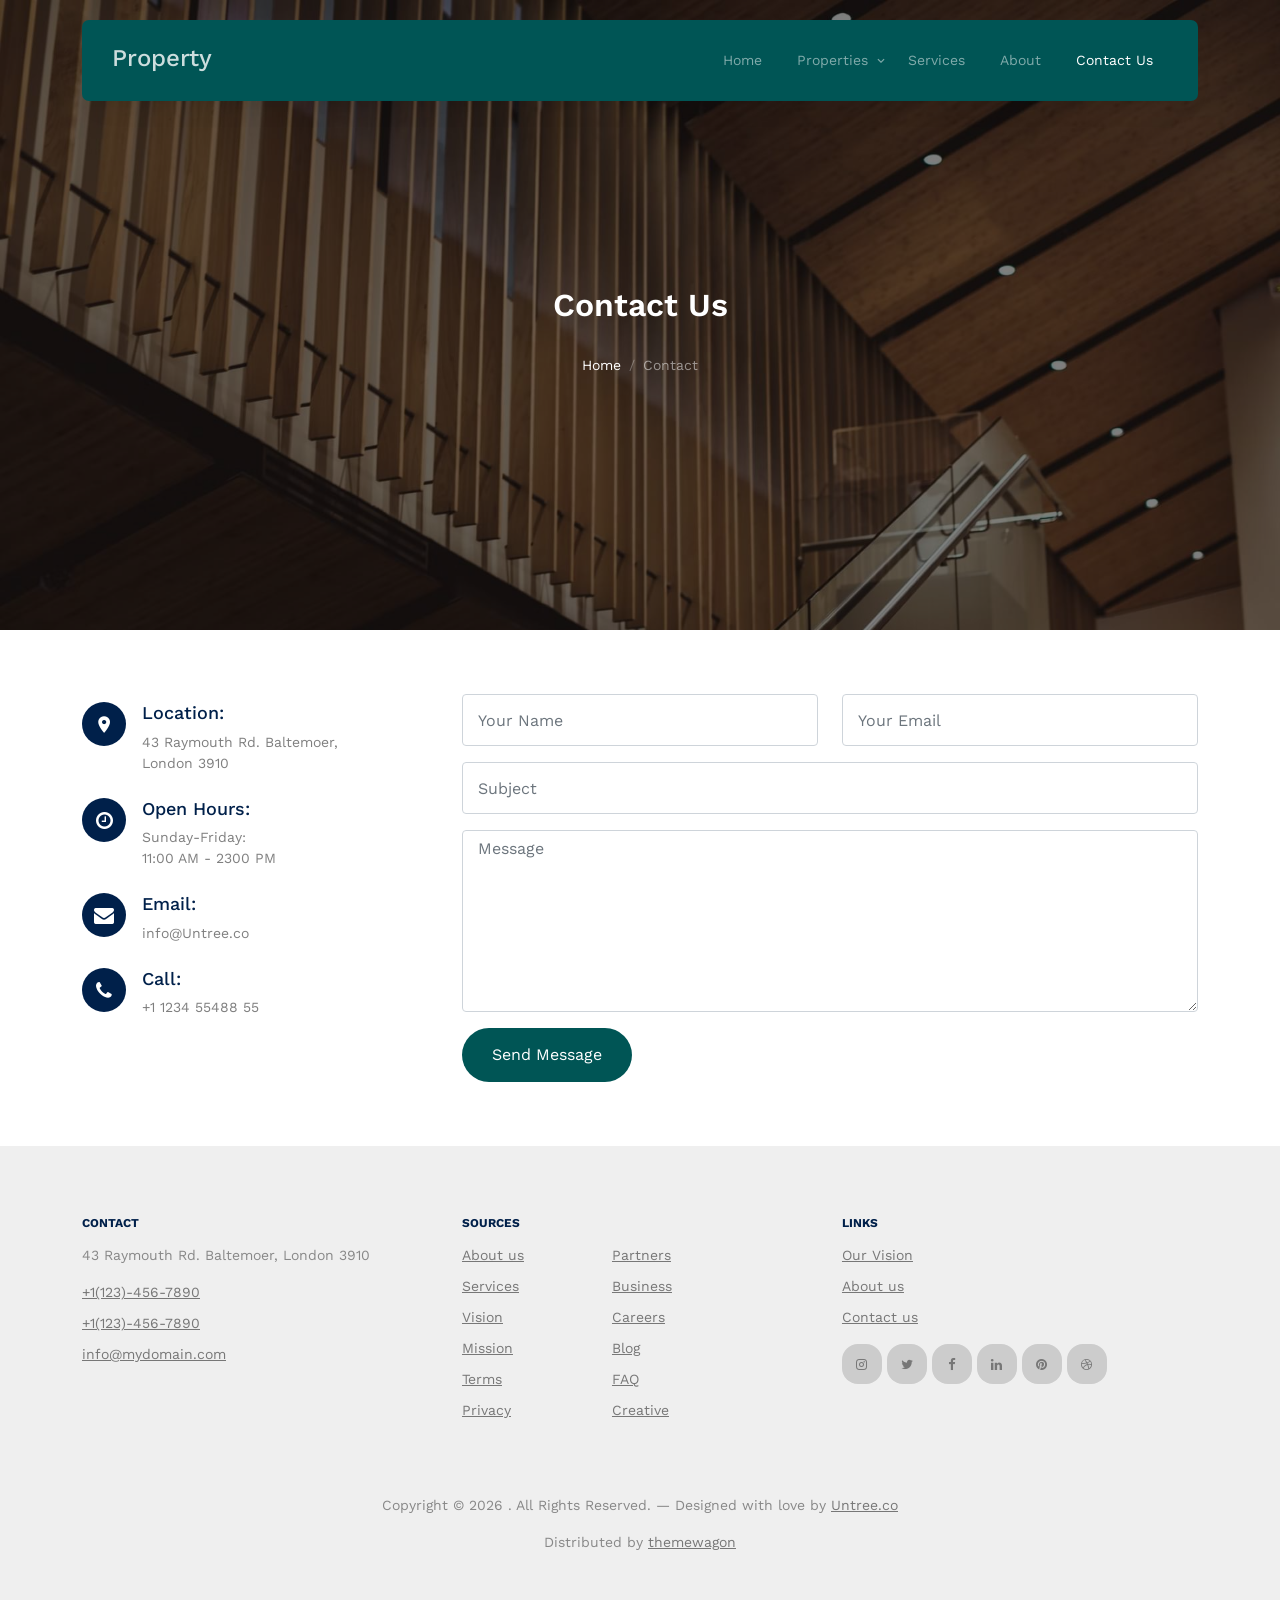
<file: templates/contact.html>
<!-- /*
* Template Name: Property
* Template Author: Untree.co
* Template URI: https://untree.co/
* License: https://creativecommons.org/licenses/by/3.0/
*/ -->
<!DOCTYPE html>
<html lang="en">
  <head>
    <meta charset="utf-8" />
    <meta name="viewport" content="width=device-width, initial-scale=1" />
    <meta name="author" content="Untree.co" />
    <link rel="shortcut icon" href="../static/favicon.png" />

    <meta name="description" content="" />
    <meta name="keywords" content="bootstrap, bootstrap5" />

    <link rel="preconnect" href="https://fonts.googleapis.com" />
    <link rel="preconnect" href="https://fonts.gstatic.com" crossorigin />
    <link
      href="https://fonts.googleapis.com/css2?family=Work+Sans:wght@400;500;600;700&display=swap"
      rel="stylesheet"
    />

    <link rel="stylesheet" href="../static/fonts/icomoon/style.css" />
    <link rel="stylesheet" href="../static/fonts/flaticon/font/flaticon.css" />

    <link rel="stylesheet" href="../static/css/tiny-slider.css" />
    <link rel="stylesheet" href="../static/css/aos.css" />
    <link rel="stylesheet" href="../static/css/style.css" />

    <title>
      Property &mdash; Free Bootstrap 5 Website Template by Untree.co
    </title>
  </head>
  <body>
    <div class="site-mobile-menu site-navbar-target">
      <div class="site-mobile-menu-header">
        <div class="site-mobile-menu-close">
          <span class="icofont-close js-menu-toggle"></span>
        </div>
      </div>
      <div class="site-mobile-menu-body"></div>
    </div>

    <nav class="site-nav">
      <div class="container">
        <div class="menu-bg-wrap">
          <div class="site-navigation">
            <a href="index.html" class="logo m-0 float-start">Property</a>

            <ul
              class="js-clone-nav d-none d-lg-inline-block text-start site-menu float-end"
            >
              <li><a href="index.html">Home</a></li>
              <li class="has-children">
                <a href="properties.html">Properties</a>
                <ul class="dropdown">
                  <li><a href="#">Buy Property</a></li>
                  <li><a href="#">Sell Property</a></li>
                  <li class="has-children">
                    <a href="#">Dropdown</a>
                    <ul class="dropdown">
                      <li><a href="#">Sub Menu One</a></li>
                      <li><a href="#">Sub Menu Two</a></li>
                      <li><a href="#">Sub Menu Three</a></li>
                    </ul>
                  </li>
                </ul>
              </li>
              <li><a href="services.html">Services</a></li>
              <li><a href="about.html">About</a></li>
              <li class="active"><a href="contact.html">Contact Us</a></li>
            </ul>

            <a
              href="#"
              class="burger light me-auto float-end mt-1 site-menu-toggle js-menu-toggle d-inline-block d-lg-none"
              data-toggle="collapse"
              data-target="#main-navbar"
            >
              <span></span>
            </a>
          </div>
        </div>
      </div>
    </nav>

    <div
      class="hero page-inner overlay"
      style="background-image: url('../static/images/hero_bg_1.jpg')"
    >
      <div class="container">
        <div class="row justify-content-center align-items-center">
          <div class="col-lg-9 text-center mt-5">
            <h1 class="heading" data-aos="fade-up">Contact Us</h1>

            <nav
              aria-label="breadcrumb"
              data-aos="fade-up"
              data-aos-delay="200"
            >
              <ol class="breadcrumb text-center justify-content-center">
                <li class="breadcrumb-item"><a href="index.html">Home</a></li>
                <li
                  class="breadcrumb-item active text-white-50"
                  aria-current="page"
                >
                  Contact
                </li>
              </ol>
            </nav>
          </div>
        </div>
      </div>
    </div>

    <div class="section">
      <div class="container">
        <div class="row">
          <div
            class="col-lg-4 mb-5 mb-lg-0"
            data-aos="fade-up"
            data-aos-delay="100"
          >
            <div class="contact-info">
              <div class="address mt-2">
                <i class="icon-room"></i>
                <h4 class="mb-2">Location:</h4>
                <p>
                  43 Raymouth Rd. Baltemoer,<br />
                  London 3910
                </p>
              </div>

              <div class="open-hours mt-4">
                <i class="icon-clock-o"></i>
                <h4 class="mb-2">Open Hours:</h4>
                <p>
                  Sunday-Friday:<br />
                  11:00 AM - 2300 PM
                </p>
              </div>

              <div class="email mt-4">
                <i class="icon-envelope"></i>
                <h4 class="mb-2">Email:</h4>
                <p>info@Untree.co</p>
              </div>

              <div class="phone mt-4">
                <i class="icon-phone"></i>
                <h4 class="mb-2">Call:</h4>
                <p>+1 1234 55488 55</p>
              </div>
            </div>
          </div>
          <div class="col-lg-8" data-aos="fade-up" data-aos-delay="200">
            <form action="#">
              <div class="row">
                <div class="col-6 mb-3">
                  <input
                    type="text"
                    class="form-control"
                    placeholder="Your Name"
                  />
                </div>
                <div class="col-6 mb-3">
                  <input
                    type="email"
                    class="form-control"
                    placeholder="Your Email"
                  />
                </div>
                <div class="col-12 mb-3">
                  <input
                    type="text"
                    class="form-control"
                    placeholder="Subject"
                  />
                </div>
                <div class="col-12 mb-3">
                  <textarea
                    name=""
                    id=""
                    cols="30"
                    rows="7"
                    class="form-control"
                    placeholder="Message"
                  ></textarea>
                </div>

                <div class="col-12">
                  <input
                    type="submit"
                    value="Send Message"
                    class="btn btn-primary"
                  />
                </div>
              </div>
            </form>
          </div>
        </div>
      </div>
    </div>
    <!-- /.untree_co-section -->

    <div class="site-footer">
      <div class="container">
        <div class="row">
          <div class="col-lg-4">
            <div class="widget">
              <h3>Contact</h3>
              <address>43 Raymouth Rd. Baltemoer, London 3910</address>
              <ul class="list-unstyled links">
                <li><a href="tel://11234567890">+1(123)-456-7890</a></li>
                <li><a href="tel://11234567890">+1(123)-456-7890</a></li>
                <li>
                  <a href="mailto:info@mydomain.com">info@mydomain.com</a>
                </li>
              </ul>
            </div>
            <!-- /.widget -->
          </div>
          <!-- /.col-lg-4 -->
          <div class="col-lg-4">
            <div class="widget">
              <h3>Sources</h3>
              <ul class="list-unstyled float-start links">
                <li><a href="#">About us</a></li>
                <li><a href="#">Services</a></li>
                <li><a href="#">Vision</a></li>
                <li><a href="#">Mission</a></li>
                <li><a href="#">Terms</a></li>
                <li><a href="#">Privacy</a></li>
              </ul>
              <ul class="list-unstyled float-start links">
                <li><a href="#">Partners</a></li>
                <li><a href="#">Business</a></li>
                <li><a href="#">Careers</a></li>
                <li><a href="#">Blog</a></li>
                <li><a href="#">FAQ</a></li>
                <li><a href="#">Creative</a></li>
              </ul>
            </div>
            <!-- /.widget -->
          </div>
          <!-- /.col-lg-4 -->
          <div class="col-lg-4">
            <div class="widget">
              <h3>Links</h3>
              <ul class="list-unstyled links">
                <li><a href="#">Our Vision</a></li>
                <li><a href="#">About us</a></li>
                <li><a href="#">Contact us</a></li>
              </ul>

              <ul class="list-unstyled social">
                <li>
                  <a href="#"><span class="icon-instagram"></span></a>
                </li>
                <li>
                  <a href="#"><span class="icon-twitter"></span></a>
                </li>
                <li>
                  <a href="#"><span class="icon-facebook"></span></a>
                </li>
                <li>
                  <a href="#"><span class="icon-linkedin"></span></a>
                </li>
                <li>
                  <a href="#"><span class="icon-pinterest"></span></a>
                </li>
                <li>
                  <a href="#"><span class="icon-dribbble"></span></a>
                </li>
              </ul>
            </div>
            <!-- /.widget -->
          </div>
          <!-- /.col-lg-4 -->
        </div>
        <!-- /.row -->

        <div class="row mt-5">
          <div class="col-12 text-center">
            <!-- 
              **==========
              NOTE: 
              Please don't remove this copyright link unless you buy the license here https://untree.co/license/  
              **==========
            -->

            <p>
              Copyright &copy;
              <script>
                document.write(new Date().getFullYear());
              </script>
              . All Rights Reserved. &mdash; Designed with love by
              <a href="https://untree.co">Untree.co</a>
              <!-- License information: https://untree.co/license/ -->
            </p>
            <div>
              Distributed by
              <a href="https://themewagon.com/" target="_blank">themewagon</a>
            </div>
          </div>
        </div>
      </div>
      <!-- /.container -->
    </div>
    <!-- /.site-footer -->

    <!-- Preloader -->
    <div id="overlayer"></div>
    <div class="loader">
      <div class="spinner-border" role="status">
        <span class="visually-hidden">Loading...</span>
      </div>
    </div>

    <script src="../static/js/bootstrap.bundle.min.js"></script>
    <script src="../static/js/tiny-slider.js"></script>
    <script src="../static/js/aos.js"></script>
    <script src="../static/js/navbar.js"></script>
    <script src="../static/js/counter.js"></script>
    <script src="../static/js/custom.js"></script>
  </body>
</html>
</file>
<file: static/fonts/icomoon/style.css>
@font-face {
  font-family: 'icomoon';
  src:  url('fonts/icomoon.eot?10si43');
  src:  url('fonts/icomoon.eot?10si43#iefix') format('embedded-opentype'),
    url('fonts/icomoon.ttf?10si43') format('truetype'),
    url('fonts/icomoon.woff?10si43') format('woff'),
    url('fonts/icomoon.svg?10si43#icomoon') format('svg');
  font-weight: normal;
  font-style: normal;
}

[class^="icon-"], [class*=" icon-"] {
  /* use !important to prevent issues with browser extensions that change fonts */
  font-family: 'icomoon' !important;
  speak: none;
  font-style: normal;
  font-weight: normal;
  font-variant: normal;
  text-transform: none;
  line-height: 1;

  /* Better Font Rendering =========== */
  -webkit-font-smoothing: antialiased;
  -moz-osx-font-smoothing: grayscale;
}

.icon-asterisk:before {
  content: "\f069";
}
.icon-plus:before {
  content: "\f067";
}
.icon-question:before {
  content: "\f128";
}
.icon-minus:before {
  content: "\f068";
}
.icon-glass:before {
  content: "\f000";
}
.icon-music:before {
  content: "\f001";
}
.icon-search:before {
  content: "\f002";
}
.icon-envelope-o:before {
  content: "\f003";
}
.icon-heart:before {
  content: "\f004";
}
.icon-star:before {
  content: "\f005";
}
.icon-star-o:before {
  content: "\f006";
}
.icon-user:before {
  content: "\f007";
}
.icon-film:before {
  content: "\f008";
}
.icon-th-large:before {
  content: "\f009";
}
.icon-th:before {
  content: "\f00a";
}
.icon-th-list:before {
  content: "\f00b";
}
.icon-check:before {
  content: "\f00c";
}
.icon-close:before {
  content: "\f00d";
}
.icon-remove:before {
  content: "\f00d";
}
.icon-times:before {
  content: "\f00d";
}
.icon-search-plus:before {
  content: "\f00e";
}
.icon-search-minus:before {
  content: "\f010";
}
.icon-power-off:before {
  content: "\f011";
}
.icon-signal:before {
  content: "\f012";
}
.icon-cog:before {
  content: "\f013";
}
.icon-gear:before {
  content: "\f013";
}
.icon-trash-o:before {
  content: "\f014";
}
.icon-home:before {
  content: "\f015";
}
.icon-file-o:before {
  content: "\f016";
}
.icon-clock-o:before {
  content: "\f017";
}
.icon-road:before {
  content: "\f018";
}
.icon-download:before {
  content: "\f019";
}
.icon-arrow-circle-o-down:before {
  content: "\f01a";
}
.icon-arrow-circle-o-up:before {
  content: "\f01b";
}
.icon-inbox:before {
  content: "\f01c";
}
.icon-play-circle-o:before {
  content: "\f01d";
}
.icon-repeat:before {
  content: "\f01e";
}
.icon-rotate-right:before {
  content: "\f01e";
}
.icon-refresh:before {
  content: "\f021";
}
.icon-list-alt:before {
  content: "\f022";
}
.icon-lock:before {
  content: "\f023";
}
.icon-flag:before {
  content: "\f024";
}
.icon-headphones:before {
  content: "\f025";
}
.icon-volume-off:before {
  content: "\f026";
}
.icon-volume-down:before {
  content: "\f027";
}
.icon-volume-up:before {
  content: "\f028";
}
.icon-qrcode:before {
  content: "\f029";
}
.icon-barcode:before {
  content: "\f02a";
}
.icon-tag:before {
  content: "\f02b";
}
.icon-tags:before {
  content: "\f02c";
}
.icon-book:before {
  content: "\f02d";
}
.icon-bookmark:before {
  content: "\f02e";
}
.icon-print:before {
  content: "\f02f";
}
.icon-camera:before {
  content: "\f030";
}
.icon-font:before {
  content: "\f031";
}
.icon-bold:before {
  content: "\f032";
}
.icon-italic:before {
  content: "\f033";
}
.icon-text-height:before {
  content: "\f034";
}
.icon-text-width:before {
  content: "\f035";
}
.icon-align-left:before {
  content: "\f036";
}
.icon-align-center:before {
  content: "\f037";
}
.icon-align-right:before {
  content: "\f038";
}
.icon-align-justify:before {
  content: "\f039";
}
.icon-list:before {
  content: "\f03a";
}
.icon-dedent:before {
  content: "\f03b";
}
.icon-outdent:before {
  content: "\f03b";
}
.icon-indent:before {
  content: "\f03c";
}
.icon-video-camera:before {
  content: "\f03d";
}
.icon-image:before {
  content: "\f03e";
}
.icon-photo:before {
  content: "\f03e";
}
.icon-picture-o:before {
  content: "\f03e";
}
.icon-pencil:before {
  content: "\f040";
}
.icon-map-marker:before {
  content: "\f041";
}
.icon-adjust:before {
  content: "\f042";
}
.icon-tint:before {
  content: "\f043";
}
.icon-edit:before {
  content: "\f044";
}
.icon-pencil-square-o:before {
  content: "\f044";
}
.icon-share-square-o:before {
  content: "\f045";
}
.icon-check-square-o:before {
  content: "\f046";
}
.icon-arrows:before {
  content: "\f047";
}
.icon-step-backward:before {
  content: "\f048";
}
.icon-fast-backward:before {
  content: "\f049";
}
.icon-backward:before {
  content: "\f04a";
}
.icon-play:before {
  content: "\f04b";
}
.icon-pause:before {
  content: "\f04c";
}
.icon-stop:before {
  content: "\f04d";
}
.icon-forward:before {
  content: "\f04e";
}
.icon-fast-forward:before {
  content: "\f050";
}
.icon-step-forward:before {
  content: "\f051";
}
.icon-eject:before {
  content: "\f052";
}
.icon-chevron-left:before {
  content: "\f053";
}
.icon-chevron-right:before {
  content: "\f054";
}
.icon-plus-circle:before {
  content: "\f055";
}
.icon-minus-circle:before {
  content: "\f056";
}
.icon-times-circle:before {
  content: "\f057";
}
.icon-check-circle:before {
  content: "\f058";
}
.icon-question-circle:before {
  content: "\f059";
}
.icon-info-circle:before {
  content: "\f05a";
}
.icon-crosshairs:before {
  content: "\f05b";
}
.icon-times-circle-o:before {
  content: "\f05c";
}
.icon-check-circle-o:before {
  content: "\f05d";
}
.icon-ban:before {
  content: "\f05e";
}
.icon-arrow-left:before {
  content: "\f060";
}
.icon-arrow-right:before {
  content: "\f061";
}
.icon-arrow-up:before {
  content: "\f062";
}
.icon-arrow-down:before {
  content: "\f063";
}
.icon-mail-forward:before {
  content: "\f064";
}
.icon-share:before {
  content: "\f064";
}
.icon-expand:before {
  content: "\f065";
}
.icon-compress:before {
  content: "\f066";
}
.icon-exclamation-circle:before {
  content: "\f06a";
}
.icon-gift:before {
  content: "\f06b";
}
.icon-leaf:before {
  content: "\f06c";
}
.icon-fire:before {
  content: "\f06d";
}
.icon-eye:before {
  content: "\f06e";
}
.icon-eye-slash:before {
  content: "\f070";
}
.icon-exclamation-triangle:before {
  content: "\f071";
}
.icon-warning:before {
  content: "\f071";
}
.icon-plane:before {
  content: "\f072";
}
.icon-calendar:before {
  content: "\f073";
}
.icon-random:before {
  content: "\f074";
}
.icon-comment:before {
  content: "\f075";
}
.icon-magnet:before {
  content: "\f076";
}
.icon-chevron-up:before {
  content: "\f077";
}
.icon-chevron-down:before {
  content: "\f078";
}
.icon-retweet:before {
  content: "\f079";
}
.icon-shopping-cart:before {
  content: "\f07a";
}
.icon-folder:before {
  content: "\f07b";
}
.icon-folder-open:before {
  content: "\f07c";
}
.icon-arrows-v:before {
  content: "\f07d";
}
.icon-arrows-h:before {
  content: "\f07e";
}
.icon-bar-chart:before {
  content: "\f080";
}
.icon-bar-chart-o:before {
  content: "\f080";
}
.icon-twitter-square:before {
  content: "\f081";
}
.icon-facebook-square:before {
  content: "\f082";
}
.icon-camera-retro:before {
  content: "\f083";
}
.icon-key:before {
  content: "\f084";
}
.icon-cogs:before {
  content: "\f085";
}
.icon-gears:before {
  content: "\f085";
}
.icon-comments:before {
  content: "\f086";
}
.icon-thumbs-o-up:before {
  content: "\f087";
}
.icon-thumbs-o-down:before {
  content: "\f088";
}
.icon-star-half:before {
  content: "\f089";
}
.icon-heart-o:before {
  content: "\f08a";
}
.icon-sign-out:before {
  content: "\f08b";
}
.icon-linkedin-square:before {
  content: "\f08c";
}
.icon-thumb-tack:before {
  content: "\f08d";
}
.icon-external-link:before {
  content: "\f08e";
}
.icon-sign-in:before {
  content: "\f090";
}
.icon-trophy:before {
  content: "\f091";
}
.icon-github-square:before {
  content: "\f092";
}
.icon-upload:before {
  content: "\f093";
}
.icon-lemon-o:before {
  content: "\f094";
}
.icon-phone:before {
  content: "\f095";
}
.icon-square-o:before {
  content: "\f096";
}
.icon-bookmark-o:before {
  content: "\f097";
}
.icon-phone-square:before {
  content: "\f098";
}
.icon-twitter:before {
  content: "\f099";
}
.icon-facebook:before {
  content: "\f09a";
}
.icon-facebook-f:before {
  content: "\f09a";
}
.icon-github:before {
  content: "\f09b";
}
.icon-unlock:before {
  content: "\f09c";
}
.icon-credit-card:before {
  content: "\f09d";
}
.icon-feed:before {
  content: "\f09e";
}
.icon-rss:before {
  content: "\f09e";
}
.icon-hdd-o:before {
  content: "\f0a0";
}
.icon-bullhorn:before {
  content: "\f0a1";
}
.icon-bell-o:before {
  content: "\f0a2";
}
.icon-certificate:before {
  content: "\f0a3";
}
.icon-hand-o-right:before {
  content: "\f0a4";
}
.icon-hand-o-left:before {
  content: "\f0a5";
}
.icon-hand-o-up:before {
  content: "\f0a6";
}
.icon-hand-o-down:before {
  content: "\f0a7";
}
.icon-arrow-circle-left:before {
  content: "\f0a8";
}
.icon-arrow-circle-right:before {
  content: "\f0a9";
}
.icon-arrow-circle-up:before {
  content: "\f0aa";
}
.icon-arrow-circle-down:before {
  content: "\f0ab";
}
.icon-globe:before {
  content: "\f0ac";
}
.icon-wrench:before {
  content: "\f0ad";
}
.icon-tasks:before {
  content: "\f0ae";
}
.icon-filter:before {
  content: "\f0b0";
}
.icon-briefcase:before {
  content: "\f0b1";
}
.icon-arrows-alt:before {
  content: "\f0b2";
}
.icon-group:before {
  content: "\f0c0";
}
.icon-users:before {
  content: "\f0c0";
}
.icon-chain:before {
  content: "\f0c1";
}
.icon-link:before {
  content: "\f0c1";
}
.icon-cloud:before {
  content: "\f0c2";
}
.icon-flask:before {
  content: "\f0c3";
}
.icon-cut:before {
  content: "\f0c4";
}
.icon-scissors:before {
  content: "\f0c4";
}
.icon-copy:before {
  content: "\f0c5";
}
.icon-files-o:before {
  content: "\f0c5";
}
.icon-paperclip:before {
  content: "\f0c6";
}
.icon-floppy-o:before {
  content: "\f0c7";
}
.icon-save:before {
  content: "\f0c7";
}
.icon-square:before {
  content: "\f0c8";
}
.icon-bars:before {
  content: "\f0c9";
}
.icon-navicon:before {
  content: "\f0c9";
}
.icon-reorder:before {
  content: "\f0c9";
}
.icon-list-ul:before {
  content: "\f0ca";
}
.icon-list-ol:before {
  content: "\f0cb";
}
.icon-strikethrough:before {
  content: "\f0cc";
}
.icon-underline:before {
  content: "\f0cd";
}
.icon-table:before {
  content: "\f0ce";
}
.icon-magic:before {
  content: "\f0d0";
}
.icon-truck:before {
  content: "\f0d1";
}
.icon-pinterest:before {
  content: "\f0d2";
}
.icon-pinterest-square:before {
  content: "\f0d3";
}
.icon-google-plus-square:before {
  content: "\f0d4";
}
.icon-google-plus:before {
  content: "\f0d5";
}
.icon-money:before {
  content: "\f0d6";
}
.icon-caret-down:before {
  content: "\f0d7";
}
.icon-caret-up:before {
  content: "\f0d8";
}
.icon-caret-left:before {
  content: "\f0d9";
}
.icon-caret-right:before {
  content: "\f0da";
}
.icon-columns:before {
  content: "\f0db";
}
.icon-sort:before {
  content: "\f0dc";
}
.icon-unsorted:before {
  content: "\f0dc";
}
.icon-sort-desc:before {
  content: "\f0dd";
}
.icon-sort-down:before {
  content: "\f0dd";
}
.icon-sort-asc:before {
  content: "\f0de";
}
.icon-sort-up:before {
  content: "\f0de";
}
.icon-envelope:before {
  content: "\f0e0";
}
.icon-linkedin:before {
  content: "\f0e1";
}
.icon-rotate-left:before {
  content: "\f0e2";
}
.icon-undo:before {
  content: "\f0e2";
}
.icon-gavel:before {
  content: "\f0e3";
}
.icon-legal:before {
  content: "\f0e3";
}
.icon-dashboard:before {
  content: "\f0e4";
}
.icon-tachometer:before {
  content: "\f0e4";
}
.icon-comment-o:before {
  content: "\f0e5";
}
.icon-comments-o:before {
  content: "\f0e6";
}
.icon-bolt:before {
  content: "\f0e7";
}
.icon-flash:before {
  content: "\f0e7";
}
.icon-sitemap:before {
  content: "\f0e8";
}
.icon-umbrella:before {
  content: "\f0e9";
}
.icon-clipboard:before {
  content: "\f0ea";
}
.icon-paste:before {
  content: "\f0ea";
}
.icon-lightbulb-o:before {
  content: "\f0eb";
}
.icon-exchange:before {
  content: "\f0ec";
}
.icon-cloud-download:before {
  content: "\f0ed";
}
.icon-cloud-upload:before {
  content: "\f0ee";
}
.icon-user-md:before {
  content: "\f0f0";
}
.icon-stethoscope:before {
  content: "\f0f1";
}
.icon-suitcase:before {
  content: "\f0f2";
}
.icon-bell:before {
  content: "\f0f3";
}
.icon-coffee:before {
  content: "\f0f4";
}
.icon-cutlery:before {
  content: "\f0f5";
}
.icon-file-text-o:before {
  content: "\f0f6";
}
.icon-building-o:before {
  content: "\f0f7";
}
.icon-hospital-o:before {
  content: "\f0f8";
}
.icon-ambulance:before {
  content: "\f0f9";
}
.icon-medkit:before {
  content: "\f0fa";
}
.icon-fighter-jet:before {
  content: "\f0fb";
}
.icon-beer:before {
  content: "\f0fc";
}
.icon-h-square:before {
  content: "\f0fd";
}
.icon-plus-square:before {
  content: "\f0fe";
}
.icon-angle-double-left:before {
  content: "\f100";
}
.icon-angle-double-right:before {
  content: "\f101";
}
.icon-angle-double-up:before {
  content: "\f102";
}
.icon-angle-double-down:before {
  content: "\f103";
}
.icon-angle-left:before {
  content: "\f104";
}
.icon-angle-right:before {
  content: "\f105";
}
.icon-angle-up:before {
  content: "\f106";
}
.icon-angle-down:before {
  content: "\f107";
}
.icon-desktop:before {
  content: "\f108";
}
.icon-laptop:before {
  content: "\f109";
}
.icon-tablet:before {
  content: "\f10a";
}
.icon-mobile:before {
  content: "\f10b";
}
.icon-mobile-phone:before {
  content: "\f10b";
}
.icon-circle-o:before {
  content: "\f10c";
}
.icon-quote-left:before {
  content: "\f10d";
}
.icon-quote-right:before {
  content: "\f10e";
}
.icon-spinner:before {
  content: "\f110";
}
.icon-circle:before {
  content: "\f111";
}
.icon-mail-reply:before {
  content: "\f112";
}
.icon-reply:before {
  content: "\f112";
}
.icon-github-alt:before {
  content: "\f113";
}
.icon-folder-o:before {
  content: "\f114";
}
.icon-folder-open-o:before {
  content: "\f115";
}
.icon-smile-o:before {
  content: "\f118";
}
.icon-frown-o:before {
  content: "\f119";
}
.icon-meh-o:before {
  content: "\f11a";
}
.icon-gamepad:before {
  content: "\f11b";
}
.icon-keyboard-o:before {
  content: "\f11c";
}
.icon-flag-o:before {
  content: "\f11d";
}
.icon-flag-checkered:before {
  content: "\f11e";
}
.icon-terminal:before {
  content: "\f120";
}
.icon-code:before {
  content: "\f121";
}
.icon-mail-reply-all:before {
  content: "\f122";
}
.icon-reply-all:before {
  content: "\f122";
}
.icon-star-half-empty:before {
  content: "\f123";
}
.icon-star-half-full:before {
  content: "\f123";
}
.icon-star-half-o:before {
  content: "\f123";
}
.icon-location-arrow:before {
  content: "\f124";
}
.icon-crop:before {
  content: "\f125";
}
.icon-code-fork:before {
  content: "\f126";
}
.icon-chain-broken:before {
  content: "\f127";
}
.icon-unlink:before {
  content: "\f127";
}
.icon-info:before {
  content: "\f129";
}
.icon-exclamation:before {
  content: "\f12a";
}
.icon-superscript:before {
  content: "\f12b";
}
.icon-subscript:before {
  content: "\f12c";
}
.icon-eraser:before {
  content: "\f12d";
}
.icon-puzzle-piece:before {
  content: "\f12e";
}
.icon-microphone:before {
  content: "\f130";
}
.icon-microphone-slash:before {
  content: "\f131";
}
.icon-shield:before {
  content: "\f132";
}
.icon-calendar-o:before {
  content: "\f133";
}
.icon-fire-extinguisher:before {
  content: "\f134";
}
.icon-rocket:before {
  content: "\f135";
}
.icon-maxcdn:before {
  content: "\f136";
}
.icon-chevron-circle-left:before {
  content: "\f137";
}
.icon-chevron-circle-right:before {
  content: "\f138";
}
.icon-chevron-circle-up:before {
  content: "\f139";
}
.icon-chevron-circle-down:before {
  content: "\f13a";
}
.icon-html5:before {
  content: "\f13b";
}
.icon-css3:before {
  content: "\f13c";
}
.icon-anchor:before {
  content: "\f13d";
}
.icon-unlock-alt:before {
  content: "\f13e";
}
.icon-bullseye:before {
  content: "\f140";
}
.icon-ellipsis-h:before {
  content: "\f141";
}
.icon-ellipsis-v:before {
  content: "\f142";
}
.icon-rss-square:before {
  content: "\f143";
}
.icon-play-circle:before {
  content: "\f144";
}
.icon-ticket:before {
  content: "\f145";
}
.icon-minus-square:before {
  content: "\f146";
}
.icon-minus-square-o:before {
  content: "\f147";
}
.icon-level-up:before {
  content: "\f148";
}
.icon-level-down:before {
  content: "\f149";
}
.icon-check-square:before {
  content: "\f14a";
}
.icon-pencil-square:before {
  content: "\f14b";
}
.icon-external-link-square:before {
  content: "\f14c";
}
.icon-share-square:before {
  content: "\f14d";
}
.icon-compass:before {
  content: "\f14e";
}
.icon-caret-square-o-down:before {
  content: "\f150";
}
.icon-toggle-down:before {
  content: "\f150";
}
.icon-caret-square-o-up:before {
  content: "\f151";
}
.icon-toggle-up:before {
  content: "\f151";
}
.icon-caret-square-o-right:before {
  content: "\f152";
}
.icon-toggle-right:before {
  content: "\f152";
}
.icon-eur:before {
  content: "\f153";
}
.icon-euro:before {
  content: "\f153";
}
.icon-gbp:before {
  content: "\f154";
}
.icon-dollar:before {
  content: "\f155";
}
.icon-usd:before {
  content: "\f155";
}
.icon-inr:before {
  content: "\f156";
}
.icon-rupee:before {
  content: "\f156";
}
.icon-cny:before {
  content: "\f157";
}
.icon-jpy:before {
  content: "\f157";
}
.icon-rmb:before {
  content: "\f157";
}
.icon-yen:before {
  content: "\f157";
}
.icon-rouble:before {
  content: "\f158";
}
.icon-rub:before {
  content: "\f158";
}
.icon-ruble:before {
  content: "\f158";
}
.icon-krw:before {
  content: "\f159";
}
.icon-won:before {
  content: "\f159";
}
.icon-bitcoin:before {
  content: "\f15a";
}
.icon-btc:before {
  content: "\f15a";
}
.icon-file:before {
  content: "\f15b";
}
.icon-file-text:before {
  content: "\f15c";
}
.icon-sort-alpha-asc:before {
  content: "\f15d";
}
.icon-sort-alpha-desc:before {
  content: "\f15e";
}
.icon-sort-amount-asc:before {
  content: "\f160";
}
.icon-sort-amount-desc:before {
  content: "\f161";
}
.icon-sort-numeric-asc:before {
  content: "\f162";
}
.icon-sort-numeric-desc:before {
  content: "\f163";
}
.icon-thumbs-up:before {
  content: "\f164";
}
.icon-thumbs-down:before {
  content: "\f165";
}
.icon-youtube-square:before {
  content: "\f166";
}
.icon-youtube:before {
  content: "\f167";
}
.icon-xing:before {
  content: "\f168";
}
.icon-xing-square:before {
  content: "\f169";
}
.icon-youtube-play:before {
  content: "\f16a";
}
.icon-dropbox:before {
  content: "\f16b";
}
.icon-stack-overflow:before {
  content: "\f16c";
}
.icon-instagram:before {
  content: "\f16d";
}
.icon-flickr:before {
  content: "\f16e";
}
.icon-adn:before {
  content: "\f170";
}
.icon-bitbucket:before {
  content: "\f171";
}
.icon-bitbucket-square:before {
  content: "\f172";
}
.icon-tumblr:before {
  content: "\f173";
}
.icon-tumblr-square:before {
  content: "\f174";
}
.icon-long-arrow-down:before {
  content: "\f175";
}
.icon-long-arrow-up:before {
  content: "\f176";
}
.icon-long-arrow-left:before {
  content: "\f177";
}
.icon-long-arrow-right:before {
  content: "\f178";
}
.icon-apple:before {
  content: "\f179";
}
.icon-windows:before {
  content: "\f17a";
}
.icon-android:before {
  content: "\f17b";
}
.icon-linux:before {
  content: "\f17c";
}
.icon-dribbble:before {
  content: "\f17d";
}
.icon-skype:before {
  content: "\f17e";
}
.icon-foursquare:before {
  content: "\f180";
}
.icon-trello:before {
  content: "\f181";
}
.icon-female:before {
  content: "\f182";
}
.icon-male:before {
  content: "\f183";
}
.icon-gittip:before {
  content: "\f184";
}
.icon-gratipay:before {
  content: "\f184";
}
.icon-sun-o:before {
  content: "\f185";
}
.icon-moon-o:before {
  content: "\f186";
}
.icon-archive:before {
  content: "\f187";
}
.icon-bug:before {
  content: "\f188";
}
.icon-vk:before {
  content: "\f189";
}
.icon-weibo:before {
  content: "\f18a";
}
.icon-renren:before {
  content: "\f18b";
}
.icon-pagelines:before {
  content: "\f18c";
}
.icon-stack-exchange:before {
  content: "\f18d";
}
.icon-arrow-circle-o-right:before {
  content: "\f18e";
}
.icon-arrow-circle-o-left:before {
  content: "\f190";
}
.icon-caret-square-o-left:before {
  content: "\f191";
}
.icon-toggle-left:before {
  content: "\f191";
}
.icon-dot-circle-o:before {
  content: "\f192";
}
.icon-wheelchair:before {
  content: "\f193";
}
.icon-vimeo-square:before {
  content: "\f194";
}
.icon-try:before {
  content: "\f195";
}
.icon-turkish-lira:before {
  content: "\f195";
}
.icon-plus-square-o:before {
  content: "\f196";
}
.icon-space-shuttle:before {
  content: "\f197";
}
.icon-slack:before {
  content: "\f198";
}
.icon-envelope-square:before {
  content: "\f199";
}
.icon-wordpress:before {
  content: "\f19a";
}
.icon-openid:before {
  content: "\f19b";
}
.icon-bank:before {
  content: "\f19c";
}
.icon-institution:before {
  content: "\f19c";
}
.icon-university:before {
  content: "\f19c";
}
.icon-graduation-cap:before {
  content: "\f19d";
}
.icon-mortar-board:before {
  content: "\f19d";
}
.icon-yahoo:before {
  content: "\f19e";
}
.icon-google:before {
  content: "\f1a0";
}
.icon-reddit:before {
  content: "\f1a1";
}
.icon-reddit-square:before {
  content: "\f1a2";
}
.icon-stumbleupon-circle:before {
  content: "\f1a3";
}
.icon-stumbleupon:before {
  content: "\f1a4";
}
.icon-delicious:before {
  content: "\f1a5";
}
.icon-digg:before {
  content: "\f1a6";
}
.icon-pied-piper-pp:before {
  content: "\f1a7";
}
.icon-pied-piper-alt:before {
  content: "\f1a8";
}
.icon-drupal:before {
  content: "\f1a9";
}
.icon-joomla:before {
  content: "\f1aa";
}
.icon-language:before {
  content: "\f1ab";
}
.icon-fax:before {
  content: "\f1ac";
}
.icon-building:before {
  content: "\f1ad";
}
.icon-child:before {
  content: "\f1ae";
}
.icon-paw:before {
  content: "\f1b0";
}
.icon-spoon:before {
  content: "\f1b1";
}
.icon-cube:before {
  content: "\f1b2";
}
.icon-cubes:before {
  content: "\f1b3";
}
.icon-behance:before {
  content: "\f1b4";
}
.icon-behance-square:before {
  content: "\f1b5";
}
.icon-steam:before {
  content: "\f1b6";
}
.icon-steam-square:before {
  content: "\f1b7";
}
.icon-recycle:before {
  content: "\f1b8";
}
.icon-automobile:before {
  content: "\f1b9";
}
.icon-car:before {
  content: "\f1b9";
}
.icon-cab:before {
  content: "\f1ba";
}
.icon-taxi:before {
  content: "\f1ba";
}
.icon-tree:before {
  content: "\f1bb";
}
.icon-spotify:before {
  content: "\f1bc";
}
.icon-deviantart:before {
  content: "\f1bd";
}
.icon-soundcloud:before {
  content: "\f1be";
}
.icon-database:before {
  content: "\f1c0";
}
.icon-file-pdf-o:before {
  content: "\f1c1";
}
.icon-file-word-o:before {
  content: "\f1c2";
}
.icon-file-excel-o:before {
  content: "\f1c3";
}
.icon-file-powerpoint-o:before {
  content: "\f1c4";
}
.icon-file-image-o:before {
  content: "\f1c5";
}
.icon-file-photo-o:before {
  content: "\f1c5";
}
.icon-file-picture-o:before {
  content: "\f1c5";
}
.icon-file-archive-o:before {
  content: "\f1c6";
}
.icon-file-zip-o:before {
  content: "\f1c6";
}
.icon-file-audio-o:before {
  content: "\f1c7";
}
.icon-file-sound-o:before {
  content: "\f1c7";
}
.icon-file-movie-o:before {
  content: "\f1c8";
}
.icon-file-video-o:before {
  content: "\f1c8";
}
.icon-file-code-o:before {
  content: "\f1c9";
}
.icon-vine:before {
  content: "\f1ca";
}
.icon-codepen:before {
  content: "\f1cb";
}
.icon-jsfiddle:before {
  content: "\f1cc";
}
.icon-life-bouy:before {
  content: "\f1cd";
}
.icon-life-buoy:before {
  content: "\f1cd";
}
.icon-life-ring:before {
  content: "\f1cd";
}
.icon-life-saver:before {
  content: "\f1cd";
}
.icon-support:before {
  content: "\f1cd";
}
.icon-circle-o-notch:before {
  content: "\f1ce";
}
.icon-ra:before {
  content: "\f1d0";
}
.icon-rebel:before {
  content: "\f1d0";
}
.icon-resistance:before {
  content: "\f1d0";
}
.icon-empire:before {
  content: "\f1d1";
}
.icon-ge:before {
  content: "\f1d1";
}
.icon-git-square:before {
  content: "\f1d2";
}
.icon-git:before {
  content: "\f1d3";
}
.icon-hacker-news:before {
  content: "\f1d4";
}
.icon-y-combinator-square:before {
  content: "\f1d4";
}
.icon-yc-square:before {
  content: "\f1d4";
}
.icon-tencent-weibo:before {
  content: "\f1d5";
}
.icon-qq:before {
  content: "\f1d6";
}
.icon-wechat:before {
  content: "\f1d7";
}
.icon-weixin:before {
  content: "\f1d7";
}
.icon-paper-plane:before {
  content: "\f1d8";
}
.icon-send:before {
  content: "\f1d8";
}
.icon-paper-plane-o:before {
  content: "\f1d9";
}
.icon-send-o:before {
  content: "\f1d9";
}
.icon-history:before {
  content: "\f1da";
}
.icon-circle-thin:before {
  content: "\f1db";
}
.icon-header:before {
  content: "\f1dc";
}
.icon-paragraph:before {
  content: "\f1dd";
}
.icon-sliders:before {
  content: "\f1de";
}
.icon-share-alt:before {
  content: "\f1e0";
}
.icon-share-alt-square:before {
  content: "\f1e1";
}
.icon-bomb:before {
  content: "\f1e2";
}
.icon-futbol-o:before {
  content: "\f1e3";
}
.icon-soccer-ball-o:before {
  content: "\f1e3";
}
.icon-tty:before {
  content: "\f1e4";
}
.icon-binoculars:before {
  content: "\f1e5";
}
.icon-plug:before {
  content: "\f1e6";
}
.icon-slideshare:before {
  content: "\f1e7";
}
.icon-twitch:before {
  content: "\f1e8";
}
.icon-yelp:before {
  content: "\f1e9";
}
.icon-newspaper-o:before {
  content: "\f1ea";
}
.icon-wifi:before {
  content: "\f1eb";
}
.icon-calculator:before {
  content: "\f1ec";
}
.icon-paypal:before {
  content: "\f1ed";
}
.icon-google-wallet:before {
  content: "\f1ee";
}
.icon-cc-visa:before {
  content: "\f1f0";
}
.icon-cc-mastercard:before {
  content: "\f1f1";
}
.icon-cc-discover:before {
  content: "\f1f2";
}
.icon-cc-amex:before {
  content: "\f1f3";
}
.icon-cc-paypal:before {
  content: "\f1f4";
}
.icon-cc-stripe:before {
  content: "\f1f5";
}
.icon-bell-slash:before {
  content: "\f1f6";
}
.icon-bell-slash-o:before {
  content: "\f1f7";
}
.icon-trash:before {
  content: "\f1f8";
}
.icon-copyright:before {
  content: "\f1f9";
}
.icon-at:before {
  content: "\f1fa";
}
.icon-eyedropper:before {
  content: "\f1fb";
}
.icon-paint-brush:before {
  content: "\f1fc";
}
.icon-birthday-cake:before {
  content: "\f1fd";
}
.icon-area-chart:before {
  content: "\f1fe";
}
.icon-pie-chart:before {
  content: "\f200";
}
.icon-line-chart:before {
  content: "\f201";
}
.icon-lastfm:before {
  content: "\f202";
}
.icon-lastfm-square:before {
  content: "\f203";
}
.icon-toggle-off:before {
  content: "\f204";
}
.icon-toggle-on:before {
  content: "\f205";
}
.icon-bicycle:before {
  content: "\f206";
}
.icon-bus:before {
  content: "\f207";
}
.icon-ioxhost:before {
  content: "\f208";
}
.icon-angellist:before {
  content: "\f209";
}
.icon-cc:before {
  content: "\f20a";
}
.icon-ils:before {
  content: "\f20b";
}
.icon-shekel:before {
  content: "\f20b";
}
.icon-sheqel:before {
  content: "\f20b";
}
.icon-meanpath:before {
  content: "\f20c";
}
.icon-buysellads:before {
  content: "\f20d";
}
.icon-connectdevelop:before {
  content: "\f20e";
}
.icon-dashcube:before {
  content: "\f210";
}
.icon-forumbee:before {
  content: "\f211";
}
.icon-leanpub:before {
  content: "\f212";
}
.icon-sellsy:before {
  content: "\f213";
}
.icon-shirtsinbulk:before {
  content: "\f214";
}
.icon-simplybuilt:before {
  content: "\f215";
}
.icon-skyatlas:before {
  content: "\f216";
}
.icon-cart-plus:before {
  content: "\f217";
}
.icon-cart-arrow-down:before {
  content: "\f218";
}
.icon-diamond:before {
  content: "\f219";
}
.icon-ship:before {
  content: "\f21a";
}
.icon-user-secret:before {
  content: "\f21b";
}
.icon-motorcycle:before {
  content: "\f21c";
}
.icon-street-view:before {
  content: "\f21d";
}
.icon-heartbeat:before {
  content: "\f21e";
}
.icon-venus:before {
  content: "\f221";
}
.icon-mars:before {
  content: "\f222";
}
.icon-mercury:before {
  content: "\f223";
}
.icon-intersex:before {
  content: "\f224";
}
.icon-transgender:before {
  content: "\f224";
}
.icon-transgender-alt:before {
  content: "\f225";
}
.icon-venus-double:before {
  content: "\f226";
}
.icon-mars-double:before {
  content: "\f227";
}
.icon-venus-mars:before {
  content: "\f228";
}
.icon-mars-stroke:before {
  content: "\f229";
}
.icon-mars-stroke-v:before {
  content: "\f22a";
}
.icon-mars-stroke-h:before {
  content: "\f22b";
}
.icon-neuter:before {
  content: "\f22c";
}
.icon-genderless:before {
  content: "\f22d";
}
.icon-facebook-official:before {
  content: "\f230";
}
.icon-pinterest-p:before {
  content: "\f231";
}
.icon-whatsapp:before {
  content: "\f232";
}
.icon-server:before {
  content: "\f233";
}
.icon-user-plus:before {
  content: "\f234";
}
.icon-user-times:before {
  content: "\f235";
}
.icon-bed:before {
  content: "\f236";
}
.icon-hotel:before {
  content: "\f236";
}
.icon-viacoin:before {
  content: "\f237";
}
.icon-train:before {
  content: "\f238";
}
.icon-subway:before {
  content: "\f239";
}
.icon-medium:before {
  content: "\f23a";
}
.icon-y-combinator:before {
  content: "\f23b";
}
.icon-yc:before {
  content: "\f23b";
}
.icon-optin-monster:before {
  content: "\f23c";
}
.icon-opencart:before {
  content: "\f23d";
}
.icon-expeditedssl:before {
  content: "\f23e";
}
.icon-battery:before {
  content: "\f240";
}
.icon-battery-4:before {
  content: "\f240";
}
.icon-battery-full:before {
  content: "\f240";
}
.icon-battery-3:before {
  content: "\f241";
}
.icon-battery-three-quarters:before {
  content: "\f241";
}
.icon-battery-2:before {
  content: "\f242";
}
.icon-battery-half:before {
  content: "\f242";
}
.icon-battery-1:before {
  content: "\f243";
}
.icon-battery-quarter:before {
  content: "\f243";
}
.icon-battery-0:before {
  content: "\f244";
}
.icon-battery-empty:before {
  content: "\f244";
}
.icon-mouse-pointer:before {
  content: "\f245";
}
.icon-i-cursor:before {
  content: "\f246";
}
.icon-object-group:before {
  content: "\f247";
}
.icon-object-ungroup:before {
  content: "\f248";
}
.icon-sticky-note:before {
  content: "\f249";
}
.icon-sticky-note-o:before {
  content: "\f24a";
}
.icon-cc-jcb:before {
  content: "\f24b";
}
.icon-cc-diners-club:before {
  content: "\f24c";
}
.icon-clone:before {
  content: "\f24d";
}
.icon-balance-scale:before {
  content: "\f24e";
}
.icon-hourglass-o:before {
  content: "\f250";
}
.icon-hourglass-1:before {
  content: "\f251";
}
.icon-hourglass-start:before {
  content: "\f251";
}
.icon-hourglass-2:before {
  content: "\f252";
}
.icon-hourglass-half:before {
  content: "\f252";
}
.icon-hourglass-3:before {
  content: "\f253";
}
.icon-hourglass-end:before {
  content: "\f253";
}
.icon-hourglass:before {
  content: "\f254";
}
.icon-hand-grab-o:before {
  content: "\f255";
}
.icon-hand-rock-o:before {
  content: "\f255";
}
.icon-hand-paper-o:before {
  content: "\f256";
}
.icon-hand-stop-o:before {
  content: "\f256";
}
.icon-hand-scissors-o:before {
  content: "\f257";
}
.icon-hand-lizard-o:before {
  content: "\f258";
}
.icon-hand-spock-o:before {
  content: "\f259";
}
.icon-hand-pointer-o:before {
  content: "\f25a";
}
.icon-hand-peace-o:before {
  content: "\f25b";
}
.icon-trademark:before {
  content: "\f25c";
}
.icon-registered:before {
  content: "\f25d";
}
.icon-creative-commons:before {
  content: "\f25e";
}
.icon-gg:before {
  content: "\f260";
}
.icon-gg-circle:before {
  content: "\f261";
}
.icon-tripadvisor:before {
  content: "\f262";
}
.icon-odnoklassniki:before {
  content: "\f263";
}
.icon-odnoklassniki-square:before {
  content: "\f264";
}
.icon-get-pocket:before {
  content: "\f265";
}
.icon-wikipedia-w:before {
  content: "\f266";
}
.icon-safari:before {
  content: "\f267";
}
.icon-chrome:before {
  content: "\f268";
}
.icon-firefox:before {
  content: "\f269";
}
.icon-opera:before {
  content: "\f26a";
}
.icon-internet-explorer:before {
  content: "\f26b";
}
.icon-television:before {
  content: "\f26c";
}
.icon-tv:before {
  content: "\f26c";
}
.icon-contao:before {
  content: "\f26d";
}
.icon-500px:before {
  content: "\f26e";
}
.icon-amazon:before {
  content: "\f270";
}
.icon-calendar-plus-o:before {
  content: "\f271";
}
.icon-calendar-minus-o:before {
  content: "\f272";
}
.icon-calendar-times-o:before {
  content: "\f273";
}
.icon-calendar-check-o:before {
  content: "\f274";
}
.icon-industry:before {
  content: "\f275";
}
.icon-map-pin:before {
  content: "\f276";
}
.icon-map-signs:before {
  content: "\f277";
}
.icon-map-o:before {
  content: "\f278";
}
.icon-map:before {
  content: "\f279";
}
.icon-commenting:before {
  content: "\f27a";
}
.icon-commenting-o:before {
  content: "\f27b";
}
.icon-houzz:before {
  content: "\f27c";
}
.icon-vimeo:before {
  content: "\f27d";
}
.icon-black-tie:before {
  content: "\f27e";
}
.icon-fonticons:before {
  content: "\f280";
}
.icon-reddit-alien:before {
  content: "\f281";
}
.icon-edge:before {
  content: "\f282";
}
.icon-credit-card-alt:before {
  content: "\f283";
}
.icon-codiepie:before {
  content: "\f284";
}
.icon-modx:before {
  content: "\f285";
}
.icon-fort-awesome:before {
  content: "\f286";
}
.icon-usb:before {
  content: "\f287";
}
.icon-product-hunt:before {
  content: "\f288";
}
.icon-mixcloud:before {
  content: "\f289";
}
.icon-scribd:before {
  content: "\f28a";
}
.icon-pause-circle:before {
  content: "\f28b";
}
.icon-pause-circle-o:before {
  content: "\f28c";
}
.icon-stop-circle:before {
  content: "\f28d";
}
.icon-stop-circle-o:before {
  content: "\f28e";
}
.icon-shopping-bag:before {
  content: "\f290";
}
.icon-shopping-basket:before {
  content: "\f291";
}
.icon-hashtag:before {
  content: "\f292";
}
.icon-bluetooth:before {
  content: "\f293";
}
.icon-bluetooth-b:before {
  content: "\f294";
}
.icon-percent:before {
  content: "\f295";
}
.icon-gitlab:before {
  content: "\f296";
}
.icon-wpbeginner:before {
  content: "\f297";
}
.icon-wpforms:before {
  content: "\f298";
}
.icon-envira:before {
  content: "\f299";
}
.icon-universal-access:before {
  content: "\f29a";
}
.icon-wheelchair-alt:before {
  content: "\f29b";
}
.icon-question-circle-o:before {
  content: "\f29c";
}
.icon-blind:before {
  content: "\f29d";
}
.icon-audio-description:before {
  content: "\f29e";
}
.icon-volume-control-phone:before {
  content: "\f2a0";
}
.icon-braille:before {
  content: "\f2a1";
}
.icon-assistive-listening-systems:before {
  content: "\f2a2";
}
.icon-american-sign-language-interpreting:before {
  content: "\f2a3";
}
.icon-asl-interpreting:before {
  content: "\f2a3";
}
.icon-deaf:before {
  content: "\f2a4";
}
.icon-deafness:before {
  content: "\f2a4";
}
.icon-hard-of-hearing:before {
  content: "\f2a4";
}
.icon-glide:before {
  content: "\f2a5";
}
.icon-glide-g:before {
  content: "\f2a6";
}
.icon-sign-language:before {
  content: "\f2a7";
}
.icon-signing:before {
  content: "\f2a7";
}
.icon-low-vision:before {
  content: "\f2a8";
}
.icon-viadeo:before {
  content: "\f2a9";
}
.icon-viadeo-square:before {
  content: "\f2aa";
}
.icon-snapchat:before {
  content: "\f2ab";
}
.icon-snapchat-ghost:before {
  content: "\f2ac";
}
.icon-snapchat-square:before {
  content: "\f2ad";
}
.icon-pied-piper:before {
  content: "\f2ae";
}
.icon-first-order:before {
  content: "\f2b0";
}
.icon-yoast:before {
  content: "\f2b1";
}
.icon-themeisle:before {
  content: "\f2b2";
}
.icon-google-plus-circle:before {
  content: "\f2b3";
}
.icon-google-plus-official:before {
  content: "\f2b3";
}
.icon-fa:before {
  content: "\f2b4";
}
.icon-font-awesome:before {
  content: "\f2b4";
}
.icon-handshake-o:before {
  content: "\f2b5";
}
.icon-envelope-open:before {
  content: "\f2b6";
}
.icon-envelope-open-o:before {
  content: "\f2b7";
}
.icon-linode:before {
  content: "\f2b8";
}
.icon-address-book:before {
  content: "\f2b9";
}
.icon-address-book-o:before {
  content: "\f2ba";
}
.icon-address-card:before {
  content: "\f2bb";
}
.icon-vcard:before {
  content: "\f2bb";
}
.icon-address-card-o:before {
  content: "\f2bc";
}
.icon-vcard-o:before {
  content: "\f2bc";
}
.icon-user-circle:before {
  content: "\f2bd";
}
.icon-user-circle-o:before {
  content: "\f2be";
}
.icon-user-o:before {
  content: "\f2c0";
}
.icon-id-badge:before {
  content: "\f2c1";
}
.icon-drivers-license:before {
  content: "\f2c2";
}
.icon-id-card:before {
  content: "\f2c2";
}
.icon-drivers-license-o:before {
  content: "\f2c3";
}
.icon-id-card-o:before {
  content: "\f2c3";
}
.icon-quora:before {
  content: "\f2c4";
}
.icon-free-code-camp:before {
  content: "\f2c5";
}
.icon-telegram:before {
  content: "\f2c6";
}
.icon-thermometer:before {
  content: "\f2c7";
}
.icon-thermometer-4:before {
  content: "\f2c7";
}
.icon-thermometer-full:before {
  content: "\f2c7";
}
.icon-thermometer-3:before {
  content: "\f2c8";
}
.icon-thermometer-three-quarters:before {
  content: "\f2c8";
}
.icon-thermometer-2:before {
  content: "\f2c9";
}
.icon-thermometer-half:before {
  content: "\f2c9";
}
.icon-thermometer-1:before {
  content: "\f2ca";
}
.icon-thermometer-quarter:before {
  content: "\f2ca";
}
.icon-thermometer-0:before {
  content: "\f2cb";
}
.icon-thermometer-empty:before {
  content: "\f2cb";
}
.icon-shower:before {
  content: "\f2cc";
}
.icon-bath:before {
  content: "\f2cd";
}
.icon-bathtub:before {
  content: "\f2cd";
}
.icon-s15:before {
  content: "\f2cd";
}
.icon-podcast:before {
  content: "\f2ce";
}
.icon-window-maximize:before {
  content: "\f2d0";
}
.icon-window-minimize:before {
  content: "\f2d1";
}
.icon-window-restore:before {
  content: "\f2d2";
}
.icon-times-rectangle:before {
  content: "\f2d3";
}
.icon-window-close:before {
  content: "\f2d3";
}
.icon-times-rectangle-o:before {
  content: "\f2d4";
}
.icon-window-close-o:before {
  content: "\f2d4";
}
.icon-bandcamp:before {
  content: "\f2d5";
}
.icon-grav:before {
  content: "\f2d6";
}
.icon-etsy:before {
  content: "\f2d7";
}
.icon-imdb:before {
  content: "\f2d8";
}
.icon-ravelry:before {
  content: "\f2d9";
}
.icon-eercast:before {
  content: "\f2da";
}
.icon-microchip:before {
  content: "\f2db";
}
.icon-snowflake-o:before {
  content: "\f2dc";
}
.icon-superpowers:before {
  content: "\f2dd";
}
.icon-wpexplorer:before {
  content: "\f2de";
}
.icon-meetup:before {
  content: "\f2e0";
}
.icon-3d_rotation:before {
  content: "\e84d";
}
.icon-ac_unit:before {
  content: "\eb3b";
}
.icon-alarm:before {
  content: "\e855";
}
.icon-access_alarms:before {
  content: "\e191";
}
.icon-schedule:before {
  content: "\e8b5";
}
.icon-accessibility:before {
  content: "\e84e";
}
.icon-accessible:before {
  content: "\e914";
}
.icon-account_balance:before {
  content: "\e84f";
}
.icon-account_balance_wallet:before {
  content: "\e850";
}
.icon-account_box:before {
  content: "\e851";
}
.icon-account_circle:before {
  content: "\e853";
}
.icon-adb:before {
  content: "\e60e";
}
.icon-add:before {
  content: "\e145";
}
.icon-add_a_photo:before {
  content: "\e439";
}
.icon-alarm_add:before {
  content: "\e856";
}
.icon-add_alert:before {
  content: "\e003";
}
.icon-add_box:before {
  content: "\e146";
}
.icon-add_circle:before {
  content: "\e147";
}
.icon-control_point:before {
  content: "\e3ba";
}
.icon-add_location:before {
  content: "\e567";
}
.icon-add_shopping_cart:before {
  content: "\e854";
}
.icon-queue:before {
  content: "\e03c";
}
.icon-add_to_queue:before {
  content: "\e05c";
}
.icon-adjust2:before {
  content: "\e39e";
}
.icon-airline_seat_flat:before {
  content: "\e630";
}
.icon-airline_seat_flat_angled:before {
  content: "\e631";
}
.icon-airline_seat_individual_suite:before {
  content: "\e632";
}
.icon-airline_seat_legroom_extra:before {
  content: "\e633";
}
.icon-airline_seat_legroom_normal:before {
  content: "\e634";
}
.icon-airline_seat_legroom_reduced:before {
  content: "\e635";
}
.icon-airline_seat_recline_extra:before {
  content: "\e636";
}
.icon-airline_seat_recline_normal:before {
  content: "\e637";
}
.icon-flight:before {
  content: "\e539";
}
.icon-airplanemode_inactive:before {
  content: "\e194";
}
.icon-airplay:before {
  content: "\e055";
}
.icon-airport_shuttle:before {
  content: "\eb3c";
}
.icon-alarm_off:before {
  content: "\e857";
}
.icon-alarm_on:before {
  content: "\e858";
}
.icon-album:before {
  content: "\e019";
}
.icon-all_inclusive:before {
  content: "\eb3d";
}
.icon-all_out:before {
  content: "\e90b";
}
.icon-android2:before {
  content: "\e859";
}
.icon-announcement:before {
  content: "\e85a";
}
.icon-apps:before {
  content: "\e5c3";
}
.icon-archive2:before {
  content: "\e149";
}
.icon-arrow_back:before {
  content: "\e5c4";
}
.icon-arrow_downward:before {
  content: "\e5db";
}
.icon-arrow_drop_down:before {
  content: "\e5c5";
}
.icon-arrow_drop_down_circle:before {
  content: "\e5c6";
}
.icon-arrow_drop_up:before {
  content: "\e5c7";
}
.icon-arrow_forward:before {
  content: "\e5c8";
}
.icon-arrow_upward:before {
  content: "\e5d8";
}
.icon-art_track:before {
  content: "\e060";
}
.icon-aspect_ratio:before {
  content: "\e85b";
}
.icon-poll:before {
  content: "\e801";
}
.icon-assignment:before {
  content: "\e85d";
}
.icon-assignment_ind:before {
  content: "\e85e";
}
.icon-assignment_late:before {
  content: "\e85f";
}
.icon-assignment_return:before {
  content: "\e860";
}
.icon-assignment_returned:before {
  content: "\e861";
}
.icon-assignment_turned_in:before {
  content: "\e862";
}
.icon-assistant:before {
  content: "\e39f";
}
.icon-flag2:before {
  content: "\e153";
}
.icon-attach_file:before {
  content: "\e226";
}
.icon-attach_money:before {
  content: "\e227";
}
.icon-attachment:before {
  content: "\e2bc";
}
.icon-audiotrack:before {
  content: "\e3a1";
}
.icon-autorenew:before {
  content: "\e863";
}
.icon-av_timer:before {
  content: "\e01b";
}
.icon-backspace:before {
  content: "\e14a";
}
.icon-cloud_upload:before {
  content: "\e2c3";
}
.icon-battery_alert:before {
  content: "\e19c";
}
.icon-battery_charging_full:before {
  content: "\e1a3";
}
.icon-battery_std:before {
  content: "\e1a5";
}
.icon-battery_unknown:before {
  content: "\e1a6";
}
.icon-beach_access:before {
  content: "\eb3e";
}
.icon-beenhere:before {
  content: "\e52d";
}
.icon-block:before {
  content: "\e14b";
}
.icon-bluetooth2:before {
  content: "\e1a7";
}
.icon-bluetooth_searching:before {
  content: "\e1aa";
}
.icon-bluetooth_connected:before {
  content: "\e1a8";
}
.icon-bluetooth_disabled:before {
  content: "\e1a9";
}
.icon-blur_circular:before {
  content: "\e3a2";
}
.icon-blur_linear:before {
  content: "\e3a3";
}
.icon-blur_off:before {
  content: "\e3a4";
}
.icon-blur_on:before {
  content: "\e3a5";
}
.icon-class:before {
  content: "\e86e";
}
.icon-turned_in:before {
  content: "\e8e6";
}
.icon-turned_in_not:before {
  content: "\e8e7";
}
.icon-border_all:before {
  content: "\e228";
}
.icon-border_bottom:before {
  content: "\e229";
}
.icon-border_clear:before {
  content: "\e22a";
}
.icon-border_color:before {
  content: "\e22b";
}
.icon-border_horizontal:before {
  content: "\e22c";
}
.icon-border_inner:before {
  content: "\e22d";
}
.icon-border_left:before {
  content: "\e22e";
}
.icon-border_outer:before {
  content: "\e22f";
}
.icon-border_right:before {
  content: "\e230";
}
.icon-border_style:before {
  content: "\e231";
}
.icon-border_top:before {
  content: "\e232";
}
.icon-border_vertical:before {
  content: "\e233";
}
.icon-branding_watermark:before {
  content: "\e06b";
}
.icon-brightness_1:before {
  content: "\e3a6";
}
.icon-brightness_2:before {
  content: "\e3a7";
}
.icon-brightness_3:before {
  content: "\e3a8";
}
.icon-brightness_4:before {
  content: "\e3a9";
}
.icon-brightness_low:before {
  content: "\e1ad";
}
.icon-brightness_medium:before {
  content: "\e1ae";
}
.icon-brightness_high:before {
  content: "\e1ac";
}
.icon-brightness_auto:before {
  content: "\e1ab";
}
.icon-broken_image:before {
  content: "\e3ad";
}
.icon-brush:before {
  content: "\e3ae";
}
.icon-bubble_chart:before {
  content: "\e6dd";
}
.icon-bug_report:before {
  content: "\e868";
}
.icon-build:before {
  content: "\e869";
}
.icon-burst_mode:before {
  content: "\e43c";
}
.icon-domain:before {
  content: "\e7ee";
}
.icon-business_center:before {
  content: "\eb3f";
}
.icon-cached:before {
  content: "\e86a";
}
.icon-cake:before {
  content: "\e7e9";
}
.icon-phone2:before {
  content: "\e0cd";
}
.icon-call_end:before {
  content: "\e0b1";
}
.icon-call_made:before {
  content: "\e0b2";
}
.icon-merge_type:before {
  content: "\e252";
}
.icon-call_missed:before {
  content: "\e0b4";
}
.icon-call_missed_outgoing:before {
  content: "\e0e4";
}
.icon-call_received:before {
  content: "\e0b5";
}
.icon-call_split:before {
  content: "\e0b6";
}
.icon-call_to_action:before {
  content: "\e06c";
}
.icon-camera2:before {
  content: "\e3af";
}
.icon-photo_camera:before {
  content: "\e412";
}
.icon-camera_enhance:before {
  content: "\e8fc";
}
.icon-camera_front:before {
  content: "\e3b1";
}
.icon-camera_rear:before {
  content: "\e3b2";
}
.icon-camera_roll:before {
  content: "\e3b3";
}
.icon-cancel:before {
  content: "\e5c9";
}
.icon-redeem:before {
  content: "\e8b1";
}
.icon-card_membership:before {
  content: "\e8f7";
}
.icon-card_travel:before {
  content: "\e8f8";
}
.icon-casino:before {
  content: "\eb40";
}
.icon-cast:before {
  content: "\e307";
}
.icon-cast_connected:before {
  content: "\e308";
}
.icon-center_focus_strong:before {
  content: "\e3b4";
}
.icon-center_focus_weak:before {
  content: "\e3b5";
}
.icon-change_history:before {
  content: "\e86b";
}
.icon-chat:before {
  content: "\e0b7";
}
.icon-chat_bubble:before {
  content: "\e0ca";
}
.icon-chat_bubble_outline:before {
  content: "\e0cb";
}
.icon-check2:before {
  content: "\e5ca";
}
.icon-check_box:before {
  content: "\e834";
}
.icon-check_box_outline_blank:before {
  content: "\e835";
}
.icon-check_circle:before {
  content: "\e86c";
}
.icon-navigate_before:before {
  content: "\e408";
}
.icon-navigate_next:before {
  content: "\e409";
}
.icon-child_care:before {
  content: "\eb41";
}
.icon-child_friendly:before {
  content: "\eb42";
}
.icon-chrome_reader_mode:before {
  content: "\e86d";
}
.icon-close2:before {
  content: "\e5cd";
}
.icon-clear_all:before {
  content: "\e0b8";
}
.icon-closed_caption:before {
  content: "\e01c";
}
.icon-wb_cloudy:before {
  content: "\e42d";
}
.icon-cloud_circle:before {
  content: "\e2be";
}
.icon-cloud_done:before {
  content: "\e2bf";
}
.icon-cloud_download:before {
  content: "\e2c0";
}
.icon-cloud_off:before {
  content: "\e2c1";
}
.icon-cloud_queue:before {
  content: "\e2c2";
}
.icon-code2:before {
  content: "\e86f";
}
.icon-photo_library:before {
  content: "\e413";
}
.icon-collections_bookmark:before {
  content: "\e431";
}
.icon-palette:before {
  content: "\e40a";
}
.icon-colorize:before {
  content: "\e3b8";
}
.icon-comment2:before {
  content: "\e0b9";
}
.icon-compare:before {
  content: "\e3b9";
}
.icon-compare_arrows:before {
  content: "\e915";
}
.icon-laptop2:before {
  content: "\e31e";
}
.icon-confirmation_number:before {
  content: "\e638";
}
.icon-contact_mail:before {
  content: "\e0d0";
}
.icon-contact_phone:before {
  content: "\e0cf";
}
.icon-contacts:before {
  content: "\e0ba";
}
.icon-content_copy:before {
  content: "\e14d";
}
.icon-content_cut:before {
  content: "\e14e";
}
.icon-content_paste:before {
  content: "\e14f";
}
.icon-control_point_duplicate:before {
  content: "\e3bb";
}
.icon-copyright2:before {
  content: "\e90c";
}
.icon-mode_edit:before {
  content: "\e254";
}
.icon-create_new_folder:before {
  content: "\e2cc";
}
.icon-payment:before {
  content: "\e8a1";
}
.icon-crop2:before {
  content: "\e3be";
}
.icon-crop_16_9:before {
  content: "\e3bc";
}
.icon-crop_3_2:before {
  content: "\e3bd";
}
.icon-crop_landscape:before {
  content: "\e3c3";
}
.icon-crop_7_5:before {
  content: "\e3c0";
}
.icon-crop_din:before {
  content: "\e3c1";
}
.icon-crop_free:before {
  content: "\e3c2";
}
.icon-crop_original:before {
  content: "\e3c4";
}
.icon-crop_portrait:before {
  content: "\e3c5";
}
.icon-crop_rotate:before {
  content: "\e437";
}
.icon-crop_square:before {
  content: "\e3c6";
}
.icon-dashboard2:before {
  content: "\e871";
}
.icon-data_usage:before {
  content: "\e1af";
}
.icon-date_range:before {
  content: "\e916";
}
.icon-dehaze:before {
  content: "\e3c7";
}
.icon-delete:before {
  content: "\e872";
}
.icon-delete_forever:before {
  content: "\e92b";
}
.icon-delete_sweep:before {
  content: "\e16c";
}
.icon-description:before {
  content: "\e873";
}
.icon-desktop_mac:before {
  content: "\e30b";
}
.icon-desktop_windows:before {
  content: "\e30c";
}
.icon-details:before {
  content: "\e3c8";
}
.icon-developer_board:before {
  content: "\e30d";
}
.icon-developer_mode:before {
  content: "\e1b0";
}
.icon-device_hub:before {
  content: "\e335";
}
.icon-phonelink:before {
  content: "\e326";
}
.icon-devices_other:before {
  content: "\e337";
}
.icon-dialer_sip:before {
  content: "\e0bb";
}
.icon-dialpad:before {
  content: "\e0bc";
}
.icon-directions:before {
  content: "\e52e";
}
.icon-directions_bike:before {
  content: "\e52f";
}
.icon-directions_boat:before {
  content: "\e532";
}
.icon-directions_bus:before {
  content: "\e530";
}
.icon-directions_car:before {
  content: "\e531";
}
.icon-directions_railway:before {
  content: "\e534";
}
.icon-directions_run:before {
  content: "\e566";
}
.icon-directions_transit:before {
  content: "\e535";
}
.icon-directions_walk:before {
  content: "\e536";
}
.icon-disc_full:before {
  content: "\e610";
}
.icon-dns:before {
  content: "\e875";
}
.icon-not_interested:before {
  content: "\e033";
}
.icon-do_not_disturb_alt:before {
  content: "\e611";
}
.icon-do_not_disturb_off:before {
  content: "\e643";
}
.icon-remove_circle:before {
  content: "\e15c";
}
.icon-dock:before {
  content: "\e30e";
}
.icon-done:before {
  content: "\e876";
}
.icon-done_all:before {
  content: "\e877";
}
.icon-donut_large:before {
  content: "\e917";
}
.icon-donut_small:before {
  content: "\e918";
}
.icon-drafts:before {
  content: "\e151";
}
.icon-drag_handle:before {
  content: "\e25d";
}
.icon-time_to_leave:before {
  content: "\e62c";
}
.icon-dvr:before {
  content: "\e1b2";
}
.icon-edit_location:before {
  content: "\e568";
}
.icon-eject2:before {
  content: "\e8fb";
}
.icon-markunread:before {
  content: "\e159";
}
.icon-enhanced_encryption:before {
  content: "\e63f";
}
.icon-equalizer:before {
  content: "\e01d";
}
.icon-error:before {
  content: "\e000";
}
.icon-error_outline:before {
  content: "\e001";
}
.icon-euro_symbol:before {
  content: "\e926";
}
.icon-ev_station:before {
  content: "\e56d";
}
.icon-insert_invitation:before {
  content: "\e24f";
}
.icon-event_available:before {
  content: "\e614";
}
.icon-event_busy:before {
  content: "\e615";
}
.icon-event_note:before {
  content: "\e616";
}
.icon-event_seat:before {
  content: "\e903";
}
.icon-exit_to_app:before {
  content: "\e879";
}
.icon-expand_less:before {
  content: "\e5ce";
}
.icon-expand_more:before {
  content: "\e5cf";
}
.icon-explicit:before {
  content: "\e01e";
}
.icon-explore:before {
  content: "\e87a";
}
.icon-exposure:before {
  content: "\e3ca";
}
.icon-exposure_neg_1:before {
  content: "\e3cb";
}
.icon-exposure_neg_2:before {
  content: "\e3cc";
}
.icon-exposure_plus_1:before {
  content: "\e3cd";
}
.icon-exposure_plus_2:before {
  content: "\e3ce";
}
.icon-exposure_zero:before {
  content: "\e3cf";
}
.icon-extension:before {
  content: "\e87b";
}
.icon-face:before {
  content: "\e87c";
}
.icon-fast_forward:before {
  content: "\e01f";
}
.icon-fast_rewind:before {
  content: "\e020";
}
.icon-favorite:before {
  content: "\e87d";
}
.icon-favorite_border:before {
  content: "\e87e";
}
.icon-featured_play_list:before {
  content: "\e06d";
}
.icon-featured_video:before {
  content: "\e06e";
}
.icon-sms_failed:before {
  content: "\e626";
}
.icon-fiber_dvr:before {
  content: "\e05d";
}
.icon-fiber_manual_record:before {
  content: "\e061";
}
.icon-fiber_new:before {
  content: "\e05e";
}
.icon-fiber_pin:before {
  content: "\e06a";
}
.icon-fiber_smart_record:before {
  content: "\e062";
}
.icon-get_app:before {
  content: "\e884";
}
.icon-file_upload:before {
  content: "\e2c6";
}
.icon-filter2:before {
  content: "\e3d3";
}
.icon-filter_1:before {
  content: "\e3d0";
}
.icon-filter_2:before {
  content: "\e3d1";
}
.icon-filter_3:before {
  content: "\e3d2";
}
.icon-filter_4:before {
  content: "\e3d4";
}
.icon-filter_5:before {
  content: "\e3d5";
}
.icon-filter_6:before {
  content: "\e3d6";
}
.icon-filter_7:before {
  content: "\e3d7";
}
.icon-filter_8:before {
  content: "\e3d8";
}
.icon-filter_9:before {
  content: "\e3d9";
}
.icon-filter_9_plus:before {
  content: "\e3da";
}
.icon-filter_b_and_w:before {
  content: "\e3db";
}
.icon-filter_center_focus:before {
  content: "\e3dc";
}
.icon-filter_drama:before {
  content: "\e3dd";
}
.icon-filter_frames:before {
  content: "\e3de";
}
.icon-terrain:before {
  content: "\e564";
}
.icon-filter_list:before {
  content: "\e152";
}
.icon-filter_none:before {
  content: "\e3e0";
}
.icon-filter_tilt_shift:before {
  content: "\e3e2";
}
.icon-filter_vintage:before {
  content: "\e3e3";
}
.icon-find_in_page:before {
  content: "\e880";
}
.icon-find_replace:before {
  content: "\e881";
}
.icon-fingerprint:before {
  content: "\e90d";
}
.icon-first_page:before {
  content: "\e5dc";
}
.icon-fitness_center:before {
  content: "\eb43";
}
.icon-flare:before {
  content: "\e3e4";
}
.icon-flash_auto:before {
  content: "\e3e5";
}
.icon-flash_off:before {
  content: "\e3e6";
}
.icon-flash_on:before {
  content: "\e3e7";
}
.icon-flight_land:before {
  content: "\e904";
}
.icon-flight_takeoff:before {
  content: "\e905";
}
.icon-flip:before {
  content: "\e3e8";
}
.icon-flip_to_back:before {
  content: "\e882";
}
.icon-flip_to_front:before {
  content: "\e883";
}
.icon-folder2:before {
  content: "\e2c7";
}
.icon-folder_open:before {
  content: "\e2c8";
}
.icon-folder_shared:before {
  content: "\e2c9";
}
.icon-folder_special:before {
  content: "\e617";
}
.icon-font_download:before {
  content: "\e167";
}
.icon-format_align_center:before {
  content: "\e234";
}
.icon-format_align_justify:before {
  content: "\e235";
}
.icon-format_align_left:before {
  content: "\e236";
}
.icon-format_align_right:before {
  content: "\e237";
}
.icon-format_bold:before {
  content: "\e238";
}
.icon-format_clear:before {
  content: "\e239";
}
.icon-format_color_fill:before {
  content: "\e23a";
}
.icon-format_color_reset:before {
  content: "\e23b";
}
.icon-format_color_text:before {
  content: "\e23c";
}
.icon-format_indent_decrease:before {
  content: "\e23d";
}
.icon-format_indent_increase:before {
  content: "\e23e";
}
.icon-format_italic:before {
  content: "\e23f";
}
.icon-format_line_spacing:before {
  content: "\e240";
}
.icon-format_list_bulleted:before {
  content: "\e241";
}
.icon-format_list_numbered:before {
  content: "\e242";
}
.icon-format_paint:before {
  content: "\e243";
}
.icon-format_quote:before {
  content: "\e244";
}
.icon-format_shapes:before {
  content: "\e25e";
}
.icon-format_size:before {
  content: "\e245";
}
.icon-format_strikethrough:before {
  content: "\e246";
}
.icon-format_textdirection_l_to_r:before {
  content: "\e247";
}
.icon-format_textdirection_r_to_l:before {
  content: "\e248";
}
.icon-format_underlined:before {
  content: "\e249";
}
.icon-question_answer:before {
  content: "\e8af";
}
.icon-forward2:before {
  content: "\e154";
}
.icon-forward_10:before {
  content: "\e056";
}
.icon-forward_30:before {
  content: "\e057";
}
.icon-forward_5:before {
  content: "\e058";
}
.icon-free_breakfast:before {
  content: "\eb44";
}
.icon-fullscreen:before {
  content: "\e5d0";
}
.icon-fullscreen_exit:before {
  content: "\e5d1";
}
.icon-functions:before {
  content: "\e24a";
}
.icon-g_translate:before {
  content: "\e927";
}
.icon-games:before {
  content: "\e021";
}
.icon-gavel2:before {
  content: "\e90e";
}
.icon-gesture:before {
  content: "\e155";
}
.icon-gif:before {
  content: "\e908";
}
.icon-goat:before {
  content: "\e900";
}
.icon-golf_course:before {
  content: "\eb45";
}
.icon-my_location:before {
  content: "\e55c";
}
.icon-location_searching:before {
  content: "\e1b7";
}
.icon-location_disabled:before {
  content: "\e1b6";
}
.icon-star2:before {
  content: "\e838";
}
.icon-gradient:before {
  content: "\e3e9";
}
.icon-grain:before {
  content: "\e3ea";
}
.icon-graphic_eq:before {
  content: "\e1b8";
}
.icon-grid_off:before {
  content: "\e3eb";
}
.icon-grid_on:before {
  content: "\e3ec";
}
.icon-people:before {
  content: "\e7fb";
}
.icon-group_add:before {
  content: "\e7f0";
}
.icon-group_work:before {
  content: "\e886";
}
.icon-hd:before {
  content: "\e052";
}
.icon-hdr_off:before {
  content: "\e3ed";
}
.icon-hdr_on:before {
  content: "\e3ee";
}
.icon-hdr_strong:before {
  content: "\e3f1";
}
.icon-hdr_weak:before {
  content: "\e3f2";
}
.icon-headset:before {
  content: "\e310";
}
.icon-headset_mic:before {
  content: "\e311";
}
.icon-healing:before {
  content: "\e3f3";
}
.icon-hearing:before {
  content: "\e023";
}
.icon-help:before {
  content: "\e887";
}
.icon-help_outline:before {
  content: "\e8fd";
}
.icon-high_quality:before {
  content: "\e024";
}
.icon-highlight:before {
  content: "\e25f";
}
.icon-highlight_off:before {
  content: "\e888";
}
.icon-restore:before {
  content: "\e8b3";
}
.icon-home2:before {
  content: "\e88a";
}
.icon-hot_tub:before {
  content: "\eb46";
}
.icon-local_hotel:before {
  content: "\e549";
}
.icon-hourglass_empty:before {
  content: "\e88b";
}
.icon-hourglass_full:before {
  content: "\e88c";
}
.icon-http:before {
  content: "\e902";
}
.icon-lock2:before {
  content: "\e897";
}
.icon-photo2:before {
  content: "\e410";
}
.icon-image_aspect_ratio:before {
  content: "\e3f5";
}
.icon-import_contacts:before {
  content: "\e0e0";
}
.icon-import_export:before {
  content: "\e0c3";
}
.icon-important_devices:before {
  content: "\e912";
}
.icon-inbox2:before {
  content: "\e156";
}
.icon-indeterminate_check_box:before {
  content: "\e909";
}
.icon-info2:before {
  content: "\e88e";
}
.icon-info_outline:before {
  content: "\e88f";
}
.icon-input:before {
  content: "\e890";
}
.icon-insert_comment:before {
  content: "\e24c";
}
.icon-insert_drive_file:before {
  content: "\e24d";
}
.icon-tag_faces:before {
  content: "\e420";
}
.icon-link2:before {
  content: "\e157";
}
.icon-invert_colors:before {
  content: "\e891";
}
.icon-invert_colors_off:before {
  content: "\e0c4";
}
.icon-iso:before {
  content: "\e3f6";
}
.icon-keyboard:before {
  content: "\e312";
}
.icon-keyboard_arrow_down:before {
  content: "\e313";
}
.icon-keyboard_arrow_left:before {
  content: "\e314";
}
.icon-keyboard_arrow_right:before {
  content: "\e315";
}
.icon-keyboard_arrow_up:before {
  content: "\e316";
}
.icon-keyboard_backspace:before {
  content: "\e317";
}
.icon-keyboard_capslock:before {
  content: "\e318";
}
.icon-keyboard_hide:before {
  content: "\e31a";
}
.icon-keyboard_return:before {
  content: "\e31b";
}
.icon-keyboard_tab:before {
  content: "\e31c";
}
.icon-keyboard_voice:before {
  content: "\e31d";
}
.icon-kitchen:before {
  content: "\eb47";
}
.icon-label:before {
  content: "\e892";
}
.icon-label_outline:before {
  content: "\e893";
}
.icon-language2:before {
  content: "\e894";
}
.icon-laptop_chromebook:before {
  content: "\e31f";
}
.icon-laptop_mac:before {
  content: "\e320";
}
.icon-laptop_windows:before {
  content: "\e321";
}
.icon-last_page:before {
  content: "\e5dd";
}
.icon-open_in_new:before {
  content: "\e89e";
}
.icon-layers:before {
  content: "\e53b";
}
.icon-layers_clear:before {
  content: "\e53c";
}
.icon-leak_add:before {
  content: "\e3f8";
}
.icon-leak_remove:before {
  content: "\e3f9";
}
.icon-lens:before {
  content: "\e3fa";
}
.icon-library_books:before {
  content: "\e02f";
}
.icon-library_music:before {
  content: "\e030";
}
.icon-lightbulb_outline:before {
  content: "\e90f";
}
.icon-line_style:before {
  content: "\e919";
}
.icon-line_weight:before {
  content: "\e91a";
}
.icon-linear_scale:before {
  content: "\e260";
}
.icon-linked_camera:before {
  content: "\e438";
}
.icon-list2:before {
  content: "\e896";
}
.icon-live_help:before {
  content: "\e0c6";
}
.icon-live_tv:before {
  content: "\e639";
}
.icon-local_play:before {
  content: "\e553";
}
.icon-local_airport:before {
  content: "\e53d";
}
.icon-local_atm:before {
  content: "\e53e";
}
.icon-local_bar:before {
  content: "\e540";
}
.icon-local_cafe:before {
  content: "\e541";
}
.icon-local_car_wash:before {
  content: "\e542";
}
.icon-local_convenience_store:before {
  content: "\e543";
}
.icon-restaurant_menu:before {
  content: "\e561";
}
.icon-local_drink:before {
  content: "\e544";
}
.icon-local_florist:before {
  content: "\e545";
}
.icon-local_gas_station:before {
  content: "\e546";
}
.icon-shopping_cart:before {
  content: "\e8cc";
}
.icon-local_hospital:before {
  content: "\e548";
}
.icon-local_laundry_service:before {
  content: "\e54a";
}
.icon-local_library:before {
  content: "\e54b";
}
.icon-local_mall:before {
  content: "\e54c";
}
.icon-theaters:before {
  content: "\e8da";
}
.icon-local_offer:before {
  content: "\e54e";
}
.icon-local_parking:before {
  content: "\e54f";
}
.icon-local_pharmacy:before {
  content: "\e550";
}
.icon-local_pizza:before {
  content: "\e552";
}
.icon-print2:before {
  content: "\e8ad";
}
.icon-local_shipping:before {
  content: "\e558";
}
.icon-local_taxi:before {
  content: "\e559";
}
.icon-location_city:before {
  content: "\e7f1";
}
.icon-location_off:before {
  content: "\e0c7";
}
.icon-room:before {
  content: "\e8b4";
}
.icon-lock_open:before {
  content: "\e898";
}
.icon-lock_outline:before {
  content: "\e899";
}
.icon-looks:before {
  content: "\e3fc";
}
.icon-looks_3:before {
  content: "\e3fb";
}
.icon-looks_4:before {
  content: "\e3fd";
}
.icon-looks_5:before {
  content: "\e3fe";
}
.icon-looks_6:before {
  content: "\e3ff";
}
.icon-looks_one:before {
  content: "\e400";
}
.icon-looks_two:before {
  content: "\e401";
}
.icon-sync:before {
  content: "\e627";
}
.icon-loupe:before {
  content: "\e402";
}
.icon-low_priority:before {
  content: "\e16d";
}
.icon-loyalty:before {
  content: "\e89a";
}
.icon-mail_outline:before {
  content: "\e0e1";
}
.icon-map2:before {
  content: "\e55b";
}
.icon-markunread_mailbox:before {
  content: "\e89b";
}
.icon-memory:before {
  content: "\e322";
}
.icon-menu:before {
  content: "\e5d2";
}
.icon-message:before {
  content: "\e0c9";
}
.icon-mic:before {
  content: "\e029";
}
.icon-mic_none:before {
  content: "\e02a";
}
.icon-mic_off:before {
  content: "\e02b";
}
.icon-mms:before {
  content: "\e618";
}
.icon-mode_comment:before {
  content: "\e253";
}
.icon-monetization_on:before {
  content: "\e263";
}
.icon-money_off:before {
  content: "\e25c";
}
.icon-monochrome_photos:before {
  content: "\e403";
}
.icon-mood_bad:before {
  content: "\e7f3";
}
.icon-more:before {
  content: "\e619";
}
.icon-more_horiz:before {
  content: "\e5d3";
}
.icon-more_vert:before {
  content: "\e5d4";
}
.icon-motorcycle2:before {
  content: "\e91b";
}
.icon-mouse:before {
  content: "\e323";
}
.icon-move_to_inbox:before {
  content: "\e168";
}
.icon-movie_creation:before {
  content: "\e404";
}
.icon-movie_filter:before {
  content: "\e43a";
}
.icon-multiline_chart:before {
  content: "\e6df";
}
.icon-music_note:before {
  content: "\e405";
}
.icon-music_video:before {
  content: "\e063";
}
.icon-nature:before {
  content: "\e406";
}
.icon-nature_people:before {
  content: "\e407";
}
.icon-navigation:before {
  content: "\e55d";
}
.icon-near_me:before {
  content: "\e569";
}
.icon-network_cell:before {
  content: "\e1b9";
}
.icon-network_check:before {
  content: "\e640";
}
.icon-network_locked:before {
  content: "\e61a";
}
.icon-network_wifi:before {
  content: "\e1ba";
}
.icon-new_releases:before {
  content: "\e031";
}
.icon-next_week:before {
  content: "\e16a";
}
.icon-nfc:before {
  content: "\e1bb";
}
.icon-no_encryption:before {
  content: "\e641";
}
.icon-signal_cellular_no_sim:before {
  content: "\e1ce";
}
.icon-note:before {
  content: "\e06f";
}
.icon-note_add:before {
  content: "\e89c";
}
.icon-notifications:before {
  content: "\e7f4";
}
.icon-notifications_active:before {
  content: "\e7f7";
}
.icon-notifications_none:before {
  content: "\e7f5";
}
.icon-notifications_off:before {
  content: "\e7f6";
}
.icon-notifications_paused:before {
  content: "\e7f8";
}
.icon-offline_pin:before {
  content: "\e90a";
}
.icon-ondemand_video:before {
  content: "\e63a";
}
.icon-opacity:before {
  content: "\e91c";
}
.icon-open_in_browser:before {
  content: "\e89d";
}
.icon-open_with:before {
  content: "\e89f";
}
.icon-pages:before {
  content: "\e7f9";
}
.icon-pageview:before {
  content: "\e8a0";
}
.icon-pan_tool:before {
  content: "\e925";
}
.icon-panorama:before {
  content: "\e40b";
}
.icon-radio_button_unchecked:before {
  content: "\e836";
}
.icon-panorama_horizontal:before {
  content: "\e40d";
}
.icon-panorama_vertical:before {
  content: "\e40e";
}
.icon-panorama_wide_angle:before {
  content: "\e40f";
}
.icon-party_mode:before {
  content: "\e7fa";
}
.icon-pause2:before {
  content: "\e034";
}
.icon-pause_circle_filled:before {
  content: "\e035";
}
.icon-pause_circle_outline:before {
  content: "\e036";
}
.icon-people_outline:before {
  content: "\e7fc";
}
.icon-perm_camera_mic:before {
  content: "\e8a2";
}
.icon-perm_contact_calendar:before {
  content: "\e8a3";
}
.icon-perm_data_setting:before {
  content: "\e8a4";
}
.icon-perm_device_information:before {
  content: "\e8a5";
}
.icon-person_outline:before {
  content: "\e7ff";
}
.icon-perm_media:before {
  content: "\e8a7";
}
.icon-perm_phone_msg:before {
  content: "\e8a8";
}
.icon-perm_scan_wifi:before {
  content: "\e8a9";
}
.icon-person:before {
  content: "\e7fd";
}
.icon-person_add:before {
  content: "\e7fe";
}
.icon-person_pin:before {
  content: "\e55a";
}
.icon-person_pin_circle:before {
  content: "\e56a";
}
.icon-personal_video:before {
  content: "\e63b";
}
.icon-pets:before {
  content: "\e91d";
}
.icon-phone_android:before {
  content: "\e324";
}
.icon-phone_bluetooth_speaker:before {
  content: "\e61b";
}
.icon-phone_forwarded:before {
  content: "\e61c";
}
.icon-phone_in_talk:before {
  content: "\e61d";
}
.icon-phone_iphone:before {
  content: "\e325";
}
.icon-phone_locked:before {
  content: "\e61e";
}
.icon-phone_missed:before {
  content: "\e61f";
}
.icon-phone_paused:before {
  content: "\e620";
}
.icon-phonelink_erase:before {
  content: "\e0db";
}
.icon-phonelink_lock:before {
  content: "\e0dc";
}
.icon-phonelink_off:before {
  content: "\e327";
}
.icon-phonelink_ring:before {
  content: "\e0dd";
}
.icon-phonelink_setup:before {
  content: "\e0de";
}
.icon-photo_album:before {
  content: "\e411";
}
.icon-photo_filter:before {
  content: "\e43b";
}
.icon-photo_size_select_actual:before {
  content: "\e432";
}
.icon-photo_size_select_large:before {
  content: "\e433";
}
.icon-photo_size_select_small:before {
  content: "\e434";
}
.icon-picture_as_pdf:before {
  content: "\e415";
}
.icon-picture_in_picture:before {
  content: "\e8aa";
}
.icon-picture_in_picture_alt:before {
  content: "\e911";
}
.icon-pie_chart:before {
  content: "\e6c4";
}
.icon-pie_chart_outlined:before {
  content: "\e6c5";
}
.icon-pin_drop:before {
  content: "\e55e";
}
.icon-play_arrow:before {
  content: "\e037";
}
.icon-play_circle_filled:before {
  content: "\e038";
}
.icon-play_circle_outline:before {
  content: "\e039";
}
.icon-play_for_work:before {
  content: "\e906";
}
.icon-playlist_add:before {
  content: "\e03b";
}
.icon-playlist_add_check:before {
  content: "\e065";
}
.icon-playlist_play:before {
  content: "\e05f";
}
.icon-plus_one:before {
  content: "\e800";
}
.icon-polymer:before {
  content: "\e8ab";
}
.icon-pool:before {
  content: "\eb48";
}
.icon-portable_wifi_off:before {
  content: "\e0ce";
}
.icon-portrait:before {
  content: "\e416";
}
.icon-power:before {
  content: "\e63c";
}
.icon-power_input:before {
  content: "\e336";
}
.icon-power_settings_new:before {
  content: "\e8ac";
}
.icon-pregnant_woman:before {
  content: "\e91e";
}
.icon-present_to_all:before {
  content: "\e0df";
}
.icon-priority_high:before {
  content: "\e645";
}
.icon-public:before {
  content: "\e80b";
}
.icon-publish:before {
  content: "\e255";
}
.icon-queue_music:before {
  content: "\e03d";
}
.icon-queue_play_next:before {
  content: "\e066";
}
.icon-radio:before {
  content: "\e03e";
}
.icon-radio_button_checked:before {
  content: "\e837";
}
.icon-rate_review:before {
  content: "\e560";
}
.icon-receipt:before {
  content: "\e8b0";
}
.icon-recent_actors:before {
  content: "\e03f";
}
.icon-record_voice_over:before {
  content: "\e91f";
}
.icon-redo:before {
  content: "\e15a";
}
.icon-refresh2:before {
  content: "\e5d5";
}
.icon-remove2:before {
  content: "\e15b";
}
.icon-remove_circle_outline:before {
  content: "\e15d";
}
.icon-remove_from_queue:before {
  content: "\e067";
}
.icon-visibility:before {
  content: "\e8f4";
}
.icon-remove_shopping_cart:before {
  content: "\e928";
}
.icon-reorder2:before {
  content: "\e8fe";
}
.icon-repeat2:before {
  content: "\e040";
}
.icon-repeat_one:before {
  content: "\e041";
}
.icon-replay:before {
  content: "\e042";
}
.icon-replay_10:before {
  content: "\e059";
}
.icon-replay_30:before {
  content: "\e05a";
}
.icon-replay_5:before {
  content: "\e05b";
}
.icon-reply2:before {
  content: "\e15e";
}
.icon-reply_all:before {
  content: "\e15f";
}
.icon-report:before {
  content: "\e160";
}
.icon-warning2:before {
  content: "\e002";
}
.icon-restaurant:before {
  content: "\e56c";
}
.icon-restore_page:before {
  content: "\e929";
}
.icon-ring_volume:before {
  content: "\e0d1";
}
.icon-room_service:before {
  content: "\eb49";
}
.icon-rotate_90_degrees_ccw:before {
  content: "\e418";
}
.icon-rotate_left:before {
  content: "\e419";
}
.icon-rotate_right:before {
  content: "\e41a";
}
.icon-rounded_corner:before {
  content: "\e920";
}
.icon-router:before {
  content: "\e328";
}
.icon-rowing:before {
  content: "\e921";
}
.icon-rss_feed:before {
  content: "\e0e5";
}
.icon-rv_hookup:before {
  content: "\e642";
}
.icon-satellite:before {
  content: "\e562";
}
.icon-save2:before {
  content: "\e161";
}
.icon-scanner:before {
  content: "\e329";
}
.icon-school:before {
  content: "\e80c";
}
.icon-screen_lock_landscape:before {
  content: "\e1be";
}
.icon-screen_lock_portrait:before {
  content: "\e1bf";
}
.icon-screen_lock_rotation:before {
  content: "\e1c0";
}
.icon-screen_rotation:before {
  content: "\e1c1";
}
.icon-screen_share:before {
  content: "\e0e2";
}
.icon-sd_storage:before {
  content: "\e1c2";
}
.icon-search2:before {
  content: "\e8b6";
}
.icon-security:before {
  content: "\e32a";
}
.icon-select_all:before {
  content: "\e162";
}
.icon-send2:before {
  content: "\e163";
}
.icon-sentiment_dissatisfied:before {
  content: "\e811";
}
.icon-sentiment_neutral:before {
  content: "\e812";
}
.icon-sentiment_satisfied:before {
  content: "\e813";
}
.icon-sentiment_very_dissatisfied:before {
  content: "\e814";
}
.icon-sentiment_very_satisfied:before {
  content: "\e815";
}
.icon-settings:before {
  content: "\e8b8";
}
.icon-settings_applications:before {
  content: "\e8b9";
}
.icon-settings_backup_restore:before {
  content: "\e8ba";
}
.icon-settings_bluetooth:before {
  content: "\e8bb";
}
.icon-settings_brightness:before {
  content: "\e8bd";
}
.icon-settings_cell:before {
  content: "\e8bc";
}
.icon-settings_ethernet:before {
  content: "\e8be";
}
.icon-settings_input_antenna:before {
  content: "\e8bf";
}
.icon-settings_input_composite:before {
  content: "\e8c1";
}
.icon-settings_input_hdmi:before {
  content: "\e8c2";
}
.icon-settings_input_svideo:before {
  content: "\e8c3";
}
.icon-settings_overscan:before {
  content: "\e8c4";
}
.icon-settings_phone:before {
  content: "\e8c5";
}
.icon-settings_power:before {
  content: "\e8c6";
}
.icon-settings_remote:before {
  content: "\e8c7";
}
.icon-settings_system_daydream:before {
  content: "\e1c3";
}
.icon-settings_voice:before {
  content: "\e8c8";
}
.icon-share2:before {
  content: "\e80d";
}
.icon-shop:before {
  content: "\e8c9";
}
.icon-shop_two:before {
  content: "\e8ca";
}
.icon-shopping_basket:before {
  content: "\e8cb";
}
.icon-short_text:before {
  content: "\e261";
}
.icon-show_chart:before {
  content: "\e6e1";
}
.icon-shuffle:before {
  content: "\e043";
}
.icon-signal_cellular_4_bar:before {
  content: "\e1c8";
}
.icon-signal_cellular_connected_no_internet_4_bar:before {
  content: "\e1cd";
}
.icon-signal_cellular_null:before {
  content: "\e1cf";
}
.icon-signal_cellular_off:before {
  content: "\e1d0";
}
.icon-signal_wifi_4_bar:before {
  content: "\e1d8";
}
.icon-signal_wifi_4_bar_lock:before {
  content: "\e1d9";
}
.icon-signal_wifi_off:before {
  content: "\e1da";
}
.icon-sim_card:before {
  content: "\e32b";
}
.icon-sim_card_alert:before {
  content: "\e624";
}
.icon-skip_next:before {
  content: "\e044";
}
.icon-skip_previous:before {
  content: "\e045";
}
.icon-slideshow:before {
  content: "\e41b";
}
.icon-slow_motion_video:before {
  content: "\e068";
}
.icon-stay_primary_portrait:before {
  content: "\e0d6";
}
.icon-smoke_free:before {
  content: "\eb4a";
}
.icon-smoking_rooms:before {
  content: "\eb4b";
}
.icon-textsms:before {
  content: "\e0d8";
}
.icon-snooze:before {
  content: "\e046";
}
.icon-sort2:before {
  content: "\e164";
}
.icon-sort_by_alpha:before {
  content: "\e053";
}
.icon-spa:before {
  content: "\eb4c";
}
.icon-space_bar:before {
  content: "\e256";
}
.icon-speaker:before {
  content: "\e32d";
}
.icon-speaker_group:before {
  content: "\e32e";
}
.icon-speaker_notes:before {
  content: "\e8cd";
}
.icon-speaker_notes_off:before {
  content: "\e92a";
}
.icon-speaker_phone:before {
  content: "\e0d2";
}
.icon-spellcheck:before {
  content: "\e8ce";
}
.icon-star_border:before {
  content: "\e83a";
}
.icon-star_half:before {
  content: "\e839";
}
.icon-stars:before {
  content: "\e8d0";
}
.icon-stay_primary_landscape:before {
  content: "\e0d5";
}
.icon-stop2:before {
  content: "\e047";
}
.icon-stop_screen_share:before {
  content: "\e0e3";
}
.icon-storage:before {
  content: "\e1db";
}
.icon-store_mall_directory:before {
  content: "\e563";
}
.icon-straighten:before {
  content: "\e41c";
}
.icon-streetview:before {
  content: "\e56e";
}
.icon-strikethrough_s:before {
  content: "\e257";
}
.icon-style:before {
  content: "\e41d";
}
.icon-subdirectory_arrow_left:before {
  content: "\e5d9";
}
.icon-subdirectory_arrow_right:before {
  content: "\e5da";
}
.icon-subject:before {
  content: "\e8d2";
}
.icon-subscriptions:before {
  content: "\e064";
}
.icon-subtitles:before {
  content: "\e048";
}
.icon-subway2:before {
  content: "\e56f";
}
.icon-supervisor_account:before {
  content: "\e8d3";
}
.icon-surround_sound:before {
  content: "\e049";
}
.icon-swap_calls:before {
  content: "\e0d7";
}
.icon-swap_horiz:before {
  content: "\e8d4";
}
.icon-swap_vert:before {
  content: "\e8d5";
}
.icon-swap_vertical_circle:before {
  content: "\e8d6";
}
.icon-switch_camera:before {
  content: "\e41e";
}
.icon-switch_video:before {
  content: "\e41f";
}
.icon-sync_disabled:before {
  content: "\e628";
}
.icon-sync_problem:before {
  content: "\e629";
}
.icon-system_update:before {
  content: "\e62a";
}
.icon-system_update_alt:before {
  content: "\e8d7";
}
.icon-tab:before {
  content: "\e8d8";
}
.icon-tab_unselected:before {
  content: "\e8d9";
}
.icon-tablet2:before {
  content: "\e32f";
}
.icon-tablet_android:before {
  content: "\e330";
}
.icon-tablet_mac:before {
  content: "\e331";
}
.icon-tap_and_play:before {
  content: "\e62b";
}
.icon-text_fields:before {
  content: "\e262";
}
.icon-text_format:before {
  content: "\e165";
}
.icon-texture:before {
  content: "\e421";
}
.icon-thumb_down:before {
  content: "\e8db";
}
.icon-thumb_up:before {
  content: "\e8dc";
}
.icon-thumbs_up_down:before {
  content: "\e8dd";
}
.icon-timelapse:before {
  content: "\e422";
}
.icon-timeline:before {
  content: "\e922";
}
.icon-timer:before {
  content: "\e425";
}
.icon-timer_10:before {
  content: "\e423";
}
.icon-timer_3:before {
  content: "\e424";
}
.icon-timer_off:before {
  content: "\e426";
}
.icon-title:before {
  content: "\e264";
}
.icon-toc:before {
  content: "\e8de";
}
.icon-today:before {
  content: "\e8df";
}
.icon-toll:before {
  content: "\e8e0";
}
.icon-tonality:before {
  content: "\e427";
}
.icon-touch_app:before {
  content: "\e913";
}
.icon-toys:before {
  content: "\e332";
}
.icon-track_changes:before {
  content: "\e8e1";
}
.icon-traffic:before {
  content: "\e565";
}
.icon-train2:before {
  content: "\e570";
}
.icon-tram:before {
  content: "\e571";
}
.icon-transfer_within_a_station:before {
  content: "\e572";
}
.icon-transform:before {
  content: "\e428";
}
.icon-translate:before {
  content: "\e8e2";
}
.icon-trending_down:before {
  content: "\e8e3";
}
.icon-trending_flat:before {
  content: "\e8e4";
}
.icon-trending_up:before {
  content: "\e8e5";
}
.icon-tune:before {
  content: "\e429";
}
.icon-tv2:before {
  content: "\e333";
}
.icon-unarchive:before {
  content: "\e169";
}
.icon-undo2:before {
  content: "\e166";
}
.icon-unfold_less:before {
  content: "\e5d6";
}
.icon-unfold_more:before {
  content: "\e5d7";
}
.icon-update:before {
  content: "\e923";
}
.icon-usb2:before {
  content: "\e1e0";
}
.icon-verified_user:before {
  content: "\e8e8";
}
.icon-vertical_align_bottom:before {
  content: "\e258";
}
.icon-vertical_align_center:before {
  content: "\e259";
}
.icon-vertical_align_top:before {
  content: "\e25a";
}
.icon-vibration:before {
  content: "\e62d";
}
.icon-video_call:before {
  content: "\e070";
}
.icon-video_label:before {
  content: "\e071";
}
.icon-video_library:before {
  content: "\e04a";
}
.icon-videocam:before {
  content: "\e04b";
}
.icon-videocam_off:before {
  content: "\e04c";
}
.icon-videogame_asset:before {
  content: "\e338";
}
.icon-view_agenda:before {
  content: "\e8e9";
}
.icon-view_array:before {
  content: "\e8ea";
}
.icon-view_carousel:before {
  content: "\e8eb";
}
.icon-view_column:before {
  content: "\e8ec";
}
.icon-view_comfy:before {
  content: "\e42a";
}
.icon-view_compact:before {
  content: "\e42b";
}
.icon-view_day:before {
  content: "\e8ed";
}
.icon-view_headline:before {
  content: "\e8ee";
}
.icon-view_list:before {
  content: "\e8ef";
}
.icon-view_module:before {
  content: "\e8f0";
}
.icon-view_quilt:before {
  content: "\e8f1";
}
.icon-view_stream:before {
  content: "\e8f2";
}
.icon-view_week:before {
  content: "\e8f3";
}
.icon-vignette:before {
  content: "\e435";
}
.icon-visibility_off:before {
  content: "\e8f5";
}
.icon-voice_chat:before {
  content: "\e62e";
}
.icon-voicemail:before {
  content: "\e0d9";
}
.icon-volume_down:before {
  content: "\e04d";
}
.icon-volume_mute:before {
  content: "\e04e";
}
.icon-volume_off:before {
  content: "\e04f";
}
.icon-volume_up:before {
  content: "\e050";
}
.icon-vpn_key:before {
  content: "\e0da";
}
.icon-vpn_lock:before {
  content: "\e62f";
}
.icon-wallpaper:before {
  content: "\e1bc";
}
.icon-watch:before {
  content: "\e334";
}
.icon-watch_later:before {
  content: "\e924";
}
.icon-wb_auto:before {
  content: "\e42c";
}
.icon-wb_incandescent:before {
  content: "\e42e";
}
.icon-wb_iridescent:before {
  content: "\e436";
}
.icon-wb_sunny:before {
  content: "\e430";
}
.icon-wc:before {
  content: "\e63d";
}
.icon-web:before {
  content: "\e051";
}
.icon-web_asset:before {
  content: "\e069";
}
.icon-weekend:before {
  content: "\e16b";
}
.icon-whatshot:before {
  content: "\e80e";
}
.icon-widgets:before {
  content: "\e1bd";
}
.icon-wifi2:before {
  content: "\e63e";
}
.icon-wifi_lock:before {
  content: "\e1e1";
}
.icon-wifi_tethering:before {
  content: "\e1e2";
}
.icon-work:before {
  content: "\e8f9";
}
.icon-wrap_text:before {
  content: "\e25b";
}
.icon-youtube_searched_for:before {
  content: "\e8fa";
}
.icon-zoom_in:before {
  content: "\e8ff";
}
.icon-zoom_out:before {
  content: "\e901";
}
.icon-zoom_out_map:before {
  content: "\e56b";
}
</file>
<file: static/fonts/flaticon/font/flaticon.css>
/*
  	Flaticon icon font: Flaticon
  	Creation date: 29/11/2020 06:42
  	*/

    @font-face {
      font-family: "Flaticon";
      src: url("Flaticon.eot");
      src: url("Flaticon.eot?#iefix") format("embedded-opentype"),
      url("Flaticon.woff2") format("woff2"),
      url("Flaticon.woff") format("woff"),
      url("Flaticon.ttf") format("truetype"),
      url("Flaticon.svg#Flaticon") format("svg");
      font-weight: normal;
      font-style: normal;
    }

    @media screen and (-webkit-min-device-pixel-ratio:0) {
      @font-face {
        font-family: "Flaticon";
        src: url("Flaticon.svg#Flaticon") format("svg");
      }
    }

    [class^="flaticon-"]:before, [class*=" flaticon-"]:before,
    [class^="flaticon-"]:after, [class*=" flaticon-"]:after {   
      font-family: Flaticon;
      speak: none;
      font-style: normal;
      font-weight: normal;
      font-variant: normal;
      text-transform: none;
      line-height: 1;

      /* Better Font Rendering =========== */
      -webkit-font-smoothing: antialiased;
      -moz-osx-font-smoothing: grayscale;
    }

    .flaticon-house-2:before { content: "\f100"; }
    .flaticon-building:before { content: "\f101"; }
    .flaticon-house:before { content: "\f102"; }
    .flaticon-house-1:before { content: "\f103"; }
    .flaticon-house-3:before { content: "\f104"; }
    .flaticon-house-4:before { content: "\f105"; }
</file>
<file: static/css/tiny-slider.css>
.tns-outer{padding:0 !important}.tns-outer [hidden]{display:none !important}.tns-outer [aria-controls],.tns-outer [data-action]{cursor:pointer}.tns-slider{-webkit-transition:all 0s;-moz-transition:all 0s;transition:all 0s}.tns-slider>.tns-item{-webkit-box-sizing:border-box;-moz-box-sizing:border-box;box-sizing:border-box}.tns-horizontal.tns-subpixel{white-space:nowrap}.tns-horizontal.tns-subpixel>.tns-item{display:inline-block;vertical-align:top;white-space:normal}.tns-horizontal.tns-no-subpixel:after{content:'';display:table;clear:both}.tns-horizontal.tns-no-subpixel>.tns-item{float:left}.tns-horizontal.tns-carousel.tns-no-subpixel>.tns-item{margin-right:-100%}.tns-no-calc{position:relative;left:0}.tns-gallery{position:relative;left:0;min-height:1px}.tns-gallery>.tns-item{position:absolute;left:-100%;-webkit-transition:transform 0s, opacity 0s;-moz-transition:transform 0s, opacity 0s;transition:transform 0s, opacity 0s}.tns-gallery>.tns-slide-active{position:relative;left:auto !important}.tns-gallery>.tns-moving{-webkit-transition:all 0.25s;-moz-transition:all 0.25s;transition:all 0.25s}.tns-autowidth{display:inline-block}.tns-lazy-img{-webkit-transition:opacity 0.6s;-moz-transition:opacity 0.6s;transition:opacity 0.6s;opacity:0.6}.tns-lazy-img.tns-complete{opacity:1}.tns-ah{-webkit-transition:height 0s;-moz-transition:height 0s;transition:height 0s}.tns-ovh{overflow:hidden}.tns-visually-hidden{position:absolute;left:-10000em}.tns-transparent{opacity:0;visibility:hidden}.tns-fadeIn{opacity:1;filter:alpha(opacity=100);z-index:0}.tns-normal,.tns-fadeOut{opacity:0;filter:alpha(opacity=0);z-index:-1}.tns-vpfix{white-space:nowrap}.tns-vpfix>div,.tns-vpfix>li{display:inline-block}.tns-t-subp2{margin:0 auto;width:310px;position:relative;height:10px;overflow:hidden}.tns-t-ct{width:2333.3333333%;width:-webkit-calc(100% * 70 / 3);width:-moz-calc(100% * 70 / 3);width:calc(100% * 70 / 3);position:absolute;right:0}.tns-t-ct:after{content:'';display:table;clear:both}.tns-t-ct>div{width:1.4285714%;width:-webkit-calc(100% / 70);width:-moz-calc(100% / 70);width:calc(100% / 70);height:10px;float:left}
</file>
<file: static/css/style.css>
/*
* Template Name: Property
* Template Author: Untree.co
* Template License: https://creativecommons.org/licenses/by/3.0/
* Author URI: https://untree.co/

* Twitter: https://twitter.com/Untree_co
* Facebook: https://web.facebook.com/Untree.co/
*/
/*!
 * Bootstrap v5.1.3 (https://getbootstrap.com/)
 * Copyright 2011-2021 The Bootstrap Authors
 * Copyright 2011-2021 Twitter, Inc.
 * Licensed under MIT (https://github.com/twbs/bootstrap/blob/main/LICENSE)
 */
:root {
  --bs-blue: #0d6efd;
  --bs-indigo: #6610f2;
  --bs-purple: #6f42c1;
  --bs-pink: #d63384;
  --bs-red: #dc3545;
  --bs-orange: #fd7e14;
  --bs-yellow: #ffc107;
  --bs-green: #198754;
  --bs-teal: #20c997;
  --bs-cyan: #0dcaf0;
  --bs-white: #fff;
  --bs-gray: #6c757d;
  --bs-gray-dark: #343a40;
  --bs-gray-100: #f8f9fa;
  --bs-gray-200: #e9ecef;
  --bs-gray-300: #dee2e6;
  --bs-gray-400: #ced4da;
  --bs-gray-500: #adb5bd;
  --bs-gray-600: #6c757d;
  --bs-gray-700: #495057;
  --bs-gray-800: #343a40;
  --bs-gray-900: #212529;
  --bs-primary: #00204a;
  --bs-secondary: #005555;
  --bs-success: #198754;
  --bs-info: #0dcaf0;
  --bs-warning: #ffc107;
  --bs-danger: #dc3545;
  --bs-light: #f8f9fa;
  --bs-dark: #212529;
  --bs-primary-rgb: 0, 32, 74;
  --bs-secondary-rgb: 0, 85, 85;
  --bs-success-rgb: 25, 135, 84;
  --bs-info-rgb: 13, 202, 240;
  --bs-warning-rgb: 255, 193, 7;
  --bs-danger-rgb: 220, 53, 69;
  --bs-light-rgb: 248, 249, 250;
  --bs-dark-rgb: 33, 37, 41;
  --bs-white-rgb: 255, 255, 255;
  --bs-black-rgb: 0, 0, 0;
  --bs-body-color-rgb: 33, 37, 41;
  --bs-body-bg-rgb: 255, 255, 255;
  --bs-font-sans-serif: "Work Sans", sans-serif;
  --bs-font-monospace: SFMono-Regular, Menlo, Monaco, Consolas, "Liberation Mono", "Courier New", monospace;
  --bs-gradient: linear-gradient(180deg, rgba(255, 255, 255, 0.15), rgba(255, 255, 255, 0));
  --bs-body-font-family: var(--bs-font-sans-serif);
  --bs-body-font-size: 1rem;
  --bs-body-font-weight: 400;
  --bs-body-line-height: 1.5;
  --bs-body-color: #212529;
  --bs-body-bg: #fff; }

*,
*::before,
*::after {
  -webkit-box-sizing: border-box;
  box-sizing: border-box; }

@media (prefers-reduced-motion: no-preference) {
  :root {
    scroll-behavior: smooth; } }

body {
  margin: 0;
  font-family: var(--bs-body-font-family);
  font-size: var(--bs-body-font-size);
  font-weight: var(--bs-body-font-weight);
  line-height: var(--bs-body-line-height);
  color: var(--bs-body-color);
  text-align: var(--bs-body-text-align);
  background-color: var(--bs-body-bg);
  -webkit-text-size-adjust: 100%;
  -webkit-tap-highlight-color: rgba(0, 0, 0, 0); }

hr {
  margin: 1rem 0;
  color: inherit;
  background-color: currentColor;
  border: 0;
  opacity: 0.25; }

hr:not([size]) {
  height: 1px; }

h1, .h1, h2, .h2, h3, .h3, h4, .h4, h5, .h5, h6, .h6 {
  margin-top: 0;
  margin-bottom: 0.5rem;
  font-weight: 500;
  line-height: 1.2; }

h1, .h1 {
  font-size: calc(1.375rem + 1.5vw); }
  @media (min-width: 1200px) {
    h1, .h1 {
      font-size: 2.5rem; } }

h2, .h2 {
  font-size: calc(1.325rem + 0.9vw); }
  @media (min-width: 1200px) {
    h2, .h2 {
      font-size: 2rem; } }

h3, .h3 {
  font-size: calc(1.3rem + 0.6vw); }
  @media (min-width: 1200px) {
    h3, .h3 {
      font-size: 1.75rem; } }

h4, .h4 {
  font-size: calc(1.275rem + 0.3vw); }
  @media (min-width: 1200px) {
    h4, .h4 {
      font-size: 1.5rem; } }

h5, .h5 {
  font-size: 1.25rem; }

h6, .h6 {
  font-size: 1rem; }

p {
  margin-top: 0;
  margin-bottom: 1rem; }

abbr[title],
abbr[data-bs-original-title] {
  -webkit-text-decoration: underline dotted;
  text-decoration: underline dotted;
  cursor: help;
  text-decoration-skip-ink: none; }

address {
  margin-bottom: 1rem;
  font-style: normal;
  line-height: inherit; }

ol,
ul {
  padding-left: 2rem; }

ol,
ul,
dl {
  margin-top: 0;
  margin-bottom: 1rem; }

ol ol,
ul ul,
ol ul,
ul ol {
  margin-bottom: 0; }

dt {
  font-weight: 700; }

dd {
  margin-bottom: .5rem;
  margin-left: 0; }

blockquote {
  margin: 0 0 1rem; }

b,
strong {
  font-weight: bolder; }

small, .small {
  font-size: 0.875em; }

mark, .mark {
  padding: 0.2em;
  background-color: #fcf8e3; }

sub,
sup {
  position: relative;
  font-size: 0.75em;
  line-height: 0;
  vertical-align: baseline; }

sub {
  bottom: -.25em; }

sup {
  top: -.5em; }

a {
  color: #00204a;
  text-decoration: underline; }
  a:hover {
    color: #001a3b; }

a:not([href]):not([class]), a:not([href]):not([class]):hover {
  color: inherit;
  text-decoration: none; }

pre,
code,
kbd,
samp {
  font-family: var(--bs-font-monospace);
  font-size: 1em;
  direction: ltr /* rtl:ignore */;
  unicode-bidi: bidi-override; }

pre {
  display: block;
  margin-top: 0;
  margin-bottom: 1rem;
  overflow: auto;
  font-size: 0.875em; }
  pre code {
    font-size: inherit;
    color: inherit;
    word-break: normal; }

code {
  font-size: 0.875em;
  color: #d63384;
  word-wrap: break-word; }
  a > code {
    color: inherit; }

kbd {
  padding: 0.2rem 0.4rem;
  font-size: 0.875em;
  color: #fff;
  background-color: #212529;
  border-radius: 0.2rem; }
  kbd kbd {
    padding: 0;
    font-size: 1em;
    font-weight: 700; }

figure {
  margin: 0 0 1rem; }

img,
svg {
  vertical-align: middle; }

table {
  caption-side: bottom;
  border-collapse: collapse; }

caption {
  padding-top: 0.5rem;
  padding-bottom: 0.5rem;
  color: #6c757d;
  text-align: left; }

th {
  text-align: inherit;
  text-align: -webkit-match-parent; }

thead,
tbody,
tfoot,
tr,
td,
th {
  border-color: inherit;
  border-style: solid;
  border-width: 0; }

label {
  display: inline-block; }

button {
  border-radius: 0; }

button:focus:not(:focus-visible) {
  outline: 0; }

input,
button,
select,
optgroup,
textarea {
  margin: 0;
  font-family: inherit;
  font-size: inherit;
  line-height: inherit; }

button,
select {
  text-transform: none; }

[role="button"] {
  cursor: pointer; }

select {
  word-wrap: normal; }
  select:disabled {
    opacity: 1; }

[list]::-webkit-calendar-picker-indicator {
  display: none; }

button,
[type="button"],
[type="reset"],
[type="submit"] {
  -webkit-appearance: button; }
  button:not(:disabled),
  [type="button"]:not(:disabled),
  [type="reset"]:not(:disabled),
  [type="submit"]:not(:disabled) {
    cursor: pointer; }

::-moz-focus-inner {
  padding: 0;
  border-style: none; }

textarea {
  resize: vertical; }

fieldset {
  min-width: 0;
  padding: 0;
  margin: 0;
  border: 0; }

legend {
  float: left;
  width: 100%;
  padding: 0;
  margin-bottom: 0.5rem;
  font-size: calc(1.275rem + 0.3vw);
  line-height: inherit; }
  @media (min-width: 1200px) {
    legend {
      font-size: 1.5rem; } }
  legend + * {
    clear: left; }

::-webkit-datetime-edit-fields-wrapper,
::-webkit-datetime-edit-text,
::-webkit-datetime-edit-minute,
::-webkit-datetime-edit-hour-field,
::-webkit-datetime-edit-day-field,
::-webkit-datetime-edit-month-field,
::-webkit-datetime-edit-year-field {
  padding: 0; }

::-webkit-inner-spin-button {
  height: auto; }

[type="search"] {
  outline-offset: -2px;
  -webkit-appearance: textfield; }

/* rtl:raw:
[type="tel"],
[type="url"],
[type="email"],
[type="number"] {
  direction: ltr;
}
*/
::-webkit-search-decoration {
  -webkit-appearance: none; }

::-webkit-color-swatch-wrapper {
  padding: 0; }

::file-selector-button {
  font: inherit; }

::-webkit-file-upload-button {
  font: inherit;
  -webkit-appearance: button; }

output {
  display: inline-block; }

iframe {
  border: 0; }

summary {
  display: list-item;
  cursor: pointer; }

progress {
  vertical-align: baseline; }

[hidden] {
  display: none !important; }

.lead {
  font-size: 1.25rem;
  font-weight: 300; }

.display-1 {
  font-size: calc(1.625rem + 4.5vw);
  font-weight: 300;
  line-height: 1.2; }
  @media (min-width: 1200px) {
    .display-1 {
      font-size: 5rem; } }

.display-2 {
  font-size: calc(1.575rem + 3.9vw);
  font-weight: 300;
  line-height: 1.2; }
  @media (min-width: 1200px) {
    .display-2 {
      font-size: 4.5rem; } }

.display-3 {
  font-size: calc(1.525rem + 3.3vw);
  font-weight: 300;
  line-height: 1.2; }
  @media (min-width: 1200px) {
    .display-3 {
      font-size: 4rem; } }

.display-4 {
  font-size: calc(1.475rem + 2.7vw);
  font-weight: 300;
  line-height: 1.2; }
  @media (min-width: 1200px) {
    .display-4 {
      font-size: 3.5rem; } }

.display-5 {
  font-size: calc(1.425rem + 2.1vw);
  font-weight: 300;
  line-height: 1.2; }
  @media (min-width: 1200px) {
    .display-5 {
      font-size: 3rem; } }

.display-6 {
  font-size: calc(1.375rem + 1.5vw);
  font-weight: 300;
  line-height: 1.2; }
  @media (min-width: 1200px) {
    .display-6 {
      font-size: 2.5rem; } }

.list-unstyled {
  padding-left: 0;
  list-style: none; }

.list-inline {
  padding-left: 0;
  list-style: none; }

.list-inline-item {
  display: inline-block; }
  .list-inline-item:not(:last-child) {
    margin-right: 0.5rem; }

.initialism {
  font-size: 0.875em;
  text-transform: uppercase; }

.blockquote {
  margin-bottom: 1rem;
  font-size: 1.25rem; }
  .blockquote > :last-child {
    margin-bottom: 0; }

.blockquote-footer {
  margin-top: -1rem;
  margin-bottom: 1rem;
  font-size: 0.875em;
  color: #6c757d; }
  .blockquote-footer::before {
    content: "\2014\00A0"; }

.img-fluid {
  max-width: 100%;
  height: auto; }

.img-thumbnail {
  padding: 0.25rem;
  background-color: #fff;
  border: 1px solid #dee2e6;
  border-radius: 0.25rem;
  max-width: 100%;
  height: auto; }

.figure {
  display: inline-block; }

.figure-img {
  margin-bottom: 0.5rem;
  line-height: 1; }

.figure-caption {
  font-size: 0.875em;
  color: #6c757d; }

.container,
.container-fluid,
.container-sm,
.container-md,
.container-lg,
.container-xl,
.container-xxl {
  width: 100%;
  padding-right: var(--bs-gutter-x, 0.75rem);
  padding-left: var(--bs-gutter-x, 0.75rem);
  margin-right: auto;
  margin-left: auto; }

@media (min-width: 576px) {
  .container, .container-sm {
    max-width: 540px; } }

@media (min-width: 768px) {
  .container, .container-sm, .container-md {
    max-width: 720px; } }

@media (min-width: 992px) {
  .container, .container-sm, .container-md, .container-lg {
    max-width: 960px; } }

@media (min-width: 1200px) {
  .container, .container-sm, .container-md, .container-lg, .container-xl {
    max-width: 1140px; } }

@media (min-width: 1400px) {
  .container, .container-sm, .container-md, .container-lg, .container-xl, .container-xxl {
    max-width: 1320px; } }

.row {
  --bs-gutter-x: 1.5rem;
  --bs-gutter-y: 0;
  display: -webkit-box;
  display: -ms-flexbox;
  display: flex;
  -ms-flex-wrap: wrap;
  flex-wrap: wrap;
  margin-top: calc(-1 * var(--bs-gutter-y));
  margin-right: calc(-.5 * var(--bs-gutter-x));
  margin-left: calc(-.5 * var(--bs-gutter-x)); }
  .row > * {
    -ms-flex-negative: 0;
    flex-shrink: 0;
    width: 100%;
    max-width: 100%;
    padding-right: calc(var(--bs-gutter-x) * .5);
    padding-left: calc(var(--bs-gutter-x) * .5);
    margin-top: var(--bs-gutter-y); }

.col {
  -webkit-box-flex: 1;
  -ms-flex: 1 0 0%;
  flex: 1 0 0%; }

.row-cols-auto > * {
  -webkit-box-flex: 0;
  -ms-flex: 0 0 auto;
  flex: 0 0 auto;
  width: auto; }

.row-cols-1 > * {
  -webkit-box-flex: 0;
  -ms-flex: 0 0 auto;
  flex: 0 0 auto;
  width: 100%; }

.row-cols-2 > * {
  -webkit-box-flex: 0;
  -ms-flex: 0 0 auto;
  flex: 0 0 auto;
  width: 50%; }

.row-cols-3 > * {
  -webkit-box-flex: 0;
  -ms-flex: 0 0 auto;
  flex: 0 0 auto;
  width: 33.33333%; }

.row-cols-4 > * {
  -webkit-box-flex: 0;
  -ms-flex: 0 0 auto;
  flex: 0 0 auto;
  width: 25%; }

.row-cols-5 > * {
  -webkit-box-flex: 0;
  -ms-flex: 0 0 auto;
  flex: 0 0 auto;
  width: 20%; }

.row-cols-6 > * {
  -webkit-box-flex: 0;
  -ms-flex: 0 0 auto;
  flex: 0 0 auto;
  width: 16.66667%; }

.col-auto {
  -webkit-box-flex: 0;
  -ms-flex: 0 0 auto;
  flex: 0 0 auto;
  width: auto; }

.col-1 {
  -webkit-box-flex: 0;
  -ms-flex: 0 0 auto;
  flex: 0 0 auto;
  width: 8.33333%; }

.col-2 {
  -webkit-box-flex: 0;
  -ms-flex: 0 0 auto;
  flex: 0 0 auto;
  width: 16.66667%; }

.col-3 {
  -webkit-box-flex: 0;
  -ms-flex: 0 0 auto;
  flex: 0 0 auto;
  width: 25%; }

.col-4 {
  -webkit-box-flex: 0;
  -ms-flex: 0 0 auto;
  flex: 0 0 auto;
  width: 33.33333%; }

.col-5 {
  -webkit-box-flex: 0;
  -ms-flex: 0 0 auto;
  flex: 0 0 auto;
  width: 41.66667%; }

.col-6 {
  -webkit-box-flex: 0;
  -ms-flex: 0 0 auto;
  flex: 0 0 auto;
  width: 50%; }

.col-7 {
  -webkit-box-flex: 0;
  -ms-flex: 0 0 auto;
  flex: 0 0 auto;
  width: 58.33333%; }

.col-8 {
  -webkit-box-flex: 0;
  -ms-flex: 0 0 auto;
  flex: 0 0 auto;
  width: 66.66667%; }

.col-9 {
  -webkit-box-flex: 0;
  -ms-flex: 0 0 auto;
  flex: 0 0 auto;
  width: 75%; }

.col-10 {
  -webkit-box-flex: 0;
  -ms-flex: 0 0 auto;
  flex: 0 0 auto;
  width: 83.33333%; }

.col-11 {
  -webkit-box-flex: 0;
  -ms-flex: 0 0 auto;
  flex: 0 0 auto;
  width: 91.66667%; }

.col-12 {
  -webkit-box-flex: 0;
  -ms-flex: 0 0 auto;
  flex: 0 0 auto;
  width: 100%; }

.offset-1 {
  margin-left: 8.33333%; }

.offset-2 {
  margin-left: 16.66667%; }

.offset-3 {
  margin-left: 25%; }

.offset-4 {
  margin-left: 33.33333%; }

.offset-5 {
  margin-left: 41.66667%; }

.offset-6 {
  margin-left: 50%; }

.offset-7 {
  margin-left: 58.33333%; }

.offset-8 {
  margin-left: 66.66667%; }

.offset-9 {
  margin-left: 75%; }

.offset-10 {
  margin-left: 83.33333%; }

.offset-11 {
  margin-left: 91.66667%; }

.g-0,
.gx-0 {
  --bs-gutter-x: 0; }

.g-0,
.gy-0 {
  --bs-gutter-y: 0; }

.g-1,
.gx-1 {
  --bs-gutter-x: 0.25rem; }

.g-1,
.gy-1 {
  --bs-gutter-y: 0.25rem; }

.g-2,
.gx-2 {
  --bs-gutter-x: 0.5rem; }

.g-2,
.gy-2 {
  --bs-gutter-y: 0.5rem; }

.g-3,
.gx-3 {
  --bs-gutter-x: 1rem; }

.g-3,
.gy-3 {
  --bs-gutter-y: 1rem; }

.g-4,
.gx-4 {
  --bs-gutter-x: 1.5rem; }

.g-4,
.gy-4 {
  --bs-gutter-y: 1.5rem; }

.g-5,
.gx-5 {
  --bs-gutter-x: 3rem; }

.g-5,
.gy-5 {
  --bs-gutter-y: 3rem; }

@media (min-width: 576px) {
  .col-sm {
    -webkit-box-flex: 1;
    -ms-flex: 1 0 0%;
    flex: 1 0 0%; }
  .row-cols-sm-auto > * {
    -webkit-box-flex: 0;
    -ms-flex: 0 0 auto;
    flex: 0 0 auto;
    width: auto; }
  .row-cols-sm-1 > * {
    -webkit-box-flex: 0;
    -ms-flex: 0 0 auto;
    flex: 0 0 auto;
    width: 100%; }
  .row-cols-sm-2 > * {
    -webkit-box-flex: 0;
    -ms-flex: 0 0 auto;
    flex: 0 0 auto;
    width: 50%; }
  .row-cols-sm-3 > * {
    -webkit-box-flex: 0;
    -ms-flex: 0 0 auto;
    flex: 0 0 auto;
    width: 33.33333%; }
  .row-cols-sm-4 > * {
    -webkit-box-flex: 0;
    -ms-flex: 0 0 auto;
    flex: 0 0 auto;
    width: 25%; }
  .row-cols-sm-5 > * {
    -webkit-box-flex: 0;
    -ms-flex: 0 0 auto;
    flex: 0 0 auto;
    width: 20%; }
  .row-cols-sm-6 > * {
    -webkit-box-flex: 0;
    -ms-flex: 0 0 auto;
    flex: 0 0 auto;
    width: 16.66667%; }
  .col-sm-auto {
    -webkit-box-flex: 0;
    -ms-flex: 0 0 auto;
    flex: 0 0 auto;
    width: auto; }
  .col-sm-1 {
    -webkit-box-flex: 0;
    -ms-flex: 0 0 auto;
    flex: 0 0 auto;
    width: 8.33333%; }
  .col-sm-2 {
    -webkit-box-flex: 0;
    -ms-flex: 0 0 auto;
    flex: 0 0 auto;
    width: 16.66667%; }
  .col-sm-3 {
    -webkit-box-flex: 0;
    -ms-flex: 0 0 auto;
    flex: 0 0 auto;
    width: 25%; }
  .col-sm-4 {
    -webkit-box-flex: 0;
    -ms-flex: 0 0 auto;
    flex: 0 0 auto;
    width: 33.33333%; }
  .col-sm-5 {
    -webkit-box-flex: 0;
    -ms-flex: 0 0 auto;
    flex: 0 0 auto;
    width: 41.66667%; }
  .col-sm-6 {
    -webkit-box-flex: 0;
    -ms-flex: 0 0 auto;
    flex: 0 0 auto;
    width: 50%; }
  .col-sm-7 {
    -webkit-box-flex: 0;
    -ms-flex: 0 0 auto;
    flex: 0 0 auto;
    width: 58.33333%; }
  .col-sm-8 {
    -webkit-box-flex: 0;
    -ms-flex: 0 0 auto;
    flex: 0 0 auto;
    width: 66.66667%; }
  .col-sm-9 {
    -webkit-box-flex: 0;
    -ms-flex: 0 0 auto;
    flex: 0 0 auto;
    width: 75%; }
  .col-sm-10 {
    -webkit-box-flex: 0;
    -ms-flex: 0 0 auto;
    flex: 0 0 auto;
    width: 83.33333%; }
  .col-sm-11 {
    -webkit-box-flex: 0;
    -ms-flex: 0 0 auto;
    flex: 0 0 auto;
    width: 91.66667%; }
  .col-sm-12 {
    -webkit-box-flex: 0;
    -ms-flex: 0 0 auto;
    flex: 0 0 auto;
    width: 100%; }
  .offset-sm-0 {
    margin-left: 0; }
  .offset-sm-1 {
    margin-left: 8.33333%; }
  .offset-sm-2 {
    margin-left: 16.66667%; }
  .offset-sm-3 {
    margin-left: 25%; }
  .offset-sm-4 {
    margin-left: 33.33333%; }
  .offset-sm-5 {
    margin-left: 41.66667%; }
  .offset-sm-6 {
    margin-left: 50%; }
  .offset-sm-7 {
    margin-left: 58.33333%; }
  .offset-sm-8 {
    margin-left: 66.66667%; }
  .offset-sm-9 {
    margin-left: 75%; }
  .offset-sm-10 {
    margin-left: 83.33333%; }
  .offset-sm-11 {
    margin-left: 91.66667%; }
  .g-sm-0,
  .gx-sm-0 {
    --bs-gutter-x: 0; }
  .g-sm-0,
  .gy-sm-0 {
    --bs-gutter-y: 0; }
  .g-sm-1,
  .gx-sm-1 {
    --bs-gutter-x: 0.25rem; }
  .g-sm-1,
  .gy-sm-1 {
    --bs-gutter-y: 0.25rem; }
  .g-sm-2,
  .gx-sm-2 {
    --bs-gutter-x: 0.5rem; }
  .g-sm-2,
  .gy-sm-2 {
    --bs-gutter-y: 0.5rem; }
  .g-sm-3,
  .gx-sm-3 {
    --bs-gutter-x: 1rem; }
  .g-sm-3,
  .gy-sm-3 {
    --bs-gutter-y: 1rem; }
  .g-sm-4,
  .gx-sm-4 {
    --bs-gutter-x: 1.5rem; }
  .g-sm-4,
  .gy-sm-4 {
    --bs-gutter-y: 1.5rem; }
  .g-sm-5,
  .gx-sm-5 {
    --bs-gutter-x: 3rem; }
  .g-sm-5,
  .gy-sm-5 {
    --bs-gutter-y: 3rem; } }

@media (min-width: 768px) {
  .col-md {
    -webkit-box-flex: 1;
    -ms-flex: 1 0 0%;
    flex: 1 0 0%; }
  .row-cols-md-auto > * {
    -webkit-box-flex: 0;
    -ms-flex: 0 0 auto;
    flex: 0 0 auto;
    width: auto; }
  .row-cols-md-1 > * {
    -webkit-box-flex: 0;
    -ms-flex: 0 0 auto;
    flex: 0 0 auto;
    width: 100%; }
  .row-cols-md-2 > * {
    -webkit-box-flex: 0;
    -ms-flex: 0 0 auto;
    flex: 0 0 auto;
    width: 50%; }
  .row-cols-md-3 > * {
    -webkit-box-flex: 0;
    -ms-flex: 0 0 auto;
    flex: 0 0 auto;
    width: 33.33333%; }
  .row-cols-md-4 > * {
    -webkit-box-flex: 0;
    -ms-flex: 0 0 auto;
    flex: 0 0 auto;
    width: 25%; }
  .row-cols-md-5 > * {
    -webkit-box-flex: 0;
    -ms-flex: 0 0 auto;
    flex: 0 0 auto;
    width: 20%; }
  .row-cols-md-6 > * {
    -webkit-box-flex: 0;
    -ms-flex: 0 0 auto;
    flex: 0 0 auto;
    width: 16.66667%; }
  .col-md-auto {
    -webkit-box-flex: 0;
    -ms-flex: 0 0 auto;
    flex: 0 0 auto;
    width: auto; }
  .col-md-1 {
    -webkit-box-flex: 0;
    -ms-flex: 0 0 auto;
    flex: 0 0 auto;
    width: 8.33333%; }
  .col-md-2 {
    -webkit-box-flex: 0;
    -ms-flex: 0 0 auto;
    flex: 0 0 auto;
    width: 16.66667%; }
  .col-md-3 {
    -webkit-box-flex: 0;
    -ms-flex: 0 0 auto;
    flex: 0 0 auto;
    width: 25%; }
  .col-md-4 {
    -webkit-box-flex: 0;
    -ms-flex: 0 0 auto;
    flex: 0 0 auto;
    width: 33.33333%; }
  .col-md-5 {
    -webkit-box-flex: 0;
    -ms-flex: 0 0 auto;
    flex: 0 0 auto;
    width: 41.66667%; }
  .col-md-6 {
    -webkit-box-flex: 0;
    -ms-flex: 0 0 auto;
    flex: 0 0 auto;
    width: 50%; }
  .col-md-7 {
    -webkit-box-flex: 0;
    -ms-flex: 0 0 auto;
    flex: 0 0 auto;
    width: 58.33333%; }
  .col-md-8 {
    -webkit-box-flex: 0;
    -ms-flex: 0 0 auto;
    flex: 0 0 auto;
    width: 66.66667%; }
  .col-md-9 {
    -webkit-box-flex: 0;
    -ms-flex: 0 0 auto;
    flex: 0 0 auto;
    width: 75%; }
  .col-md-10 {
    -webkit-box-flex: 0;
    -ms-flex: 0 0 auto;
    flex: 0 0 auto;
    width: 83.33333%; }
  .col-md-11 {
    -webkit-box-flex: 0;
    -ms-flex: 0 0 auto;
    flex: 0 0 auto;
    width: 91.66667%; }
  .col-md-12 {
    -webkit-box-flex: 0;
    -ms-flex: 0 0 auto;
    flex: 0 0 auto;
    width: 100%; }
  .offset-md-0 {
    margin-left: 0; }
  .offset-md-1 {
    margin-left: 8.33333%; }
  .offset-md-2 {
    margin-left: 16.66667%; }
  .offset-md-3 {
    margin-left: 25%; }
  .offset-md-4 {
    margin-left: 33.33333%; }
  .offset-md-5 {
    margin-left: 41.66667%; }
  .offset-md-6 {
    margin-left: 50%; }
  .offset-md-7 {
    margin-left: 58.33333%; }
  .offset-md-8 {
    margin-left: 66.66667%; }
  .offset-md-9 {
    margin-left: 75%; }
  .offset-md-10 {
    margin-left: 83.33333%; }
  .offset-md-11 {
    margin-left: 91.66667%; }
  .g-md-0,
  .gx-md-0 {
    --bs-gutter-x: 0; }
  .g-md-0,
  .gy-md-0 {
    --bs-gutter-y: 0; }
  .g-md-1,
  .gx-md-1 {
    --bs-gutter-x: 0.25rem; }
  .g-md-1,
  .gy-md-1 {
    --bs-gutter-y: 0.25rem; }
  .g-md-2,
  .gx-md-2 {
    --bs-gutter-x: 0.5rem; }
  .g-md-2,
  .gy-md-2 {
    --bs-gutter-y: 0.5rem; }
  .g-md-3,
  .gx-md-3 {
    --bs-gutter-x: 1rem; }
  .g-md-3,
  .gy-md-3 {
    --bs-gutter-y: 1rem; }
  .g-md-4,
  .gx-md-4 {
    --bs-gutter-x: 1.5rem; }
  .g-md-4,
  .gy-md-4 {
    --bs-gutter-y: 1.5rem; }
  .g-md-5,
  .gx-md-5 {
    --bs-gutter-x: 3rem; }
  .g-md-5,
  .gy-md-5 {
    --bs-gutter-y: 3rem; } }

@media (min-width: 992px) {
  .col-lg {
    -webkit-box-flex: 1;
    -ms-flex: 1 0 0%;
    flex: 1 0 0%; }
  .row-cols-lg-auto > * {
    -webkit-box-flex: 0;
    -ms-flex: 0 0 auto;
    flex: 0 0 auto;
    width: auto; }
  .row-cols-lg-1 > * {
    -webkit-box-flex: 0;
    -ms-flex: 0 0 auto;
    flex: 0 0 auto;
    width: 100%; }
  .row-cols-lg-2 > * {
    -webkit-box-flex: 0;
    -ms-flex: 0 0 auto;
    flex: 0 0 auto;
    width: 50%; }
  .row-cols-lg-3 > * {
    -webkit-box-flex: 0;
    -ms-flex: 0 0 auto;
    flex: 0 0 auto;
    width: 33.33333%; }
  .row-cols-lg-4 > * {
    -webkit-box-flex: 0;
    -ms-flex: 0 0 auto;
    flex: 0 0 auto;
    width: 25%; }
  .row-cols-lg-5 > * {
    -webkit-box-flex: 0;
    -ms-flex: 0 0 auto;
    flex: 0 0 auto;
    width: 20%; }
  .row-cols-lg-6 > * {
    -webkit-box-flex: 0;
    -ms-flex: 0 0 auto;
    flex: 0 0 auto;
    width: 16.66667%; }
  .col-lg-auto {
    -webkit-box-flex: 0;
    -ms-flex: 0 0 auto;
    flex: 0 0 auto;
    width: auto; }
  .col-lg-1 {
    -webkit-box-flex: 0;
    -ms-flex: 0 0 auto;
    flex: 0 0 auto;
    width: 8.33333%; }
  .col-lg-2 {
    -webkit-box-flex: 0;
    -ms-flex: 0 0 auto;
    flex: 0 0 auto;
    width: 16.66667%; }
  .col-lg-3 {
    -webkit-box-flex: 0;
    -ms-flex: 0 0 auto;
    flex: 0 0 auto;
    width: 25%; }
  .col-lg-4 {
    -webkit-box-flex: 0;
    -ms-flex: 0 0 auto;
    flex: 0 0 auto;
    width: 33.33333%; }
  .col-lg-5 {
    -webkit-box-flex: 0;
    -ms-flex: 0 0 auto;
    flex: 0 0 auto;
    width: 41.66667%; }
  .col-lg-6 {
    -webkit-box-flex: 0;
    -ms-flex: 0 0 auto;
    flex: 0 0 auto;
    width: 50%; }
  .col-lg-7 {
    -webkit-box-flex: 0;
    -ms-flex: 0 0 auto;
    flex: 0 0 auto;
    width: 58.33333%; }
  .col-lg-8 {
    -webkit-box-flex: 0;
    -ms-flex: 0 0 auto;
    flex: 0 0 auto;
    width: 66.66667%; }
  .col-lg-9 {
    -webkit-box-flex: 0;
    -ms-flex: 0 0 auto;
    flex: 0 0 auto;
    width: 75%; }
  .col-lg-10 {
    -webkit-box-flex: 0;
    -ms-flex: 0 0 auto;
    flex: 0 0 auto;
    width: 83.33333%; }
  .col-lg-11 {
    -webkit-box-flex: 0;
    -ms-flex: 0 0 auto;
    flex: 0 0 auto;
    width: 91.66667%; }
  .col-lg-12 {
    -webkit-box-flex: 0;
    -ms-flex: 0 0 auto;
    flex: 0 0 auto;
    width: 100%; }
  .offset-lg-0 {
    margin-left: 0; }
  .offset-lg-1 {
    margin-left: 8.33333%; }
  .offset-lg-2 {
    margin-left: 16.66667%; }
  .offset-lg-3 {
    margin-left: 25%; }
  .offset-lg-4 {
    margin-left: 33.33333%; }
  .offset-lg-5 {
    margin-left: 41.66667%; }
  .offset-lg-6 {
    margin-left: 50%; }
  .offset-lg-7 {
    margin-left: 58.33333%; }
  .offset-lg-8 {
    margin-left: 66.66667%; }
  .offset-lg-9 {
    margin-left: 75%; }
  .offset-lg-10 {
    margin-left: 83.33333%; }
  .offset-lg-11 {
    margin-left: 91.66667%; }
  .g-lg-0,
  .gx-lg-0 {
    --bs-gutter-x: 0; }
  .g-lg-0,
  .gy-lg-0 {
    --bs-gutter-y: 0; }
  .g-lg-1,
  .gx-lg-1 {
    --bs-gutter-x: 0.25rem; }
  .g-lg-1,
  .gy-lg-1 {
    --bs-gutter-y: 0.25rem; }
  .g-lg-2,
  .gx-lg-2 {
    --bs-gutter-x: 0.5rem; }
  .g-lg-2,
  .gy-lg-2 {
    --bs-gutter-y: 0.5rem; }
  .g-lg-3,
  .gx-lg-3 {
    --bs-gutter-x: 1rem; }
  .g-lg-3,
  .gy-lg-3 {
    --bs-gutter-y: 1rem; }
  .g-lg-4,
  .gx-lg-4 {
    --bs-gutter-x: 1.5rem; }
  .g-lg-4,
  .gy-lg-4 {
    --bs-gutter-y: 1.5rem; }
  .g-lg-5,
  .gx-lg-5 {
    --bs-gutter-x: 3rem; }
  .g-lg-5,
  .gy-lg-5 {
    --bs-gutter-y: 3rem; } }

@media (min-width: 1200px) {
  .col-xl {
    -webkit-box-flex: 1;
    -ms-flex: 1 0 0%;
    flex: 1 0 0%; }
  .row-cols-xl-auto > * {
    -webkit-box-flex: 0;
    -ms-flex: 0 0 auto;
    flex: 0 0 auto;
    width: auto; }
  .row-cols-xl-1 > * {
    -webkit-box-flex: 0;
    -ms-flex: 0 0 auto;
    flex: 0 0 auto;
    width: 100%; }
  .row-cols-xl-2 > * {
    -webkit-box-flex: 0;
    -ms-flex: 0 0 auto;
    flex: 0 0 auto;
    width: 50%; }
  .row-cols-xl-3 > * {
    -webkit-box-flex: 0;
    -ms-flex: 0 0 auto;
    flex: 0 0 auto;
    width: 33.33333%; }
  .row-cols-xl-4 > * {
    -webkit-box-flex: 0;
    -ms-flex: 0 0 auto;
    flex: 0 0 auto;
    width: 25%; }
  .row-cols-xl-5 > * {
    -webkit-box-flex: 0;
    -ms-flex: 0 0 auto;
    flex: 0 0 auto;
    width: 20%; }
  .row-cols-xl-6 > * {
    -webkit-box-flex: 0;
    -ms-flex: 0 0 auto;
    flex: 0 0 auto;
    width: 16.66667%; }
  .col-xl-auto {
    -webkit-box-flex: 0;
    -ms-flex: 0 0 auto;
    flex: 0 0 auto;
    width: auto; }
  .col-xl-1 {
    -webkit-box-flex: 0;
    -ms-flex: 0 0 auto;
    flex: 0 0 auto;
    width: 8.33333%; }
  .col-xl-2 {
    -webkit-box-flex: 0;
    -ms-flex: 0 0 auto;
    flex: 0 0 auto;
    width: 16.66667%; }
  .col-xl-3 {
    -webkit-box-flex: 0;
    -ms-flex: 0 0 auto;
    flex: 0 0 auto;
    width: 25%; }
  .col-xl-4 {
    -webkit-box-flex: 0;
    -ms-flex: 0 0 auto;
    flex: 0 0 auto;
    width: 33.33333%; }
  .col-xl-5 {
    -webkit-box-flex: 0;
    -ms-flex: 0 0 auto;
    flex: 0 0 auto;
    width: 41.66667%; }
  .col-xl-6 {
    -webkit-box-flex: 0;
    -ms-flex: 0 0 auto;
    flex: 0 0 auto;
    width: 50%; }
  .col-xl-7 {
    -webkit-box-flex: 0;
    -ms-flex: 0 0 auto;
    flex: 0 0 auto;
    width: 58.33333%; }
  .col-xl-8 {
    -webkit-box-flex: 0;
    -ms-flex: 0 0 auto;
    flex: 0 0 auto;
    width: 66.66667%; }
  .col-xl-9 {
    -webkit-box-flex: 0;
    -ms-flex: 0 0 auto;
    flex: 0 0 auto;
    width: 75%; }
  .col-xl-10 {
    -webkit-box-flex: 0;
    -ms-flex: 0 0 auto;
    flex: 0 0 auto;
    width: 83.33333%; }
  .col-xl-11 {
    -webkit-box-flex: 0;
    -ms-flex: 0 0 auto;
    flex: 0 0 auto;
    width: 91.66667%; }
  .col-xl-12 {
    -webkit-box-flex: 0;
    -ms-flex: 0 0 auto;
    flex: 0 0 auto;
    width: 100%; }
  .offset-xl-0 {
    margin-left: 0; }
  .offset-xl-1 {
    margin-left: 8.33333%; }
  .offset-xl-2 {
    margin-left: 16.66667%; }
  .offset-xl-3 {
    margin-left: 25%; }
  .offset-xl-4 {
    margin-left: 33.33333%; }
  .offset-xl-5 {
    margin-left: 41.66667%; }
  .offset-xl-6 {
    margin-left: 50%; }
  .offset-xl-7 {
    margin-left: 58.33333%; }
  .offset-xl-8 {
    margin-left: 66.66667%; }
  .offset-xl-9 {
    margin-left: 75%; }
  .offset-xl-10 {
    margin-left: 83.33333%; }
  .offset-xl-11 {
    margin-left: 91.66667%; }
  .g-xl-0,
  .gx-xl-0 {
    --bs-gutter-x: 0; }
  .g-xl-0,
  .gy-xl-0 {
    --bs-gutter-y: 0; }
  .g-xl-1,
  .gx-xl-1 {
    --bs-gutter-x: 0.25rem; }
  .g-xl-1,
  .gy-xl-1 {
    --bs-gutter-y: 0.25rem; }
  .g-xl-2,
  .gx-xl-2 {
    --bs-gutter-x: 0.5rem; }
  .g-xl-2,
  .gy-xl-2 {
    --bs-gutter-y: 0.5rem; }
  .g-xl-3,
  .gx-xl-3 {
    --bs-gutter-x: 1rem; }
  .g-xl-3,
  .gy-xl-3 {
    --bs-gutter-y: 1rem; }
  .g-xl-4,
  .gx-xl-4 {
    --bs-gutter-x: 1.5rem; }
  .g-xl-4,
  .gy-xl-4 {
    --bs-gutter-y: 1.5rem; }
  .g-xl-5,
  .gx-xl-5 {
    --bs-gutter-x: 3rem; }
  .g-xl-5,
  .gy-xl-5 {
    --bs-gutter-y: 3rem; } }

@media (min-width: 1400px) {
  .col-xxl {
    -webkit-box-flex: 1;
    -ms-flex: 1 0 0%;
    flex: 1 0 0%; }
  .row-cols-xxl-auto > * {
    -webkit-box-flex: 0;
    -ms-flex: 0 0 auto;
    flex: 0 0 auto;
    width: auto; }
  .row-cols-xxl-1 > * {
    -webkit-box-flex: 0;
    -ms-flex: 0 0 auto;
    flex: 0 0 auto;
    width: 100%; }
  .row-cols-xxl-2 > * {
    -webkit-box-flex: 0;
    -ms-flex: 0 0 auto;
    flex: 0 0 auto;
    width: 50%; }
  .row-cols-xxl-3 > * {
    -webkit-box-flex: 0;
    -ms-flex: 0 0 auto;
    flex: 0 0 auto;
    width: 33.33333%; }
  .row-cols-xxl-4 > * {
    -webkit-box-flex: 0;
    -ms-flex: 0 0 auto;
    flex: 0 0 auto;
    width: 25%; }
  .row-cols-xxl-5 > * {
    -webkit-box-flex: 0;
    -ms-flex: 0 0 auto;
    flex: 0 0 auto;
    width: 20%; }
  .row-cols-xxl-6 > * {
    -webkit-box-flex: 0;
    -ms-flex: 0 0 auto;
    flex: 0 0 auto;
    width: 16.66667%; }
  .col-xxl-auto {
    -webkit-box-flex: 0;
    -ms-flex: 0 0 auto;
    flex: 0 0 auto;
    width: auto; }
  .col-xxl-1 {
    -webkit-box-flex: 0;
    -ms-flex: 0 0 auto;
    flex: 0 0 auto;
    width: 8.33333%; }
  .col-xxl-2 {
    -webkit-box-flex: 0;
    -ms-flex: 0 0 auto;
    flex: 0 0 auto;
    width: 16.66667%; }
  .col-xxl-3 {
    -webkit-box-flex: 0;
    -ms-flex: 0 0 auto;
    flex: 0 0 auto;
    width: 25%; }
  .col-xxl-4 {
    -webkit-box-flex: 0;
    -ms-flex: 0 0 auto;
    flex: 0 0 auto;
    width: 33.33333%; }
  .col-xxl-5 {
    -webkit-box-flex: 0;
    -ms-flex: 0 0 auto;
    flex: 0 0 auto;
    width: 41.66667%; }
  .col-xxl-6 {
    -webkit-box-flex: 0;
    -ms-flex: 0 0 auto;
    flex: 0 0 auto;
    width: 50%; }
  .col-xxl-7 {
    -webkit-box-flex: 0;
    -ms-flex: 0 0 auto;
    flex: 0 0 auto;
    width: 58.33333%; }
  .col-xxl-8 {
    -webkit-box-flex: 0;
    -ms-flex: 0 0 auto;
    flex: 0 0 auto;
    width: 66.66667%; }
  .col-xxl-9 {
    -webkit-box-flex: 0;
    -ms-flex: 0 0 auto;
    flex: 0 0 auto;
    width: 75%; }
  .col-xxl-10 {
    -webkit-box-flex: 0;
    -ms-flex: 0 0 auto;
    flex: 0 0 auto;
    width: 83.33333%; }
  .col-xxl-11 {
    -webkit-box-flex: 0;
    -ms-flex: 0 0 auto;
    flex: 0 0 auto;
    width: 91.66667%; }
  .col-xxl-12 {
    -webkit-box-flex: 0;
    -ms-flex: 0 0 auto;
    flex: 0 0 auto;
    width: 100%; }
  .offset-xxl-0 {
    margin-left: 0; }
  .offset-xxl-1 {
    margin-left: 8.33333%; }
  .offset-xxl-2 {
    margin-left: 16.66667%; }
  .offset-xxl-3 {
    margin-left: 25%; }
  .offset-xxl-4 {
    margin-left: 33.33333%; }
  .offset-xxl-5 {
    margin-left: 41.66667%; }
  .offset-xxl-6 {
    margin-left: 50%; }
  .offset-xxl-7 {
    margin-left: 58.33333%; }
  .offset-xxl-8 {
    margin-left: 66.66667%; }
  .offset-xxl-9 {
    margin-left: 75%; }
  .offset-xxl-10 {
    margin-left: 83.33333%; }
  .offset-xxl-11 {
    margin-left: 91.66667%; }
  .g-xxl-0,
  .gx-xxl-0 {
    --bs-gutter-x: 0; }
  .g-xxl-0,
  .gy-xxl-0 {
    --bs-gutter-y: 0; }
  .g-xxl-1,
  .gx-xxl-1 {
    --bs-gutter-x: 0.25rem; }
  .g-xxl-1,
  .gy-xxl-1 {
    --bs-gutter-y: 0.25rem; }
  .g-xxl-2,
  .gx-xxl-2 {
    --bs-gutter-x: 0.5rem; }
  .g-xxl-2,
  .gy-xxl-2 {
    --bs-gutter-y: 0.5rem; }
  .g-xxl-3,
  .gx-xxl-3 {
    --bs-gutter-x: 1rem; }
  .g-xxl-3,
  .gy-xxl-3 {
    --bs-gutter-y: 1rem; }
  .g-xxl-4,
  .gx-xxl-4 {
    --bs-gutter-x: 1.5rem; }
  .g-xxl-4,
  .gy-xxl-4 {
    --bs-gutter-y: 1.5rem; }
  .g-xxl-5,
  .gx-xxl-5 {
    --bs-gutter-x: 3rem; }
  .g-xxl-5,
  .gy-xxl-5 {
    --bs-gutter-y: 3rem; } }

.table {
  --bs-table-bg: transparent;
  --bs-table-accent-bg: transparent;
  --bs-table-striped-color: #212529;
  --bs-table-striped-bg: rgba(0, 0, 0, 0.05);
  --bs-table-active-color: #212529;
  --bs-table-active-bg: rgba(0, 0, 0, 0.1);
  --bs-table-hover-color: #212529;
  --bs-table-hover-bg: rgba(0, 0, 0, 0.075);
  width: 100%;
  margin-bottom: 1rem;
  color: #212529;
  vertical-align: top;
  border-color: #dee2e6; }
  .table > :not(caption) > * > * {
    padding: 0.5rem 0.5rem;
    background-color: var(--bs-table-bg);
    border-bottom-width: 1px;
    -webkit-box-shadow: inset 0 0 0 9999px var(--bs-table-accent-bg);
    box-shadow: inset 0 0 0 9999px var(--bs-table-accent-bg); }
  .table > tbody {
    vertical-align: inherit; }
  .table > thead {
    vertical-align: bottom; }
  .table > :not(:first-child) {
    border-top: 2px solid currentColor; }

.caption-top {
  caption-side: top; }

.table-sm > :not(caption) > * > * {
  padding: 0.25rem 0.25rem; }

.table-bordered > :not(caption) > * {
  border-width: 1px 0; }
  .table-bordered > :not(caption) > * > * {
    border-width: 0 1px; }

.table-borderless > :not(caption) > * > * {
  border-bottom-width: 0; }

.table-borderless > :not(:first-child) {
  border-top-width: 0; }

.table-striped > tbody > tr:nth-of-type(odd) > * {
  --bs-table-accent-bg: var(--bs-table-striped-bg);
  color: var(--bs-table-striped-color); }

.table-active {
  --bs-table-accent-bg: var(--bs-table-active-bg);
  color: var(--bs-table-active-color); }

.table-hover > tbody > tr:hover > * {
  --bs-table-accent-bg: var(--bs-table-hover-bg);
  color: var(--bs-table-hover-color); }

.table-primary {
  --bs-table-bg: #ccd2db;
  --bs-table-striped-bg: #c2c8d0;
  --bs-table-striped-color: #000;
  --bs-table-active-bg: #b8bdc5;
  --bs-table-active-color: #000;
  --bs-table-hover-bg: #bdc2cb;
  --bs-table-hover-color: #000;
  color: #000;
  border-color: #b8bdc5; }

.table-secondary {
  --bs-table-bg: #ccdddd;
  --bs-table-striped-bg: #c2d2d2;
  --bs-table-striped-color: #000;
  --bs-table-active-bg: #b8c7c7;
  --bs-table-active-color: #000;
  --bs-table-hover-bg: #bdcccc;
  --bs-table-hover-color: #000;
  color: #000;
  border-color: #b8c7c7; }

.table-success {
  --bs-table-bg: #d1e7dd;
  --bs-table-striped-bg: #c7dbd2;
  --bs-table-striped-color: #000;
  --bs-table-active-bg: #bcd0c7;
  --bs-table-active-color: #000;
  --bs-table-hover-bg: #c1d6cc;
  --bs-table-hover-color: #000;
  color: #000;
  border-color: #bcd0c7; }

.table-info {
  --bs-table-bg: #cff4fc;
  --bs-table-striped-bg: #c5e8ef;
  --bs-table-striped-color: #000;
  --bs-table-active-bg: #badce3;
  --bs-table-active-color: #000;
  --bs-table-hover-bg: #bfe2e9;
  --bs-table-hover-color: #000;
  color: #000;
  border-color: #badce3; }

.table-warning {
  --bs-table-bg: #fff3cd;
  --bs-table-striped-bg: #f2e7c3;
  --bs-table-striped-color: #000;
  --bs-table-active-bg: #e6dbb9;
  --bs-table-active-color: #000;
  --bs-table-hover-bg: #ece1be;
  --bs-table-hover-color: #000;
  color: #000;
  border-color: #e6dbb9; }

.table-danger {
  --bs-table-bg: #f8d7da;
  --bs-table-striped-bg: #eccccf;
  --bs-table-striped-color: #000;
  --bs-table-active-bg: #dfc2c4;
  --bs-table-active-color: #000;
  --bs-table-hover-bg: #e5c7ca;
  --bs-table-hover-color: #000;
  color: #000;
  border-color: #dfc2c4; }

.table-light {
  --bs-table-bg: #f8f9fa;
  --bs-table-striped-bg: #ecedee;
  --bs-table-striped-color: #000;
  --bs-table-active-bg: #dfe0e1;
  --bs-table-active-color: #000;
  --bs-table-hover-bg: #e5e6e7;
  --bs-table-hover-color: #000;
  color: #000;
  border-color: #dfe0e1; }

.table-dark {
  --bs-table-bg: #212529;
  --bs-table-striped-bg: #2c3034;
  --bs-table-striped-color: #fff;
  --bs-table-active-bg: #373b3e;
  --bs-table-active-color: #fff;
  --bs-table-hover-bg: #323539;
  --bs-table-hover-color: #fff;
  color: #fff;
  border-color: #373b3e; }

.table-responsive {
  overflow-x: auto;
  -webkit-overflow-scrolling: touch; }

@media (max-width: 575.98px) {
  .table-responsive-sm {
    overflow-x: auto;
    -webkit-overflow-scrolling: touch; } }

@media (max-width: 767.98px) {
  .table-responsive-md {
    overflow-x: auto;
    -webkit-overflow-scrolling: touch; } }

@media (max-width: 991.98px) {
  .table-responsive-lg {
    overflow-x: auto;
    -webkit-overflow-scrolling: touch; } }

@media (max-width: 1199.98px) {
  .table-responsive-xl {
    overflow-x: auto;
    -webkit-overflow-scrolling: touch; } }

@media (max-width: 1399.98px) {
  .table-responsive-xxl {
    overflow-x: auto;
    -webkit-overflow-scrolling: touch; } }

.form-label {
  margin-bottom: 0.5rem; }

.col-form-label {
  padding-top: calc(0.375rem + 1px);
  padding-bottom: calc(0.375rem + 1px);
  margin-bottom: 0;
  font-size: inherit;
  line-height: 1.5; }

.col-form-label-lg {
  padding-top: calc(0.5rem + 1px);
  padding-bottom: calc(0.5rem + 1px);
  font-size: 1.25rem; }

.col-form-label-sm {
  padding-top: calc(0.25rem + 1px);
  padding-bottom: calc(0.25rem + 1px);
  font-size: 0.875rem; }

.form-text {
  margin-top: 0.25rem;
  font-size: 0.875em;
  color: #6c757d; }

.form-control {
  display: block;
  width: 100%;
  padding: 0.375rem 0.75rem;
  font-size: 1rem;
  font-weight: 400;
  line-height: 1.5;
  color: #212529;
  background-color: #fff;
  background-clip: padding-box;
  border: 1px solid #ced4da;
  -webkit-appearance: none;
  -moz-appearance: none;
  appearance: none;
  border-radius: 0.25rem;
  -webkit-transition: border-color 0.15s ease-in-out, -webkit-box-shadow 0.15s ease-in-out;
  transition: border-color 0.15s ease-in-out, -webkit-box-shadow 0.15s ease-in-out;
  -o-transition: border-color 0.15s ease-in-out, box-shadow 0.15s ease-in-out;
  transition: border-color 0.15s ease-in-out, box-shadow 0.15s ease-in-out;
  transition: border-color 0.15s ease-in-out, box-shadow 0.15s ease-in-out, -webkit-box-shadow 0.15s ease-in-out; }
  @media (prefers-reduced-motion: reduce) {
    .form-control {
      -webkit-transition: none;
      -o-transition: none;
      transition: none; } }
  .form-control[type="file"] {
    overflow: hidden; }
    .form-control[type="file"]:not(:disabled):not([readonly]) {
      cursor: pointer; }
  .form-control:focus {
    color: #212529;
    background-color: #fff;
    border-color: #8090a5;
    outline: 0;
    -webkit-box-shadow: 0 0 0 0.25rem rgba(0, 32, 74, 0.25);
    box-shadow: 0 0 0 0.25rem rgba(0, 32, 74, 0.25); }
  .form-control::-webkit-date-and-time-value {
    height: 1.5em; }
  .form-control::-webkit-input-placeholder {
    color: #6c757d;
    opacity: 1; }
  .form-control:-ms-input-placeholder {
    color: #6c757d;
    opacity: 1; }
  .form-control::-ms-input-placeholder {
    color: #6c757d;
    opacity: 1; }
  .form-control::placeholder {
    color: #6c757d;
    opacity: 1; }
  .form-control:disabled, .form-control[readonly] {
    background-color: #e9ecef;
    opacity: 1; }
  .form-control::file-selector-button {
    padding: 0.375rem 0.75rem;
    margin: -0.375rem -0.75rem;
    -webkit-margin-end: 0.75rem;
    margin-inline-end: 0.75rem;
    color: #212529;
    background-color: #e9ecef;
    pointer-events: none;
    border-color: inherit;
    border-style: solid;
    border-width: 0;
    border-inline-end-width: 1px;
    border-radius: 0;
    -webkit-transition: color 0.15s ease-in-out, background-color 0.15s ease-in-out, border-color 0.15s ease-in-out, -webkit-box-shadow 0.15s ease-in-out;
    transition: color 0.15s ease-in-out, background-color 0.15s ease-in-out, border-color 0.15s ease-in-out, -webkit-box-shadow 0.15s ease-in-out;
    -o-transition: color 0.15s ease-in-out, background-color 0.15s ease-in-out, border-color 0.15s ease-in-out, box-shadow 0.15s ease-in-out;
    transition: color 0.15s ease-in-out, background-color 0.15s ease-in-out, border-color 0.15s ease-in-out, box-shadow 0.15s ease-in-out;
    transition: color 0.15s ease-in-out, background-color 0.15s ease-in-out, border-color 0.15s ease-in-out, box-shadow 0.15s ease-in-out, -webkit-box-shadow 0.15s ease-in-out; }
    @media (prefers-reduced-motion: reduce) {
      .form-control::file-selector-button {
        -webkit-transition: none;
        -o-transition: none;
        transition: none; } }
  .form-control:hover:not(:disabled):not([readonly])::file-selector-button {
    background-color: #dde0e3; }
  .form-control::-webkit-file-upload-button {
    padding: 0.375rem 0.75rem;
    margin: -0.375rem -0.75rem;
    -webkit-margin-end: 0.75rem;
    margin-inline-end: 0.75rem;
    color: #212529;
    background-color: #e9ecef;
    pointer-events: none;
    border-color: inherit;
    border-style: solid;
    border-width: 0;
    border-inline-end-width: 1px;
    border-radius: 0;
    -webkit-transition: color 0.15s ease-in-out, background-color 0.15s ease-in-out, border-color 0.15s ease-in-out, -webkit-box-shadow 0.15s ease-in-out;
    transition: color 0.15s ease-in-out, background-color 0.15s ease-in-out, border-color 0.15s ease-in-out, -webkit-box-shadow 0.15s ease-in-out;
    -o-transition: color 0.15s ease-in-out, background-color 0.15s ease-in-out, border-color 0.15s ease-in-out, box-shadow 0.15s ease-in-out;
    transition: color 0.15s ease-in-out, background-color 0.15s ease-in-out, border-color 0.15s ease-in-out, box-shadow 0.15s ease-in-out;
    transition: color 0.15s ease-in-out, background-color 0.15s ease-in-out, border-color 0.15s ease-in-out, box-shadow 0.15s ease-in-out, -webkit-box-shadow 0.15s ease-in-out; }
    @media (prefers-reduced-motion: reduce) {
      .form-control::-webkit-file-upload-button {
        -webkit-transition: none;
        -o-transition: none;
        transition: none; } }
  .form-control:hover:not(:disabled):not([readonly])::-webkit-file-upload-button {
    background-color: #dde0e3; }

.form-control-plaintext {
  display: block;
  width: 100%;
  padding: 0.375rem 0;
  margin-bottom: 0;
  line-height: 1.5;
  color: #212529;
  background-color: transparent;
  border: solid transparent;
  border-width: 1px 0; }
  .form-control-plaintext.form-control-sm, .form-control-plaintext.form-control-lg {
    padding-right: 0;
    padding-left: 0; }

.form-control-sm {
  min-height: calc(1.5em + 0.5rem + 2px);
  padding: 0.25rem 0.5rem;
  font-size: 0.875rem;
  border-radius: 0.2rem; }
  .form-control-sm::file-selector-button {
    padding: 0.25rem 0.5rem;
    margin: -0.25rem -0.5rem;
    -webkit-margin-end: 0.5rem;
    margin-inline-end: 0.5rem; }
  .form-control-sm::-webkit-file-upload-button {
    padding: 0.25rem 0.5rem;
    margin: -0.25rem -0.5rem;
    -webkit-margin-end: 0.5rem;
    margin-inline-end: 0.5rem; }

.form-control-lg {
  min-height: calc(1.5em + 1rem + 2px);
  padding: 0.5rem 1rem;
  font-size: 1.25rem;
  border-radius: 0.3rem; }
  .form-control-lg::file-selector-button {
    padding: 0.5rem 1rem;
    margin: -0.5rem -1rem;
    -webkit-margin-end: 1rem;
    margin-inline-end: 1rem; }
  .form-control-lg::-webkit-file-upload-button {
    padding: 0.5rem 1rem;
    margin: -0.5rem -1rem;
    -webkit-margin-end: 1rem;
    margin-inline-end: 1rem; }

textarea.form-control {
  min-height: calc(1.5em + 0.75rem + 2px); }

textarea.form-control-sm {
  min-height: calc(1.5em + 0.5rem + 2px); }

textarea.form-control-lg {
  min-height: calc(1.5em + 1rem + 2px); }

.form-control-color {
  width: 3rem;
  height: auto;
  padding: 0.375rem; }
  .form-control-color:not(:disabled):not([readonly]) {
    cursor: pointer; }
  .form-control-color::-moz-color-swatch {
    height: 1.5em;
    border-radius: 0.25rem; }
  .form-control-color::-webkit-color-swatch {
    height: 1.5em;
    border-radius: 0.25rem; }

.form-select {
  display: block;
  width: 100%;
  padding: 0.375rem 2.25rem 0.375rem 0.75rem;
  -moz-padding-start: calc(0.75rem - 3px);
  font-size: 1rem;
  font-weight: 400;
  line-height: 1.5;
  color: #212529;
  background-color: #fff;
  background-image: url("data:image/svg+xml,%3csvg xmlns='http://www.w3.org/2000/svg' viewBox='0 0 16 16'%3e%3cpath fill='none' stroke='%23343a40' stroke-linecap='round' stroke-linejoin='round' stroke-width='2' d='M2 5l6 6 6-6'/%3e%3c/svg%3e");
  background-repeat: no-repeat;
  background-position: right 0.75rem center;
  background-size: 16px 12px;
  border: 1px solid #ced4da;
  border-radius: 0.25rem;
  -webkit-transition: border-color 0.15s ease-in-out, -webkit-box-shadow 0.15s ease-in-out;
  transition: border-color 0.15s ease-in-out, -webkit-box-shadow 0.15s ease-in-out;
  -o-transition: border-color 0.15s ease-in-out, box-shadow 0.15s ease-in-out;
  transition: border-color 0.15s ease-in-out, box-shadow 0.15s ease-in-out;
  transition: border-color 0.15s ease-in-out, box-shadow 0.15s ease-in-out, -webkit-box-shadow 0.15s ease-in-out;
  -webkit-appearance: none;
  -moz-appearance: none;
  appearance: none; }
  @media (prefers-reduced-motion: reduce) {
    .form-select {
      -webkit-transition: none;
      -o-transition: none;
      transition: none; } }
  .form-select:focus {
    border-color: #8090a5;
    outline: 0;
    -webkit-box-shadow: 0 0 0 0.25rem rgba(0, 32, 74, 0.25);
    box-shadow: 0 0 0 0.25rem rgba(0, 32, 74, 0.25); }
  .form-select[multiple], .form-select[size]:not([size="1"]) {
    padding-right: 0.75rem;
    background-image: none; }
  .form-select:disabled {
    background-color: #e9ecef; }
  .form-select:-moz-focusring {
    color: transparent;
    text-shadow: 0 0 0 #212529; }

.form-select-sm {
  padding-top: 0.25rem;
  padding-bottom: 0.25rem;
  padding-left: 0.5rem;
  font-size: 0.875rem;
  border-radius: 0.2rem; }

.form-select-lg {
  padding-top: 0.5rem;
  padding-bottom: 0.5rem;
  padding-left: 1rem;
  font-size: 1.25rem;
  border-radius: 0.3rem; }

.form-check {
  display: block;
  min-height: 1.5rem;
  padding-left: 1.5em;
  margin-bottom: 0.125rem; }
  .form-check .form-check-input {
    float: left;
    margin-left: -1.5em; }

.form-check-input {
  width: 1em;
  height: 1em;
  margin-top: 0.25em;
  vertical-align: top;
  background-color: #fff;
  background-repeat: no-repeat;
  background-position: center;
  background-size: contain;
  border: 1px solid rgba(0, 0, 0, 0.25);
  -webkit-appearance: none;
  -moz-appearance: none;
  appearance: none;
  -webkit-print-color-adjust: exact;
  color-adjust: exact; }
  .form-check-input[type="checkbox"] {
    border-radius: 0.25em; }
  .form-check-input[type="radio"] {
    border-radius: 50%; }
  .form-check-input:active {
    -webkit-filter: brightness(90%);
    filter: brightness(90%); }
  .form-check-input:focus {
    border-color: #8090a5;
    outline: 0;
    -webkit-box-shadow: 0 0 0 0.25rem rgba(0, 32, 74, 0.25);
    box-shadow: 0 0 0 0.25rem rgba(0, 32, 74, 0.25); }
  .form-check-input:checked {
    background-color: #00204a;
    border-color: #00204a; }
    .form-check-input:checked[type="checkbox"] {
      background-image: url("data:image/svg+xml,%3csvg xmlns='http://www.w3.org/2000/svg' viewBox='0 0 20 20'%3e%3cpath fill='none' stroke='%23fff' stroke-linecap='round' stroke-linejoin='round' stroke-width='3' d='M6 10l3 3l6-6'/%3e%3c/svg%3e"); }
    .form-check-input:checked[type="radio"] {
      background-image: url("data:image/svg+xml,%3csvg xmlns='http://www.w3.org/2000/svg' viewBox='-4 -4 8 8'%3e%3ccircle r='2' fill='%23fff'/%3e%3c/svg%3e"); }
  .form-check-input[type="checkbox"]:indeterminate {
    background-color: #00204a;
    border-color: #00204a;
    background-image: url("data:image/svg+xml,%3csvg xmlns='http://www.w3.org/2000/svg' viewBox='0 0 20 20'%3e%3cpath fill='none' stroke='%23fff' stroke-linecap='round' stroke-linejoin='round' stroke-width='3' d='M6 10h8'/%3e%3c/svg%3e"); }
  .form-check-input:disabled {
    pointer-events: none;
    -webkit-filter: none;
    filter: none;
    opacity: 0.5; }
  .form-check-input[disabled] ~ .form-check-label, .form-check-input:disabled ~ .form-check-label {
    opacity: 0.5; }

.form-switch {
  padding-left: 2.5em; }
  .form-switch .form-check-input {
    width: 2em;
    margin-left: -2.5em;
    background-image: url("data:image/svg+xml,%3csvg xmlns='http://www.w3.org/2000/svg' viewBox='-4 -4 8 8'%3e%3ccircle r='3' fill='rgba%280, 0, 0, 0.25%29'/%3e%3c/svg%3e");
    background-position: left center;
    border-radius: 2em;
    -webkit-transition: background-position 0.15s ease-in-out;
    -o-transition: background-position 0.15s ease-in-out;
    transition: background-position 0.15s ease-in-out; }
    @media (prefers-reduced-motion: reduce) {
      .form-switch .form-check-input {
        -webkit-transition: none;
        -o-transition: none;
        transition: none; } }
    .form-switch .form-check-input:focus {
      background-image: url("data:image/svg+xml,%3csvg xmlns='http://www.w3.org/2000/svg' viewBox='-4 -4 8 8'%3e%3ccircle r='3' fill='%238090a5'/%3e%3c/svg%3e"); }
    .form-switch .form-check-input:checked {
      background-position: right center;
      background-image: url("data:image/svg+xml,%3csvg xmlns='http://www.w3.org/2000/svg' viewBox='-4 -4 8 8'%3e%3ccircle r='3' fill='%23fff'/%3e%3c/svg%3e"); }

.form-check-inline {
  display: inline-block;
  margin-right: 1rem; }

.btn-check {
  position: absolute;
  clip: rect(0, 0, 0, 0);
  pointer-events: none; }
  .btn-check[disabled] + .btn, .btn-check:disabled + .btn {
    pointer-events: none;
    -webkit-filter: none;
    filter: none;
    opacity: 0.65; }

.form-range {
  width: 100%;
  height: 1.5rem;
  padding: 0;
  background-color: transparent;
  -webkit-appearance: none;
  -moz-appearance: none;
  appearance: none; }
  .form-range:focus {
    outline: 0; }
    .form-range:focus::-webkit-slider-thumb {
      -webkit-box-shadow: 0 0 0 1px #fff, 0 0 0 0.25rem rgba(0, 32, 74, 0.25);
      box-shadow: 0 0 0 1px #fff, 0 0 0 0.25rem rgba(0, 32, 74, 0.25); }
    .form-range:focus::-moz-range-thumb {
      box-shadow: 0 0 0 1px #fff, 0 0 0 0.25rem rgba(0, 32, 74, 0.25); }
  .form-range::-moz-focus-outer {
    border: 0; }
  .form-range::-webkit-slider-thumb {
    width: 1rem;
    height: 1rem;
    margin-top: -0.25rem;
    background-color: #00204a;
    border: 0;
    border-radius: 1rem;
    -webkit-transition: background-color 0.15s ease-in-out, border-color 0.15s ease-in-out, -webkit-box-shadow 0.15s ease-in-out;
    transition: background-color 0.15s ease-in-out, border-color 0.15s ease-in-out, -webkit-box-shadow 0.15s ease-in-out;
    -o-transition: background-color 0.15s ease-in-out, border-color 0.15s ease-in-out, box-shadow 0.15s ease-in-out;
    transition: background-color 0.15s ease-in-out, border-color 0.15s ease-in-out, box-shadow 0.15s ease-in-out;
    transition: background-color 0.15s ease-in-out, border-color 0.15s ease-in-out, box-shadow 0.15s ease-in-out, -webkit-box-shadow 0.15s ease-in-out;
    -webkit-appearance: none;
    appearance: none; }
    @media (prefers-reduced-motion: reduce) {
      .form-range::-webkit-slider-thumb {
        -webkit-transition: none;
        -o-transition: none;
        transition: none; } }
    .form-range::-webkit-slider-thumb:active {
      background-color: #b3bcc9; }
  .form-range::-webkit-slider-runnable-track {
    width: 100%;
    height: 0.5rem;
    color: transparent;
    cursor: pointer;
    background-color: #dee2e6;
    border-color: transparent;
    border-radius: 1rem; }
  .form-range::-moz-range-thumb {
    width: 1rem;
    height: 1rem;
    background-color: #00204a;
    border: 0;
    border-radius: 1rem;
    -webkit-transition: background-color 0.15s ease-in-out, border-color 0.15s ease-in-out, -webkit-box-shadow 0.15s ease-in-out;
    transition: background-color 0.15s ease-in-out, border-color 0.15s ease-in-out, -webkit-box-shadow 0.15s ease-in-out;
    -o-transition: background-color 0.15s ease-in-out, border-color 0.15s ease-in-out, box-shadow 0.15s ease-in-out;
    transition: background-color 0.15s ease-in-out, border-color 0.15s ease-in-out, box-shadow 0.15s ease-in-out;
    transition: background-color 0.15s ease-in-out, border-color 0.15s ease-in-out, box-shadow 0.15s ease-in-out, -webkit-box-shadow 0.15s ease-in-out;
    -moz-appearance: none;
    appearance: none; }
    @media (prefers-reduced-motion: reduce) {
      .form-range::-moz-range-thumb {
        -webkit-transition: none;
        -o-transition: none;
        transition: none; } }
    .form-range::-moz-range-thumb:active {
      background-color: #b3bcc9; }
  .form-range::-moz-range-track {
    width: 100%;
    height: 0.5rem;
    color: transparent;
    cursor: pointer;
    background-color: #dee2e6;
    border-color: transparent;
    border-radius: 1rem; }
  .form-range:disabled {
    pointer-events: none; }
    .form-range:disabled::-webkit-slider-thumb {
      background-color: #adb5bd; }
    .form-range:disabled::-moz-range-thumb {
      background-color: #adb5bd; }

.form-floating {
  position: relative; }
  .form-floating > .form-control,
  .form-floating > .form-select {
    height: calc(3.5rem + 2px);
    line-height: 1.25; }
  .form-floating > label {
    position: absolute;
    top: 0;
    left: 0;
    height: 100%;
    padding: 1rem 0.75rem;
    pointer-events: none;
    border: 1px solid transparent;
    -webkit-transform-origin: 0 0;
    -ms-transform-origin: 0 0;
    transform-origin: 0 0;
    -webkit-transition: opacity 0.1s ease-in-out, -webkit-transform 0.1s ease-in-out;
    transition: opacity 0.1s ease-in-out, -webkit-transform 0.1s ease-in-out;
    -o-transition: opacity 0.1s ease-in-out, transform 0.1s ease-in-out;
    transition: opacity 0.1s ease-in-out, transform 0.1s ease-in-out;
    transition: opacity 0.1s ease-in-out, transform 0.1s ease-in-out, -webkit-transform 0.1s ease-in-out; }
    @media (prefers-reduced-motion: reduce) {
      .form-floating > label {
        -webkit-transition: none;
        -o-transition: none;
        transition: none; } }
  .form-floating > .form-control {
    padding: 1rem 0.75rem; }
    .form-floating > .form-control::-webkit-input-placeholder {
      color: transparent; }
    .form-floating > .form-control:-ms-input-placeholder {
      color: transparent; }
    .form-floating > .form-control::-ms-input-placeholder {
      color: transparent; }
    .form-floating > .form-control::placeholder {
      color: transparent; }
    .form-floating > .form-control:focus, .form-floating > .form-control:not(:placeholder-shown) {
      padding-top: 1.625rem;
      padding-bottom: 0.625rem; }
    .form-floating > .form-control:-webkit-autofill {
      padding-top: 1.625rem;
      padding-bottom: 0.625rem; }
  .form-floating > .form-select {
    padding-top: 1.625rem;
    padding-bottom: 0.625rem; }
  .form-floating > .form-control:focus ~ label,
  .form-floating > .form-control:not(:placeholder-shown) ~ label,
  .form-floating > .form-select ~ label {
    opacity: 0.65;
    -webkit-transform: scale(0.85) translateY(-0.5rem) translateX(0.15rem);
    -ms-transform: scale(0.85) translateY(-0.5rem) translateX(0.15rem);
    transform: scale(0.85) translateY(-0.5rem) translateX(0.15rem); }
  .form-floating > .form-control:-webkit-autofill ~ label {
    opacity: 0.65;
    -webkit-transform: scale(0.85) translateY(-0.5rem) translateX(0.15rem);
    transform: scale(0.85) translateY(-0.5rem) translateX(0.15rem); }

.input-group {
  position: relative;
  display: -webkit-box;
  display: -ms-flexbox;
  display: flex;
  -ms-flex-wrap: wrap;
  flex-wrap: wrap;
  -webkit-box-align: stretch;
  -ms-flex-align: stretch;
  align-items: stretch;
  width: 100%; }
  .input-group > .form-control,
  .input-group > .form-select {
    position: relative;
    -webkit-box-flex: 1;
    -ms-flex: 1 1 auto;
    flex: 1 1 auto;
    width: 1%;
    min-width: 0; }
  .input-group > .form-control:focus,
  .input-group > .form-select:focus {
    z-index: 3; }
  .input-group .btn {
    position: relative;
    z-index: 2; }
    .input-group .btn:focus {
      z-index: 3; }

.input-group-text {
  display: -webkit-box;
  display: -ms-flexbox;
  display: flex;
  -webkit-box-align: center;
  -ms-flex-align: center;
  align-items: center;
  padding: 0.375rem 0.75rem;
  font-size: 1rem;
  font-weight: 400;
  line-height: 1.5;
  color: #212529;
  text-align: center;
  white-space: nowrap;
  background-color: #e9ecef;
  border: 1px solid #ced4da;
  border-radius: 0.25rem; }

.input-group-lg > .form-control,
.input-group-lg > .form-select,
.input-group-lg > .input-group-text,
.input-group-lg > .btn {
  padding: 0.5rem 1rem;
  font-size: 1.25rem;
  border-radius: 0.3rem; }

.input-group-sm > .form-control,
.input-group-sm > .form-select,
.input-group-sm > .input-group-text,
.input-group-sm > .btn {
  padding: 0.25rem 0.5rem;
  font-size: 0.875rem;
  border-radius: 0.2rem; }

.input-group-lg > .form-select,
.input-group-sm > .form-select {
  padding-right: 3rem; }

.input-group:not(.has-validation) > :not(:last-child):not(.dropdown-toggle):not(.dropdown-menu),
.input-group:not(.has-validation) > .dropdown-toggle:nth-last-child(n + 3) {
  border-top-right-radius: 0;
  border-bottom-right-radius: 0; }

.input-group.has-validation > :nth-last-child(n + 3):not(.dropdown-toggle):not(.dropdown-menu),
.input-group.has-validation > .dropdown-toggle:nth-last-child(n + 4) {
  border-top-right-radius: 0;
  border-bottom-right-radius: 0; }

.input-group > :not(:first-child):not(.dropdown-menu):not(.valid-tooltip):not(.valid-feedback):not(.invalid-tooltip):not(.invalid-feedback) {
  margin-left: -1px;
  border-top-left-radius: 0;
  border-bottom-left-radius: 0; }

.valid-feedback {
  display: none;
  width: 100%;
  margin-top: 0.25rem;
  font-size: 0.875em;
  color: #198754; }

.valid-tooltip {
  position: absolute;
  top: 100%;
  z-index: 5;
  display: none;
  max-width: 100%;
  padding: 0.25rem 0.5rem;
  margin-top: .1rem;
  font-size: 0.875rem;
  color: #fff;
  background-color: rgba(25, 135, 84, 0.9);
  border-radius: 0.25rem; }

.was-validated :valid ~ .valid-feedback,
.was-validated :valid ~ .valid-tooltip,
.is-valid ~ .valid-feedback,
.is-valid ~ .valid-tooltip {
  display: block; }

.was-validated .form-control:valid, .form-control.is-valid {
  border-color: #198754;
  padding-right: calc(1.5em + 0.75rem);
  background-image: url("data:image/svg+xml,%3csvg xmlns='http://www.w3.org/2000/svg' viewBox='0 0 8 8'%3e%3cpath fill='%23198754' d='M2.3 6.73L.6 4.53c-.4-1.04.46-1.4 1.1-.8l1.1 1.4 3.4-3.8c.6-.63 1.6-.27 1.2.7l-4 4.6c-.43.5-.8.4-1.1.1z'/%3e%3c/svg%3e");
  background-repeat: no-repeat;
  background-position: right calc(0.375em + 0.1875rem) center;
  background-size: calc(0.75em + 0.375rem) calc(0.75em + 0.375rem); }
  .was-validated .form-control:valid:focus, .form-control.is-valid:focus {
    border-color: #198754;
    -webkit-box-shadow: 0 0 0 0.25rem rgba(25, 135, 84, 0.25);
    box-shadow: 0 0 0 0.25rem rgba(25, 135, 84, 0.25); }

.was-validated textarea.form-control:valid, textarea.form-control.is-valid {
  padding-right: calc(1.5em + 0.75rem);
  background-position: top calc(0.375em + 0.1875rem) right calc(0.375em + 0.1875rem); }

.was-validated .form-select:valid, .form-select.is-valid {
  border-color: #198754; }
  .was-validated .form-select:valid:not([multiple]):not([size]), .was-validated .form-select:valid:not([multiple])[size="1"], .form-select.is-valid:not([multiple]):not([size]), .form-select.is-valid:not([multiple])[size="1"] {
    padding-right: 4.125rem;
    background-image: url("data:image/svg+xml,%3csvg xmlns='http://www.w3.org/2000/svg' viewBox='0 0 16 16'%3e%3cpath fill='none' stroke='%23343a40' stroke-linecap='round' stroke-linejoin='round' stroke-width='2' d='M2 5l6 6 6-6'/%3e%3c/svg%3e"), url("data:image/svg+xml,%3csvg xmlns='http://www.w3.org/2000/svg' viewBox='0 0 8 8'%3e%3cpath fill='%23198754' d='M2.3 6.73L.6 4.53c-.4-1.04.46-1.4 1.1-.8l1.1 1.4 3.4-3.8c.6-.63 1.6-.27 1.2.7l-4 4.6c-.43.5-.8.4-1.1.1z'/%3e%3c/svg%3e");
    background-position: right 0.75rem center, center right 2.25rem;
    background-size: 16px 12px, calc(0.75em + 0.375rem) calc(0.75em + 0.375rem); }
  .was-validated .form-select:valid:focus, .form-select.is-valid:focus {
    border-color: #198754;
    -webkit-box-shadow: 0 0 0 0.25rem rgba(25, 135, 84, 0.25);
    box-shadow: 0 0 0 0.25rem rgba(25, 135, 84, 0.25); }

.was-validated .form-check-input:valid, .form-check-input.is-valid {
  border-color: #198754; }
  .was-validated .form-check-input:valid:checked, .form-check-input.is-valid:checked {
    background-color: #198754; }
  .was-validated .form-check-input:valid:focus, .form-check-input.is-valid:focus {
    -webkit-box-shadow: 0 0 0 0.25rem rgba(25, 135, 84, 0.25);
    box-shadow: 0 0 0 0.25rem rgba(25, 135, 84, 0.25); }
  .was-validated .form-check-input:valid ~ .form-check-label, .form-check-input.is-valid ~ .form-check-label {
    color: #198754; }

.form-check-inline .form-check-input ~ .valid-feedback {
  margin-left: .5em; }

.was-validated .input-group .form-control:valid, .input-group .form-control.is-valid, .was-validated
.input-group .form-select:valid,
.input-group .form-select.is-valid {
  z-index: 1; }
  .was-validated .input-group .form-control:valid:focus, .input-group .form-control.is-valid:focus, .was-validated
  .input-group .form-select:valid:focus,
  .input-group .form-select.is-valid:focus {
    z-index: 3; }

.invalid-feedback {
  display: none;
  width: 100%;
  margin-top: 0.25rem;
  font-size: 0.875em;
  color: #dc3545; }

.invalid-tooltip {
  position: absolute;
  top: 100%;
  z-index: 5;
  display: none;
  max-width: 100%;
  padding: 0.25rem 0.5rem;
  margin-top: .1rem;
  font-size: 0.875rem;
  color: #fff;
  background-color: rgba(220, 53, 69, 0.9);
  border-radius: 0.25rem; }

.was-validated :invalid ~ .invalid-feedback,
.was-validated :invalid ~ .invalid-tooltip,
.is-invalid ~ .invalid-feedback,
.is-invalid ~ .invalid-tooltip {
  display: block; }

.was-validated .form-control:invalid, .form-control.is-invalid {
  border-color: #dc3545;
  padding-right: calc(1.5em + 0.75rem);
  background-image: url("data:image/svg+xml,%3csvg xmlns='http://www.w3.org/2000/svg' viewBox='0 0 12 12' width='12' height='12' fill='none' stroke='%23dc3545'%3e%3ccircle cx='6' cy='6' r='4.5'/%3e%3cpath stroke-linejoin='round' d='M5.8 3.6h.4L6 6.5z'/%3e%3ccircle cx='6' cy='8.2' r='.6' fill='%23dc3545' stroke='none'/%3e%3c/svg%3e");
  background-repeat: no-repeat;
  background-position: right calc(0.375em + 0.1875rem) center;
  background-size: calc(0.75em + 0.375rem) calc(0.75em + 0.375rem); }
  .was-validated .form-control:invalid:focus, .form-control.is-invalid:focus {
    border-color: #dc3545;
    -webkit-box-shadow: 0 0 0 0.25rem rgba(220, 53, 69, 0.25);
    box-shadow: 0 0 0 0.25rem rgba(220, 53, 69, 0.25); }

.was-validated textarea.form-control:invalid, textarea.form-control.is-invalid {
  padding-right: calc(1.5em + 0.75rem);
  background-position: top calc(0.375em + 0.1875rem) right calc(0.375em + 0.1875rem); }

.was-validated .form-select:invalid, .form-select.is-invalid {
  border-color: #dc3545; }
  .was-validated .form-select:invalid:not([multiple]):not([size]), .was-validated .form-select:invalid:not([multiple])[size="1"], .form-select.is-invalid:not([multiple]):not([size]), .form-select.is-invalid:not([multiple])[size="1"] {
    padding-right: 4.125rem;
    background-image: url("data:image/svg+xml,%3csvg xmlns='http://www.w3.org/2000/svg' viewBox='0 0 16 16'%3e%3cpath fill='none' stroke='%23343a40' stroke-linecap='round' stroke-linejoin='round' stroke-width='2' d='M2 5l6 6 6-6'/%3e%3c/svg%3e"), url("data:image/svg+xml,%3csvg xmlns='http://www.w3.org/2000/svg' viewBox='0 0 12 12' width='12' height='12' fill='none' stroke='%23dc3545'%3e%3ccircle cx='6' cy='6' r='4.5'/%3e%3cpath stroke-linejoin='round' d='M5.8 3.6h.4L6 6.5z'/%3e%3ccircle cx='6' cy='8.2' r='.6' fill='%23dc3545' stroke='none'/%3e%3c/svg%3e");
    background-position: right 0.75rem center, center right 2.25rem;
    background-size: 16px 12px, calc(0.75em + 0.375rem) calc(0.75em + 0.375rem); }
  .was-validated .form-select:invalid:focus, .form-select.is-invalid:focus {
    border-color: #dc3545;
    -webkit-box-shadow: 0 0 0 0.25rem rgba(220, 53, 69, 0.25);
    box-shadow: 0 0 0 0.25rem rgba(220, 53, 69, 0.25); }

.was-validated .form-check-input:invalid, .form-check-input.is-invalid {
  border-color: #dc3545; }
  .was-validated .form-check-input:invalid:checked, .form-check-input.is-invalid:checked {
    background-color: #dc3545; }
  .was-validated .form-check-input:invalid:focus, .form-check-input.is-invalid:focus {
    -webkit-box-shadow: 0 0 0 0.25rem rgba(220, 53, 69, 0.25);
    box-shadow: 0 0 0 0.25rem rgba(220, 53, 69, 0.25); }
  .was-validated .form-check-input:invalid ~ .form-check-label, .form-check-input.is-invalid ~ .form-check-label {
    color: #dc3545; }

.form-check-inline .form-check-input ~ .invalid-feedback {
  margin-left: .5em; }

.was-validated .input-group .form-control:invalid, .input-group .form-control.is-invalid, .was-validated
.input-group .form-select:invalid,
.input-group .form-select.is-invalid {
  z-index: 2; }
  .was-validated .input-group .form-control:invalid:focus, .input-group .form-control.is-invalid:focus, .was-validated
  .input-group .form-select:invalid:focus,
  .input-group .form-select.is-invalid:focus {
    z-index: 3; }

.btn {
  display: inline-block;
  font-weight: 400;
  line-height: 1.5;
  color: #212529;
  text-align: center;
  text-decoration: none;
  vertical-align: middle;
  cursor: pointer;
  -webkit-user-select: none;
  -moz-user-select: none;
  -ms-user-select: none;
  user-select: none;
  background-color: transparent;
  border: 1px solid transparent;
  padding: 0.375rem 0.75rem;
  font-size: 1rem;
  border-radius: 0.25rem;
  -webkit-transition: color 0.15s ease-in-out, background-color 0.15s ease-in-out, border-color 0.15s ease-in-out, -webkit-box-shadow 0.15s ease-in-out;
  transition: color 0.15s ease-in-out, background-color 0.15s ease-in-out, border-color 0.15s ease-in-out, -webkit-box-shadow 0.15s ease-in-out;
  -o-transition: color 0.15s ease-in-out, background-color 0.15s ease-in-out, border-color 0.15s ease-in-out, box-shadow 0.15s ease-in-out;
  transition: color 0.15s ease-in-out, background-color 0.15s ease-in-out, border-color 0.15s ease-in-out, box-shadow 0.15s ease-in-out;
  transition: color 0.15s ease-in-out, background-color 0.15s ease-in-out, border-color 0.15s ease-in-out, box-shadow 0.15s ease-in-out, -webkit-box-shadow 0.15s ease-in-out; }
  @media (prefers-reduced-motion: reduce) {
    .btn {
      -webkit-transition: none;
      -o-transition: none;
      transition: none; } }
  .btn:hover {
    color: #212529; }
  .btn-check:focus + .btn, .btn:focus {
    outline: 0;
    -webkit-box-shadow: 0 0 0 0.25rem rgba(0, 32, 74, 0.25);
    box-shadow: 0 0 0 0.25rem rgba(0, 32, 74, 0.25); }
  .btn:disabled, .btn.disabled,
  fieldset:disabled .btn {
    pointer-events: none;
    opacity: 0.65; }

.btn-primary {
  color: #fff;
  background-color: #00204a;
  border-color: #00204a; }
  .btn-primary:hover {
    color: #fff;
    background-color: #001b3f;
    border-color: #001a3b; }
  .btn-check:focus + .btn-primary, .btn-primary:focus {
    color: #fff;
    background-color: #001b3f;
    border-color: #001a3b;
    -webkit-box-shadow: 0 0 0 0.25rem rgba(38, 65, 101, 0.5);
    box-shadow: 0 0 0 0.25rem rgba(38, 65, 101, 0.5); }
  .btn-check:checked + .btn-primary,
  .btn-check:active + .btn-primary, .btn-primary:active, .btn-primary.active,
  .show > .btn-primary.dropdown-toggle {
    color: #fff;
    background-color: #001a3b;
    border-color: #001838; }
    .btn-check:checked + .btn-primary:focus,
    .btn-check:active + .btn-primary:focus, .btn-primary:active:focus, .btn-primary.active:focus,
    .show > .btn-primary.dropdown-toggle:focus {
      -webkit-box-shadow: 0 0 0 0.25rem rgba(38, 65, 101, 0.5);
      box-shadow: 0 0 0 0.25rem rgba(38, 65, 101, 0.5); }
  .btn-primary:disabled, .btn-primary.disabled {
    color: #fff;
    background-color: #00204a;
    border-color: #00204a; }

.btn-secondary {
  color: #fff;
  background-color: #005555;
  border-color: #005555; }
  .btn-secondary:hover {
    color: #fff;
    background-color: #004848;
    border-color: #004444; }
  .btn-check:focus + .btn-secondary, .btn-secondary:focus {
    color: #fff;
    background-color: #004848;
    border-color: #004444;
    -webkit-box-shadow: 0 0 0 0.25rem rgba(38, 111, 111, 0.5);
    box-shadow: 0 0 0 0.25rem rgba(38, 111, 111, 0.5); }
  .btn-check:checked + .btn-secondary,
  .btn-check:active + .btn-secondary, .btn-secondary:active, .btn-secondary.active,
  .show > .btn-secondary.dropdown-toggle {
    color: #fff;
    background-color: #004444;
    border-color: #004040; }
    .btn-check:checked + .btn-secondary:focus,
    .btn-check:active + .btn-secondary:focus, .btn-secondary:active:focus, .btn-secondary.active:focus,
    .show > .btn-secondary.dropdown-toggle:focus {
      -webkit-box-shadow: 0 0 0 0.25rem rgba(38, 111, 111, 0.5);
      box-shadow: 0 0 0 0.25rem rgba(38, 111, 111, 0.5); }
  .btn-secondary:disabled, .btn-secondary.disabled {
    color: #fff;
    background-color: #005555;
    border-color: #005555; }

.btn-success {
  color: #fff;
  background-color: #198754;
  border-color: #198754; }
  .btn-success:hover {
    color: #fff;
    background-color: #157347;
    border-color: #146c43; }
  .btn-check:focus + .btn-success, .btn-success:focus {
    color: #fff;
    background-color: #157347;
    border-color: #146c43;
    -webkit-box-shadow: 0 0 0 0.25rem rgba(60, 153, 110, 0.5);
    box-shadow: 0 0 0 0.25rem rgba(60, 153, 110, 0.5); }
  .btn-check:checked + .btn-success,
  .btn-check:active + .btn-success, .btn-success:active, .btn-success.active,
  .show > .btn-success.dropdown-toggle {
    color: #fff;
    background-color: #146c43;
    border-color: #13653f; }
    .btn-check:checked + .btn-success:focus,
    .btn-check:active + .btn-success:focus, .btn-success:active:focus, .btn-success.active:focus,
    .show > .btn-success.dropdown-toggle:focus {
      -webkit-box-shadow: 0 0 0 0.25rem rgba(60, 153, 110, 0.5);
      box-shadow: 0 0 0 0.25rem rgba(60, 153, 110, 0.5); }
  .btn-success:disabled, .btn-success.disabled {
    color: #fff;
    background-color: #198754;
    border-color: #198754; }

.btn-info {
  color: #000;
  background-color: #0dcaf0;
  border-color: #0dcaf0; }
  .btn-info:hover {
    color: #000;
    background-color: #31d2f2;
    border-color: #25cff2; }
  .btn-check:focus + .btn-info, .btn-info:focus {
    color: #000;
    background-color: #31d2f2;
    border-color: #25cff2;
    -webkit-box-shadow: 0 0 0 0.25rem rgba(11, 172, 204, 0.5);
    box-shadow: 0 0 0 0.25rem rgba(11, 172, 204, 0.5); }
  .btn-check:checked + .btn-info,
  .btn-check:active + .btn-info, .btn-info:active, .btn-info.active,
  .show > .btn-info.dropdown-toggle {
    color: #000;
    background-color: #3dd5f3;
    border-color: #25cff2; }
    .btn-check:checked + .btn-info:focus,
    .btn-check:active + .btn-info:focus, .btn-info:active:focus, .btn-info.active:focus,
    .show > .btn-info.dropdown-toggle:focus {
      -webkit-box-shadow: 0 0 0 0.25rem rgba(11, 172, 204, 0.5);
      box-shadow: 0 0 0 0.25rem rgba(11, 172, 204, 0.5); }
  .btn-info:disabled, .btn-info.disabled {
    color: #000;
    background-color: #0dcaf0;
    border-color: #0dcaf0; }

.btn-warning {
  color: #000;
  background-color: #ffc107;
  border-color: #ffc107; }
  .btn-warning:hover {
    color: #000;
    background-color: #ffca2c;
    border-color: #ffc720; }
  .btn-check:focus + .btn-warning, .btn-warning:focus {
    color: #000;
    background-color: #ffca2c;
    border-color: #ffc720;
    -webkit-box-shadow: 0 0 0 0.25rem rgba(217, 164, 6, 0.5);
    box-shadow: 0 0 0 0.25rem rgba(217, 164, 6, 0.5); }
  .btn-check:checked + .btn-warning,
  .btn-check:active + .btn-warning, .btn-warning:active, .btn-warning.active,
  .show > .btn-warning.dropdown-toggle {
    color: #000;
    background-color: #ffcd39;
    border-color: #ffc720; }
    .btn-check:checked + .btn-warning:focus,
    .btn-check:active + .btn-warning:focus, .btn-warning:active:focus, .btn-warning.active:focus,
    .show > .btn-warning.dropdown-toggle:focus {
      -webkit-box-shadow: 0 0 0 0.25rem rgba(217, 164, 6, 0.5);
      box-shadow: 0 0 0 0.25rem rgba(217, 164, 6, 0.5); }
  .btn-warning:disabled, .btn-warning.disabled {
    color: #000;
    background-color: #ffc107;
    border-color: #ffc107; }

.btn-danger {
  color: #fff;
  background-color: #dc3545;
  border-color: #dc3545; }
  .btn-danger:hover {
    color: #fff;
    background-color: #bb2d3b;
    border-color: #b02a37; }
  .btn-check:focus + .btn-danger, .btn-danger:focus {
    color: #fff;
    background-color: #bb2d3b;
    border-color: #b02a37;
    -webkit-box-shadow: 0 0 0 0.25rem rgba(225, 83, 97, 0.5);
    box-shadow: 0 0 0 0.25rem rgba(225, 83, 97, 0.5); }
  .btn-check:checked + .btn-danger,
  .btn-check:active + .btn-danger, .btn-danger:active, .btn-danger.active,
  .show > .btn-danger.dropdown-toggle {
    color: #fff;
    background-color: #b02a37;
    border-color: #a52834; }
    .btn-check:checked + .btn-danger:focus,
    .btn-check:active + .btn-danger:focus, .btn-danger:active:focus, .btn-danger.active:focus,
    .show > .btn-danger.dropdown-toggle:focus {
      -webkit-box-shadow: 0 0 0 0.25rem rgba(225, 83, 97, 0.5);
      box-shadow: 0 0 0 0.25rem rgba(225, 83, 97, 0.5); }
  .btn-danger:disabled, .btn-danger.disabled {
    color: #fff;
    background-color: #dc3545;
    border-color: #dc3545; }

.btn-light {
  color: #000;
  background-color: #f8f9fa;
  border-color: #f8f9fa; }
  .btn-light:hover {
    color: #000;
    background-color: #f9fafb;
    border-color: #f9fafb; }
  .btn-check:focus + .btn-light, .btn-light:focus {
    color: #000;
    background-color: #f9fafb;
    border-color: #f9fafb;
    -webkit-box-shadow: 0 0 0 0.25rem rgba(211, 212, 213, 0.5);
    box-shadow: 0 0 0 0.25rem rgba(211, 212, 213, 0.5); }
  .btn-check:checked + .btn-light,
  .btn-check:active + .btn-light, .btn-light:active, .btn-light.active,
  .show > .btn-light.dropdown-toggle {
    color: #000;
    background-color: #f9fafb;
    border-color: #f9fafb; }
    .btn-check:checked + .btn-light:focus,
    .btn-check:active + .btn-light:focus, .btn-light:active:focus, .btn-light.active:focus,
    .show > .btn-light.dropdown-toggle:focus {
      -webkit-box-shadow: 0 0 0 0.25rem rgba(211, 212, 213, 0.5);
      box-shadow: 0 0 0 0.25rem rgba(211, 212, 213, 0.5); }
  .btn-light:disabled, .btn-light.disabled {
    color: #000;
    background-color: #f8f9fa;
    border-color: #f8f9fa; }

.btn-dark {
  color: #fff;
  background-color: #212529;
  border-color: #212529; }
  .btn-dark:hover {
    color: #fff;
    background-color: #1c1f23;
    border-color: #1a1e21; }
  .btn-check:focus + .btn-dark, .btn-dark:focus {
    color: #fff;
    background-color: #1c1f23;
    border-color: #1a1e21;
    -webkit-box-shadow: 0 0 0 0.25rem rgba(66, 70, 73, 0.5);
    box-shadow: 0 0 0 0.25rem rgba(66, 70, 73, 0.5); }
  .btn-check:checked + .btn-dark,
  .btn-check:active + .btn-dark, .btn-dark:active, .btn-dark.active,
  .show > .btn-dark.dropdown-toggle {
    color: #fff;
    background-color: #1a1e21;
    border-color: #191c1f; }
    .btn-check:checked + .btn-dark:focus,
    .btn-check:active + .btn-dark:focus, .btn-dark:active:focus, .btn-dark.active:focus,
    .show > .btn-dark.dropdown-toggle:focus {
      -webkit-box-shadow: 0 0 0 0.25rem rgba(66, 70, 73, 0.5);
      box-shadow: 0 0 0 0.25rem rgba(66, 70, 73, 0.5); }
  .btn-dark:disabled, .btn-dark.disabled {
    color: #fff;
    background-color: #212529;
    border-color: #212529; }

.btn-outline-primary {
  color: #00204a;
  border-color: #00204a; }
  .btn-outline-primary:hover {
    color: #fff;
    background-color: #00204a;
    border-color: #00204a; }
  .btn-check:focus + .btn-outline-primary, .btn-outline-primary:focus {
    -webkit-box-shadow: 0 0 0 0.25rem rgba(0, 32, 74, 0.5);
    box-shadow: 0 0 0 0.25rem rgba(0, 32, 74, 0.5); }
  .btn-check:checked + .btn-outline-primary,
  .btn-check:active + .btn-outline-primary, .btn-outline-primary:active, .btn-outline-primary.active, .btn-outline-primary.dropdown-toggle.show {
    color: #fff;
    background-color: #00204a;
    border-color: #00204a; }
    .btn-check:checked + .btn-outline-primary:focus,
    .btn-check:active + .btn-outline-primary:focus, .btn-outline-primary:active:focus, .btn-outline-primary.active:focus, .btn-outline-primary.dropdown-toggle.show:focus {
      -webkit-box-shadow: 0 0 0 0.25rem rgba(0, 32, 74, 0.5);
      box-shadow: 0 0 0 0.25rem rgba(0, 32, 74, 0.5); }
  .btn-outline-primary:disabled, .btn-outline-primary.disabled {
    color: #00204a;
    background-color: transparent; }

.btn-outline-secondary {
  color: #005555;
  border-color: #005555; }
  .btn-outline-secondary:hover {
    color: #fff;
    background-color: #005555;
    border-color: #005555; }
  .btn-check:focus + .btn-outline-secondary, .btn-outline-secondary:focus {
    -webkit-box-shadow: 0 0 0 0.25rem rgba(0, 85, 85, 0.5);
    box-shadow: 0 0 0 0.25rem rgba(0, 85, 85, 0.5); }
  .btn-check:checked + .btn-outline-secondary,
  .btn-check:active + .btn-outline-secondary, .btn-outline-secondary:active, .btn-outline-secondary.active, .btn-outline-secondary.dropdown-toggle.show {
    color: #fff;
    background-color: #005555;
    border-color: #005555; }
    .btn-check:checked + .btn-outline-secondary:focus,
    .btn-check:active + .btn-outline-secondary:focus, .btn-outline-secondary:active:focus, .btn-outline-secondary.active:focus, .btn-outline-secondary.dropdown-toggle.show:focus {
      -webkit-box-shadow: 0 0 0 0.25rem rgba(0, 85, 85, 0.5);
      box-shadow: 0 0 0 0.25rem rgba(0, 85, 85, 0.5); }
  .btn-outline-secondary:disabled, .btn-outline-secondary.disabled {
    color: #005555;
    background-color: transparent; }

.btn-outline-success {
  color: #198754;
  border-color: #198754; }
  .btn-outline-success:hover {
    color: #fff;
    background-color: #198754;
    border-color: #198754; }
  .btn-check:focus + .btn-outline-success, .btn-outline-success:focus {
    -webkit-box-shadow: 0 0 0 0.25rem rgba(25, 135, 84, 0.5);
    box-shadow: 0 0 0 0.25rem rgba(25, 135, 84, 0.5); }
  .btn-check:checked + .btn-outline-success,
  .btn-check:active + .btn-outline-success, .btn-outline-success:active, .btn-outline-success.active, .btn-outline-success.dropdown-toggle.show {
    color: #fff;
    background-color: #198754;
    border-color: #198754; }
    .btn-check:checked + .btn-outline-success:focus,
    .btn-check:active + .btn-outline-success:focus, .btn-outline-success:active:focus, .btn-outline-success.active:focus, .btn-outline-success.dropdown-toggle.show:focus {
      -webkit-box-shadow: 0 0 0 0.25rem rgba(25, 135, 84, 0.5);
      box-shadow: 0 0 0 0.25rem rgba(25, 135, 84, 0.5); }
  .btn-outline-success:disabled, .btn-outline-success.disabled {
    color: #198754;
    background-color: transparent; }

.btn-outline-info {
  color: #0dcaf0;
  border-color: #0dcaf0; }
  .btn-outline-info:hover {
    color: #000;
    background-color: #0dcaf0;
    border-color: #0dcaf0; }
  .btn-check:focus + .btn-outline-info, .btn-outline-info:focus {
    -webkit-box-shadow: 0 0 0 0.25rem rgba(13, 202, 240, 0.5);
    box-shadow: 0 0 0 0.25rem rgba(13, 202, 240, 0.5); }
  .btn-check:checked + .btn-outline-info,
  .btn-check:active + .btn-outline-info, .btn-outline-info:active, .btn-outline-info.active, .btn-outline-info.dropdown-toggle.show {
    color: #000;
    background-color: #0dcaf0;
    border-color: #0dcaf0; }
    .btn-check:checked + .btn-outline-info:focus,
    .btn-check:active + .btn-outline-info:focus, .btn-outline-info:active:focus, .btn-outline-info.active:focus, .btn-outline-info.dropdown-toggle.show:focus {
      -webkit-box-shadow: 0 0 0 0.25rem rgba(13, 202, 240, 0.5);
      box-shadow: 0 0 0 0.25rem rgba(13, 202, 240, 0.5); }
  .btn-outline-info:disabled, .btn-outline-info.disabled {
    color: #0dcaf0;
    background-color: transparent; }

.btn-outline-warning {
  color: #ffc107;
  border-color: #ffc107; }
  .btn-outline-warning:hover {
    color: #000;
    background-color: #ffc107;
    border-color: #ffc107; }
  .btn-check:focus + .btn-outline-warning, .btn-outline-warning:focus {
    -webkit-box-shadow: 0 0 0 0.25rem rgba(255, 193, 7, 0.5);
    box-shadow: 0 0 0 0.25rem rgba(255, 193, 7, 0.5); }
  .btn-check:checked + .btn-outline-warning,
  .btn-check:active + .btn-outline-warning, .btn-outline-warning:active, .btn-outline-warning.active, .btn-outline-warning.dropdown-toggle.show {
    color: #000;
    background-color: #ffc107;
    border-color: #ffc107; }
    .btn-check:checked + .btn-outline-warning:focus,
    .btn-check:active + .btn-outline-warning:focus, .btn-outline-warning:active:focus, .btn-outline-warning.active:focus, .btn-outline-warning.dropdown-toggle.show:focus {
      -webkit-box-shadow: 0 0 0 0.25rem rgba(255, 193, 7, 0.5);
      box-shadow: 0 0 0 0.25rem rgba(255, 193, 7, 0.5); }
  .btn-outline-warning:disabled, .btn-outline-warning.disabled {
    color: #ffc107;
    background-color: transparent; }

.btn-outline-danger {
  color: #dc3545;
  border-color: #dc3545; }
  .btn-outline-danger:hover {
    color: #fff;
    background-color: #dc3545;
    border-color: #dc3545; }
  .btn-check:focus + .btn-outline-danger, .btn-outline-danger:focus {
    -webkit-box-shadow: 0 0 0 0.25rem rgba(220, 53, 69, 0.5);
    box-shadow: 0 0 0 0.25rem rgba(220, 53, 69, 0.5); }
  .btn-check:checked + .btn-outline-danger,
  .btn-check:active + .btn-outline-danger, .btn-outline-danger:active, .btn-outline-danger.active, .btn-outline-danger.dropdown-toggle.show {
    color: #fff;
    background-color: #dc3545;
    border-color: #dc3545; }
    .btn-check:checked + .btn-outline-danger:focus,
    .btn-check:active + .btn-outline-danger:focus, .btn-outline-danger:active:focus, .btn-outline-danger.active:focus, .btn-outline-danger.dropdown-toggle.show:focus {
      -webkit-box-shadow: 0 0 0 0.25rem rgba(220, 53, 69, 0.5);
      box-shadow: 0 0 0 0.25rem rgba(220, 53, 69, 0.5); }
  .btn-outline-danger:disabled, .btn-outline-danger.disabled {
    color: #dc3545;
    background-color: transparent; }

.btn-outline-light {
  color: #f8f9fa;
  border-color: #f8f9fa; }
  .btn-outline-light:hover {
    color: #000;
    background-color: #f8f9fa;
    border-color: #f8f9fa; }
  .btn-check:focus + .btn-outline-light, .btn-outline-light:focus {
    -webkit-box-shadow: 0 0 0 0.25rem rgba(248, 249, 250, 0.5);
    box-shadow: 0 0 0 0.25rem rgba(248, 249, 250, 0.5); }
  .btn-check:checked + .btn-outline-light,
  .btn-check:active + .btn-outline-light, .btn-outline-light:active, .btn-outline-light.active, .btn-outline-light.dropdown-toggle.show {
    color: #000;
    background-color: #f8f9fa;
    border-color: #f8f9fa; }
    .btn-check:checked + .btn-outline-light:focus,
    .btn-check:active + .btn-outline-light:focus, .btn-outline-light:active:focus, .btn-outline-light.active:focus, .btn-outline-light.dropdown-toggle.show:focus {
      -webkit-box-shadow: 0 0 0 0.25rem rgba(248, 249, 250, 0.5);
      box-shadow: 0 0 0 0.25rem rgba(248, 249, 250, 0.5); }
  .btn-outline-light:disabled, .btn-outline-light.disabled {
    color: #f8f9fa;
    background-color: transparent; }

.btn-outline-dark {
  color: #212529;
  border-color: #212529; }
  .btn-outline-dark:hover {
    color: #fff;
    background-color: #212529;
    border-color: #212529; }
  .btn-check:focus + .btn-outline-dark, .btn-outline-dark:focus {
    -webkit-box-shadow: 0 0 0 0.25rem rgba(33, 37, 41, 0.5);
    box-shadow: 0 0 0 0.25rem rgba(33, 37, 41, 0.5); }
  .btn-check:checked + .btn-outline-dark,
  .btn-check:active + .btn-outline-dark, .btn-outline-dark:active, .btn-outline-dark.active, .btn-outline-dark.dropdown-toggle.show {
    color: #fff;
    background-color: #212529;
    border-color: #212529; }
    .btn-check:checked + .btn-outline-dark:focus,
    .btn-check:active + .btn-outline-dark:focus, .btn-outline-dark:active:focus, .btn-outline-dark.active:focus, .btn-outline-dark.dropdown-toggle.show:focus {
      -webkit-box-shadow: 0 0 0 0.25rem rgba(33, 37, 41, 0.5);
      box-shadow: 0 0 0 0.25rem rgba(33, 37, 41, 0.5); }
  .btn-outline-dark:disabled, .btn-outline-dark.disabled {
    color: #212529;
    background-color: transparent; }

.btn-link {
  font-weight: 400;
  color: #00204a;
  text-decoration: underline; }
  .btn-link:hover {
    color: #001a3b; }
  .btn-link:disabled, .btn-link.disabled {
    color: #6c757d; }

.btn-lg, .btn-group-lg > .btn {
  padding: 0.5rem 1rem;
  font-size: 1.25rem;
  border-radius: 0.3rem; }

.btn-sm, .btn-group-sm > .btn {
  padding: 0.25rem 0.5rem;
  font-size: 0.875rem;
  border-radius: 0.2rem; }

.fade {
  -webkit-transition: opacity 0.15s linear;
  -o-transition: opacity 0.15s linear;
  transition: opacity 0.15s linear; }
  @media (prefers-reduced-motion: reduce) {
    .fade {
      -webkit-transition: none;
      -o-transition: none;
      transition: none; } }
  .fade:not(.show) {
    opacity: 0; }

.collapse:not(.show) {
  display: none; }

.collapsing {
  height: 0;
  overflow: hidden;
  -webkit-transition: height 0.35s ease;
  -o-transition: height 0.35s ease;
  transition: height 0.35s ease; }
  @media (prefers-reduced-motion: reduce) {
    .collapsing {
      -webkit-transition: none;
      -o-transition: none;
      transition: none; } }
  .collapsing.collapse-horizontal {
    width: 0;
    height: auto;
    -webkit-transition: width 0.35s ease;
    -o-transition: width 0.35s ease;
    transition: width 0.35s ease; }
    @media (prefers-reduced-motion: reduce) {
      .collapsing.collapse-horizontal {
        -webkit-transition: none;
        -o-transition: none;
        transition: none; } }

.dropup,
.dropend,
.dropdown,
.dropstart {
  position: relative; }

.dropdown-toggle {
  white-space: nowrap; }
  .dropdown-toggle::after {
    display: inline-block;
    margin-left: 0.255em;
    vertical-align: 0.255em;
    content: "";
    border-top: 0.3em solid;
    border-right: 0.3em solid transparent;
    border-bottom: 0;
    border-left: 0.3em solid transparent; }
  .dropdown-toggle:empty::after {
    margin-left: 0; }

.dropdown-menu {
  position: absolute;
  z-index: 1000;
  display: none;
  min-width: 10rem;
  padding: 0.5rem 0;
  margin: 0;
  font-size: 1rem;
  color: #212529;
  text-align: left;
  list-style: none;
  background-color: #fff;
  background-clip: padding-box;
  border: 1px solid rgba(0, 0, 0, 0.15);
  border-radius: 0.25rem; }
  .dropdown-menu[data-bs-popper] {
    top: 100%;
    left: 0;
    margin-top: 0.125rem; }

.dropdown-menu-start {
  --bs-position: start; }
  .dropdown-menu-start[data-bs-popper] {
    right: auto;
    left: 0; }

.dropdown-menu-end {
  --bs-position: end; }
  .dropdown-menu-end[data-bs-popper] {
    right: 0;
    left: auto; }

@media (min-width: 576px) {
  .dropdown-menu-sm-start {
    --bs-position: start; }
    .dropdown-menu-sm-start[data-bs-popper] {
      right: auto;
      left: 0; }
  .dropdown-menu-sm-end {
    --bs-position: end; }
    .dropdown-menu-sm-end[data-bs-popper] {
      right: 0;
      left: auto; } }

@media (min-width: 768px) {
  .dropdown-menu-md-start {
    --bs-position: start; }
    .dropdown-menu-md-start[data-bs-popper] {
      right: auto;
      left: 0; }
  .dropdown-menu-md-end {
    --bs-position: end; }
    .dropdown-menu-md-end[data-bs-popper] {
      right: 0;
      left: auto; } }

@media (min-width: 992px) {
  .dropdown-menu-lg-start {
    --bs-position: start; }
    .dropdown-menu-lg-start[data-bs-popper] {
      right: auto;
      left: 0; }
  .dropdown-menu-lg-end {
    --bs-position: end; }
    .dropdown-menu-lg-end[data-bs-popper] {
      right: 0;
      left: auto; } }

@media (min-width: 1200px) {
  .dropdown-menu-xl-start {
    --bs-position: start; }
    .dropdown-menu-xl-start[data-bs-popper] {
      right: auto;
      left: 0; }
  .dropdown-menu-xl-end {
    --bs-position: end; }
    .dropdown-menu-xl-end[data-bs-popper] {
      right: 0;
      left: auto; } }

@media (min-width: 1400px) {
  .dropdown-menu-xxl-start {
    --bs-position: start; }
    .dropdown-menu-xxl-start[data-bs-popper] {
      right: auto;
      left: 0; }
  .dropdown-menu-xxl-end {
    --bs-position: end; }
    .dropdown-menu-xxl-end[data-bs-popper] {
      right: 0;
      left: auto; } }

.dropup .dropdown-menu[data-bs-popper] {
  top: auto;
  bottom: 100%;
  margin-top: 0;
  margin-bottom: 0.125rem; }

.dropup .dropdown-toggle::after {
  display: inline-block;
  margin-left: 0.255em;
  vertical-align: 0.255em;
  content: "";
  border-top: 0;
  border-right: 0.3em solid transparent;
  border-bottom: 0.3em solid;
  border-left: 0.3em solid transparent; }

.dropup .dropdown-toggle:empty::after {
  margin-left: 0; }

.dropend .dropdown-menu[data-bs-popper] {
  top: 0;
  right: auto;
  left: 100%;
  margin-top: 0;
  margin-left: 0.125rem; }

.dropend .dropdown-toggle::after {
  display: inline-block;
  margin-left: 0.255em;
  vertical-align: 0.255em;
  content: "";
  border-top: 0.3em solid transparent;
  border-right: 0;
  border-bottom: 0.3em solid transparent;
  border-left: 0.3em solid; }

.dropend .dropdown-toggle:empty::after {
  margin-left: 0; }

.dropend .dropdown-toggle::after {
  vertical-align: 0; }

.dropstart .dropdown-menu[data-bs-popper] {
  top: 0;
  right: 100%;
  left: auto;
  margin-top: 0;
  margin-right: 0.125rem; }

.dropstart .dropdown-toggle::after {
  display: inline-block;
  margin-left: 0.255em;
  vertical-align: 0.255em;
  content: ""; }

.dropstart .dropdown-toggle::after {
  display: none; }

.dropstart .dropdown-toggle::before {
  display: inline-block;
  margin-right: 0.255em;
  vertical-align: 0.255em;
  content: "";
  border-top: 0.3em solid transparent;
  border-right: 0.3em solid;
  border-bottom: 0.3em solid transparent; }

.dropstart .dropdown-toggle:empty::after {
  margin-left: 0; }

.dropstart .dropdown-toggle::before {
  vertical-align: 0; }

.dropdown-divider {
  height: 0;
  margin: 0.5rem 0;
  overflow: hidden;
  border-top: 1px solid rgba(0, 0, 0, 0.15); }

.dropdown-item {
  display: block;
  width: 100%;
  padding: 0.25rem 1rem;
  clear: both;
  font-weight: 400;
  color: #212529;
  text-align: inherit;
  text-decoration: none;
  white-space: nowrap;
  background-color: transparent;
  border: 0; }
  .dropdown-item:hover, .dropdown-item:focus {
    color: #1e2125;
    background-color: #e9ecef; }
  .dropdown-item.active, .dropdown-item:active {
    color: #fff;
    text-decoration: none;
    background-color: #00204a; }
  .dropdown-item.disabled, .dropdown-item:disabled {
    color: #adb5bd;
    pointer-events: none;
    background-color: transparent; }

.dropdown-menu.show {
  display: block; }

.dropdown-header {
  display: block;
  padding: 0.5rem 1rem;
  margin-bottom: 0;
  font-size: 0.875rem;
  color: #6c757d;
  white-space: nowrap; }

.dropdown-item-text {
  display: block;
  padding: 0.25rem 1rem;
  color: #212529; }

.dropdown-menu-dark {
  color: #dee2e6;
  background-color: #343a40;
  border-color: rgba(0, 0, 0, 0.15); }
  .dropdown-menu-dark .dropdown-item {
    color: #dee2e6; }
    .dropdown-menu-dark .dropdown-item:hover, .dropdown-menu-dark .dropdown-item:focus {
      color: #fff;
      background-color: rgba(255, 255, 255, 0.15); }
    .dropdown-menu-dark .dropdown-item.active, .dropdown-menu-dark .dropdown-item:active {
      color: #fff;
      background-color: #00204a; }
    .dropdown-menu-dark .dropdown-item.disabled, .dropdown-menu-dark .dropdown-item:disabled {
      color: #adb5bd; }
  .dropdown-menu-dark .dropdown-divider {
    border-color: rgba(0, 0, 0, 0.15); }
  .dropdown-menu-dark .dropdown-item-text {
    color: #dee2e6; }
  .dropdown-menu-dark .dropdown-header {
    color: #adb5bd; }

.btn-group,
.btn-group-vertical {
  position: relative;
  display: -webkit-inline-box;
  display: -ms-inline-flexbox;
  display: inline-flex;
  vertical-align: middle; }
  .btn-group > .btn,
  .btn-group-vertical > .btn {
    position: relative;
    -webkit-box-flex: 1;
    -ms-flex: 1 1 auto;
    flex: 1 1 auto; }
  .btn-group > .btn-check:checked + .btn,
  .btn-group > .btn-check:focus + .btn,
  .btn-group > .btn:hover,
  .btn-group > .btn:focus,
  .btn-group > .btn:active,
  .btn-group > .btn.active,
  .btn-group-vertical > .btn-check:checked + .btn,
  .btn-group-vertical > .btn-check:focus + .btn,
  .btn-group-vertical > .btn:hover,
  .btn-group-vertical > .btn:focus,
  .btn-group-vertical > .btn:active,
  .btn-group-vertical > .btn.active {
    z-index: 1; }

.btn-toolbar {
  display: -webkit-box;
  display: -ms-flexbox;
  display: flex;
  -ms-flex-wrap: wrap;
  flex-wrap: wrap;
  -webkit-box-pack: start;
  -ms-flex-pack: start;
  justify-content: flex-start; }
  .btn-toolbar .input-group {
    width: auto; }

.btn-group > .btn:not(:first-child),
.btn-group > .btn-group:not(:first-child) {
  margin-left: -1px; }

.btn-group > .btn:not(:last-child):not(.dropdown-toggle),
.btn-group > .btn-group:not(:last-child) > .btn {
  border-top-right-radius: 0;
  border-bottom-right-radius: 0; }

.btn-group > .btn:nth-child(n + 3),
.btn-group > :not(.btn-check) + .btn,
.btn-group > .btn-group:not(:first-child) > .btn {
  border-top-left-radius: 0;
  border-bottom-left-radius: 0; }

.dropdown-toggle-split {
  padding-right: 0.5625rem;
  padding-left: 0.5625rem; }
  .dropdown-toggle-split::after,
  .dropup .dropdown-toggle-split::after,
  .dropend .dropdown-toggle-split::after {
    margin-left: 0; }
  .dropstart .dropdown-toggle-split::before {
    margin-right: 0; }

.btn-sm + .dropdown-toggle-split, .btn-group-sm > .btn + .dropdown-toggle-split {
  padding-right: 0.375rem;
  padding-left: 0.375rem; }

.btn-lg + .dropdown-toggle-split, .btn-group-lg > .btn + .dropdown-toggle-split {
  padding-right: 0.75rem;
  padding-left: 0.75rem; }

.btn-group-vertical {
  -webkit-box-orient: vertical;
  -webkit-box-direction: normal;
  -ms-flex-direction: column;
  flex-direction: column;
  -webkit-box-align: start;
  -ms-flex-align: start;
  align-items: flex-start;
  -webkit-box-pack: center;
  -ms-flex-pack: center;
  justify-content: center; }
  .btn-group-vertical > .btn,
  .btn-group-vertical > .btn-group {
    width: 100%; }
  .btn-group-vertical > .btn:not(:first-child),
  .btn-group-vertical > .btn-group:not(:first-child) {
    margin-top: -1px; }
  .btn-group-vertical > .btn:not(:last-child):not(.dropdown-toggle),
  .btn-group-vertical > .btn-group:not(:last-child) > .btn {
    border-bottom-right-radius: 0;
    border-bottom-left-radius: 0; }
  .btn-group-vertical > .btn ~ .btn,
  .btn-group-vertical > .btn-group:not(:first-child) > .btn {
    border-top-left-radius: 0;
    border-top-right-radius: 0; }

.nav {
  display: -webkit-box;
  display: -ms-flexbox;
  display: flex;
  -ms-flex-wrap: wrap;
  flex-wrap: wrap;
  padding-left: 0;
  margin-bottom: 0;
  list-style: none; }

.nav-link {
  display: block;
  padding: 0.5rem 1rem;
  color: #00204a;
  text-decoration: none;
  -webkit-transition: color 0.15s ease-in-out, background-color 0.15s ease-in-out, border-color 0.15s ease-in-out;
  -o-transition: color 0.15s ease-in-out, background-color 0.15s ease-in-out, border-color 0.15s ease-in-out;
  transition: color 0.15s ease-in-out, background-color 0.15s ease-in-out, border-color 0.15s ease-in-out; }
  @media (prefers-reduced-motion: reduce) {
    .nav-link {
      -webkit-transition: none;
      -o-transition: none;
      transition: none; } }
  .nav-link:hover, .nav-link:focus {
    color: #001a3b; }
  .nav-link.disabled {
    color: #6c757d;
    pointer-events: none;
    cursor: default; }

.nav-tabs {
  border-bottom: 1px solid #dee2e6; }
  .nav-tabs .nav-link {
    margin-bottom: -1px;
    background: none;
    border: 1px solid transparent;
    border-top-left-radius: 0.25rem;
    border-top-right-radius: 0.25rem; }
    .nav-tabs .nav-link:hover, .nav-tabs .nav-link:focus {
      border-color: #e9ecef #e9ecef #dee2e6;
      isolation: isolate; }
    .nav-tabs .nav-link.disabled {
      color: #6c757d;
      background-color: transparent;
      border-color: transparent; }
  .nav-tabs .nav-link.active,
  .nav-tabs .nav-item.show .nav-link {
    color: #495057;
    background-color: #fff;
    border-color: #dee2e6 #dee2e6 #fff; }
  .nav-tabs .dropdown-menu {
    margin-top: -1px;
    border-top-left-radius: 0;
    border-top-right-radius: 0; }

.nav-pills .nav-link {
  background: none;
  border: 0;
  border-radius: 0.25rem; }

.nav-pills .nav-link.active,
.nav-pills .show > .nav-link {
  color: #fff;
  background-color: #00204a; }

.nav-fill > .nav-link,
.nav-fill .nav-item {
  -webkit-box-flex: 1;
  -ms-flex: 1 1 auto;
  flex: 1 1 auto;
  text-align: center; }

.nav-justified > .nav-link,
.nav-justified .nav-item {
  -ms-flex-preferred-size: 0;
  flex-basis: 0;
  -webkit-box-flex: 1;
  -ms-flex-positive: 1;
  flex-grow: 1;
  text-align: center; }

.nav-fill .nav-item .nav-link,
.nav-justified .nav-item .nav-link {
  width: 100%; }

.tab-content > .tab-pane {
  display: none; }

.tab-content > .active {
  display: block; }

.navbar {
  position: relative;
  display: -webkit-box;
  display: -ms-flexbox;
  display: flex;
  -ms-flex-wrap: wrap;
  flex-wrap: wrap;
  -webkit-box-align: center;
  -ms-flex-align: center;
  align-items: center;
  -webkit-box-pack: justify;
  -ms-flex-pack: justify;
  justify-content: space-between;
  padding-top: 0.5rem;
  padding-bottom: 0.5rem; }
  .navbar > .container,
  .navbar > .container-fluid, .navbar > .container-sm, .navbar > .container-md, .navbar > .container-lg, .navbar > .container-xl, .navbar > .container-xxl {
    display: -webkit-box;
    display: -ms-flexbox;
    display: flex;
    -ms-flex-wrap: inherit;
    flex-wrap: inherit;
    -webkit-box-align: center;
    -ms-flex-align: center;
    align-items: center;
    -webkit-box-pack: justify;
    -ms-flex-pack: justify;
    justify-content: space-between; }

.navbar-brand {
  padding-top: 0.3125rem;
  padding-bottom: 0.3125rem;
  margin-right: 1rem;
  font-size: 1.25rem;
  text-decoration: none;
  white-space: nowrap; }

.navbar-nav {
  display: -webkit-box;
  display: -ms-flexbox;
  display: flex;
  -webkit-box-orient: vertical;
  -webkit-box-direction: normal;
  -ms-flex-direction: column;
  flex-direction: column;
  padding-left: 0;
  margin-bottom: 0;
  list-style: none; }
  .navbar-nav .nav-link {
    padding-right: 0;
    padding-left: 0; }
  .navbar-nav .dropdown-menu {
    position: static; }

.navbar-text {
  padding-top: 0.5rem;
  padding-bottom: 0.5rem; }

.navbar-collapse {
  -ms-flex-preferred-size: 100%;
  flex-basis: 100%;
  -webkit-box-flex: 1;
  -ms-flex-positive: 1;
  flex-grow: 1;
  -webkit-box-align: center;
  -ms-flex-align: center;
  align-items: center; }

.navbar-toggler {
  padding: 0.25rem 0.75rem;
  font-size: 1.25rem;
  line-height: 1;
  background-color: transparent;
  border: 1px solid transparent;
  border-radius: 0.25rem;
  -webkit-transition: -webkit-box-shadow 0.15s ease-in-out;
  transition: -webkit-box-shadow 0.15s ease-in-out;
  -o-transition: box-shadow 0.15s ease-in-out;
  transition: box-shadow 0.15s ease-in-out;
  transition: box-shadow 0.15s ease-in-out, -webkit-box-shadow 0.15s ease-in-out; }
  @media (prefers-reduced-motion: reduce) {
    .navbar-toggler {
      -webkit-transition: none;
      -o-transition: none;
      transition: none; } }
  .navbar-toggler:hover {
    text-decoration: none; }
  .navbar-toggler:focus {
    text-decoration: none;
    outline: 0;
    -webkit-box-shadow: 0 0 0 0.25rem;
    box-shadow: 0 0 0 0.25rem; }

.navbar-toggler-icon {
  display: inline-block;
  width: 1.5em;
  height: 1.5em;
  vertical-align: middle;
  background-repeat: no-repeat;
  background-position: center;
  background-size: 100%; }

.navbar-nav-scroll {
  max-height: var(--bs-scroll-height, 75vh);
  overflow-y: auto; }

@media (min-width: 576px) {
  .navbar-expand-sm {
    -ms-flex-wrap: nowrap;
    flex-wrap: nowrap;
    -webkit-box-pack: start;
    -ms-flex-pack: start;
    justify-content: flex-start; }
    .navbar-expand-sm .navbar-nav {
      -webkit-box-orient: horizontal;
      -webkit-box-direction: normal;
      -ms-flex-direction: row;
      flex-direction: row; }
      .navbar-expand-sm .navbar-nav .dropdown-menu {
        position: absolute; }
      .navbar-expand-sm .navbar-nav .nav-link {
        padding-right: 0.5rem;
        padding-left: 0.5rem; }
    .navbar-expand-sm .navbar-nav-scroll {
      overflow: visible; }
    .navbar-expand-sm .navbar-collapse {
      display: -webkit-box !important;
      display: -ms-flexbox !important;
      display: flex !important;
      -ms-flex-preferred-size: auto;
      flex-basis: auto; }
    .navbar-expand-sm .navbar-toggler {
      display: none; }
    .navbar-expand-sm .offcanvas-header {
      display: none; }
    .navbar-expand-sm .offcanvas {
      position: inherit;
      bottom: 0;
      z-index: 1000;
      -webkit-box-flex: 1;
      -ms-flex-positive: 1;
      flex-grow: 1;
      visibility: visible !important;
      background-color: transparent;
      border-right: 0;
      border-left: 0;
      -webkit-transition: none;
      -o-transition: none;
      transition: none;
      -webkit-transform: none;
      -ms-transform: none;
      transform: none; }
    .navbar-expand-sm .offcanvas-top,
    .navbar-expand-sm .offcanvas-bottom {
      height: auto;
      border-top: 0;
      border-bottom: 0; }
    .navbar-expand-sm .offcanvas-body {
      display: -webkit-box;
      display: -ms-flexbox;
      display: flex;
      -webkit-box-flex: 0;
      -ms-flex-positive: 0;
      flex-grow: 0;
      padding: 0;
      overflow-y: visible; } }

@media (min-width: 768px) {
  .navbar-expand-md {
    -ms-flex-wrap: nowrap;
    flex-wrap: nowrap;
    -webkit-box-pack: start;
    -ms-flex-pack: start;
    justify-content: flex-start; }
    .navbar-expand-md .navbar-nav {
      -webkit-box-orient: horizontal;
      -webkit-box-direction: normal;
      -ms-flex-direction: row;
      flex-direction: row; }
      .navbar-expand-md .navbar-nav .dropdown-menu {
        position: absolute; }
      .navbar-expand-md .navbar-nav .nav-link {
        padding-right: 0.5rem;
        padding-left: 0.5rem; }
    .navbar-expand-md .navbar-nav-scroll {
      overflow: visible; }
    .navbar-expand-md .navbar-collapse {
      display: -webkit-box !important;
      display: -ms-flexbox !important;
      display: flex !important;
      -ms-flex-preferred-size: auto;
      flex-basis: auto; }
    .navbar-expand-md .navbar-toggler {
      display: none; }
    .navbar-expand-md .offcanvas-header {
      display: none; }
    .navbar-expand-md .offcanvas {
      position: inherit;
      bottom: 0;
      z-index: 1000;
      -webkit-box-flex: 1;
      -ms-flex-positive: 1;
      flex-grow: 1;
      visibility: visible !important;
      background-color: transparent;
      border-right: 0;
      border-left: 0;
      -webkit-transition: none;
      -o-transition: none;
      transition: none;
      -webkit-transform: none;
      -ms-transform: none;
      transform: none; }
    .navbar-expand-md .offcanvas-top,
    .navbar-expand-md .offcanvas-bottom {
      height: auto;
      border-top: 0;
      border-bottom: 0; }
    .navbar-expand-md .offcanvas-body {
      display: -webkit-box;
      display: -ms-flexbox;
      display: flex;
      -webkit-box-flex: 0;
      -ms-flex-positive: 0;
      flex-grow: 0;
      padding: 0;
      overflow-y: visible; } }

@media (min-width: 992px) {
  .navbar-expand-lg {
    -ms-flex-wrap: nowrap;
    flex-wrap: nowrap;
    -webkit-box-pack: start;
    -ms-flex-pack: start;
    justify-content: flex-start; }
    .navbar-expand-lg .navbar-nav {
      -webkit-box-orient: horizontal;
      -webkit-box-direction: normal;
      -ms-flex-direction: row;
      flex-direction: row; }
      .navbar-expand-lg .navbar-nav .dropdown-menu {
        position: absolute; }
      .navbar-expand-lg .navbar-nav .nav-link {
        padding-right: 0.5rem;
        padding-left: 0.5rem; }
    .navbar-expand-lg .navbar-nav-scroll {
      overflow: visible; }
    .navbar-expand-lg .navbar-collapse {
      display: -webkit-box !important;
      display: -ms-flexbox !important;
      display: flex !important;
      -ms-flex-preferred-size: auto;
      flex-basis: auto; }
    .navbar-expand-lg .navbar-toggler {
      display: none; }
    .navbar-expand-lg .offcanvas-header {
      display: none; }
    .navbar-expand-lg .offcanvas {
      position: inherit;
      bottom: 0;
      z-index: 1000;
      -webkit-box-flex: 1;
      -ms-flex-positive: 1;
      flex-grow: 1;
      visibility: visible !important;
      background-color: transparent;
      border-right: 0;
      border-left: 0;
      -webkit-transition: none;
      -o-transition: none;
      transition: none;
      -webkit-transform: none;
      -ms-transform: none;
      transform: none; }
    .navbar-expand-lg .offcanvas-top,
    .navbar-expand-lg .offcanvas-bottom {
      height: auto;
      border-top: 0;
      border-bottom: 0; }
    .navbar-expand-lg .offcanvas-body {
      display: -webkit-box;
      display: -ms-flexbox;
      display: flex;
      -webkit-box-flex: 0;
      -ms-flex-positive: 0;
      flex-grow: 0;
      padding: 0;
      overflow-y: visible; } }

@media (min-width: 1200px) {
  .navbar-expand-xl {
    -ms-flex-wrap: nowrap;
    flex-wrap: nowrap;
    -webkit-box-pack: start;
    -ms-flex-pack: start;
    justify-content: flex-start; }
    .navbar-expand-xl .navbar-nav {
      -webkit-box-orient: horizontal;
      -webkit-box-direction: normal;
      -ms-flex-direction: row;
      flex-direction: row; }
      .navbar-expand-xl .navbar-nav .dropdown-menu {
        position: absolute; }
      .navbar-expand-xl .navbar-nav .nav-link {
        padding-right: 0.5rem;
        padding-left: 0.5rem; }
    .navbar-expand-xl .navbar-nav-scroll {
      overflow: visible; }
    .navbar-expand-xl .navbar-collapse {
      display: -webkit-box !important;
      display: -ms-flexbox !important;
      display: flex !important;
      -ms-flex-preferred-size: auto;
      flex-basis: auto; }
    .navbar-expand-xl .navbar-toggler {
      display: none; }
    .navbar-expand-xl .offcanvas-header {
      display: none; }
    .navbar-expand-xl .offcanvas {
      position: inherit;
      bottom: 0;
      z-index: 1000;
      -webkit-box-flex: 1;
      -ms-flex-positive: 1;
      flex-grow: 1;
      visibility: visible !important;
      background-color: transparent;
      border-right: 0;
      border-left: 0;
      -webkit-transition: none;
      -o-transition: none;
      transition: none;
      -webkit-transform: none;
      -ms-transform: none;
      transform: none; }
    .navbar-expand-xl .offcanvas-top,
    .navbar-expand-xl .offcanvas-bottom {
      height: auto;
      border-top: 0;
      border-bottom: 0; }
    .navbar-expand-xl .offcanvas-body {
      display: -webkit-box;
      display: -ms-flexbox;
      display: flex;
      -webkit-box-flex: 0;
      -ms-flex-positive: 0;
      flex-grow: 0;
      padding: 0;
      overflow-y: visible; } }

@media (min-width: 1400px) {
  .navbar-expand-xxl {
    -ms-flex-wrap: nowrap;
    flex-wrap: nowrap;
    -webkit-box-pack: start;
    -ms-flex-pack: start;
    justify-content: flex-start; }
    .navbar-expand-xxl .navbar-nav {
      -webkit-box-orient: horizontal;
      -webkit-box-direction: normal;
      -ms-flex-direction: row;
      flex-direction: row; }
      .navbar-expand-xxl .navbar-nav .dropdown-menu {
        position: absolute; }
      .navbar-expand-xxl .navbar-nav .nav-link {
        padding-right: 0.5rem;
        padding-left: 0.5rem; }
    .navbar-expand-xxl .navbar-nav-scroll {
      overflow: visible; }
    .navbar-expand-xxl .navbar-collapse {
      display: -webkit-box !important;
      display: -ms-flexbox !important;
      display: flex !important;
      -ms-flex-preferred-size: auto;
      flex-basis: auto; }
    .navbar-expand-xxl .navbar-toggler {
      display: none; }
    .navbar-expand-xxl .offcanvas-header {
      display: none; }
    .navbar-expand-xxl .offcanvas {
      position: inherit;
      bottom: 0;
      z-index: 1000;
      -webkit-box-flex: 1;
      -ms-flex-positive: 1;
      flex-grow: 1;
      visibility: visible !important;
      background-color: transparent;
      border-right: 0;
      border-left: 0;
      -webkit-transition: none;
      -o-transition: none;
      transition: none;
      -webkit-transform: none;
      -ms-transform: none;
      transform: none; }
    .navbar-expand-xxl .offcanvas-top,
    .navbar-expand-xxl .offcanvas-bottom {
      height: auto;
      border-top: 0;
      border-bottom: 0; }
    .navbar-expand-xxl .offcanvas-body {
      display: -webkit-box;
      display: -ms-flexbox;
      display: flex;
      -webkit-box-flex: 0;
      -ms-flex-positive: 0;
      flex-grow: 0;
      padding: 0;
      overflow-y: visible; } }

.navbar-expand {
  -ms-flex-wrap: nowrap;
  flex-wrap: nowrap;
  -webkit-box-pack: start;
  -ms-flex-pack: start;
  justify-content: flex-start; }
  .navbar-expand .navbar-nav {
    -webkit-box-orient: horizontal;
    -webkit-box-direction: normal;
    -ms-flex-direction: row;
    flex-direction: row; }
    .navbar-expand .navbar-nav .dropdown-menu {
      position: absolute; }
    .navbar-expand .navbar-nav .nav-link {
      padding-right: 0.5rem;
      padding-left: 0.5rem; }
  .navbar-expand .navbar-nav-scroll {
    overflow: visible; }
  .navbar-expand .navbar-collapse {
    display: -webkit-box !important;
    display: -ms-flexbox !important;
    display: flex !important;
    -ms-flex-preferred-size: auto;
    flex-basis: auto; }
  .navbar-expand .navbar-toggler {
    display: none; }
  .navbar-expand .offcanvas-header {
    display: none; }
  .navbar-expand .offcanvas {
    position: inherit;
    bottom: 0;
    z-index: 1000;
    -webkit-box-flex: 1;
    -ms-flex-positive: 1;
    flex-grow: 1;
    visibility: visible !important;
    background-color: transparent;
    border-right: 0;
    border-left: 0;
    -webkit-transition: none;
    -o-transition: none;
    transition: none;
    -webkit-transform: none;
    -ms-transform: none;
    transform: none; }
  .navbar-expand .offcanvas-top,
  .navbar-expand .offcanvas-bottom {
    height: auto;
    border-top: 0;
    border-bottom: 0; }
  .navbar-expand .offcanvas-body {
    display: -webkit-box;
    display: -ms-flexbox;
    display: flex;
    -webkit-box-flex: 0;
    -ms-flex-positive: 0;
    flex-grow: 0;
    padding: 0;
    overflow-y: visible; }

.navbar-light .navbar-brand {
  color: rgba(0, 0, 0, 0.9); }
  .navbar-light .navbar-brand:hover, .navbar-light .navbar-brand:focus {
    color: rgba(0, 0, 0, 0.9); }

.navbar-light .navbar-nav .nav-link {
  color: rgba(0, 0, 0, 0.55); }
  .navbar-light .navbar-nav .nav-link:hover, .navbar-light .navbar-nav .nav-link:focus {
    color: rgba(0, 0, 0, 0.7); }
  .navbar-light .navbar-nav .nav-link.disabled {
    color: rgba(0, 0, 0, 0.3); }

.navbar-light .navbar-nav .show > .nav-link,
.navbar-light .navbar-nav .nav-link.active {
  color: rgba(0, 0, 0, 0.9); }

.navbar-light .navbar-toggler {
  color: rgba(0, 0, 0, 0.55);
  border-color: rgba(0, 0, 0, 0.1); }

.navbar-light .navbar-toggler-icon {
  background-image: url("data:image/svg+xml,%3csvg xmlns='http://www.w3.org/2000/svg' viewBox='0 0 30 30'%3e%3cpath stroke='rgba%280, 0, 0, 0.55%29' stroke-linecap='round' stroke-miterlimit='10' stroke-width='2' d='M4 7h22M4 15h22M4 23h22'/%3e%3c/svg%3e"); }

.navbar-light .navbar-text {
  color: rgba(0, 0, 0, 0.55); }
  .navbar-light .navbar-text a,
  .navbar-light .navbar-text a:hover,
  .navbar-light .navbar-text a:focus {
    color: rgba(0, 0, 0, 0.9); }

.navbar-dark .navbar-brand {
  color: #fff; }
  .navbar-dark .navbar-brand:hover, .navbar-dark .navbar-brand:focus {
    color: #fff; }

.navbar-dark .navbar-nav .nav-link {
  color: rgba(255, 255, 255, 0.55); }
  .navbar-dark .navbar-nav .nav-link:hover, .navbar-dark .navbar-nav .nav-link:focus {
    color: rgba(255, 255, 255, 0.75); }
  .navbar-dark .navbar-nav .nav-link.disabled {
    color: rgba(255, 255, 255, 0.25); }

.navbar-dark .navbar-nav .show > .nav-link,
.navbar-dark .navbar-nav .nav-link.active {
  color: #fff; }

.navbar-dark .navbar-toggler {
  color: rgba(255, 255, 255, 0.55);
  border-color: rgba(255, 255, 255, 0.1); }

.navbar-dark .navbar-toggler-icon {
  background-image: url("data:image/svg+xml,%3csvg xmlns='http://www.w3.org/2000/svg' viewBox='0 0 30 30'%3e%3cpath stroke='rgba%28255, 255, 255, 0.55%29' stroke-linecap='round' stroke-miterlimit='10' stroke-width='2' d='M4 7h22M4 15h22M4 23h22'/%3e%3c/svg%3e"); }

.navbar-dark .navbar-text {
  color: rgba(255, 255, 255, 0.55); }
  .navbar-dark .navbar-text a,
  .navbar-dark .navbar-text a:hover,
  .navbar-dark .navbar-text a:focus {
    color: #fff; }

.card {
  position: relative;
  display: -webkit-box;
  display: -ms-flexbox;
  display: flex;
  -webkit-box-orient: vertical;
  -webkit-box-direction: normal;
  -ms-flex-direction: column;
  flex-direction: column;
  min-width: 0;
  word-wrap: break-word;
  background-color: #fff;
  background-clip: border-box;
  border: 1px solid rgba(0, 0, 0, 0.125);
  border-radius: 0.25rem; }
  .card > hr {
    margin-right: 0;
    margin-left: 0; }
  .card > .list-group {
    border-top: inherit;
    border-bottom: inherit; }
    .card > .list-group:first-child {
      border-top-width: 0;
      border-top-left-radius: calc(0.25rem - 1px);
      border-top-right-radius: calc(0.25rem - 1px); }
    .card > .list-group:last-child {
      border-bottom-width: 0;
      border-bottom-right-radius: calc(0.25rem - 1px);
      border-bottom-left-radius: calc(0.25rem - 1px); }
  .card > .card-header + .list-group,
  .card > .list-group + .card-footer {
    border-top: 0; }

.card-body {
  -webkit-box-flex: 1;
  -ms-flex: 1 1 auto;
  flex: 1 1 auto;
  padding: 1rem 1rem; }

.card-title {
  margin-bottom: 0.5rem; }

.card-subtitle {
  margin-top: -0.25rem;
  margin-bottom: 0; }

.card-text:last-child {
  margin-bottom: 0; }

.card-link + .card-link {
  margin-left: 1rem; }

.card-header {
  padding: 0.5rem 1rem;
  margin-bottom: 0;
  background-color: rgba(0, 0, 0, 0.03);
  border-bottom: 1px solid rgba(0, 0, 0, 0.125); }
  .card-header:first-child {
    border-radius: calc(0.25rem - 1px) calc(0.25rem - 1px) 0 0; }

.card-footer {
  padding: 0.5rem 1rem;
  background-color: rgba(0, 0, 0, 0.03);
  border-top: 1px solid rgba(0, 0, 0, 0.125); }
  .card-footer:last-child {
    border-radius: 0 0 calc(0.25rem - 1px) calc(0.25rem - 1px); }

.card-header-tabs {
  margin-right: -0.5rem;
  margin-bottom: -0.5rem;
  margin-left: -0.5rem;
  border-bottom: 0; }

.card-header-pills {
  margin-right: -0.5rem;
  margin-left: -0.5rem; }

.card-img-overlay {
  position: absolute;
  top: 0;
  right: 0;
  bottom: 0;
  left: 0;
  padding: 1rem;
  border-radius: calc(0.25rem - 1px); }

.card-img,
.card-img-top,
.card-img-bottom {
  width: 100%; }

.card-img,
.card-img-top {
  border-top-left-radius: calc(0.25rem - 1px);
  border-top-right-radius: calc(0.25rem - 1px); }

.card-img,
.card-img-bottom {
  border-bottom-right-radius: calc(0.25rem - 1px);
  border-bottom-left-radius: calc(0.25rem - 1px); }

.card-group > .card {
  margin-bottom: 0.75rem; }

@media (min-width: 576px) {
  .card-group {
    display: -webkit-box;
    display: -ms-flexbox;
    display: flex;
    -webkit-box-orient: horizontal;
    -webkit-box-direction: normal;
    -ms-flex-flow: row wrap;
    flex-flow: row wrap; }
    .card-group > .card {
      -webkit-box-flex: 1;
      -ms-flex: 1 0 0%;
      flex: 1 0 0%;
      margin-bottom: 0; }
      .card-group > .card + .card {
        margin-left: 0;
        border-left: 0; }
      .card-group > .card:not(:last-child) {
        border-top-right-radius: 0;
        border-bottom-right-radius: 0; }
        .card-group > .card:not(:last-child) .card-img-top,
        .card-group > .card:not(:last-child) .card-header {
          border-top-right-radius: 0; }
        .card-group > .card:not(:last-child) .card-img-bottom,
        .card-group > .card:not(:last-child) .card-footer {
          border-bottom-right-radius: 0; }
      .card-group > .card:not(:first-child) {
        border-top-left-radius: 0;
        border-bottom-left-radius: 0; }
        .card-group > .card:not(:first-child) .card-img-top,
        .card-group > .card:not(:first-child) .card-header {
          border-top-left-radius: 0; }
        .card-group > .card:not(:first-child) .card-img-bottom,
        .card-group > .card:not(:first-child) .card-footer {
          border-bottom-left-radius: 0; } }

.accordion-button {
  position: relative;
  display: -webkit-box;
  display: -ms-flexbox;
  display: flex;
  -webkit-box-align: center;
  -ms-flex-align: center;
  align-items: center;
  width: 100%;
  padding: 1rem 1.25rem;
  font-size: 1rem;
  color: #212529;
  text-align: left;
  background-color: #fff;
  border: 0;
  border-radius: 0;
  overflow-anchor: none;
  -webkit-transition: color 0.15s ease-in-out, background-color 0.15s ease-in-out, border-color 0.15s ease-in-out, border-radius 0.15s ease, -webkit-box-shadow 0.15s ease-in-out;
  transition: color 0.15s ease-in-out, background-color 0.15s ease-in-out, border-color 0.15s ease-in-out, border-radius 0.15s ease, -webkit-box-shadow 0.15s ease-in-out;
  -o-transition: color 0.15s ease-in-out, background-color 0.15s ease-in-out, border-color 0.15s ease-in-out, box-shadow 0.15s ease-in-out, border-radius 0.15s ease;
  transition: color 0.15s ease-in-out, background-color 0.15s ease-in-out, border-color 0.15s ease-in-out, box-shadow 0.15s ease-in-out, border-radius 0.15s ease;
  transition: color 0.15s ease-in-out, background-color 0.15s ease-in-out, border-color 0.15s ease-in-out, box-shadow 0.15s ease-in-out, border-radius 0.15s ease, -webkit-box-shadow 0.15s ease-in-out; }
  @media (prefers-reduced-motion: reduce) {
    .accordion-button {
      -webkit-transition: none;
      -o-transition: none;
      transition: none; } }
  .accordion-button:not(.collapsed) {
    color: #001d43;
    background-color: #e6e9ed;
    -webkit-box-shadow: inset 0 -1px 0 rgba(0, 0, 0, 0.125);
    box-shadow: inset 0 -1px 0 rgba(0, 0, 0, 0.125); }
    .accordion-button:not(.collapsed)::after {
      background-image: url("data:image/svg+xml,%3csvg xmlns='http://www.w3.org/2000/svg' viewBox='0 0 16 16' fill='%23001d43'%3e%3cpath fill-rule='evenodd' d='M1.646 4.646a.5.5 0 0 1 .708 0L8 10.293l5.646-5.647a.5.5 0 0 1 .708.708l-6 6a.5.5 0 0 1-.708 0l-6-6a.5.5 0 0 1 0-.708z'/%3e%3c/svg%3e");
      -webkit-transform: rotate(-180deg);
      -ms-transform: rotate(-180deg);
      transform: rotate(-180deg); }
  .accordion-button::after {
    -ms-flex-negative: 0;
    flex-shrink: 0;
    width: 1.25rem;
    height: 1.25rem;
    margin-left: auto;
    content: "";
    background-image: url("data:image/svg+xml,%3csvg xmlns='http://www.w3.org/2000/svg' viewBox='0 0 16 16' fill='%23212529'%3e%3cpath fill-rule='evenodd' d='M1.646 4.646a.5.5 0 0 1 .708 0L8 10.293l5.646-5.647a.5.5 0 0 1 .708.708l-6 6a.5.5 0 0 1-.708 0l-6-6a.5.5 0 0 1 0-.708z'/%3e%3c/svg%3e");
    background-repeat: no-repeat;
    background-size: 1.25rem;
    -webkit-transition: -webkit-transform 0.2s ease-in-out;
    transition: -webkit-transform 0.2s ease-in-out;
    -o-transition: transform 0.2s ease-in-out;
    transition: transform 0.2s ease-in-out;
    transition: transform 0.2s ease-in-out, -webkit-transform 0.2s ease-in-out; }
    @media (prefers-reduced-motion: reduce) {
      .accordion-button::after {
        -webkit-transition: none;
        -o-transition: none;
        transition: none; } }
  .accordion-button:hover {
    z-index: 2; }
  .accordion-button:focus {
    z-index: 3;
    border-color: #8090a5;
    outline: 0;
    -webkit-box-shadow: 0 0 0 0.25rem rgba(0, 32, 74, 0.25);
    box-shadow: 0 0 0 0.25rem rgba(0, 32, 74, 0.25); }

.accordion-header {
  margin-bottom: 0; }

.accordion-item {
  background-color: #fff;
  border: 1px solid rgba(0, 0, 0, 0.125); }
  .accordion-item:first-of-type {
    border-top-left-radius: 0.25rem;
    border-top-right-radius: 0.25rem; }
    .accordion-item:first-of-type .accordion-button {
      border-top-left-radius: calc(0.25rem - 1px);
      border-top-right-radius: calc(0.25rem - 1px); }
  .accordion-item:not(:first-of-type) {
    border-top: 0; }
  .accordion-item:last-of-type {
    border-bottom-right-radius: 0.25rem;
    border-bottom-left-radius: 0.25rem; }
    .accordion-item:last-of-type .accordion-button.collapsed {
      border-bottom-right-radius: calc(0.25rem - 1px);
      border-bottom-left-radius: calc(0.25rem - 1px); }
    .accordion-item:last-of-type .accordion-collapse {
      border-bottom-right-radius: 0.25rem;
      border-bottom-left-radius: 0.25rem; }

.accordion-body {
  padding: 1rem 1.25rem; }

.accordion-flush .accordion-collapse {
  border-width: 0; }

.accordion-flush .accordion-item {
  border-right: 0;
  border-left: 0;
  border-radius: 0; }
  .accordion-flush .accordion-item:first-child {
    border-top: 0; }
  .accordion-flush .accordion-item:last-child {
    border-bottom: 0; }
  .accordion-flush .accordion-item .accordion-button {
    border-radius: 0; }

.breadcrumb {
  display: -webkit-box;
  display: -ms-flexbox;
  display: flex;
  -ms-flex-wrap: wrap;
  flex-wrap: wrap;
  padding: 0 0;
  margin-bottom: 1rem;
  list-style: none; }

.breadcrumb-item + .breadcrumb-item {
  padding-left: 0.5rem; }
  .breadcrumb-item + .breadcrumb-item::before {
    float: left;
    padding-right: 0.5rem;
    color: #6c757d;
    content: var(--bs-breadcrumb-divider, "/") /* rtl: var(--bs-breadcrumb-divider, "/") */; }

.breadcrumb-item.active {
  color: #6c757d; }

.pagination {
  display: -webkit-box;
  display: -ms-flexbox;
  display: flex;
  padding-left: 0;
  list-style: none; }

.page-link {
  position: relative;
  display: block;
  color: #00204a;
  text-decoration: none;
  background-color: #fff;
  border: 1px solid #dee2e6;
  -webkit-transition: color 0.15s ease-in-out, background-color 0.15s ease-in-out, border-color 0.15s ease-in-out, -webkit-box-shadow 0.15s ease-in-out;
  transition: color 0.15s ease-in-out, background-color 0.15s ease-in-out, border-color 0.15s ease-in-out, -webkit-box-shadow 0.15s ease-in-out;
  -o-transition: color 0.15s ease-in-out, background-color 0.15s ease-in-out, border-color 0.15s ease-in-out, box-shadow 0.15s ease-in-out;
  transition: color 0.15s ease-in-out, background-color 0.15s ease-in-out, border-color 0.15s ease-in-out, box-shadow 0.15s ease-in-out;
  transition: color 0.15s ease-in-out, background-color 0.15s ease-in-out, border-color 0.15s ease-in-out, box-shadow 0.15s ease-in-out, -webkit-box-shadow 0.15s ease-in-out; }
  @media (prefers-reduced-motion: reduce) {
    .page-link {
      -webkit-transition: none;
      -o-transition: none;
      transition: none; } }
  .page-link:hover {
    z-index: 2;
    color: #001a3b;
    background-color: #e9ecef;
    border-color: #dee2e6; }
  .page-link:focus {
    z-index: 3;
    color: #001a3b;
    background-color: #e9ecef;
    outline: 0;
    -webkit-box-shadow: 0 0 0 0.25rem rgba(0, 32, 74, 0.25);
    box-shadow: 0 0 0 0.25rem rgba(0, 32, 74, 0.25); }

.page-item:not(:first-child) .page-link {
  margin-left: -1px; }

.page-item.active .page-link {
  z-index: 3;
  color: #fff;
  background-color: #00204a;
  border-color: #00204a; }

.page-item.disabled .page-link {
  color: #6c757d;
  pointer-events: none;
  background-color: #fff;
  border-color: #dee2e6; }

.page-link {
  padding: 0.375rem 0.75rem; }

.page-item:first-child .page-link {
  border-top-left-radius: 0.25rem;
  border-bottom-left-radius: 0.25rem; }

.page-item:last-child .page-link {
  border-top-right-radius: 0.25rem;
  border-bottom-right-radius: 0.25rem; }

.pagination-lg .page-link {
  padding: 0.75rem 1.5rem;
  font-size: 1.25rem; }

.pagination-lg .page-item:first-child .page-link {
  border-top-left-radius: 0.3rem;
  border-bottom-left-radius: 0.3rem; }

.pagination-lg .page-item:last-child .page-link {
  border-top-right-radius: 0.3rem;
  border-bottom-right-radius: 0.3rem; }

.pagination-sm .page-link {
  padding: 0.25rem 0.5rem;
  font-size: 0.875rem; }

.pagination-sm .page-item:first-child .page-link {
  border-top-left-radius: 0.2rem;
  border-bottom-left-radius: 0.2rem; }

.pagination-sm .page-item:last-child .page-link {
  border-top-right-radius: 0.2rem;
  border-bottom-right-radius: 0.2rem; }

.badge {
  display: inline-block;
  padding: 0.35em 0.65em;
  font-size: 0.75em;
  font-weight: 700;
  line-height: 1;
  color: #fff;
  text-align: center;
  white-space: nowrap;
  vertical-align: baseline;
  border-radius: 0.25rem; }
  .badge:empty {
    display: none; }

.btn .badge {
  position: relative;
  top: -1px; }

.alert {
  position: relative;
  padding: 1rem 1rem;
  margin-bottom: 1rem;
  border: 1px solid transparent;
  border-radius: 0.25rem; }

.alert-heading {
  color: inherit; }

.alert-link {
  font-weight: 700; }

.alert-dismissible {
  padding-right: 3rem; }
  .alert-dismissible .btn-close {
    position: absolute;
    top: 0;
    right: 0;
    z-index: 2;
    padding: 1.25rem 1rem; }

.alert-primary {
  color: #00132c;
  background-color: #ccd2db;
  border-color: #b3bcc9; }
  .alert-primary .alert-link {
    color: #000f23; }

.alert-secondary {
  color: #003333;
  background-color: #ccdddd;
  border-color: #b3cccc; }
  .alert-secondary .alert-link {
    color: #002929; }

.alert-success {
  color: #0f5132;
  background-color: #d1e7dd;
  border-color: #badbcc; }
  .alert-success .alert-link {
    color: #0c4128; }

.alert-info {
  color: #055160;
  background-color: #cff4fc;
  border-color: #b6effb; }
  .alert-info .alert-link {
    color: #04414d; }

.alert-warning {
  color: #664d03;
  background-color: #fff3cd;
  border-color: #ffecb5; }
  .alert-warning .alert-link {
    color: #523e02; }

.alert-danger {
  color: #842029;
  background-color: #f8d7da;
  border-color: #f5c2c7; }
  .alert-danger .alert-link {
    color: #6a1a21; }

.alert-light {
  color: #636464;
  background-color: #fefefe;
  border-color: #fdfdfe; }
  .alert-light .alert-link {
    color: #4f5050; }

.alert-dark {
  color: #141619;
  background-color: #d3d3d4;
  border-color: #bcbebf; }
  .alert-dark .alert-link {
    color: #101214; }

@-webkit-keyframes progress-bar-stripes {
  0% {
    background-position-x: 1rem; } }

@keyframes progress-bar-stripes {
  0% {
    background-position-x: 1rem; } }

.progress {
  display: -webkit-box;
  display: -ms-flexbox;
  display: flex;
  height: 1rem;
  overflow: hidden;
  font-size: 0.75rem;
  background-color: #e9ecef;
  border-radius: 0.25rem; }

.progress-bar {
  display: -webkit-box;
  display: -ms-flexbox;
  display: flex;
  -webkit-box-orient: vertical;
  -webkit-box-direction: normal;
  -ms-flex-direction: column;
  flex-direction: column;
  -webkit-box-pack: center;
  -ms-flex-pack: center;
  justify-content: center;
  overflow: hidden;
  color: #fff;
  text-align: center;
  white-space: nowrap;
  background-color: #00204a;
  -webkit-transition: width 0.6s ease;
  -o-transition: width 0.6s ease;
  transition: width 0.6s ease; }
  @media (prefers-reduced-motion: reduce) {
    .progress-bar {
      -webkit-transition: none;
      -o-transition: none;
      transition: none; } }

.progress-bar-striped {
  background-image: -webkit-linear-gradient(45deg, rgba(255, 255, 255, 0.15) 25%, transparent 25%, transparent 50%, rgba(255, 255, 255, 0.15) 50%, rgba(255, 255, 255, 0.15) 75%, transparent 75%, transparent);
  background-image: -o-linear-gradient(45deg, rgba(255, 255, 255, 0.15) 25%, transparent 25%, transparent 50%, rgba(255, 255, 255, 0.15) 50%, rgba(255, 255, 255, 0.15) 75%, transparent 75%, transparent);
  background-image: linear-gradient(45deg, rgba(255, 255, 255, 0.15) 25%, transparent 25%, transparent 50%, rgba(255, 255, 255, 0.15) 50%, rgba(255, 255, 255, 0.15) 75%, transparent 75%, transparent);
  background-size: 1rem 1rem; }

.progress-bar-animated {
  -webkit-animation: 1s linear infinite progress-bar-stripes;
  animation: 1s linear infinite progress-bar-stripes; }
  @media (prefers-reduced-motion: reduce) {
    .progress-bar-animated {
      -webkit-animation: none;
      animation: none; } }

.list-group {
  display: -webkit-box;
  display: -ms-flexbox;
  display: flex;
  -webkit-box-orient: vertical;
  -webkit-box-direction: normal;
  -ms-flex-direction: column;
  flex-direction: column;
  padding-left: 0;
  margin-bottom: 0;
  border-radius: 0.25rem; }

.list-group-numbered {
  list-style-type: none;
  counter-reset: section; }
  .list-group-numbered > li::before {
    content: counters(section, ".") ". ";
    counter-increment: section; }

.list-group-item-action {
  width: 100%;
  color: #495057;
  text-align: inherit; }
  .list-group-item-action:hover, .list-group-item-action:focus {
    z-index: 1;
    color: #495057;
    text-decoration: none;
    background-color: #f8f9fa; }
  .list-group-item-action:active {
    color: #212529;
    background-color: #e9ecef; }

.list-group-item {
  position: relative;
  display: block;
  padding: 0.5rem 1rem;
  color: #212529;
  text-decoration: none;
  background-color: #fff;
  border: 1px solid rgba(0, 0, 0, 0.125); }
  .list-group-item:first-child {
    border-top-left-radius: inherit;
    border-top-right-radius: inherit; }
  .list-group-item:last-child {
    border-bottom-right-radius: inherit;
    border-bottom-left-radius: inherit; }
  .list-group-item.disabled, .list-group-item:disabled {
    color: #6c757d;
    pointer-events: none;
    background-color: #fff; }
  .list-group-item.active {
    z-index: 2;
    color: #fff;
    background-color: #00204a;
    border-color: #00204a; }
  .list-group-item + .list-group-item {
    border-top-width: 0; }
    .list-group-item + .list-group-item.active {
      margin-top: -1px;
      border-top-width: 1px; }

.list-group-horizontal {
  -webkit-box-orient: horizontal;
  -webkit-box-direction: normal;
  -ms-flex-direction: row;
  flex-direction: row; }
  .list-group-horizontal > .list-group-item:first-child {
    border-bottom-left-radius: 0.25rem;
    border-top-right-radius: 0; }
  .list-group-horizontal > .list-group-item:last-child {
    border-top-right-radius: 0.25rem;
    border-bottom-left-radius: 0; }
  .list-group-horizontal > .list-group-item.active {
    margin-top: 0; }
  .list-group-horizontal > .list-group-item + .list-group-item {
    border-top-width: 1px;
    border-left-width: 0; }
    .list-group-horizontal > .list-group-item + .list-group-item.active {
      margin-left: -1px;
      border-left-width: 1px; }

@media (min-width: 576px) {
  .list-group-horizontal-sm {
    -webkit-box-orient: horizontal;
    -webkit-box-direction: normal;
    -ms-flex-direction: row;
    flex-direction: row; }
    .list-group-horizontal-sm > .list-group-item:first-child {
      border-bottom-left-radius: 0.25rem;
      border-top-right-radius: 0; }
    .list-group-horizontal-sm > .list-group-item:last-child {
      border-top-right-radius: 0.25rem;
      border-bottom-left-radius: 0; }
    .list-group-horizontal-sm > .list-group-item.active {
      margin-top: 0; }
    .list-group-horizontal-sm > .list-group-item + .list-group-item {
      border-top-width: 1px;
      border-left-width: 0; }
      .list-group-horizontal-sm > .list-group-item + .list-group-item.active {
        margin-left: -1px;
        border-left-width: 1px; } }

@media (min-width: 768px) {
  .list-group-horizontal-md {
    -webkit-box-orient: horizontal;
    -webkit-box-direction: normal;
    -ms-flex-direction: row;
    flex-direction: row; }
    .list-group-horizontal-md > .list-group-item:first-child {
      border-bottom-left-radius: 0.25rem;
      border-top-right-radius: 0; }
    .list-group-horizontal-md > .list-group-item:last-child {
      border-top-right-radius: 0.25rem;
      border-bottom-left-radius: 0; }
    .list-group-horizontal-md > .list-group-item.active {
      margin-top: 0; }
    .list-group-horizontal-md > .list-group-item + .list-group-item {
      border-top-width: 1px;
      border-left-width: 0; }
      .list-group-horizontal-md > .list-group-item + .list-group-item.active {
        margin-left: -1px;
        border-left-width: 1px; } }

@media (min-width: 992px) {
  .list-group-horizontal-lg {
    -webkit-box-orient: horizontal;
    -webkit-box-direction: normal;
    -ms-flex-direction: row;
    flex-direction: row; }
    .list-group-horizontal-lg > .list-group-item:first-child {
      border-bottom-left-radius: 0.25rem;
      border-top-right-radius: 0; }
    .list-group-horizontal-lg > .list-group-item:last-child {
      border-top-right-radius: 0.25rem;
      border-bottom-left-radius: 0; }
    .list-group-horizontal-lg > .list-group-item.active {
      margin-top: 0; }
    .list-group-horizontal-lg > .list-group-item + .list-group-item {
      border-top-width: 1px;
      border-left-width: 0; }
      .list-group-horizontal-lg > .list-group-item + .list-group-item.active {
        margin-left: -1px;
        border-left-width: 1px; } }

@media (min-width: 1200px) {
  .list-group-horizontal-xl {
    -webkit-box-orient: horizontal;
    -webkit-box-direction: normal;
    -ms-flex-direction: row;
    flex-direction: row; }
    .list-group-horizontal-xl > .list-group-item:first-child {
      border-bottom-left-radius: 0.25rem;
      border-top-right-radius: 0; }
    .list-group-horizontal-xl > .list-group-item:last-child {
      border-top-right-radius: 0.25rem;
      border-bottom-left-radius: 0; }
    .list-group-horizontal-xl > .list-group-item.active {
      margin-top: 0; }
    .list-group-horizontal-xl > .list-group-item + .list-group-item {
      border-top-width: 1px;
      border-left-width: 0; }
      .list-group-horizontal-xl > .list-group-item + .list-group-item.active {
        margin-left: -1px;
        border-left-width: 1px; } }

@media (min-width: 1400px) {
  .list-group-horizontal-xxl {
    -webkit-box-orient: horizontal;
    -webkit-box-direction: normal;
    -ms-flex-direction: row;
    flex-direction: row; }
    .list-group-horizontal-xxl > .list-group-item:first-child {
      border-bottom-left-radius: 0.25rem;
      border-top-right-radius: 0; }
    .list-group-horizontal-xxl > .list-group-item:last-child {
      border-top-right-radius: 0.25rem;
      border-bottom-left-radius: 0; }
    .list-group-horizontal-xxl > .list-group-item.active {
      margin-top: 0; }
    .list-group-horizontal-xxl > .list-group-item + .list-group-item {
      border-top-width: 1px;
      border-left-width: 0; }
      .list-group-horizontal-xxl > .list-group-item + .list-group-item.active {
        margin-left: -1px;
        border-left-width: 1px; } }

.list-group-flush {
  border-radius: 0; }
  .list-group-flush > .list-group-item {
    border-width: 0 0 1px; }
    .list-group-flush > .list-group-item:last-child {
      border-bottom-width: 0; }

.list-group-item-primary {
  color: #00132c;
  background-color: #ccd2db; }
  .list-group-item-primary.list-group-item-action:hover, .list-group-item-primary.list-group-item-action:focus {
    color: #00132c;
    background-color: #b8bdc5; }
  .list-group-item-primary.list-group-item-action.active {
    color: #fff;
    background-color: #00132c;
    border-color: #00132c; }

.list-group-item-secondary {
  color: #003333;
  background-color: #ccdddd; }
  .list-group-item-secondary.list-group-item-action:hover, .list-group-item-secondary.list-group-item-action:focus {
    color: #003333;
    background-color: #b8c7c7; }
  .list-group-item-secondary.list-group-item-action.active {
    color: #fff;
    background-color: #003333;
    border-color: #003333; }

.list-group-item-success {
  color: #0f5132;
  background-color: #d1e7dd; }
  .list-group-item-success.list-group-item-action:hover, .list-group-item-success.list-group-item-action:focus {
    color: #0f5132;
    background-color: #bcd0c7; }
  .list-group-item-success.list-group-item-action.active {
    color: #fff;
    background-color: #0f5132;
    border-color: #0f5132; }

.list-group-item-info {
  color: #055160;
  background-color: #cff4fc; }
  .list-group-item-info.list-group-item-action:hover, .list-group-item-info.list-group-item-action:focus {
    color: #055160;
    background-color: #badce3; }
  .list-group-item-info.list-group-item-action.active {
    color: #fff;
    background-color: #055160;
    border-color: #055160; }

.list-group-item-warning {
  color: #664d03;
  background-color: #fff3cd; }
  .list-group-item-warning.list-group-item-action:hover, .list-group-item-warning.list-group-item-action:focus {
    color: #664d03;
    background-color: #e6dbb9; }
  .list-group-item-warning.list-group-item-action.active {
    color: #fff;
    background-color: #664d03;
    border-color: #664d03; }

.list-group-item-danger {
  color: #842029;
  background-color: #f8d7da; }
  .list-group-item-danger.list-group-item-action:hover, .list-group-item-danger.list-group-item-action:focus {
    color: #842029;
    background-color: #dfc2c4; }
  .list-group-item-danger.list-group-item-action.active {
    color: #fff;
    background-color: #842029;
    border-color: #842029; }

.list-group-item-light {
  color: #636464;
  background-color: #fefefe; }
  .list-group-item-light.list-group-item-action:hover, .list-group-item-light.list-group-item-action:focus {
    color: #636464;
    background-color: #e5e5e5; }
  .list-group-item-light.list-group-item-action.active {
    color: #fff;
    background-color: #636464;
    border-color: #636464; }

.list-group-item-dark {
  color: #141619;
  background-color: #d3d3d4; }
  .list-group-item-dark.list-group-item-action:hover, .list-group-item-dark.list-group-item-action:focus {
    color: #141619;
    background-color: #bebebf; }
  .list-group-item-dark.list-group-item-action.active {
    color: #fff;
    background-color: #141619;
    border-color: #141619; }

.btn-close {
  -webkit-box-sizing: content-box;
  box-sizing: content-box;
  width: 1em;
  height: 1em;
  padding: 0.25em 0.25em;
  color: #000;
  background: transparent url("data:image/svg+xml,%3csvg xmlns='http://www.w3.org/2000/svg' viewBox='0 0 16 16' fill='%23000'%3e%3cpath d='M.293.293a1 1 0 011.414 0L8 6.586 14.293.293a1 1 0 111.414 1.414L9.414 8l6.293 6.293a1 1 0 01-1.414 1.414L8 9.414l-6.293 6.293a1 1 0 01-1.414-1.414L6.586 8 .293 1.707a1 1 0 010-1.414z'/%3e%3c/svg%3e") center/1em auto no-repeat;
  border: 0;
  border-radius: 0.25rem;
  opacity: 0.5; }
  .btn-close:hover {
    color: #000;
    text-decoration: none;
    opacity: 0.75; }
  .btn-close:focus {
    outline: 0;
    -webkit-box-shadow: 0 0 0 0.25rem rgba(0, 32, 74, 0.25);
    box-shadow: 0 0 0 0.25rem rgba(0, 32, 74, 0.25);
    opacity: 1; }
  .btn-close:disabled, .btn-close.disabled {
    pointer-events: none;
    -webkit-user-select: none;
    -moz-user-select: none;
    -ms-user-select: none;
    user-select: none;
    opacity: 0.25; }

.btn-close-white {
  -webkit-filter: invert(1) grayscale(100%) brightness(200%);
  filter: invert(1) grayscale(100%) brightness(200%); }

.toast {
  width: 350px;
  max-width: 100%;
  font-size: 0.875rem;
  pointer-events: auto;
  background-color: rgba(255, 255, 255, 0.85);
  background-clip: padding-box;
  border: 1px solid rgba(0, 0, 0, 0.1);
  -webkit-box-shadow: 0 0.5rem 1rem rgba(0, 0, 0, 0.15);
  box-shadow: 0 0.5rem 1rem rgba(0, 0, 0, 0.15);
  border-radius: 0.25rem; }
  .toast.showing {
    opacity: 0; }
  .toast:not(.show) {
    display: none; }

.toast-container {
  width: -webkit-max-content;
  width: -moz-max-content;
  width: max-content;
  max-width: 100%;
  pointer-events: none; }
  .toast-container > :not(:last-child) {
    margin-bottom: 0.75rem; }

.toast-header {
  display: -webkit-box;
  display: -ms-flexbox;
  display: flex;
  -webkit-box-align: center;
  -ms-flex-align: center;
  align-items: center;
  padding: 0.5rem 0.75rem;
  color: #6c757d;
  background-color: rgba(255, 255, 255, 0.85);
  background-clip: padding-box;
  border-bottom: 1px solid rgba(0, 0, 0, 0.05);
  border-top-left-radius: calc(0.25rem - 1px);
  border-top-right-radius: calc(0.25rem - 1px); }
  .toast-header .btn-close {
    margin-right: -0.375rem;
    margin-left: 0.75rem; }

.toast-body {
  padding: 0.75rem;
  word-wrap: break-word; }

.modal {
  position: fixed;
  top: 0;
  left: 0;
  z-index: 1055;
  display: none;
  width: 100%;
  height: 100%;
  overflow-x: hidden;
  overflow-y: auto;
  outline: 0; }

.modal-dialog {
  position: relative;
  width: auto;
  margin: 0.5rem;
  pointer-events: none; }
  .modal.fade .modal-dialog {
    -webkit-transition: -webkit-transform 0.3s ease-out;
    transition: -webkit-transform 0.3s ease-out;
    -o-transition: transform 0.3s ease-out;
    transition: transform 0.3s ease-out;
    transition: transform 0.3s ease-out, -webkit-transform 0.3s ease-out;
    -webkit-transform: translate(0, -50px);
    -ms-transform: translate(0, -50px);
    transform: translate(0, -50px); }
    @media (prefers-reduced-motion: reduce) {
      .modal.fade .modal-dialog {
        -webkit-transition: none;
        -o-transition: none;
        transition: none; } }
  .modal.show .modal-dialog {
    -webkit-transform: none;
    -ms-transform: none;
    transform: none; }
  .modal.modal-static .modal-dialog {
    -webkit-transform: scale(1.02);
    -ms-transform: scale(1.02);
    transform: scale(1.02); }

.modal-dialog-scrollable {
  height: calc(100% - 1rem); }
  .modal-dialog-scrollable .modal-content {
    max-height: 100%;
    overflow: hidden; }
  .modal-dialog-scrollable .modal-body {
    overflow-y: auto; }

.modal-dialog-centered {
  display: -webkit-box;
  display: -ms-flexbox;
  display: flex;
  -webkit-box-align: center;
  -ms-flex-align: center;
  align-items: center;
  min-height: calc(100% - 1rem); }

.modal-content {
  position: relative;
  display: -webkit-box;
  display: -ms-flexbox;
  display: flex;
  -webkit-box-orient: vertical;
  -webkit-box-direction: normal;
  -ms-flex-direction: column;
  flex-direction: column;
  width: 100%;
  pointer-events: auto;
  background-color: #fff;
  background-clip: padding-box;
  border: 1px solid rgba(0, 0, 0, 0.2);
  border-radius: 0.3rem;
  outline: 0; }

.modal-backdrop {
  position: fixed;
  top: 0;
  left: 0;
  z-index: 1050;
  width: 100vw;
  height: 100vh;
  background-color: #000; }
  .modal-backdrop.fade {
    opacity: 0; }
  .modal-backdrop.show {
    opacity: 0.5; }

.modal-header {
  display: -webkit-box;
  display: -ms-flexbox;
  display: flex;
  -ms-flex-negative: 0;
  flex-shrink: 0;
  -webkit-box-align: center;
  -ms-flex-align: center;
  align-items: center;
  -webkit-box-pack: justify;
  -ms-flex-pack: justify;
  justify-content: space-between;
  padding: 1rem 1rem;
  border-bottom: 1px solid #dee2e6;
  border-top-left-radius: calc(0.3rem - 1px);
  border-top-right-radius: calc(0.3rem - 1px); }
  .modal-header .btn-close {
    padding: 0.5rem 0.5rem;
    margin: -0.5rem -0.5rem -0.5rem auto; }

.modal-title {
  margin-bottom: 0;
  line-height: 1.5; }

.modal-body {
  position: relative;
  -webkit-box-flex: 1;
  -ms-flex: 1 1 auto;
  flex: 1 1 auto;
  padding: 1rem; }

.modal-footer {
  display: -webkit-box;
  display: -ms-flexbox;
  display: flex;
  -ms-flex-wrap: wrap;
  flex-wrap: wrap;
  -ms-flex-negative: 0;
  flex-shrink: 0;
  -webkit-box-align: center;
  -ms-flex-align: center;
  align-items: center;
  -webkit-box-pack: end;
  -ms-flex-pack: end;
  justify-content: flex-end;
  padding: 0.75rem;
  border-top: 1px solid #dee2e6;
  border-bottom-right-radius: calc(0.3rem - 1px);
  border-bottom-left-radius: calc(0.3rem - 1px); }
  .modal-footer > * {
    margin: 0.25rem; }

@media (min-width: 576px) {
  .modal-dialog {
    max-width: 500px;
    margin: 1.75rem auto; }
  .modal-dialog-scrollable {
    height: calc(100% - 3.5rem); }
  .modal-dialog-centered {
    min-height: calc(100% - 3.5rem); }
  .modal-sm {
    max-width: 300px; } }

@media (min-width: 992px) {
  .modal-lg,
  .modal-xl {
    max-width: 800px; } }

@media (min-width: 1200px) {
  .modal-xl {
    max-width: 1140px; } }

.modal-fullscreen {
  width: 100vw;
  max-width: none;
  height: 100%;
  margin: 0; }
  .modal-fullscreen .modal-content {
    height: 100%;
    border: 0;
    border-radius: 0; }
  .modal-fullscreen .modal-header {
    border-radius: 0; }
  .modal-fullscreen .modal-body {
    overflow-y: auto; }
  .modal-fullscreen .modal-footer {
    border-radius: 0; }

@media (max-width: 575.98px) {
  .modal-fullscreen-sm-down {
    width: 100vw;
    max-width: none;
    height: 100%;
    margin: 0; }
    .modal-fullscreen-sm-down .modal-content {
      height: 100%;
      border: 0;
      border-radius: 0; }
    .modal-fullscreen-sm-down .modal-header {
      border-radius: 0; }
    .modal-fullscreen-sm-down .modal-body {
      overflow-y: auto; }
    .modal-fullscreen-sm-down .modal-footer {
      border-radius: 0; } }

@media (max-width: 767.98px) {
  .modal-fullscreen-md-down {
    width: 100vw;
    max-width: none;
    height: 100%;
    margin: 0; }
    .modal-fullscreen-md-down .modal-content {
      height: 100%;
      border: 0;
      border-radius: 0; }
    .modal-fullscreen-md-down .modal-header {
      border-radius: 0; }
    .modal-fullscreen-md-down .modal-body {
      overflow-y: auto; }
    .modal-fullscreen-md-down .modal-footer {
      border-radius: 0; } }

@media (max-width: 991.98px) {
  .modal-fullscreen-lg-down {
    width: 100vw;
    max-width: none;
    height: 100%;
    margin: 0; }
    .modal-fullscreen-lg-down .modal-content {
      height: 100%;
      border: 0;
      border-radius: 0; }
    .modal-fullscreen-lg-down .modal-header {
      border-radius: 0; }
    .modal-fullscreen-lg-down .modal-body {
      overflow-y: auto; }
    .modal-fullscreen-lg-down .modal-footer {
      border-radius: 0; } }

@media (max-width: 1199.98px) {
  .modal-fullscreen-xl-down {
    width: 100vw;
    max-width: none;
    height: 100%;
    margin: 0; }
    .modal-fullscreen-xl-down .modal-content {
      height: 100%;
      border: 0;
      border-radius: 0; }
    .modal-fullscreen-xl-down .modal-header {
      border-radius: 0; }
    .modal-fullscreen-xl-down .modal-body {
      overflow-y: auto; }
    .modal-fullscreen-xl-down .modal-footer {
      border-radius: 0; } }

@media (max-width: 1399.98px) {
  .modal-fullscreen-xxl-down {
    width: 100vw;
    max-width: none;
    height: 100%;
    margin: 0; }
    .modal-fullscreen-xxl-down .modal-content {
      height: 100%;
      border: 0;
      border-radius: 0; }
    .modal-fullscreen-xxl-down .modal-header {
      border-radius: 0; }
    .modal-fullscreen-xxl-down .modal-body {
      overflow-y: auto; }
    .modal-fullscreen-xxl-down .modal-footer {
      border-radius: 0; } }

.tooltip {
  position: absolute;
  z-index: 1080;
  display: block;
  margin: 0;
  font-family: var(--bs-font-sans-serif);
  font-style: normal;
  font-weight: 400;
  line-height: 1.5;
  text-align: left;
  text-align: start;
  text-decoration: none;
  text-shadow: none;
  text-transform: none;
  letter-spacing: normal;
  word-break: normal;
  word-spacing: normal;
  white-space: normal;
  line-break: auto;
  font-size: 0.875rem;
  word-wrap: break-word;
  opacity: 0; }
  .tooltip.show {
    opacity: 0.9; }
  .tooltip .tooltip-arrow {
    position: absolute;
    display: block;
    width: 0.8rem;
    height: 0.4rem; }
    .tooltip .tooltip-arrow::before {
      position: absolute;
      content: "";
      border-color: transparent;
      border-style: solid; }

.bs-tooltip-top, .bs-tooltip-auto[data-popper-placement^="top"] {
  padding: 0.4rem 0; }
  .bs-tooltip-top .tooltip-arrow, .bs-tooltip-auto[data-popper-placement^="top"] .tooltip-arrow {
    bottom: 0; }
    .bs-tooltip-top .tooltip-arrow::before, .bs-tooltip-auto[data-popper-placement^="top"] .tooltip-arrow::before {
      top: -1px;
      border-width: 0.4rem 0.4rem 0;
      border-top-color: #000; }

.bs-tooltip-end, .bs-tooltip-auto[data-popper-placement^="right"] {
  padding: 0 0.4rem; }
  .bs-tooltip-end .tooltip-arrow, .bs-tooltip-auto[data-popper-placement^="right"] .tooltip-arrow {
    left: 0;
    width: 0.4rem;
    height: 0.8rem; }
    .bs-tooltip-end .tooltip-arrow::before, .bs-tooltip-auto[data-popper-placement^="right"] .tooltip-arrow::before {
      right: -1px;
      border-width: 0.4rem 0.4rem 0.4rem 0;
      border-right-color: #000; }

.bs-tooltip-bottom, .bs-tooltip-auto[data-popper-placement^="bottom"] {
  padding: 0.4rem 0; }
  .bs-tooltip-bottom .tooltip-arrow, .bs-tooltip-auto[data-popper-placement^="bottom"] .tooltip-arrow {
    top: 0; }
    .bs-tooltip-bottom .tooltip-arrow::before, .bs-tooltip-auto[data-popper-placement^="bottom"] .tooltip-arrow::before {
      bottom: -1px;
      border-width: 0 0.4rem 0.4rem;
      border-bottom-color: #000; }

.bs-tooltip-start, .bs-tooltip-auto[data-popper-placement^="left"] {
  padding: 0 0.4rem; }
  .bs-tooltip-start .tooltip-arrow, .bs-tooltip-auto[data-popper-placement^="left"] .tooltip-arrow {
    right: 0;
    width: 0.4rem;
    height: 0.8rem; }
    .bs-tooltip-start .tooltip-arrow::before, .bs-tooltip-auto[data-popper-placement^="left"] .tooltip-arrow::before {
      left: -1px;
      border-width: 0.4rem 0 0.4rem 0.4rem;
      border-left-color: #000; }

.tooltip-inner {
  max-width: 200px;
  padding: 0.25rem 0.5rem;
  color: #fff;
  text-align: center;
  background-color: #000;
  border-radius: 0.25rem; }

.popover {
  position: absolute;
  top: 0;
  left: 0 /* rtl:ignore */;
  z-index: 1070;
  display: block;
  max-width: 276px;
  font-family: var(--bs-font-sans-serif);
  font-style: normal;
  font-weight: 400;
  line-height: 1.5;
  text-align: left;
  text-align: start;
  text-decoration: none;
  text-shadow: none;
  text-transform: none;
  letter-spacing: normal;
  word-break: normal;
  word-spacing: normal;
  white-space: normal;
  line-break: auto;
  font-size: 0.875rem;
  word-wrap: break-word;
  background-color: #fff;
  background-clip: padding-box;
  border: 1px solid rgba(0, 0, 0, 0.2);
  border-radius: 0.3rem; }
  .popover .popover-arrow {
    position: absolute;
    display: block;
    width: 1rem;
    height: 0.5rem; }
    .popover .popover-arrow::before, .popover .popover-arrow::after {
      position: absolute;
      display: block;
      content: "";
      border-color: transparent;
      border-style: solid; }

.bs-popover-top > .popover-arrow, .bs-popover-auto[data-popper-placement^="top"] > .popover-arrow {
  bottom: calc(-0.5rem - 1px); }
  .bs-popover-top > .popover-arrow::before, .bs-popover-auto[data-popper-placement^="top"] > .popover-arrow::before {
    bottom: 0;
    border-width: 0.5rem 0.5rem 0;
    border-top-color: rgba(0, 0, 0, 0.25); }
  .bs-popover-top > .popover-arrow::after, .bs-popover-auto[data-popper-placement^="top"] > .popover-arrow::after {
    bottom: 1px;
    border-width: 0.5rem 0.5rem 0;
    border-top-color: #fff; }

.bs-popover-end > .popover-arrow, .bs-popover-auto[data-popper-placement^="right"] > .popover-arrow {
  left: calc(-0.5rem - 1px);
  width: 0.5rem;
  height: 1rem; }
  .bs-popover-end > .popover-arrow::before, .bs-popover-auto[data-popper-placement^="right"] > .popover-arrow::before {
    left: 0;
    border-width: 0.5rem 0.5rem 0.5rem 0;
    border-right-color: rgba(0, 0, 0, 0.25); }
  .bs-popover-end > .popover-arrow::after, .bs-popover-auto[data-popper-placement^="right"] > .popover-arrow::after {
    left: 1px;
    border-width: 0.5rem 0.5rem 0.5rem 0;
    border-right-color: #fff; }

.bs-popover-bottom > .popover-arrow, .bs-popover-auto[data-popper-placement^="bottom"] > .popover-arrow {
  top: calc(-0.5rem - 1px); }
  .bs-popover-bottom > .popover-arrow::before, .bs-popover-auto[data-popper-placement^="bottom"] > .popover-arrow::before {
    top: 0;
    border-width: 0 0.5rem 0.5rem 0.5rem;
    border-bottom-color: rgba(0, 0, 0, 0.25); }
  .bs-popover-bottom > .popover-arrow::after, .bs-popover-auto[data-popper-placement^="bottom"] > .popover-arrow::after {
    top: 1px;
    border-width: 0 0.5rem 0.5rem 0.5rem;
    border-bottom-color: #fff; }

.bs-popover-bottom .popover-header::before, .bs-popover-auto[data-popper-placement^="bottom"] .popover-header::before {
  position: absolute;
  top: 0;
  left: 50%;
  display: block;
  width: 1rem;
  margin-left: -0.5rem;
  content: "";
  border-bottom: 1px solid #f0f0f0; }

.bs-popover-start > .popover-arrow, .bs-popover-auto[data-popper-placement^="left"] > .popover-arrow {
  right: calc(-0.5rem - 1px);
  width: 0.5rem;
  height: 1rem; }
  .bs-popover-start > .popover-arrow::before, .bs-popover-auto[data-popper-placement^="left"] > .popover-arrow::before {
    right: 0;
    border-width: 0.5rem 0 0.5rem 0.5rem;
    border-left-color: rgba(0, 0, 0, 0.25); }
  .bs-popover-start > .popover-arrow::after, .bs-popover-auto[data-popper-placement^="left"] > .popover-arrow::after {
    right: 1px;
    border-width: 0.5rem 0 0.5rem 0.5rem;
    border-left-color: #fff; }

.popover-header {
  padding: 0.5rem 1rem;
  margin-bottom: 0;
  font-size: 1rem;
  background-color: #f0f0f0;
  border-bottom: 1px solid rgba(0, 0, 0, 0.2);
  border-top-left-radius: calc(0.3rem - 1px);
  border-top-right-radius: calc(0.3rem - 1px); }
  .popover-header:empty {
    display: none; }

.popover-body {
  padding: 1rem 1rem;
  color: #212529; }

.carousel {
  position: relative; }

.carousel.pointer-event {
  -ms-touch-action: pan-y;
  touch-action: pan-y; }

.carousel-inner {
  position: relative;
  width: 100%;
  overflow: hidden; }
  .carousel-inner::after {
    display: block;
    clear: both;
    content: ""; }

.carousel-item {
  position: relative;
  display: none;
  float: left;
  width: 100%;
  margin-right: -100%;
  -webkit-backface-visibility: hidden;
  backface-visibility: hidden;
  -webkit-transition: -webkit-transform 0.6s ease-in-out;
  transition: -webkit-transform 0.6s ease-in-out;
  -o-transition: transform 0.6s ease-in-out;
  transition: transform 0.6s ease-in-out;
  transition: transform 0.6s ease-in-out, -webkit-transform 0.6s ease-in-out; }
  @media (prefers-reduced-motion: reduce) {
    .carousel-item {
      -webkit-transition: none;
      -o-transition: none;
      transition: none; } }

.carousel-item.active,
.carousel-item-next,
.carousel-item-prev {
  display: block; }

/* rtl:begin:ignore */
.carousel-item-next:not(.carousel-item-start),
.active.carousel-item-end {
  -webkit-transform: translateX(100%);
  -ms-transform: translateX(100%);
  transform: translateX(100%); }

.carousel-item-prev:not(.carousel-item-end),
.active.carousel-item-start {
  -webkit-transform: translateX(-100%);
  -ms-transform: translateX(-100%);
  transform: translateX(-100%); }

/* rtl:end:ignore */
.carousel-fade .carousel-item {
  opacity: 0;
  -webkit-transition-property: opacity;
  -o-transition-property: opacity;
  transition-property: opacity;
  -webkit-transform: none;
  -ms-transform: none;
  transform: none; }

.carousel-fade .carousel-item.active,
.carousel-fade .carousel-item-next.carousel-item-start,
.carousel-fade .carousel-item-prev.carousel-item-end {
  z-index: 1;
  opacity: 1; }

.carousel-fade .active.carousel-item-start,
.carousel-fade .active.carousel-item-end {
  z-index: 0;
  opacity: 0;
  -webkit-transition: opacity 0s 0.6s;
  -o-transition: opacity 0s 0.6s;
  transition: opacity 0s 0.6s; }
  @media (prefers-reduced-motion: reduce) {
    .carousel-fade .active.carousel-item-start,
    .carousel-fade .active.carousel-item-end {
      -webkit-transition: none;
      -o-transition: none;
      transition: none; } }

.carousel-control-prev,
.carousel-control-next {
  position: absolute;
  top: 0;
  bottom: 0;
  z-index: 1;
  display: -webkit-box;
  display: -ms-flexbox;
  display: flex;
  -webkit-box-align: center;
  -ms-flex-align: center;
  align-items: center;
  -webkit-box-pack: center;
  -ms-flex-pack: center;
  justify-content: center;
  width: 15%;
  padding: 0;
  color: #fff;
  text-align: center;
  background: none;
  border: 0;
  opacity: 0.5;
  -webkit-transition: opacity 0.15s ease;
  -o-transition: opacity 0.15s ease;
  transition: opacity 0.15s ease; }
  @media (prefers-reduced-motion: reduce) {
    .carousel-control-prev,
    .carousel-control-next {
      -webkit-transition: none;
      -o-transition: none;
      transition: none; } }
  .carousel-control-prev:hover, .carousel-control-prev:focus,
  .carousel-control-next:hover,
  .carousel-control-next:focus {
    color: #fff;
    text-decoration: none;
    outline: 0;
    opacity: 0.9; }

.carousel-control-prev {
  left: 0; }

.carousel-control-next {
  right: 0; }

.carousel-control-prev-icon,
.carousel-control-next-icon {
  display: inline-block;
  width: 2rem;
  height: 2rem;
  background-repeat: no-repeat;
  background-position: 50%;
  background-size: 100% 100%; }

/* rtl:options: {
  "autoRename": true,
  "stringMap":[ {
    "name"    : "prev-next",
    "search"  : "prev",
    "replace" : "next"
  } ]
} */
.carousel-control-prev-icon {
  background-image: url("data:image/svg+xml,%3csvg xmlns='http://www.w3.org/2000/svg' viewBox='0 0 16 16' fill='%23fff'%3e%3cpath d='M11.354 1.646a.5.5 0 0 1 0 .708L5.707 8l5.647 5.646a.5.5 0 0 1-.708.708l-6-6a.5.5 0 0 1 0-.708l6-6a.5.5 0 0 1 .708 0z'/%3e%3c/svg%3e"); }

.carousel-control-next-icon {
  background-image: url("data:image/svg+xml,%3csvg xmlns='http://www.w3.org/2000/svg' viewBox='0 0 16 16' fill='%23fff'%3e%3cpath d='M4.646 1.646a.5.5 0 0 1 .708 0l6 6a.5.5 0 0 1 0 .708l-6 6a.5.5 0 0 1-.708-.708L10.293 8 4.646 2.354a.5.5 0 0 1 0-.708z'/%3e%3c/svg%3e"); }

.carousel-indicators {
  position: absolute;
  right: 0;
  bottom: 0;
  left: 0;
  z-index: 2;
  display: -webkit-box;
  display: -ms-flexbox;
  display: flex;
  -webkit-box-pack: center;
  -ms-flex-pack: center;
  justify-content: center;
  padding: 0;
  margin-right: 15%;
  margin-bottom: 1rem;
  margin-left: 15%;
  list-style: none; }
  .carousel-indicators [data-bs-target] {
    -webkit-box-sizing: content-box;
    box-sizing: content-box;
    -webkit-box-flex: 0;
    -ms-flex: 0 1 auto;
    flex: 0 1 auto;
    width: 30px;
    height: 3px;
    padding: 0;
    margin-right: 3px;
    margin-left: 3px;
    text-indent: -999px;
    cursor: pointer;
    background-color: #fff;
    background-clip: padding-box;
    border: 0;
    border-top: 10px solid transparent;
    border-bottom: 10px solid transparent;
    opacity: 0.5;
    -webkit-transition: opacity 0.6s ease;
    -o-transition: opacity 0.6s ease;
    transition: opacity 0.6s ease; }
    @media (prefers-reduced-motion: reduce) {
      .carousel-indicators [data-bs-target] {
        -webkit-transition: none;
        -o-transition: none;
        transition: none; } }
  .carousel-indicators .active {
    opacity: 1; }

.carousel-caption {
  position: absolute;
  right: 15%;
  bottom: 1.25rem;
  left: 15%;
  padding-top: 1.25rem;
  padding-bottom: 1.25rem;
  color: #fff;
  text-align: center; }

.carousel-dark .carousel-control-prev-icon,
.carousel-dark .carousel-control-next-icon {
  -webkit-filter: invert(1) grayscale(100);
  filter: invert(1) grayscale(100); }

.carousel-dark .carousel-indicators [data-bs-target] {
  background-color: #000; }

.carousel-dark .carousel-caption {
  color: #000; }

@-webkit-keyframes spinner-border {
  to {
    -webkit-transform: rotate(360deg) /* rtl:ignore */;
    transform: rotate(360deg) /* rtl:ignore */; } }

@keyframes spinner-border {
  to {
    -webkit-transform: rotate(360deg) /* rtl:ignore */;
    transform: rotate(360deg) /* rtl:ignore */; } }

.spinner-border {
  display: inline-block;
  width: 2rem;
  height: 2rem;
  vertical-align: -0.125em;
  border: 0.25em solid currentColor;
  border-right-color: transparent;
  border-radius: 50%;
  -webkit-animation: 0.75s linear infinite spinner-border;
  animation: 0.75s linear infinite spinner-border; }

.spinner-border-sm {
  width: 1rem;
  height: 1rem;
  border-width: 0.2em; }

@-webkit-keyframes spinner-grow {
  0% {
    -webkit-transform: scale(0);
    transform: scale(0); }
  50% {
    opacity: 1;
    -webkit-transform: none;
    transform: none; } }

@keyframes spinner-grow {
  0% {
    -webkit-transform: scale(0);
    transform: scale(0); }
  50% {
    opacity: 1;
    -webkit-transform: none;
    transform: none; } }

.spinner-grow {
  display: inline-block;
  width: 2rem;
  height: 2rem;
  vertical-align: -0.125em;
  background-color: currentColor;
  border-radius: 50%;
  opacity: 0;
  -webkit-animation: 0.75s linear infinite spinner-grow;
  animation: 0.75s linear infinite spinner-grow; }

.spinner-grow-sm {
  width: 1rem;
  height: 1rem; }

@media (prefers-reduced-motion: reduce) {
  .spinner-border,
  .spinner-grow {
    -webkit-animation-duration: 1.5s;
    animation-duration: 1.5s; } }

.offcanvas {
  position: fixed;
  bottom: 0;
  z-index: 1045;
  display: -webkit-box;
  display: -ms-flexbox;
  display: flex;
  -webkit-box-orient: vertical;
  -webkit-box-direction: normal;
  -ms-flex-direction: column;
  flex-direction: column;
  max-width: 100%;
  visibility: hidden;
  background-color: #fff;
  background-clip: padding-box;
  outline: 0;
  -webkit-transition: -webkit-transform 0.3s ease-in-out;
  transition: -webkit-transform 0.3s ease-in-out;
  -o-transition: transform 0.3s ease-in-out;
  transition: transform 0.3s ease-in-out;
  transition: transform 0.3s ease-in-out, -webkit-transform 0.3s ease-in-out; }
  @media (prefers-reduced-motion: reduce) {
    .offcanvas {
      -webkit-transition: none;
      -o-transition: none;
      transition: none; } }

.offcanvas-backdrop {
  position: fixed;
  top: 0;
  left: 0;
  z-index: 1040;
  width: 100vw;
  height: 100vh;
  background-color: #000; }
  .offcanvas-backdrop.fade {
    opacity: 0; }
  .offcanvas-backdrop.show {
    opacity: 0.5; }

.offcanvas-header {
  display: -webkit-box;
  display: -ms-flexbox;
  display: flex;
  -webkit-box-align: center;
  -ms-flex-align: center;
  align-items: center;
  -webkit-box-pack: justify;
  -ms-flex-pack: justify;
  justify-content: space-between;
  padding: 1rem 1rem; }
  .offcanvas-header .btn-close {
    padding: 0.5rem 0.5rem;
    margin-top: -0.5rem;
    margin-right: -0.5rem;
    margin-bottom: -0.5rem; }

.offcanvas-title {
  margin-bottom: 0;
  line-height: 1.5; }

.offcanvas-body {
  -webkit-box-flex: 1;
  -ms-flex-positive: 1;
  flex-grow: 1;
  padding: 1rem 1rem;
  overflow-y: auto; }

.offcanvas-start {
  top: 0;
  left: 0;
  width: 400px;
  border-right: 1px solid rgba(0, 0, 0, 0.2);
  -webkit-transform: translateX(-100%);
  -ms-transform: translateX(-100%);
  transform: translateX(-100%); }

.offcanvas-end {
  top: 0;
  right: 0;
  width: 400px;
  border-left: 1px solid rgba(0, 0, 0, 0.2);
  -webkit-transform: translateX(100%);
  -ms-transform: translateX(100%);
  transform: translateX(100%); }

.offcanvas-top {
  top: 0;
  right: 0;
  left: 0;
  height: 30vh;
  max-height: 100%;
  border-bottom: 1px solid rgba(0, 0, 0, 0.2);
  -webkit-transform: translateY(-100%);
  -ms-transform: translateY(-100%);
  transform: translateY(-100%); }

.offcanvas-bottom {
  right: 0;
  left: 0;
  height: 30vh;
  max-height: 100%;
  border-top: 1px solid rgba(0, 0, 0, 0.2);
  -webkit-transform: translateY(100%);
  -ms-transform: translateY(100%);
  transform: translateY(100%); }

.offcanvas.show {
  -webkit-transform: none;
  -ms-transform: none;
  transform: none; }

.placeholder {
  display: inline-block;
  min-height: 1em;
  vertical-align: middle;
  cursor: wait;
  background-color: currentColor;
  opacity: 0.5; }
  .placeholder.btn::before {
    display: inline-block;
    content: ""; }

.placeholder-xs {
  min-height: .6em; }

.placeholder-sm {
  min-height: .8em; }

.placeholder-lg {
  min-height: 1.2em; }

.placeholder-glow .placeholder {
  -webkit-animation: placeholder-glow 2s ease-in-out infinite;
  animation: placeholder-glow 2s ease-in-out infinite; }

@-webkit-keyframes placeholder-glow {
  50% {
    opacity: 0.2; } }

@keyframes placeholder-glow {
  50% {
    opacity: 0.2; } }

.placeholder-wave {
  -webkit-mask-image: -webkit-linear-gradient(320deg, #000 55%, rgba(0, 0, 0, 0.8) 75%, #000 95%);
  mask-image: linear-gradient(130deg, #000 55%, rgba(0, 0, 0, 0.8) 75%, #000 95%);
  -webkit-mask-size: 200% 100%;
  mask-size: 200% 100%;
  -webkit-animation: placeholder-wave 2s linear infinite;
  animation: placeholder-wave 2s linear infinite; }

@-webkit-keyframes placeholder-wave {
  100% {
    -webkit-mask-position: -200% 0%;
    mask-position: -200% 0%; } }

@keyframes placeholder-wave {
  100% {
    -webkit-mask-position: -200% 0%;
    mask-position: -200% 0%; } }

.clearfix::after {
  display: block;
  clear: both;
  content: ""; }

.link-primary {
  color: #00204a; }
  .link-primary:hover, .link-primary:focus {
    color: #001a3b; }

.link-secondary {
  color: #005555; }
  .link-secondary:hover, .link-secondary:focus {
    color: #004444; }

.link-success {
  color: #198754; }
  .link-success:hover, .link-success:focus {
    color: #146c43; }

.link-info {
  color: #0dcaf0; }
  .link-info:hover, .link-info:focus {
    color: #3dd5f3; }

.link-warning {
  color: #ffc107; }
  .link-warning:hover, .link-warning:focus {
    color: #ffcd39; }

.link-danger {
  color: #dc3545; }
  .link-danger:hover, .link-danger:focus {
    color: #b02a37; }

.link-light {
  color: #f8f9fa; }
  .link-light:hover, .link-light:focus {
    color: #f9fafb; }

.link-dark {
  color: #212529; }
  .link-dark:hover, .link-dark:focus {
    color: #1a1e21; }

.ratio {
  position: relative;
  width: 100%; }
  .ratio::before {
    display: block;
    padding-top: var(--bs-aspect-ratio);
    content: ""; }
  .ratio > * {
    position: absolute;
    top: 0;
    left: 0;
    width: 100%;
    height: 100%; }

.ratio-1x1 {
  --bs-aspect-ratio: 100%; }

.ratio-4x3 {
  --bs-aspect-ratio: calc(3 / 4 * 100%); }

.ratio-16x9 {
  --bs-aspect-ratio: calc(9 / 16 * 100%); }

.ratio-21x9 {
  --bs-aspect-ratio: calc(9 / 21 * 100%); }

.fixed-top {
  position: fixed;
  top: 0;
  right: 0;
  left: 0;
  z-index: 1030; }

.fixed-bottom {
  position: fixed;
  right: 0;
  bottom: 0;
  left: 0;
  z-index: 1030; }

.sticky-top {
  position: -webkit-sticky;
  position: sticky;
  top: 0;
  z-index: 1020; }

@media (min-width: 576px) {
  .sticky-sm-top {
    position: -webkit-sticky;
    position: sticky;
    top: 0;
    z-index: 1020; } }

@media (min-width: 768px) {
  .sticky-md-top {
    position: -webkit-sticky;
    position: sticky;
    top: 0;
    z-index: 1020; } }

@media (min-width: 992px) {
  .sticky-lg-top {
    position: -webkit-sticky;
    position: sticky;
    top: 0;
    z-index: 1020; } }

@media (min-width: 1200px) {
  .sticky-xl-top {
    position: -webkit-sticky;
    position: sticky;
    top: 0;
    z-index: 1020; } }

@media (min-width: 1400px) {
  .sticky-xxl-top {
    position: -webkit-sticky;
    position: sticky;
    top: 0;
    z-index: 1020; } }

.hstack {
  display: -webkit-box;
  display: -ms-flexbox;
  display: flex;
  -webkit-box-orient: horizontal;
  -webkit-box-direction: normal;
  -ms-flex-direction: row;
  flex-direction: row;
  -webkit-box-align: center;
  -ms-flex-align: center;
  align-items: center;
  -ms-flex-item-align: stretch;
  align-self: stretch; }

.vstack {
  display: -webkit-box;
  display: -ms-flexbox;
  display: flex;
  -webkit-box-flex: 1;
  -ms-flex: 1 1 auto;
  flex: 1 1 auto;
  -webkit-box-orient: vertical;
  -webkit-box-direction: normal;
  -ms-flex-direction: column;
  flex-direction: column;
  -ms-flex-item-align: stretch;
  align-self: stretch; }

.visually-hidden,
.visually-hidden-focusable:not(:focus):not(:focus-within) {
  position: absolute !important;
  width: 1px !important;
  height: 1px !important;
  padding: 0 !important;
  margin: -1px !important;
  overflow: hidden !important;
  clip: rect(0, 0, 0, 0) !important;
  white-space: nowrap !important;
  border: 0 !important; }

.stretched-link::after {
  position: absolute;
  top: 0;
  right: 0;
  bottom: 0;
  left: 0;
  z-index: 1;
  content: ""; }

.text-truncate {
  overflow: hidden;
  -o-text-overflow: ellipsis;
  text-overflow: ellipsis;
  white-space: nowrap; }

.vr {
  display: inline-block;
  -ms-flex-item-align: stretch;
  -ms-grid-row-align: stretch;
  align-self: stretch;
  width: 1px;
  min-height: 1em;
  background-color: currentColor;
  opacity: 0.25; }

.align-baseline {
  vertical-align: baseline !important; }

.align-top {
  vertical-align: top !important; }

.align-middle {
  vertical-align: middle !important; }

.align-bottom {
  vertical-align: bottom !important; }

.align-text-bottom {
  vertical-align: text-bottom !important; }

.align-text-top {
  vertical-align: text-top !important; }

.float-start {
  float: left !important; }

.float-end {
  float: right !important; }

.float-none {
  float: none !important; }

.opacity-0 {
  opacity: 0 !important; }

.opacity-25 {
  opacity: 0.25 !important; }

.opacity-50 {
  opacity: 0.5 !important; }

.opacity-75 {
  opacity: 0.75 !important; }

.opacity-100 {
  opacity: 1 !important; }

.overflow-auto {
  overflow: auto !important; }

.overflow-hidden {
  overflow: hidden !important; }

.overflow-visible {
  overflow: visible !important; }

.overflow-scroll {
  overflow: scroll !important; }

.d-inline {
  display: inline !important; }

.d-inline-block {
  display: inline-block !important; }

.d-block {
  display: block !important; }

.d-grid {
  display: -ms-grid !important;
  display: grid !important; }

.d-table {
  display: table !important; }

.d-table-row {
  display: table-row !important; }

.d-table-cell {
  display: table-cell !important; }

.d-flex {
  display: -webkit-box !important;
  display: -ms-flexbox !important;
  display: flex !important; }

.d-inline-flex {
  display: -webkit-inline-box !important;
  display: -ms-inline-flexbox !important;
  display: inline-flex !important; }

.d-none {
  display: none !important; }

.shadow {
  -webkit-box-shadow: 0 0.5rem 1rem rgba(0, 0, 0, 0.15) !important;
  box-shadow: 0 0.5rem 1rem rgba(0, 0, 0, 0.15) !important; }

.shadow-sm {
  -webkit-box-shadow: 0 0.125rem 0.25rem rgba(0, 0, 0, 0.075) !important;
  box-shadow: 0 0.125rem 0.25rem rgba(0, 0, 0, 0.075) !important; }

.shadow-lg {
  -webkit-box-shadow: 0 1rem 3rem rgba(0, 0, 0, 0.175) !important;
  box-shadow: 0 1rem 3rem rgba(0, 0, 0, 0.175) !important; }

.shadow-none {
  -webkit-box-shadow: none !important;
  box-shadow: none !important; }

.position-static {
  position: static !important; }

.position-relative {
  position: relative !important; }

.position-absolute {
  position: absolute !important; }

.position-fixed {
  position: fixed !important; }

.position-sticky {
  position: -webkit-sticky !important;
  position: sticky !important; }

.top-0 {
  top: 0 !important; }

.top-50 {
  top: 50% !important; }

.top-100 {
  top: 100% !important; }

.bottom-0 {
  bottom: 0 !important; }

.bottom-50 {
  bottom: 50% !important; }

.bottom-100 {
  bottom: 100% !important; }

.start-0 {
  left: 0 !important; }

.start-50 {
  left: 50% !important; }

.start-100 {
  left: 100% !important; }

.end-0 {
  right: 0 !important; }

.end-50 {
  right: 50% !important; }

.end-100 {
  right: 100% !important; }

.translate-middle {
  -webkit-transform: translate(-50%, -50%) !important;
  -ms-transform: translate(-50%, -50%) !important;
  transform: translate(-50%, -50%) !important; }

.translate-middle-x {
  -webkit-transform: translateX(-50%) !important;
  -ms-transform: translateX(-50%) !important;
  transform: translateX(-50%) !important; }

.translate-middle-y {
  -webkit-transform: translateY(-50%) !important;
  -ms-transform: translateY(-50%) !important;
  transform: translateY(-50%) !important; }

.border {
  border: 1px solid #dee2e6 !important; }

.border-0 {
  border: 0 !important; }

.border-top {
  border-top: 1px solid #dee2e6 !important; }

.border-top-0 {
  border-top: 0 !important; }

.border-end {
  border-right: 1px solid #dee2e6 !important; }

.border-end-0 {
  border-right: 0 !important; }

.border-bottom {
  border-bottom: 1px solid #dee2e6 !important; }

.border-bottom-0 {
  border-bottom: 0 !important; }

.border-start {
  border-left: 1px solid #dee2e6 !important; }

.border-start-0 {
  border-left: 0 !important; }

.border-primary {
  border-color: #00204a !important; }

.border-secondary {
  border-color: #005555 !important; }

.border-success {
  border-color: #198754 !important; }

.border-info {
  border-color: #0dcaf0 !important; }

.border-warning {
  border-color: #ffc107 !important; }

.border-danger {
  border-color: #dc3545 !important; }

.border-light {
  border-color: #f8f9fa !important; }

.border-dark {
  border-color: #212529 !important; }

.border-white {
  border-color: #fff !important; }

.border-1 {
  border-width: 1px !important; }

.border-2 {
  border-width: 2px !important; }

.border-3 {
  border-width: 3px !important; }

.border-4 {
  border-width: 4px !important; }

.border-5 {
  border-width: 5px !important; }

.w-25 {
  width: 25% !important; }

.w-50 {
  width: 50% !important; }

.w-75 {
  width: 75% !important; }

.w-100 {
  width: 100% !important; }

.w-auto {
  width: auto !important; }

.mw-100 {
  max-width: 100% !important; }

.vw-100 {
  width: 100vw !important; }

.min-vw-100 {
  min-width: 100vw !important; }

.h-25 {
  height: 25% !important; }

.h-50 {
  height: 50% !important; }

.h-75 {
  height: 75% !important; }

.h-100 {
  height: 100% !important; }

.h-auto {
  height: auto !important; }

.mh-100 {
  max-height: 100% !important; }

.vh-100 {
  height: 100vh !important; }

.min-vh-100 {
  min-height: 100vh !important; }

.flex-fill {
  -webkit-box-flex: 1 !important;
  -ms-flex: 1 1 auto !important;
  flex: 1 1 auto !important; }

.flex-row {
  -webkit-box-orient: horizontal !important;
  -webkit-box-direction: normal !important;
  -ms-flex-direction: row !important;
  flex-direction: row !important; }

.flex-column {
  -webkit-box-orient: vertical !important;
  -webkit-box-direction: normal !important;
  -ms-flex-direction: column !important;
  flex-direction: column !important; }

.flex-row-reverse {
  -webkit-box-orient: horizontal !important;
  -webkit-box-direction: reverse !important;
  -ms-flex-direction: row-reverse !important;
  flex-direction: row-reverse !important; }

.flex-column-reverse {
  -webkit-box-orient: vertical !important;
  -webkit-box-direction: reverse !important;
  -ms-flex-direction: column-reverse !important;
  flex-direction: column-reverse !important; }

.flex-grow-0 {
  -webkit-box-flex: 0 !important;
  -ms-flex-positive: 0 !important;
  flex-grow: 0 !important; }

.flex-grow-1 {
  -webkit-box-flex: 1 !important;
  -ms-flex-positive: 1 !important;
  flex-grow: 1 !important; }

.flex-shrink-0 {
  -ms-flex-negative: 0 !important;
  flex-shrink: 0 !important; }

.flex-shrink-1 {
  -ms-flex-negative: 1 !important;
  flex-shrink: 1 !important; }

.flex-wrap {
  -ms-flex-wrap: wrap !important;
  flex-wrap: wrap !important; }

.flex-nowrap {
  -ms-flex-wrap: nowrap !important;
  flex-wrap: nowrap !important; }

.flex-wrap-reverse {
  -ms-flex-wrap: wrap-reverse !important;
  flex-wrap: wrap-reverse !important; }

.gap-0 {
  gap: 0 !important; }

.gap-1 {
  gap: 0.25rem !important; }

.gap-2 {
  gap: 0.5rem !important; }

.gap-3 {
  gap: 1rem !important; }

.gap-4 {
  gap: 1.5rem !important; }

.gap-5 {
  gap: 3rem !important; }

.justify-content-start {
  -webkit-box-pack: start !important;
  -ms-flex-pack: start !important;
  justify-content: flex-start !important; }

.justify-content-end {
  -webkit-box-pack: end !important;
  -ms-flex-pack: end !important;
  justify-content: flex-end !important; }

.justify-content-center {
  -webkit-box-pack: center !important;
  -ms-flex-pack: center !important;
  justify-content: center !important; }

.justify-content-between {
  -webkit-box-pack: justify !important;
  -ms-flex-pack: justify !important;
  justify-content: space-between !important; }

.justify-content-around {
  -ms-flex-pack: distribute !important;
  justify-content: space-around !important; }

.justify-content-evenly {
  -webkit-box-pack: space-evenly !important;
  -ms-flex-pack: space-evenly !important;
  justify-content: space-evenly !important; }

.align-items-start {
  -webkit-box-align: start !important;
  -ms-flex-align: start !important;
  align-items: flex-start !important; }

.align-items-end {
  -webkit-box-align: end !important;
  -ms-flex-align: end !important;
  align-items: flex-end !important; }

.align-items-center {
  -webkit-box-align: center !important;
  -ms-flex-align: center !important;
  align-items: center !important; }

.align-items-baseline {
  -webkit-box-align: baseline !important;
  -ms-flex-align: baseline !important;
  align-items: baseline !important; }

.align-items-stretch {
  -webkit-box-align: stretch !important;
  -ms-flex-align: stretch !important;
  align-items: stretch !important; }

.align-content-start {
  -ms-flex-line-pack: start !important;
  align-content: flex-start !important; }

.align-content-end {
  -ms-flex-line-pack: end !important;
  align-content: flex-end !important; }

.align-content-center {
  -ms-flex-line-pack: center !important;
  align-content: center !important; }

.align-content-between {
  -ms-flex-line-pack: justify !important;
  align-content: space-between !important; }

.align-content-around {
  -ms-flex-line-pack: distribute !important;
  align-content: space-around !important; }

.align-content-stretch {
  -ms-flex-line-pack: stretch !important;
  align-content: stretch !important; }

.align-self-auto {
  -ms-flex-item-align: auto !important;
  -ms-grid-row-align: auto !important;
  align-self: auto !important; }

.align-self-start {
  -ms-flex-item-align: start !important;
  align-self: flex-start !important; }

.align-self-end {
  -ms-flex-item-align: end !important;
  align-self: flex-end !important; }

.align-self-center {
  -ms-flex-item-align: center !important;
  -ms-grid-row-align: center !important;
  align-self: center !important; }

.align-self-baseline {
  -ms-flex-item-align: baseline !important;
  align-self: baseline !important; }

.align-self-stretch {
  -ms-flex-item-align: stretch !important;
  -ms-grid-row-align: stretch !important;
  align-self: stretch !important; }

.order-first {
  -webkit-box-ordinal-group: 0 !important;
  -ms-flex-order: -1 !important;
  order: -1 !important; }

.order-0 {
  -webkit-box-ordinal-group: 1 !important;
  -ms-flex-order: 0 !important;
  order: 0 !important; }

.order-1 {
  -webkit-box-ordinal-group: 2 !important;
  -ms-flex-order: 1 !important;
  order: 1 !important; }

.order-2 {
  -webkit-box-ordinal-group: 3 !important;
  -ms-flex-order: 2 !important;
  order: 2 !important; }

.order-3 {
  -webkit-box-ordinal-group: 4 !important;
  -ms-flex-order: 3 !important;
  order: 3 !important; }

.order-4 {
  -webkit-box-ordinal-group: 5 !important;
  -ms-flex-order: 4 !important;
  order: 4 !important; }

.order-5 {
  -webkit-box-ordinal-group: 6 !important;
  -ms-flex-order: 5 !important;
  order: 5 !important; }

.order-last {
  -webkit-box-ordinal-group: 7 !important;
  -ms-flex-order: 6 !important;
  order: 6 !important; }

.m-0 {
  margin: 0 !important; }

.m-1 {
  margin: 0.25rem !important; }

.m-2 {
  margin: 0.5rem !important; }

.m-3 {
  margin: 1rem !important; }

.m-4 {
  margin: 1.5rem !important; }

.m-5 {
  margin: 3rem !important; }

.m-auto {
  margin: auto !important; }

.mx-0 {
  margin-right: 0 !important;
  margin-left: 0 !important; }

.mx-1 {
  margin-right: 0.25rem !important;
  margin-left: 0.25rem !important; }

.mx-2 {
  margin-right: 0.5rem !important;
  margin-left: 0.5rem !important; }

.mx-3 {
  margin-right: 1rem !important;
  margin-left: 1rem !important; }

.mx-4 {
  margin-right: 1.5rem !important;
  margin-left: 1.5rem !important; }

.mx-5 {
  margin-right: 3rem !important;
  margin-left: 3rem !important; }

.mx-auto {
  margin-right: auto !important;
  margin-left: auto !important; }

.my-0 {
  margin-top: 0 !important;
  margin-bottom: 0 !important; }

.my-1 {
  margin-top: 0.25rem !important;
  margin-bottom: 0.25rem !important; }

.my-2 {
  margin-top: 0.5rem !important;
  margin-bottom: 0.5rem !important; }

.my-3 {
  margin-top: 1rem !important;
  margin-bottom: 1rem !important; }

.my-4 {
  margin-top: 1.5rem !important;
  margin-bottom: 1.5rem !important; }

.my-5 {
  margin-top: 3rem !important;
  margin-bottom: 3rem !important; }

.my-auto {
  margin-top: auto !important;
  margin-bottom: auto !important; }

.mt-0 {
  margin-top: 0 !important; }

.mt-1 {
  margin-top: 0.25rem !important; }

.mt-2 {
  margin-top: 0.5rem !important; }

.mt-3 {
  margin-top: 1rem !important; }

.mt-4 {
  margin-top: 1.5rem !important; }

.mt-5 {
  margin-top: 3rem !important; }

.mt-auto {
  margin-top: auto !important; }

.me-0 {
  margin-right: 0 !important; }

.me-1 {
  margin-right: 0.25rem !important; }

.me-2 {
  margin-right: 0.5rem !important; }

.me-3 {
  margin-right: 1rem !important; }

.me-4 {
  margin-right: 1.5rem !important; }

.me-5 {
  margin-right: 3rem !important; }

.me-auto {
  margin-right: auto !important; }

.mb-0 {
  margin-bottom: 0 !important; }

.mb-1 {
  margin-bottom: 0.25rem !important; }

.mb-2 {
  margin-bottom: 0.5rem !important; }

.mb-3 {
  margin-bottom: 1rem !important; }

.mb-4 {
  margin-bottom: 1.5rem !important; }

.mb-5 {
  margin-bottom: 3rem !important; }

.mb-auto {
  margin-bottom: auto !important; }

.ms-0 {
  margin-left: 0 !important; }

.ms-1 {
  margin-left: 0.25rem !important; }

.ms-2 {
  margin-left: 0.5rem !important; }

.ms-3 {
  margin-left: 1rem !important; }

.ms-4 {
  margin-left: 1.5rem !important; }

.ms-5 {
  margin-left: 3rem !important; }

.ms-auto {
  margin-left: auto !important; }

.p-0 {
  padding: 0 !important; }

.p-1 {
  padding: 0.25rem !important; }

.p-2 {
  padding: 0.5rem !important; }

.p-3 {
  padding: 1rem !important; }

.p-4 {
  padding: 1.5rem !important; }

.p-5 {
  padding: 3rem !important; }

.px-0 {
  padding-right: 0 !important;
  padding-left: 0 !important; }

.px-1 {
  padding-right: 0.25rem !important;
  padding-left: 0.25rem !important; }

.px-2 {
  padding-right: 0.5rem !important;
  padding-left: 0.5rem !important; }

.px-3 {
  padding-right: 1rem !important;
  padding-left: 1rem !important; }

.px-4 {
  padding-right: 1.5rem !important;
  padding-left: 1.5rem !important; }

.px-5 {
  padding-right: 3rem !important;
  padding-left: 3rem !important; }

.py-0 {
  padding-top: 0 !important;
  padding-bottom: 0 !important; }

.py-1 {
  padding-top: 0.25rem !important;
  padding-bottom: 0.25rem !important; }

.py-2 {
  padding-top: 0.5rem !important;
  padding-bottom: 0.5rem !important; }

.py-3 {
  padding-top: 1rem !important;
  padding-bottom: 1rem !important; }

.py-4 {
  padding-top: 1.5rem !important;
  padding-bottom: 1.5rem !important; }

.py-5 {
  padding-top: 3rem !important;
  padding-bottom: 3rem !important; }

.pt-0 {
  padding-top: 0 !important; }

.pt-1 {
  padding-top: 0.25rem !important; }

.pt-2 {
  padding-top: 0.5rem !important; }

.pt-3 {
  padding-top: 1rem !important; }

.pt-4 {
  padding-top: 1.5rem !important; }

.pt-5 {
  padding-top: 3rem !important; }

.pe-0 {
  padding-right: 0 !important; }

.pe-1 {
  padding-right: 0.25rem !important; }

.pe-2 {
  padding-right: 0.5rem !important; }

.pe-3 {
  padding-right: 1rem !important; }

.pe-4 {
  padding-right: 1.5rem !important; }

.pe-5 {
  padding-right: 3rem !important; }

.pb-0 {
  padding-bottom: 0 !important; }

.pb-1 {
  padding-bottom: 0.25rem !important; }

.pb-2 {
  padding-bottom: 0.5rem !important; }

.pb-3 {
  padding-bottom: 1rem !important; }

.pb-4 {
  padding-bottom: 1.5rem !important; }

.pb-5 {
  padding-bottom: 3rem !important; }

.ps-0 {
  padding-left: 0 !important; }

.ps-1 {
  padding-left: 0.25rem !important; }

.ps-2 {
  padding-left: 0.5rem !important; }

.ps-3 {
  padding-left: 1rem !important; }

.ps-4 {
  padding-left: 1.5rem !important; }

.ps-5 {
  padding-left: 3rem !important; }

.font-monospace {
  font-family: var(--bs-font-monospace) !important; }

.fs-1 {
  font-size: calc(1.375rem + 1.5vw) !important; }

.fs-2 {
  font-size: calc(1.325rem + 0.9vw) !important; }

.fs-3 {
  font-size: calc(1.3rem + 0.6vw) !important; }

.fs-4 {
  font-size: calc(1.275rem + 0.3vw) !important; }

.fs-5 {
  font-size: 1.25rem !important; }

.fs-6 {
  font-size: 1rem !important; }

.fst-italic {
  font-style: italic !important; }

.fst-normal {
  font-style: normal !important; }

.fw-light {
  font-weight: 300 !important; }

.fw-lighter {
  font-weight: lighter !important; }

.fw-normal {
  font-weight: 400 !important; }

.fw-bold {
  font-weight: 700 !important; }

.fw-bolder {
  font-weight: bolder !important; }

.lh-1 {
  line-height: 1 !important; }

.lh-sm {
  line-height: 1.25 !important; }

.lh-base {
  line-height: 1.5 !important; }

.lh-lg {
  line-height: 2 !important; }

.text-start {
  text-align: left !important; }

.text-end {
  text-align: right !important; }

.text-center {
  text-align: center !important; }

.text-decoration-none {
  text-decoration: none !important; }

.text-decoration-underline {
  text-decoration: underline !important; }

.text-decoration-line-through {
  text-decoration: line-through !important; }

.text-lowercase {
  text-transform: lowercase !important; }

.text-uppercase {
  text-transform: uppercase !important; }

.text-capitalize {
  text-transform: capitalize !important; }

.text-wrap {
  white-space: normal !important; }

.text-nowrap {
  white-space: nowrap !important; }

/* rtl:begin:remove */
.text-break {
  word-wrap: break-word !important;
  word-break: break-word !important; }

/* rtl:end:remove */
.text-primary {
  --bs-text-opacity: 1;
  color: rgba(var(--bs-primary-rgb), var(--bs-text-opacity)) !important; }

.text-secondary {
  --bs-text-opacity: 1;
  color: rgba(var(--bs-secondary-rgb), var(--bs-text-opacity)) !important; }

.text-success {
  --bs-text-opacity: 1;
  color: rgba(var(--bs-success-rgb), var(--bs-text-opacity)) !important; }

.text-info {
  --bs-text-opacity: 1;
  color: rgba(var(--bs-info-rgb), var(--bs-text-opacity)) !important; }

.text-warning {
  --bs-text-opacity: 1;
  color: rgba(var(--bs-warning-rgb), var(--bs-text-opacity)) !important; }

.text-danger {
  --bs-text-opacity: 1;
  color: rgba(var(--bs-danger-rgb), var(--bs-text-opacity)) !important; }

.text-light {
  --bs-text-opacity: 1;
  color: rgba(var(--bs-light-rgb), var(--bs-text-opacity)) !important; }

.text-dark {
  --bs-text-opacity: 1;
  color: rgba(var(--bs-dark-rgb), var(--bs-text-opacity)) !important; }

.text-black {
  --bs-text-opacity: 1;
  color: rgba(var(--bs-black-rgb), var(--bs-text-opacity)) !important; }

.text-white {
  --bs-text-opacity: 1;
  color: rgba(var(--bs-white-rgb), var(--bs-text-opacity)) !important; }

.text-body {
  --bs-text-opacity: 1;
  color: rgba(var(--bs-body-color-rgb), var(--bs-text-opacity)) !important; }

.text-muted {
  --bs-text-opacity: 1;
  color: #6c757d !important; }

.text-black-50, body {
  --bs-text-opacity: 1;
  color: rgba(0, 0, 0, 0.5) !important; }

.text-white-50 {
  --bs-text-opacity: 1;
  color: rgba(255, 255, 255, 0.5) !important; }

.text-reset {
  --bs-text-opacity: 1;
  color: inherit !important; }

.text-opacity-25 {
  --bs-text-opacity: 0.25; }

.text-opacity-50 {
  --bs-text-opacity: 0.5; }

.text-opacity-75 {
  --bs-text-opacity: 0.75; }

.text-opacity-100 {
  --bs-text-opacity: 1; }

.bg-primary {
  --bs-bg-opacity: 1;
  background-color: rgba(var(--bs-primary-rgb), var(--bs-bg-opacity)) !important; }

.bg-secondary {
  --bs-bg-opacity: 1;
  background-color: rgba(var(--bs-secondary-rgb), var(--bs-bg-opacity)) !important; }

.bg-success {
  --bs-bg-opacity: 1;
  background-color: rgba(var(--bs-success-rgb), var(--bs-bg-opacity)) !important; }

.bg-info {
  --bs-bg-opacity: 1;
  background-color: rgba(var(--bs-info-rgb), var(--bs-bg-opacity)) !important; }

.bg-warning {
  --bs-bg-opacity: 1;
  background-color: rgba(var(--bs-warning-rgb), var(--bs-bg-opacity)) !important; }

.bg-danger {
  --bs-bg-opacity: 1;
  background-color: rgba(var(--bs-danger-rgb), var(--bs-bg-opacity)) !important; }

.bg-light {
  --bs-bg-opacity: 1;
  background-color: rgba(var(--bs-light-rgb), var(--bs-bg-opacity)) !important; }

.bg-dark {
  --bs-bg-opacity: 1;
  background-color: rgba(var(--bs-dark-rgb), var(--bs-bg-opacity)) !important; }

.bg-black {
  --bs-bg-opacity: 1;
  background-color: rgba(var(--bs-black-rgb), var(--bs-bg-opacity)) !important; }

.bg-white {
  --bs-bg-opacity: 1;
  background-color: rgba(var(--bs-white-rgb), var(--bs-bg-opacity)) !important; }

.bg-body {
  --bs-bg-opacity: 1;
  background-color: rgba(var(--bs-body-bg-rgb), var(--bs-bg-opacity)) !important; }

.bg-transparent {
  --bs-bg-opacity: 1;
  background-color: transparent !important; }

.bg-opacity-10 {
  --bs-bg-opacity: 0.1; }

.bg-opacity-25 {
  --bs-bg-opacity: 0.25; }

.bg-opacity-50 {
  --bs-bg-opacity: 0.5; }

.bg-opacity-75 {
  --bs-bg-opacity: 0.75; }

.bg-opacity-100 {
  --bs-bg-opacity: 1; }

.bg-gradient {
  background-image: var(--bs-gradient) !important; }

.user-select-all {
  -webkit-user-select: all !important;
  -moz-user-select: all !important;
  -ms-user-select: all !important;
  user-select: all !important; }

.user-select-auto {
  -webkit-user-select: auto !important;
  -moz-user-select: auto !important;
  -ms-user-select: auto !important;
  user-select: auto !important; }

.user-select-none {
  -webkit-user-select: none !important;
  -moz-user-select: none !important;
  -ms-user-select: none !important;
  user-select: none !important; }

.pe-none {
  pointer-events: none !important; }

.pe-auto {
  pointer-events: auto !important; }

.rounded {
  border-radius: 0.25rem !important; }

.rounded-0 {
  border-radius: 0 !important; }

.rounded-1 {
  border-radius: 0.2rem !important; }

.rounded-2 {
  border-radius: 0.25rem !important; }

.rounded-3 {
  border-radius: 0.3rem !important; }

.rounded-circle {
  border-radius: 50% !important; }

.rounded-pill {
  border-radius: 50rem !important; }

.rounded-top {
  border-top-left-radius: 0.25rem !important;
  border-top-right-radius: 0.25rem !important; }

.rounded-end {
  border-top-right-radius: 0.25rem !important;
  border-bottom-right-radius: 0.25rem !important; }

.rounded-bottom {
  border-bottom-right-radius: 0.25rem !important;
  border-bottom-left-radius: 0.25rem !important; }

.rounded-start {
  border-bottom-left-radius: 0.25rem !important;
  border-top-left-radius: 0.25rem !important; }

.visible {
  visibility: visible !important; }

.invisible {
  visibility: hidden !important; }

@media (min-width: 576px) {
  .float-sm-start {
    float: left !important; }
  .float-sm-end {
    float: right !important; }
  .float-sm-none {
    float: none !important; }
  .d-sm-inline {
    display: inline !important; }
  .d-sm-inline-block {
    display: inline-block !important; }
  .d-sm-block {
    display: block !important; }
  .d-sm-grid {
    display: -ms-grid !important;
    display: grid !important; }
  .d-sm-table {
    display: table !important; }
  .d-sm-table-row {
    display: table-row !important; }
  .d-sm-table-cell {
    display: table-cell !important; }
  .d-sm-flex {
    display: -webkit-box !important;
    display: -ms-flexbox !important;
    display: flex !important; }
  .d-sm-inline-flex {
    display: -webkit-inline-box !important;
    display: -ms-inline-flexbox !important;
    display: inline-flex !important; }
  .d-sm-none {
    display: none !important; }
  .flex-sm-fill {
    -webkit-box-flex: 1 !important;
    -ms-flex: 1 1 auto !important;
    flex: 1 1 auto !important; }
  .flex-sm-row {
    -webkit-box-orient: horizontal !important;
    -webkit-box-direction: normal !important;
    -ms-flex-direction: row !important;
    flex-direction: row !important; }
  .flex-sm-column {
    -webkit-box-orient: vertical !important;
    -webkit-box-direction: normal !important;
    -ms-flex-direction: column !important;
    flex-direction: column !important; }
  .flex-sm-row-reverse {
    -webkit-box-orient: horizontal !important;
    -webkit-box-direction: reverse !important;
    -ms-flex-direction: row-reverse !important;
    flex-direction: row-reverse !important; }
  .flex-sm-column-reverse {
    -webkit-box-orient: vertical !important;
    -webkit-box-direction: reverse !important;
    -ms-flex-direction: column-reverse !important;
    flex-direction: column-reverse !important; }
  .flex-sm-grow-0 {
    -webkit-box-flex: 0 !important;
    -ms-flex-positive: 0 !important;
    flex-grow: 0 !important; }
  .flex-sm-grow-1 {
    -webkit-box-flex: 1 !important;
    -ms-flex-positive: 1 !important;
    flex-grow: 1 !important; }
  .flex-sm-shrink-0 {
    -ms-flex-negative: 0 !important;
    flex-shrink: 0 !important; }
  .flex-sm-shrink-1 {
    -ms-flex-negative: 1 !important;
    flex-shrink: 1 !important; }
  .flex-sm-wrap {
    -ms-flex-wrap: wrap !important;
    flex-wrap: wrap !important; }
  .flex-sm-nowrap {
    -ms-flex-wrap: nowrap !important;
    flex-wrap: nowrap !important; }
  .flex-sm-wrap-reverse {
    -ms-flex-wrap: wrap-reverse !important;
    flex-wrap: wrap-reverse !important; }
  .gap-sm-0 {
    gap: 0 !important; }
  .gap-sm-1 {
    gap: 0.25rem !important; }
  .gap-sm-2 {
    gap: 0.5rem !important; }
  .gap-sm-3 {
    gap: 1rem !important; }
  .gap-sm-4 {
    gap: 1.5rem !important; }
  .gap-sm-5 {
    gap: 3rem !important; }
  .justify-content-sm-start {
    -webkit-box-pack: start !important;
    -ms-flex-pack: start !important;
    justify-content: flex-start !important; }
  .justify-content-sm-end {
    -webkit-box-pack: end !important;
    -ms-flex-pack: end !important;
    justify-content: flex-end !important; }
  .justify-content-sm-center {
    -webkit-box-pack: center !important;
    -ms-flex-pack: center !important;
    justify-content: center !important; }
  .justify-content-sm-between {
    -webkit-box-pack: justify !important;
    -ms-flex-pack: justify !important;
    justify-content: space-between !important; }
  .justify-content-sm-around {
    -ms-flex-pack: distribute !important;
    justify-content: space-around !important; }
  .justify-content-sm-evenly {
    -webkit-box-pack: space-evenly !important;
    -ms-flex-pack: space-evenly !important;
    justify-content: space-evenly !important; }
  .align-items-sm-start {
    -webkit-box-align: start !important;
    -ms-flex-align: start !important;
    align-items: flex-start !important; }
  .align-items-sm-end {
    -webkit-box-align: end !important;
    -ms-flex-align: end !important;
    align-items: flex-end !important; }
  .align-items-sm-center {
    -webkit-box-align: center !important;
    -ms-flex-align: center !important;
    align-items: center !important; }
  .align-items-sm-baseline {
    -webkit-box-align: baseline !important;
    -ms-flex-align: baseline !important;
    align-items: baseline !important; }
  .align-items-sm-stretch {
    -webkit-box-align: stretch !important;
    -ms-flex-align: stretch !important;
    align-items: stretch !important; }
  .align-content-sm-start {
    -ms-flex-line-pack: start !important;
    align-content: flex-start !important; }
  .align-content-sm-end {
    -ms-flex-line-pack: end !important;
    align-content: flex-end !important; }
  .align-content-sm-center {
    -ms-flex-line-pack: center !important;
    align-content: center !important; }
  .align-content-sm-between {
    -ms-flex-line-pack: justify !important;
    align-content: space-between !important; }
  .align-content-sm-around {
    -ms-flex-line-pack: distribute !important;
    align-content: space-around !important; }
  .align-content-sm-stretch {
    -ms-flex-line-pack: stretch !important;
    align-content: stretch !important; }
  .align-self-sm-auto {
    -ms-flex-item-align: auto !important;
    -ms-grid-row-align: auto !important;
    align-self: auto !important; }
  .align-self-sm-start {
    -ms-flex-item-align: start !important;
    align-self: flex-start !important; }
  .align-self-sm-end {
    -ms-flex-item-align: end !important;
    align-self: flex-end !important; }
  .align-self-sm-center {
    -ms-flex-item-align: center !important;
    -ms-grid-row-align: center !important;
    align-self: center !important; }
  .align-self-sm-baseline {
    -ms-flex-item-align: baseline !important;
    align-self: baseline !important; }
  .align-self-sm-stretch {
    -ms-flex-item-align: stretch !important;
    -ms-grid-row-align: stretch !important;
    align-self: stretch !important; }
  .order-sm-first {
    -webkit-box-ordinal-group: 0 !important;
    -ms-flex-order: -1 !important;
    order: -1 !important; }
  .order-sm-0 {
    -webkit-box-ordinal-group: 1 !important;
    -ms-flex-order: 0 !important;
    order: 0 !important; }
  .order-sm-1 {
    -webkit-box-ordinal-group: 2 !important;
    -ms-flex-order: 1 !important;
    order: 1 !important; }
  .order-sm-2 {
    -webkit-box-ordinal-group: 3 !important;
    -ms-flex-order: 2 !important;
    order: 2 !important; }
  .order-sm-3 {
    -webkit-box-ordinal-group: 4 !important;
    -ms-flex-order: 3 !important;
    order: 3 !important; }
  .order-sm-4 {
    -webkit-box-ordinal-group: 5 !important;
    -ms-flex-order: 4 !important;
    order: 4 !important; }
  .order-sm-5 {
    -webkit-box-ordinal-group: 6 !important;
    -ms-flex-order: 5 !important;
    order: 5 !important; }
  .order-sm-last {
    -webkit-box-ordinal-group: 7 !important;
    -ms-flex-order: 6 !important;
    order: 6 !important; }
  .m-sm-0 {
    margin: 0 !important; }
  .m-sm-1 {
    margin: 0.25rem !important; }
  .m-sm-2 {
    margin: 0.5rem !important; }
  .m-sm-3 {
    margin: 1rem !important; }
  .m-sm-4 {
    margin: 1.5rem !important; }
  .m-sm-5 {
    margin: 3rem !important; }
  .m-sm-auto {
    margin: auto !important; }
  .mx-sm-0 {
    margin-right: 0 !important;
    margin-left: 0 !important; }
  .mx-sm-1 {
    margin-right: 0.25rem !important;
    margin-left: 0.25rem !important; }
  .mx-sm-2 {
    margin-right: 0.5rem !important;
    margin-left: 0.5rem !important; }
  .mx-sm-3 {
    margin-right: 1rem !important;
    margin-left: 1rem !important; }
  .mx-sm-4 {
    margin-right: 1.5rem !important;
    margin-left: 1.5rem !important; }
  .mx-sm-5 {
    margin-right: 3rem !important;
    margin-left: 3rem !important; }
  .mx-sm-auto {
    margin-right: auto !important;
    margin-left: auto !important; }
  .my-sm-0 {
    margin-top: 0 !important;
    margin-bottom: 0 !important; }
  .my-sm-1 {
    margin-top: 0.25rem !important;
    margin-bottom: 0.25rem !important; }
  .my-sm-2 {
    margin-top: 0.5rem !important;
    margin-bottom: 0.5rem !important; }
  .my-sm-3 {
    margin-top: 1rem !important;
    margin-bottom: 1rem !important; }
  .my-sm-4 {
    margin-top: 1.5rem !important;
    margin-bottom: 1.5rem !important; }
  .my-sm-5 {
    margin-top: 3rem !important;
    margin-bottom: 3rem !important; }
  .my-sm-auto {
    margin-top: auto !important;
    margin-bottom: auto !important; }
  .mt-sm-0 {
    margin-top: 0 !important; }
  .mt-sm-1 {
    margin-top: 0.25rem !important; }
  .mt-sm-2 {
    margin-top: 0.5rem !important; }
  .mt-sm-3 {
    margin-top: 1rem !important; }
  .mt-sm-4 {
    margin-top: 1.5rem !important; }
  .mt-sm-5 {
    margin-top: 3rem !important; }
  .mt-sm-auto {
    margin-top: auto !important; }
  .me-sm-0 {
    margin-right: 0 !important; }
  .me-sm-1 {
    margin-right: 0.25rem !important; }
  .me-sm-2 {
    margin-right: 0.5rem !important; }
  .me-sm-3 {
    margin-right: 1rem !important; }
  .me-sm-4 {
    margin-right: 1.5rem !important; }
  .me-sm-5 {
    margin-right: 3rem !important; }
  .me-sm-auto {
    margin-right: auto !important; }
  .mb-sm-0 {
    margin-bottom: 0 !important; }
  .mb-sm-1 {
    margin-bottom: 0.25rem !important; }
  .mb-sm-2 {
    margin-bottom: 0.5rem !important; }
  .mb-sm-3 {
    margin-bottom: 1rem !important; }
  .mb-sm-4 {
    margin-bottom: 1.5rem !important; }
  .mb-sm-5 {
    margin-bottom: 3rem !important; }
  .mb-sm-auto {
    margin-bottom: auto !important; }
  .ms-sm-0 {
    margin-left: 0 !important; }
  .ms-sm-1 {
    margin-left: 0.25rem !important; }
  .ms-sm-2 {
    margin-left: 0.5rem !important; }
  .ms-sm-3 {
    margin-left: 1rem !important; }
  .ms-sm-4 {
    margin-left: 1.5rem !important; }
  .ms-sm-5 {
    margin-left: 3rem !important; }
  .ms-sm-auto {
    margin-left: auto !important; }
  .p-sm-0 {
    padding: 0 !important; }
  .p-sm-1 {
    padding: 0.25rem !important; }
  .p-sm-2 {
    padding: 0.5rem !important; }
  .p-sm-3 {
    padding: 1rem !important; }
  .p-sm-4 {
    padding: 1.5rem !important; }
  .p-sm-5 {
    padding: 3rem !important; }
  .px-sm-0 {
    padding-right: 0 !important;
    padding-left: 0 !important; }
  .px-sm-1 {
    padding-right: 0.25rem !important;
    padding-left: 0.25rem !important; }
  .px-sm-2 {
    padding-right: 0.5rem !important;
    padding-left: 0.5rem !important; }
  .px-sm-3 {
    padding-right: 1rem !important;
    padding-left: 1rem !important; }
  .px-sm-4 {
    padding-right: 1.5rem !important;
    padding-left: 1.5rem !important; }
  .px-sm-5 {
    padding-right: 3rem !important;
    padding-left: 3rem !important; }
  .py-sm-0 {
    padding-top: 0 !important;
    padding-bottom: 0 !important; }
  .py-sm-1 {
    padding-top: 0.25rem !important;
    padding-bottom: 0.25rem !important; }
  .py-sm-2 {
    padding-top: 0.5rem !important;
    padding-bottom: 0.5rem !important; }
  .py-sm-3 {
    padding-top: 1rem !important;
    padding-bottom: 1rem !important; }
  .py-sm-4 {
    padding-top: 1.5rem !important;
    padding-bottom: 1.5rem !important; }
  .py-sm-5 {
    padding-top: 3rem !important;
    padding-bottom: 3rem !important; }
  .pt-sm-0 {
    padding-top: 0 !important; }
  .pt-sm-1 {
    padding-top: 0.25rem !important; }
  .pt-sm-2 {
    padding-top: 0.5rem !important; }
  .pt-sm-3 {
    padding-top: 1rem !important; }
  .pt-sm-4 {
    padding-top: 1.5rem !important; }
  .pt-sm-5 {
    padding-top: 3rem !important; }
  .pe-sm-0 {
    padding-right: 0 !important; }
  .pe-sm-1 {
    padding-right: 0.25rem !important; }
  .pe-sm-2 {
    padding-right: 0.5rem !important; }
  .pe-sm-3 {
    padding-right: 1rem !important; }
  .pe-sm-4 {
    padding-right: 1.5rem !important; }
  .pe-sm-5 {
    padding-right: 3rem !important; }
  .pb-sm-0 {
    padding-bottom: 0 !important; }
  .pb-sm-1 {
    padding-bottom: 0.25rem !important; }
  .pb-sm-2 {
    padding-bottom: 0.5rem !important; }
  .pb-sm-3 {
    padding-bottom: 1rem !important; }
  .pb-sm-4 {
    padding-bottom: 1.5rem !important; }
  .pb-sm-5 {
    padding-bottom: 3rem !important; }
  .ps-sm-0 {
    padding-left: 0 !important; }
  .ps-sm-1 {
    padding-left: 0.25rem !important; }
  .ps-sm-2 {
    padding-left: 0.5rem !important; }
  .ps-sm-3 {
    padding-left: 1rem !important; }
  .ps-sm-4 {
    padding-left: 1.5rem !important; }
  .ps-sm-5 {
    padding-left: 3rem !important; }
  .text-sm-start {
    text-align: left !important; }
  .text-sm-end {
    text-align: right !important; }
  .text-sm-center {
    text-align: center !important; } }

@media (min-width: 768px) {
  .float-md-start {
    float: left !important; }
  .float-md-end {
    float: right !important; }
  .float-md-none {
    float: none !important; }
  .d-md-inline {
    display: inline !important; }
  .d-md-inline-block {
    display: inline-block !important; }
  .d-md-block {
    display: block !important; }
  .d-md-grid {
    display: -ms-grid !important;
    display: grid !important; }
  .d-md-table {
    display: table !important; }
  .d-md-table-row {
    display: table-row !important; }
  .d-md-table-cell {
    display: table-cell !important; }
  .d-md-flex {
    display: -webkit-box !important;
    display: -ms-flexbox !important;
    display: flex !important; }
  .d-md-inline-flex {
    display: -webkit-inline-box !important;
    display: -ms-inline-flexbox !important;
    display: inline-flex !important; }
  .d-md-none {
    display: none !important; }
  .flex-md-fill {
    -webkit-box-flex: 1 !important;
    -ms-flex: 1 1 auto !important;
    flex: 1 1 auto !important; }
  .flex-md-row {
    -webkit-box-orient: horizontal !important;
    -webkit-box-direction: normal !important;
    -ms-flex-direction: row !important;
    flex-direction: row !important; }
  .flex-md-column {
    -webkit-box-orient: vertical !important;
    -webkit-box-direction: normal !important;
    -ms-flex-direction: column !important;
    flex-direction: column !important; }
  .flex-md-row-reverse {
    -webkit-box-orient: horizontal !important;
    -webkit-box-direction: reverse !important;
    -ms-flex-direction: row-reverse !important;
    flex-direction: row-reverse !important; }
  .flex-md-column-reverse {
    -webkit-box-orient: vertical !important;
    -webkit-box-direction: reverse !important;
    -ms-flex-direction: column-reverse !important;
    flex-direction: column-reverse !important; }
  .flex-md-grow-0 {
    -webkit-box-flex: 0 !important;
    -ms-flex-positive: 0 !important;
    flex-grow: 0 !important; }
  .flex-md-grow-1 {
    -webkit-box-flex: 1 !important;
    -ms-flex-positive: 1 !important;
    flex-grow: 1 !important; }
  .flex-md-shrink-0 {
    -ms-flex-negative: 0 !important;
    flex-shrink: 0 !important; }
  .flex-md-shrink-1 {
    -ms-flex-negative: 1 !important;
    flex-shrink: 1 !important; }
  .flex-md-wrap {
    -ms-flex-wrap: wrap !important;
    flex-wrap: wrap !important; }
  .flex-md-nowrap {
    -ms-flex-wrap: nowrap !important;
    flex-wrap: nowrap !important; }
  .flex-md-wrap-reverse {
    -ms-flex-wrap: wrap-reverse !important;
    flex-wrap: wrap-reverse !important; }
  .gap-md-0 {
    gap: 0 !important; }
  .gap-md-1 {
    gap: 0.25rem !important; }
  .gap-md-2 {
    gap: 0.5rem !important; }
  .gap-md-3 {
    gap: 1rem !important; }
  .gap-md-4 {
    gap: 1.5rem !important; }
  .gap-md-5 {
    gap: 3rem !important; }
  .justify-content-md-start {
    -webkit-box-pack: start !important;
    -ms-flex-pack: start !important;
    justify-content: flex-start !important; }
  .justify-content-md-end {
    -webkit-box-pack: end !important;
    -ms-flex-pack: end !important;
    justify-content: flex-end !important; }
  .justify-content-md-center {
    -webkit-box-pack: center !important;
    -ms-flex-pack: center !important;
    justify-content: center !important; }
  .justify-content-md-between {
    -webkit-box-pack: justify !important;
    -ms-flex-pack: justify !important;
    justify-content: space-between !important; }
  .justify-content-md-around {
    -ms-flex-pack: distribute !important;
    justify-content: space-around !important; }
  .justify-content-md-evenly {
    -webkit-box-pack: space-evenly !important;
    -ms-flex-pack: space-evenly !important;
    justify-content: space-evenly !important; }
  .align-items-md-start {
    -webkit-box-align: start !important;
    -ms-flex-align: start !important;
    align-items: flex-start !important; }
  .align-items-md-end {
    -webkit-box-align: end !important;
    -ms-flex-align: end !important;
    align-items: flex-end !important; }
  .align-items-md-center {
    -webkit-box-align: center !important;
    -ms-flex-align: center !important;
    align-items: center !important; }
  .align-items-md-baseline {
    -webkit-box-align: baseline !important;
    -ms-flex-align: baseline !important;
    align-items: baseline !important; }
  .align-items-md-stretch {
    -webkit-box-align: stretch !important;
    -ms-flex-align: stretch !important;
    align-items: stretch !important; }
  .align-content-md-start {
    -ms-flex-line-pack: start !important;
    align-content: flex-start !important; }
  .align-content-md-end {
    -ms-flex-line-pack: end !important;
    align-content: flex-end !important; }
  .align-content-md-center {
    -ms-flex-line-pack: center !important;
    align-content: center !important; }
  .align-content-md-between {
    -ms-flex-line-pack: justify !important;
    align-content: space-between !important; }
  .align-content-md-around {
    -ms-flex-line-pack: distribute !important;
    align-content: space-around !important; }
  .align-content-md-stretch {
    -ms-flex-line-pack: stretch !important;
    align-content: stretch !important; }
  .align-self-md-auto {
    -ms-flex-item-align: auto !important;
    -ms-grid-row-align: auto !important;
    align-self: auto !important; }
  .align-self-md-start {
    -ms-flex-item-align: start !important;
    align-self: flex-start !important; }
  .align-self-md-end {
    -ms-flex-item-align: end !important;
    align-self: flex-end !important; }
  .align-self-md-center {
    -ms-flex-item-align: center !important;
    -ms-grid-row-align: center !important;
    align-self: center !important; }
  .align-self-md-baseline {
    -ms-flex-item-align: baseline !important;
    align-self: baseline !important; }
  .align-self-md-stretch {
    -ms-flex-item-align: stretch !important;
    -ms-grid-row-align: stretch !important;
    align-self: stretch !important; }
  .order-md-first {
    -webkit-box-ordinal-group: 0 !important;
    -ms-flex-order: -1 !important;
    order: -1 !important; }
  .order-md-0 {
    -webkit-box-ordinal-group: 1 !important;
    -ms-flex-order: 0 !important;
    order: 0 !important; }
  .order-md-1 {
    -webkit-box-ordinal-group: 2 !important;
    -ms-flex-order: 1 !important;
    order: 1 !important; }
  .order-md-2 {
    -webkit-box-ordinal-group: 3 !important;
    -ms-flex-order: 2 !important;
    order: 2 !important; }
  .order-md-3 {
    -webkit-box-ordinal-group: 4 !important;
    -ms-flex-order: 3 !important;
    order: 3 !important; }
  .order-md-4 {
    -webkit-box-ordinal-group: 5 !important;
    -ms-flex-order: 4 !important;
    order: 4 !important; }
  .order-md-5 {
    -webkit-box-ordinal-group: 6 !important;
    -ms-flex-order: 5 !important;
    order: 5 !important; }
  .order-md-last {
    -webkit-box-ordinal-group: 7 !important;
    -ms-flex-order: 6 !important;
    order: 6 !important; }
  .m-md-0 {
    margin: 0 !important; }
  .m-md-1 {
    margin: 0.25rem !important; }
  .m-md-2 {
    margin: 0.5rem !important; }
  .m-md-3 {
    margin: 1rem !important; }
  .m-md-4 {
    margin: 1.5rem !important; }
  .m-md-5 {
    margin: 3rem !important; }
  .m-md-auto {
    margin: auto !important; }
  .mx-md-0 {
    margin-right: 0 !important;
    margin-left: 0 !important; }
  .mx-md-1 {
    margin-right: 0.25rem !important;
    margin-left: 0.25rem !important; }
  .mx-md-2 {
    margin-right: 0.5rem !important;
    margin-left: 0.5rem !important; }
  .mx-md-3 {
    margin-right: 1rem !important;
    margin-left: 1rem !important; }
  .mx-md-4 {
    margin-right: 1.5rem !important;
    margin-left: 1.5rem !important; }
  .mx-md-5 {
    margin-right: 3rem !important;
    margin-left: 3rem !important; }
  .mx-md-auto {
    margin-right: auto !important;
    margin-left: auto !important; }
  .my-md-0 {
    margin-top: 0 !important;
    margin-bottom: 0 !important; }
  .my-md-1 {
    margin-top: 0.25rem !important;
    margin-bottom: 0.25rem !important; }
  .my-md-2 {
    margin-top: 0.5rem !important;
    margin-bottom: 0.5rem !important; }
  .my-md-3 {
    margin-top: 1rem !important;
    margin-bottom: 1rem !important; }
  .my-md-4 {
    margin-top: 1.5rem !important;
    margin-bottom: 1.5rem !important; }
  .my-md-5 {
    margin-top: 3rem !important;
    margin-bottom: 3rem !important; }
  .my-md-auto {
    margin-top: auto !important;
    margin-bottom: auto !important; }
  .mt-md-0 {
    margin-top: 0 !important; }
  .mt-md-1 {
    margin-top: 0.25rem !important; }
  .mt-md-2 {
    margin-top: 0.5rem !important; }
  .mt-md-3 {
    margin-top: 1rem !important; }
  .mt-md-4 {
    margin-top: 1.5rem !important; }
  .mt-md-5 {
    margin-top: 3rem !important; }
  .mt-md-auto {
    margin-top: auto !important; }
  .me-md-0 {
    margin-right: 0 !important; }
  .me-md-1 {
    margin-right: 0.25rem !important; }
  .me-md-2 {
    margin-right: 0.5rem !important; }
  .me-md-3 {
    margin-right: 1rem !important; }
  .me-md-4 {
    margin-right: 1.5rem !important; }
  .me-md-5 {
    margin-right: 3rem !important; }
  .me-md-auto {
    margin-right: auto !important; }
  .mb-md-0 {
    margin-bottom: 0 !important; }
  .mb-md-1 {
    margin-bottom: 0.25rem !important; }
  .mb-md-2 {
    margin-bottom: 0.5rem !important; }
  .mb-md-3 {
    margin-bottom: 1rem !important; }
  .mb-md-4 {
    margin-bottom: 1.5rem !important; }
  .mb-md-5 {
    margin-bottom: 3rem !important; }
  .mb-md-auto {
    margin-bottom: auto !important; }
  .ms-md-0 {
    margin-left: 0 !important; }
  .ms-md-1 {
    margin-left: 0.25rem !important; }
  .ms-md-2 {
    margin-left: 0.5rem !important; }
  .ms-md-3 {
    margin-left: 1rem !important; }
  .ms-md-4 {
    margin-left: 1.5rem !important; }
  .ms-md-5 {
    margin-left: 3rem !important; }
  .ms-md-auto {
    margin-left: auto !important; }
  .p-md-0 {
    padding: 0 !important; }
  .p-md-1 {
    padding: 0.25rem !important; }
  .p-md-2 {
    padding: 0.5rem !important; }
  .p-md-3 {
    padding: 1rem !important; }
  .p-md-4 {
    padding: 1.5rem !important; }
  .p-md-5 {
    padding: 3rem !important; }
  .px-md-0 {
    padding-right: 0 !important;
    padding-left: 0 !important; }
  .px-md-1 {
    padding-right: 0.25rem !important;
    padding-left: 0.25rem !important; }
  .px-md-2 {
    padding-right: 0.5rem !important;
    padding-left: 0.5rem !important; }
  .px-md-3 {
    padding-right: 1rem !important;
    padding-left: 1rem !important; }
  .px-md-4 {
    padding-right: 1.5rem !important;
    padding-left: 1.5rem !important; }
  .px-md-5 {
    padding-right: 3rem !important;
    padding-left: 3rem !important; }
  .py-md-0 {
    padding-top: 0 !important;
    padding-bottom: 0 !important; }
  .py-md-1 {
    padding-top: 0.25rem !important;
    padding-bottom: 0.25rem !important; }
  .py-md-2 {
    padding-top: 0.5rem !important;
    padding-bottom: 0.5rem !important; }
  .py-md-3 {
    padding-top: 1rem !important;
    padding-bottom: 1rem !important; }
  .py-md-4 {
    padding-top: 1.5rem !important;
    padding-bottom: 1.5rem !important; }
  .py-md-5 {
    padding-top: 3rem !important;
    padding-bottom: 3rem !important; }
  .pt-md-0 {
    padding-top: 0 !important; }
  .pt-md-1 {
    padding-top: 0.25rem !important; }
  .pt-md-2 {
    padding-top: 0.5rem !important; }
  .pt-md-3 {
    padding-top: 1rem !important; }
  .pt-md-4 {
    padding-top: 1.5rem !important; }
  .pt-md-5 {
    padding-top: 3rem !important; }
  .pe-md-0 {
    padding-right: 0 !important; }
  .pe-md-1 {
    padding-right: 0.25rem !important; }
  .pe-md-2 {
    padding-right: 0.5rem !important; }
  .pe-md-3 {
    padding-right: 1rem !important; }
  .pe-md-4 {
    padding-right: 1.5rem !important; }
  .pe-md-5 {
    padding-right: 3rem !important; }
  .pb-md-0 {
    padding-bottom: 0 !important; }
  .pb-md-1 {
    padding-bottom: 0.25rem !important; }
  .pb-md-2 {
    padding-bottom: 0.5rem !important; }
  .pb-md-3 {
    padding-bottom: 1rem !important; }
  .pb-md-4 {
    padding-bottom: 1.5rem !important; }
  .pb-md-5 {
    padding-bottom: 3rem !important; }
  .ps-md-0 {
    padding-left: 0 !important; }
  .ps-md-1 {
    padding-left: 0.25rem !important; }
  .ps-md-2 {
    padding-left: 0.5rem !important; }
  .ps-md-3 {
    padding-left: 1rem !important; }
  .ps-md-4 {
    padding-left: 1.5rem !important; }
  .ps-md-5 {
    padding-left: 3rem !important; }
  .text-md-start {
    text-align: left !important; }
  .text-md-end {
    text-align: right !important; }
  .text-md-center {
    text-align: center !important; } }

@media (min-width: 992px) {
  .float-lg-start {
    float: left !important; }
  .float-lg-end {
    float: right !important; }
  .float-lg-none {
    float: none !important; }
  .d-lg-inline {
    display: inline !important; }
  .d-lg-inline-block {
    display: inline-block !important; }
  .d-lg-block {
    display: block !important; }
  .d-lg-grid {
    display: -ms-grid !important;
    display: grid !important; }
  .d-lg-table {
    display: table !important; }
  .d-lg-table-row {
    display: table-row !important; }
  .d-lg-table-cell {
    display: table-cell !important; }
  .d-lg-flex {
    display: -webkit-box !important;
    display: -ms-flexbox !important;
    display: flex !important; }
  .d-lg-inline-flex {
    display: -webkit-inline-box !important;
    display: -ms-inline-flexbox !important;
    display: inline-flex !important; }
  .d-lg-none {
    display: none !important; }
  .flex-lg-fill {
    -webkit-box-flex: 1 !important;
    -ms-flex: 1 1 auto !important;
    flex: 1 1 auto !important; }
  .flex-lg-row {
    -webkit-box-orient: horizontal !important;
    -webkit-box-direction: normal !important;
    -ms-flex-direction: row !important;
    flex-direction: row !important; }
  .flex-lg-column {
    -webkit-box-orient: vertical !important;
    -webkit-box-direction: normal !important;
    -ms-flex-direction: column !important;
    flex-direction: column !important; }
  .flex-lg-row-reverse {
    -webkit-box-orient: horizontal !important;
    -webkit-box-direction: reverse !important;
    -ms-flex-direction: row-reverse !important;
    flex-direction: row-reverse !important; }
  .flex-lg-column-reverse {
    -webkit-box-orient: vertical !important;
    -webkit-box-direction: reverse !important;
    -ms-flex-direction: column-reverse !important;
    flex-direction: column-reverse !important; }
  .flex-lg-grow-0 {
    -webkit-box-flex: 0 !important;
    -ms-flex-positive: 0 !important;
    flex-grow: 0 !important; }
  .flex-lg-grow-1 {
    -webkit-box-flex: 1 !important;
    -ms-flex-positive: 1 !important;
    flex-grow: 1 !important; }
  .flex-lg-shrink-0 {
    -ms-flex-negative: 0 !important;
    flex-shrink: 0 !important; }
  .flex-lg-shrink-1 {
    -ms-flex-negative: 1 !important;
    flex-shrink: 1 !important; }
  .flex-lg-wrap {
    -ms-flex-wrap: wrap !important;
    flex-wrap: wrap !important; }
  .flex-lg-nowrap {
    -ms-flex-wrap: nowrap !important;
    flex-wrap: nowrap !important; }
  .flex-lg-wrap-reverse {
    -ms-flex-wrap: wrap-reverse !important;
    flex-wrap: wrap-reverse !important; }
  .gap-lg-0 {
    gap: 0 !important; }
  .gap-lg-1 {
    gap: 0.25rem !important; }
  .gap-lg-2 {
    gap: 0.5rem !important; }
  .gap-lg-3 {
    gap: 1rem !important; }
  .gap-lg-4 {
    gap: 1.5rem !important; }
  .gap-lg-5 {
    gap: 3rem !important; }
  .justify-content-lg-start {
    -webkit-box-pack: start !important;
    -ms-flex-pack: start !important;
    justify-content: flex-start !important; }
  .justify-content-lg-end {
    -webkit-box-pack: end !important;
    -ms-flex-pack: end !important;
    justify-content: flex-end !important; }
  .justify-content-lg-center {
    -webkit-box-pack: center !important;
    -ms-flex-pack: center !important;
    justify-content: center !important; }
  .justify-content-lg-between {
    -webkit-box-pack: justify !important;
    -ms-flex-pack: justify !important;
    justify-content: space-between !important; }
  .justify-content-lg-around {
    -ms-flex-pack: distribute !important;
    justify-content: space-around !important; }
  .justify-content-lg-evenly {
    -webkit-box-pack: space-evenly !important;
    -ms-flex-pack: space-evenly !important;
    justify-content: space-evenly !important; }
  .align-items-lg-start {
    -webkit-box-align: start !important;
    -ms-flex-align: start !important;
    align-items: flex-start !important; }
  .align-items-lg-end {
    -webkit-box-align: end !important;
    -ms-flex-align: end !important;
    align-items: flex-end !important; }
  .align-items-lg-center {
    -webkit-box-align: center !important;
    -ms-flex-align: center !important;
    align-items: center !important; }
  .align-items-lg-baseline {
    -webkit-box-align: baseline !important;
    -ms-flex-align: baseline !important;
    align-items: baseline !important; }
  .align-items-lg-stretch {
    -webkit-box-align: stretch !important;
    -ms-flex-align: stretch !important;
    align-items: stretch !important; }
  .align-content-lg-start {
    -ms-flex-line-pack: start !important;
    align-content: flex-start !important; }
  .align-content-lg-end {
    -ms-flex-line-pack: end !important;
    align-content: flex-end !important; }
  .align-content-lg-center {
    -ms-flex-line-pack: center !important;
    align-content: center !important; }
  .align-content-lg-between {
    -ms-flex-line-pack: justify !important;
    align-content: space-between !important; }
  .align-content-lg-around {
    -ms-flex-line-pack: distribute !important;
    align-content: space-around !important; }
  .align-content-lg-stretch {
    -ms-flex-line-pack: stretch !important;
    align-content: stretch !important; }
  .align-self-lg-auto {
    -ms-flex-item-align: auto !important;
    -ms-grid-row-align: auto !important;
    align-self: auto !important; }
  .align-self-lg-start {
    -ms-flex-item-align: start !important;
    align-self: flex-start !important; }
  .align-self-lg-end {
    -ms-flex-item-align: end !important;
    align-self: flex-end !important; }
  .align-self-lg-center {
    -ms-flex-item-align: center !important;
    -ms-grid-row-align: center !important;
    align-self: center !important; }
  .align-self-lg-baseline {
    -ms-flex-item-align: baseline !important;
    align-self: baseline !important; }
  .align-self-lg-stretch {
    -ms-flex-item-align: stretch !important;
    -ms-grid-row-align: stretch !important;
    align-self: stretch !important; }
  .order-lg-first {
    -webkit-box-ordinal-group: 0 !important;
    -ms-flex-order: -1 !important;
    order: -1 !important; }
  .order-lg-0 {
    -webkit-box-ordinal-group: 1 !important;
    -ms-flex-order: 0 !important;
    order: 0 !important; }
  .order-lg-1 {
    -webkit-box-ordinal-group: 2 !important;
    -ms-flex-order: 1 !important;
    order: 1 !important; }
  .order-lg-2 {
    -webkit-box-ordinal-group: 3 !important;
    -ms-flex-order: 2 !important;
    order: 2 !important; }
  .order-lg-3 {
    -webkit-box-ordinal-group: 4 !important;
    -ms-flex-order: 3 !important;
    order: 3 !important; }
  .order-lg-4 {
    -webkit-box-ordinal-group: 5 !important;
    -ms-flex-order: 4 !important;
    order: 4 !important; }
  .order-lg-5 {
    -webkit-box-ordinal-group: 6 !important;
    -ms-flex-order: 5 !important;
    order: 5 !important; }
  .order-lg-last {
    -webkit-box-ordinal-group: 7 !important;
    -ms-flex-order: 6 !important;
    order: 6 !important; }
  .m-lg-0 {
    margin: 0 !important; }
  .m-lg-1 {
    margin: 0.25rem !important; }
  .m-lg-2 {
    margin: 0.5rem !important; }
  .m-lg-3 {
    margin: 1rem !important; }
  .m-lg-4 {
    margin: 1.5rem !important; }
  .m-lg-5 {
    margin: 3rem !important; }
  .m-lg-auto {
    margin: auto !important; }
  .mx-lg-0 {
    margin-right: 0 !important;
    margin-left: 0 !important; }
  .mx-lg-1 {
    margin-right: 0.25rem !important;
    margin-left: 0.25rem !important; }
  .mx-lg-2 {
    margin-right: 0.5rem !important;
    margin-left: 0.5rem !important; }
  .mx-lg-3 {
    margin-right: 1rem !important;
    margin-left: 1rem !important; }
  .mx-lg-4 {
    margin-right: 1.5rem !important;
    margin-left: 1.5rem !important; }
  .mx-lg-5 {
    margin-right: 3rem !important;
    margin-left: 3rem !important; }
  .mx-lg-auto {
    margin-right: auto !important;
    margin-left: auto !important; }
  .my-lg-0 {
    margin-top: 0 !important;
    margin-bottom: 0 !important; }
  .my-lg-1 {
    margin-top: 0.25rem !important;
    margin-bottom: 0.25rem !important; }
  .my-lg-2 {
    margin-top: 0.5rem !important;
    margin-bottom: 0.5rem !important; }
  .my-lg-3 {
    margin-top: 1rem !important;
    margin-bottom: 1rem !important; }
  .my-lg-4 {
    margin-top: 1.5rem !important;
    margin-bottom: 1.5rem !important; }
  .my-lg-5 {
    margin-top: 3rem !important;
    margin-bottom: 3rem !important; }
  .my-lg-auto {
    margin-top: auto !important;
    margin-bottom: auto !important; }
  .mt-lg-0 {
    margin-top: 0 !important; }
  .mt-lg-1 {
    margin-top: 0.25rem !important; }
  .mt-lg-2 {
    margin-top: 0.5rem !important; }
  .mt-lg-3 {
    margin-top: 1rem !important; }
  .mt-lg-4 {
    margin-top: 1.5rem !important; }
  .mt-lg-5 {
    margin-top: 3rem !important; }
  .mt-lg-auto {
    margin-top: auto !important; }
  .me-lg-0 {
    margin-right: 0 !important; }
  .me-lg-1 {
    margin-right: 0.25rem !important; }
  .me-lg-2 {
    margin-right: 0.5rem !important; }
  .me-lg-3 {
    margin-right: 1rem !important; }
  .me-lg-4 {
    margin-right: 1.5rem !important; }
  .me-lg-5 {
    margin-right: 3rem !important; }
  .me-lg-auto {
    margin-right: auto !important; }
  .mb-lg-0 {
    margin-bottom: 0 !important; }
  .mb-lg-1 {
    margin-bottom: 0.25rem !important; }
  .mb-lg-2 {
    margin-bottom: 0.5rem !important; }
  .mb-lg-3 {
    margin-bottom: 1rem !important; }
  .mb-lg-4 {
    margin-bottom: 1.5rem !important; }
  .mb-lg-5 {
    margin-bottom: 3rem !important; }
  .mb-lg-auto {
    margin-bottom: auto !important; }
  .ms-lg-0 {
    margin-left: 0 !important; }
  .ms-lg-1 {
    margin-left: 0.25rem !important; }
  .ms-lg-2 {
    margin-left: 0.5rem !important; }
  .ms-lg-3 {
    margin-left: 1rem !important; }
  .ms-lg-4 {
    margin-left: 1.5rem !important; }
  .ms-lg-5 {
    margin-left: 3rem !important; }
  .ms-lg-auto {
    margin-left: auto !important; }
  .p-lg-0 {
    padding: 0 !important; }
  .p-lg-1 {
    padding: 0.25rem !important; }
  .p-lg-2 {
    padding: 0.5rem !important; }
  .p-lg-3 {
    padding: 1rem !important; }
  .p-lg-4 {
    padding: 1.5rem !important; }
  .p-lg-5 {
    padding: 3rem !important; }
  .px-lg-0 {
    padding-right: 0 !important;
    padding-left: 0 !important; }
  .px-lg-1 {
    padding-right: 0.25rem !important;
    padding-left: 0.25rem !important; }
  .px-lg-2 {
    padding-right: 0.5rem !important;
    padding-left: 0.5rem !important; }
  .px-lg-3 {
    padding-right: 1rem !important;
    padding-left: 1rem !important; }
  .px-lg-4 {
    padding-right: 1.5rem !important;
    padding-left: 1.5rem !important; }
  .px-lg-5 {
    padding-right: 3rem !important;
    padding-left: 3rem !important; }
  .py-lg-0 {
    padding-top: 0 !important;
    padding-bottom: 0 !important; }
  .py-lg-1 {
    padding-top: 0.25rem !important;
    padding-bottom: 0.25rem !important; }
  .py-lg-2 {
    padding-top: 0.5rem !important;
    padding-bottom: 0.5rem !important; }
  .py-lg-3 {
    padding-top: 1rem !important;
    padding-bottom: 1rem !important; }
  .py-lg-4 {
    padding-top: 1.5rem !important;
    padding-bottom: 1.5rem !important; }
  .py-lg-5 {
    padding-top: 3rem !important;
    padding-bottom: 3rem !important; }
  .pt-lg-0 {
    padding-top: 0 !important; }
  .pt-lg-1 {
    padding-top: 0.25rem !important; }
  .pt-lg-2 {
    padding-top: 0.5rem !important; }
  .pt-lg-3 {
    padding-top: 1rem !important; }
  .pt-lg-4 {
    padding-top: 1.5rem !important; }
  .pt-lg-5 {
    padding-top: 3rem !important; }
  .pe-lg-0 {
    padding-right: 0 !important; }
  .pe-lg-1 {
    padding-right: 0.25rem !important; }
  .pe-lg-2 {
    padding-right: 0.5rem !important; }
  .pe-lg-3 {
    padding-right: 1rem !important; }
  .pe-lg-4 {
    padding-right: 1.5rem !important; }
  .pe-lg-5 {
    padding-right: 3rem !important; }
  .pb-lg-0 {
    padding-bottom: 0 !important; }
  .pb-lg-1 {
    padding-bottom: 0.25rem !important; }
  .pb-lg-2 {
    padding-bottom: 0.5rem !important; }
  .pb-lg-3 {
    padding-bottom: 1rem !important; }
  .pb-lg-4 {
    padding-bottom: 1.5rem !important; }
  .pb-lg-5 {
    padding-bottom: 3rem !important; }
  .ps-lg-0 {
    padding-left: 0 !important; }
  .ps-lg-1 {
    padding-left: 0.25rem !important; }
  .ps-lg-2 {
    padding-left: 0.5rem !important; }
  .ps-lg-3 {
    padding-left: 1rem !important; }
  .ps-lg-4 {
    padding-left: 1.5rem !important; }
  .ps-lg-5 {
    padding-left: 3rem !important; }
  .text-lg-start {
    text-align: left !important; }
  .text-lg-end {
    text-align: right !important; }
  .text-lg-center {
    text-align: center !important; } }

@media (min-width: 1200px) {
  .float-xl-start {
    float: left !important; }
  .float-xl-end {
    float: right !important; }
  .float-xl-none {
    float: none !important; }
  .d-xl-inline {
    display: inline !important; }
  .d-xl-inline-block {
    display: inline-block !important; }
  .d-xl-block {
    display: block !important; }
  .d-xl-grid {
    display: -ms-grid !important;
    display: grid !important; }
  .d-xl-table {
    display: table !important; }
  .d-xl-table-row {
    display: table-row !important; }
  .d-xl-table-cell {
    display: table-cell !important; }
  .d-xl-flex {
    display: -webkit-box !important;
    display: -ms-flexbox !important;
    display: flex !important; }
  .d-xl-inline-flex {
    display: -webkit-inline-box !important;
    display: -ms-inline-flexbox !important;
    display: inline-flex !important; }
  .d-xl-none {
    display: none !important; }
  .flex-xl-fill {
    -webkit-box-flex: 1 !important;
    -ms-flex: 1 1 auto !important;
    flex: 1 1 auto !important; }
  .flex-xl-row {
    -webkit-box-orient: horizontal !important;
    -webkit-box-direction: normal !important;
    -ms-flex-direction: row !important;
    flex-direction: row !important; }
  .flex-xl-column {
    -webkit-box-orient: vertical !important;
    -webkit-box-direction: normal !important;
    -ms-flex-direction: column !important;
    flex-direction: column !important; }
  .flex-xl-row-reverse {
    -webkit-box-orient: horizontal !important;
    -webkit-box-direction: reverse !important;
    -ms-flex-direction: row-reverse !important;
    flex-direction: row-reverse !important; }
  .flex-xl-column-reverse {
    -webkit-box-orient: vertical !important;
    -webkit-box-direction: reverse !important;
    -ms-flex-direction: column-reverse !important;
    flex-direction: column-reverse !important; }
  .flex-xl-grow-0 {
    -webkit-box-flex: 0 !important;
    -ms-flex-positive: 0 !important;
    flex-grow: 0 !important; }
  .flex-xl-grow-1 {
    -webkit-box-flex: 1 !important;
    -ms-flex-positive: 1 !important;
    flex-grow: 1 !important; }
  .flex-xl-shrink-0 {
    -ms-flex-negative: 0 !important;
    flex-shrink: 0 !important; }
  .flex-xl-shrink-1 {
    -ms-flex-negative: 1 !important;
    flex-shrink: 1 !important; }
  .flex-xl-wrap {
    -ms-flex-wrap: wrap !important;
    flex-wrap: wrap !important; }
  .flex-xl-nowrap {
    -ms-flex-wrap: nowrap !important;
    flex-wrap: nowrap !important; }
  .flex-xl-wrap-reverse {
    -ms-flex-wrap: wrap-reverse !important;
    flex-wrap: wrap-reverse !important; }
  .gap-xl-0 {
    gap: 0 !important; }
  .gap-xl-1 {
    gap: 0.25rem !important; }
  .gap-xl-2 {
    gap: 0.5rem !important; }
  .gap-xl-3 {
    gap: 1rem !important; }
  .gap-xl-4 {
    gap: 1.5rem !important; }
  .gap-xl-5 {
    gap: 3rem !important; }
  .justify-content-xl-start {
    -webkit-box-pack: start !important;
    -ms-flex-pack: start !important;
    justify-content: flex-start !important; }
  .justify-content-xl-end {
    -webkit-box-pack: end !important;
    -ms-flex-pack: end !important;
    justify-content: flex-end !important; }
  .justify-content-xl-center {
    -webkit-box-pack: center !important;
    -ms-flex-pack: center !important;
    justify-content: center !important; }
  .justify-content-xl-between {
    -webkit-box-pack: justify !important;
    -ms-flex-pack: justify !important;
    justify-content: space-between !important; }
  .justify-content-xl-around {
    -ms-flex-pack: distribute !important;
    justify-content: space-around !important; }
  .justify-content-xl-evenly {
    -webkit-box-pack: space-evenly !important;
    -ms-flex-pack: space-evenly !important;
    justify-content: space-evenly !important; }
  .align-items-xl-start {
    -webkit-box-align: start !important;
    -ms-flex-align: start !important;
    align-items: flex-start !important; }
  .align-items-xl-end {
    -webkit-box-align: end !important;
    -ms-flex-align: end !important;
    align-items: flex-end !important; }
  .align-items-xl-center {
    -webkit-box-align: center !important;
    -ms-flex-align: center !important;
    align-items: center !important; }
  .align-items-xl-baseline {
    -webkit-box-align: baseline !important;
    -ms-flex-align: baseline !important;
    align-items: baseline !important; }
  .align-items-xl-stretch {
    -webkit-box-align: stretch !important;
    -ms-flex-align: stretch !important;
    align-items: stretch !important; }
  .align-content-xl-start {
    -ms-flex-line-pack: start !important;
    align-content: flex-start !important; }
  .align-content-xl-end {
    -ms-flex-line-pack: end !important;
    align-content: flex-end !important; }
  .align-content-xl-center {
    -ms-flex-line-pack: center !important;
    align-content: center !important; }
  .align-content-xl-between {
    -ms-flex-line-pack: justify !important;
    align-content: space-between !important; }
  .align-content-xl-around {
    -ms-flex-line-pack: distribute !important;
    align-content: space-around !important; }
  .align-content-xl-stretch {
    -ms-flex-line-pack: stretch !important;
    align-content: stretch !important; }
  .align-self-xl-auto {
    -ms-flex-item-align: auto !important;
    -ms-grid-row-align: auto !important;
    align-self: auto !important; }
  .align-self-xl-start {
    -ms-flex-item-align: start !important;
    align-self: flex-start !important; }
  .align-self-xl-end {
    -ms-flex-item-align: end !important;
    align-self: flex-end !important; }
  .align-self-xl-center {
    -ms-flex-item-align: center !important;
    -ms-grid-row-align: center !important;
    align-self: center !important; }
  .align-self-xl-baseline {
    -ms-flex-item-align: baseline !important;
    align-self: baseline !important; }
  .align-self-xl-stretch {
    -ms-flex-item-align: stretch !important;
    -ms-grid-row-align: stretch !important;
    align-self: stretch !important; }
  .order-xl-first {
    -webkit-box-ordinal-group: 0 !important;
    -ms-flex-order: -1 !important;
    order: -1 !important; }
  .order-xl-0 {
    -webkit-box-ordinal-group: 1 !important;
    -ms-flex-order: 0 !important;
    order: 0 !important; }
  .order-xl-1 {
    -webkit-box-ordinal-group: 2 !important;
    -ms-flex-order: 1 !important;
    order: 1 !important; }
  .order-xl-2 {
    -webkit-box-ordinal-group: 3 !important;
    -ms-flex-order: 2 !important;
    order: 2 !important; }
  .order-xl-3 {
    -webkit-box-ordinal-group: 4 !important;
    -ms-flex-order: 3 !important;
    order: 3 !important; }
  .order-xl-4 {
    -webkit-box-ordinal-group: 5 !important;
    -ms-flex-order: 4 !important;
    order: 4 !important; }
  .order-xl-5 {
    -webkit-box-ordinal-group: 6 !important;
    -ms-flex-order: 5 !important;
    order: 5 !important; }
  .order-xl-last {
    -webkit-box-ordinal-group: 7 !important;
    -ms-flex-order: 6 !important;
    order: 6 !important; }
  .m-xl-0 {
    margin: 0 !important; }
  .m-xl-1 {
    margin: 0.25rem !important; }
  .m-xl-2 {
    margin: 0.5rem !important; }
  .m-xl-3 {
    margin: 1rem !important; }
  .m-xl-4 {
    margin: 1.5rem !important; }
  .m-xl-5 {
    margin: 3rem !important; }
  .m-xl-auto {
    margin: auto !important; }
  .mx-xl-0 {
    margin-right: 0 !important;
    margin-left: 0 !important; }
  .mx-xl-1 {
    margin-right: 0.25rem !important;
    margin-left: 0.25rem !important; }
  .mx-xl-2 {
    margin-right: 0.5rem !important;
    margin-left: 0.5rem !important; }
  .mx-xl-3 {
    margin-right: 1rem !important;
    margin-left: 1rem !important; }
  .mx-xl-4 {
    margin-right: 1.5rem !important;
    margin-left: 1.5rem !important; }
  .mx-xl-5 {
    margin-right: 3rem !important;
    margin-left: 3rem !important; }
  .mx-xl-auto {
    margin-right: auto !important;
    margin-left: auto !important; }
  .my-xl-0 {
    margin-top: 0 !important;
    margin-bottom: 0 !important; }
  .my-xl-1 {
    margin-top: 0.25rem !important;
    margin-bottom: 0.25rem !important; }
  .my-xl-2 {
    margin-top: 0.5rem !important;
    margin-bottom: 0.5rem !important; }
  .my-xl-3 {
    margin-top: 1rem !important;
    margin-bottom: 1rem !important; }
  .my-xl-4 {
    margin-top: 1.5rem !important;
    margin-bottom: 1.5rem !important; }
  .my-xl-5 {
    margin-top: 3rem !important;
    margin-bottom: 3rem !important; }
  .my-xl-auto {
    margin-top: auto !important;
    margin-bottom: auto !important; }
  .mt-xl-0 {
    margin-top: 0 !important; }
  .mt-xl-1 {
    margin-top: 0.25rem !important; }
  .mt-xl-2 {
    margin-top: 0.5rem !important; }
  .mt-xl-3 {
    margin-top: 1rem !important; }
  .mt-xl-4 {
    margin-top: 1.5rem !important; }
  .mt-xl-5 {
    margin-top: 3rem !important; }
  .mt-xl-auto {
    margin-top: auto !important; }
  .me-xl-0 {
    margin-right: 0 !important; }
  .me-xl-1 {
    margin-right: 0.25rem !important; }
  .me-xl-2 {
    margin-right: 0.5rem !important; }
  .me-xl-3 {
    margin-right: 1rem !important; }
  .me-xl-4 {
    margin-right: 1.5rem !important; }
  .me-xl-5 {
    margin-right: 3rem !important; }
  .me-xl-auto {
    margin-right: auto !important; }
  .mb-xl-0 {
    margin-bottom: 0 !important; }
  .mb-xl-1 {
    margin-bottom: 0.25rem !important; }
  .mb-xl-2 {
    margin-bottom: 0.5rem !important; }
  .mb-xl-3 {
    margin-bottom: 1rem !important; }
  .mb-xl-4 {
    margin-bottom: 1.5rem !important; }
  .mb-xl-5 {
    margin-bottom: 3rem !important; }
  .mb-xl-auto {
    margin-bottom: auto !important; }
  .ms-xl-0 {
    margin-left: 0 !important; }
  .ms-xl-1 {
    margin-left: 0.25rem !important; }
  .ms-xl-2 {
    margin-left: 0.5rem !important; }
  .ms-xl-3 {
    margin-left: 1rem !important; }
  .ms-xl-4 {
    margin-left: 1.5rem !important; }
  .ms-xl-5 {
    margin-left: 3rem !important; }
  .ms-xl-auto {
    margin-left: auto !important; }
  .p-xl-0 {
    padding: 0 !important; }
  .p-xl-1 {
    padding: 0.25rem !important; }
  .p-xl-2 {
    padding: 0.5rem !important; }
  .p-xl-3 {
    padding: 1rem !important; }
  .p-xl-4 {
    padding: 1.5rem !important; }
  .p-xl-5 {
    padding: 3rem !important; }
  .px-xl-0 {
    padding-right: 0 !important;
    padding-left: 0 !important; }
  .px-xl-1 {
    padding-right: 0.25rem !important;
    padding-left: 0.25rem !important; }
  .px-xl-2 {
    padding-right: 0.5rem !important;
    padding-left: 0.5rem !important; }
  .px-xl-3 {
    padding-right: 1rem !important;
    padding-left: 1rem !important; }
  .px-xl-4 {
    padding-right: 1.5rem !important;
    padding-left: 1.5rem !important; }
  .px-xl-5 {
    padding-right: 3rem !important;
    padding-left: 3rem !important; }
  .py-xl-0 {
    padding-top: 0 !important;
    padding-bottom: 0 !important; }
  .py-xl-1 {
    padding-top: 0.25rem !important;
    padding-bottom: 0.25rem !important; }
  .py-xl-2 {
    padding-top: 0.5rem !important;
    padding-bottom: 0.5rem !important; }
  .py-xl-3 {
    padding-top: 1rem !important;
    padding-bottom: 1rem !important; }
  .py-xl-4 {
    padding-top: 1.5rem !important;
    padding-bottom: 1.5rem !important; }
  .py-xl-5 {
    padding-top: 3rem !important;
    padding-bottom: 3rem !important; }
  .pt-xl-0 {
    padding-top: 0 !important; }
  .pt-xl-1 {
    padding-top: 0.25rem !important; }
  .pt-xl-2 {
    padding-top: 0.5rem !important; }
  .pt-xl-3 {
    padding-top: 1rem !important; }
  .pt-xl-4 {
    padding-top: 1.5rem !important; }
  .pt-xl-5 {
    padding-top: 3rem !important; }
  .pe-xl-0 {
    padding-right: 0 !important; }
  .pe-xl-1 {
    padding-right: 0.25rem !important; }
  .pe-xl-2 {
    padding-right: 0.5rem !important; }
  .pe-xl-3 {
    padding-right: 1rem !important; }
  .pe-xl-4 {
    padding-right: 1.5rem !important; }
  .pe-xl-5 {
    padding-right: 3rem !important; }
  .pb-xl-0 {
    padding-bottom: 0 !important; }
  .pb-xl-1 {
    padding-bottom: 0.25rem !important; }
  .pb-xl-2 {
    padding-bottom: 0.5rem !important; }
  .pb-xl-3 {
    padding-bottom: 1rem !important; }
  .pb-xl-4 {
    padding-bottom: 1.5rem !important; }
  .pb-xl-5 {
    padding-bottom: 3rem !important; }
  .ps-xl-0 {
    padding-left: 0 !important; }
  .ps-xl-1 {
    padding-left: 0.25rem !important; }
  .ps-xl-2 {
    padding-left: 0.5rem !important; }
  .ps-xl-3 {
    padding-left: 1rem !important; }
  .ps-xl-4 {
    padding-left: 1.5rem !important; }
  .ps-xl-5 {
    padding-left: 3rem !important; }
  .text-xl-start {
    text-align: left !important; }
  .text-xl-end {
    text-align: right !important; }
  .text-xl-center {
    text-align: center !important; } }

@media (min-width: 1400px) {
  .float-xxl-start {
    float: left !important; }
  .float-xxl-end {
    float: right !important; }
  .float-xxl-none {
    float: none !important; }
  .d-xxl-inline {
    display: inline !important; }
  .d-xxl-inline-block {
    display: inline-block !important; }
  .d-xxl-block {
    display: block !important; }
  .d-xxl-grid {
    display: -ms-grid !important;
    display: grid !important; }
  .d-xxl-table {
    display: table !important; }
  .d-xxl-table-row {
    display: table-row !important; }
  .d-xxl-table-cell {
    display: table-cell !important; }
  .d-xxl-flex {
    display: -webkit-box !important;
    display: -ms-flexbox !important;
    display: flex !important; }
  .d-xxl-inline-flex {
    display: -webkit-inline-box !important;
    display: -ms-inline-flexbox !important;
    display: inline-flex !important; }
  .d-xxl-none {
    display: none !important; }
  .flex-xxl-fill {
    -webkit-box-flex: 1 !important;
    -ms-flex: 1 1 auto !important;
    flex: 1 1 auto !important; }
  .flex-xxl-row {
    -webkit-box-orient: horizontal !important;
    -webkit-box-direction: normal !important;
    -ms-flex-direction: row !important;
    flex-direction: row !important; }
  .flex-xxl-column {
    -webkit-box-orient: vertical !important;
    -webkit-box-direction: normal !important;
    -ms-flex-direction: column !important;
    flex-direction: column !important; }
  .flex-xxl-row-reverse {
    -webkit-box-orient: horizontal !important;
    -webkit-box-direction: reverse !important;
    -ms-flex-direction: row-reverse !important;
    flex-direction: row-reverse !important; }
  .flex-xxl-column-reverse {
    -webkit-box-orient: vertical !important;
    -webkit-box-direction: reverse !important;
    -ms-flex-direction: column-reverse !important;
    flex-direction: column-reverse !important; }
  .flex-xxl-grow-0 {
    -webkit-box-flex: 0 !important;
    -ms-flex-positive: 0 !important;
    flex-grow: 0 !important; }
  .flex-xxl-grow-1 {
    -webkit-box-flex: 1 !important;
    -ms-flex-positive: 1 !important;
    flex-grow: 1 !important; }
  .flex-xxl-shrink-0 {
    -ms-flex-negative: 0 !important;
    flex-shrink: 0 !important; }
  .flex-xxl-shrink-1 {
    -ms-flex-negative: 1 !important;
    flex-shrink: 1 !important; }
  .flex-xxl-wrap {
    -ms-flex-wrap: wrap !important;
    flex-wrap: wrap !important; }
  .flex-xxl-nowrap {
    -ms-flex-wrap: nowrap !important;
    flex-wrap: nowrap !important; }
  .flex-xxl-wrap-reverse {
    -ms-flex-wrap: wrap-reverse !important;
    flex-wrap: wrap-reverse !important; }
  .gap-xxl-0 {
    gap: 0 !important; }
  .gap-xxl-1 {
    gap: 0.25rem !important; }
  .gap-xxl-2 {
    gap: 0.5rem !important; }
  .gap-xxl-3 {
    gap: 1rem !important; }
  .gap-xxl-4 {
    gap: 1.5rem !important; }
  .gap-xxl-5 {
    gap: 3rem !important; }
  .justify-content-xxl-start {
    -webkit-box-pack: start !important;
    -ms-flex-pack: start !important;
    justify-content: flex-start !important; }
  .justify-content-xxl-end {
    -webkit-box-pack: end !important;
    -ms-flex-pack: end !important;
    justify-content: flex-end !important; }
  .justify-content-xxl-center {
    -webkit-box-pack: center !important;
    -ms-flex-pack: center !important;
    justify-content: center !important; }
  .justify-content-xxl-between {
    -webkit-box-pack: justify !important;
    -ms-flex-pack: justify !important;
    justify-content: space-between !important; }
  .justify-content-xxl-around {
    -ms-flex-pack: distribute !important;
    justify-content: space-around !important; }
  .justify-content-xxl-evenly {
    -webkit-box-pack: space-evenly !important;
    -ms-flex-pack: space-evenly !important;
    justify-content: space-evenly !important; }
  .align-items-xxl-start {
    -webkit-box-align: start !important;
    -ms-flex-align: start !important;
    align-items: flex-start !important; }
  .align-items-xxl-end {
    -webkit-box-align: end !important;
    -ms-flex-align: end !important;
    align-items: flex-end !important; }
  .align-items-xxl-center {
    -webkit-box-align: center !important;
    -ms-flex-align: center !important;
    align-items: center !important; }
  .align-items-xxl-baseline {
    -webkit-box-align: baseline !important;
    -ms-flex-align: baseline !important;
    align-items: baseline !important; }
  .align-items-xxl-stretch {
    -webkit-box-align: stretch !important;
    -ms-flex-align: stretch !important;
    align-items: stretch !important; }
  .align-content-xxl-start {
    -ms-flex-line-pack: start !important;
    align-content: flex-start !important; }
  .align-content-xxl-end {
    -ms-flex-line-pack: end !important;
    align-content: flex-end !important; }
  .align-content-xxl-center {
    -ms-flex-line-pack: center !important;
    align-content: center !important; }
  .align-content-xxl-between {
    -ms-flex-line-pack: justify !important;
    align-content: space-between !important; }
  .align-content-xxl-around {
    -ms-flex-line-pack: distribute !important;
    align-content: space-around !important; }
  .align-content-xxl-stretch {
    -ms-flex-line-pack: stretch !important;
    align-content: stretch !important; }
  .align-self-xxl-auto {
    -ms-flex-item-align: auto !important;
    -ms-grid-row-align: auto !important;
    align-self: auto !important; }
  .align-self-xxl-start {
    -ms-flex-item-align: start !important;
    align-self: flex-start !important; }
  .align-self-xxl-end {
    -ms-flex-item-align: end !important;
    align-self: flex-end !important; }
  .align-self-xxl-center {
    -ms-flex-item-align: center !important;
    -ms-grid-row-align: center !important;
    align-self: center !important; }
  .align-self-xxl-baseline {
    -ms-flex-item-align: baseline !important;
    align-self: baseline !important; }
  .align-self-xxl-stretch {
    -ms-flex-item-align: stretch !important;
    -ms-grid-row-align: stretch !important;
    align-self: stretch !important; }
  .order-xxl-first {
    -webkit-box-ordinal-group: 0 !important;
    -ms-flex-order: -1 !important;
    order: -1 !important; }
  .order-xxl-0 {
    -webkit-box-ordinal-group: 1 !important;
    -ms-flex-order: 0 !important;
    order: 0 !important; }
  .order-xxl-1 {
    -webkit-box-ordinal-group: 2 !important;
    -ms-flex-order: 1 !important;
    order: 1 !important; }
  .order-xxl-2 {
    -webkit-box-ordinal-group: 3 !important;
    -ms-flex-order: 2 !important;
    order: 2 !important; }
  .order-xxl-3 {
    -webkit-box-ordinal-group: 4 !important;
    -ms-flex-order: 3 !important;
    order: 3 !important; }
  .order-xxl-4 {
    -webkit-box-ordinal-group: 5 !important;
    -ms-flex-order: 4 !important;
    order: 4 !important; }
  .order-xxl-5 {
    -webkit-box-ordinal-group: 6 !important;
    -ms-flex-order: 5 !important;
    order: 5 !important; }
  .order-xxl-last {
    -webkit-box-ordinal-group: 7 !important;
    -ms-flex-order: 6 !important;
    order: 6 !important; }
  .m-xxl-0 {
    margin: 0 !important; }
  .m-xxl-1 {
    margin: 0.25rem !important; }
  .m-xxl-2 {
    margin: 0.5rem !important; }
  .m-xxl-3 {
    margin: 1rem !important; }
  .m-xxl-4 {
    margin: 1.5rem !important; }
  .m-xxl-5 {
    margin: 3rem !important; }
  .m-xxl-auto {
    margin: auto !important; }
  .mx-xxl-0 {
    margin-right: 0 !important;
    margin-left: 0 !important; }
  .mx-xxl-1 {
    margin-right: 0.25rem !important;
    margin-left: 0.25rem !important; }
  .mx-xxl-2 {
    margin-right: 0.5rem !important;
    margin-left: 0.5rem !important; }
  .mx-xxl-3 {
    margin-right: 1rem !important;
    margin-left: 1rem !important; }
  .mx-xxl-4 {
    margin-right: 1.5rem !important;
    margin-left: 1.5rem !important; }
  .mx-xxl-5 {
    margin-right: 3rem !important;
    margin-left: 3rem !important; }
  .mx-xxl-auto {
    margin-right: auto !important;
    margin-left: auto !important; }
  .my-xxl-0 {
    margin-top: 0 !important;
    margin-bottom: 0 !important; }
  .my-xxl-1 {
    margin-top: 0.25rem !important;
    margin-bottom: 0.25rem !important; }
  .my-xxl-2 {
    margin-top: 0.5rem !important;
    margin-bottom: 0.5rem !important; }
  .my-xxl-3 {
    margin-top: 1rem !important;
    margin-bottom: 1rem !important; }
  .my-xxl-4 {
    margin-top: 1.5rem !important;
    margin-bottom: 1.5rem !important; }
  .my-xxl-5 {
    margin-top: 3rem !important;
    margin-bottom: 3rem !important; }
  .my-xxl-auto {
    margin-top: auto !important;
    margin-bottom: auto !important; }
  .mt-xxl-0 {
    margin-top: 0 !important; }
  .mt-xxl-1 {
    margin-top: 0.25rem !important; }
  .mt-xxl-2 {
    margin-top: 0.5rem !important; }
  .mt-xxl-3 {
    margin-top: 1rem !important; }
  .mt-xxl-4 {
    margin-top: 1.5rem !important; }
  .mt-xxl-5 {
    margin-top: 3rem !important; }
  .mt-xxl-auto {
    margin-top: auto !important; }
  .me-xxl-0 {
    margin-right: 0 !important; }
  .me-xxl-1 {
    margin-right: 0.25rem !important; }
  .me-xxl-2 {
    margin-right: 0.5rem !important; }
  .me-xxl-3 {
    margin-right: 1rem !important; }
  .me-xxl-4 {
    margin-right: 1.5rem !important; }
  .me-xxl-5 {
    margin-right: 3rem !important; }
  .me-xxl-auto {
    margin-right: auto !important; }
  .mb-xxl-0 {
    margin-bottom: 0 !important; }
  .mb-xxl-1 {
    margin-bottom: 0.25rem !important; }
  .mb-xxl-2 {
    margin-bottom: 0.5rem !important; }
  .mb-xxl-3 {
    margin-bottom: 1rem !important; }
  .mb-xxl-4 {
    margin-bottom: 1.5rem !important; }
  .mb-xxl-5 {
    margin-bottom: 3rem !important; }
  .mb-xxl-auto {
    margin-bottom: auto !important; }
  .ms-xxl-0 {
    margin-left: 0 !important; }
  .ms-xxl-1 {
    margin-left: 0.25rem !important; }
  .ms-xxl-2 {
    margin-left: 0.5rem !important; }
  .ms-xxl-3 {
    margin-left: 1rem !important; }
  .ms-xxl-4 {
    margin-left: 1.5rem !important; }
  .ms-xxl-5 {
    margin-left: 3rem !important; }
  .ms-xxl-auto {
    margin-left: auto !important; }
  .p-xxl-0 {
    padding: 0 !important; }
  .p-xxl-1 {
    padding: 0.25rem !important; }
  .p-xxl-2 {
    padding: 0.5rem !important; }
  .p-xxl-3 {
    padding: 1rem !important; }
  .p-xxl-4 {
    padding: 1.5rem !important; }
  .p-xxl-5 {
    padding: 3rem !important; }
  .px-xxl-0 {
    padding-right: 0 !important;
    padding-left: 0 !important; }
  .px-xxl-1 {
    padding-right: 0.25rem !important;
    padding-left: 0.25rem !important; }
  .px-xxl-2 {
    padding-right: 0.5rem !important;
    padding-left: 0.5rem !important; }
  .px-xxl-3 {
    padding-right: 1rem !important;
    padding-left: 1rem !important; }
  .px-xxl-4 {
    padding-right: 1.5rem !important;
    padding-left: 1.5rem !important; }
  .px-xxl-5 {
    padding-right: 3rem !important;
    padding-left: 3rem !important; }
  .py-xxl-0 {
    padding-top: 0 !important;
    padding-bottom: 0 !important; }
  .py-xxl-1 {
    padding-top: 0.25rem !important;
    padding-bottom: 0.25rem !important; }
  .py-xxl-2 {
    padding-top: 0.5rem !important;
    padding-bottom: 0.5rem !important; }
  .py-xxl-3 {
    padding-top: 1rem !important;
    padding-bottom: 1rem !important; }
  .py-xxl-4 {
    padding-top: 1.5rem !important;
    padding-bottom: 1.5rem !important; }
  .py-xxl-5 {
    padding-top: 3rem !important;
    padding-bottom: 3rem !important; }
  .pt-xxl-0 {
    padding-top: 0 !important; }
  .pt-xxl-1 {
    padding-top: 0.25rem !important; }
  .pt-xxl-2 {
    padding-top: 0.5rem !important; }
  .pt-xxl-3 {
    padding-top: 1rem !important; }
  .pt-xxl-4 {
    padding-top: 1.5rem !important; }
  .pt-xxl-5 {
    padding-top: 3rem !important; }
  .pe-xxl-0 {
    padding-right: 0 !important; }
  .pe-xxl-1 {
    padding-right: 0.25rem !important; }
  .pe-xxl-2 {
    padding-right: 0.5rem !important; }
  .pe-xxl-3 {
    padding-right: 1rem !important; }
  .pe-xxl-4 {
    padding-right: 1.5rem !important; }
  .pe-xxl-5 {
    padding-right: 3rem !important; }
  .pb-xxl-0 {
    padding-bottom: 0 !important; }
  .pb-xxl-1 {
    padding-bottom: 0.25rem !important; }
  .pb-xxl-2 {
    padding-bottom: 0.5rem !important; }
  .pb-xxl-3 {
    padding-bottom: 1rem !important; }
  .pb-xxl-4 {
    padding-bottom: 1.5rem !important; }
  .pb-xxl-5 {
    padding-bottom: 3rem !important; }
  .ps-xxl-0 {
    padding-left: 0 !important; }
  .ps-xxl-1 {
    padding-left: 0.25rem !important; }
  .ps-xxl-2 {
    padding-left: 0.5rem !important; }
  .ps-xxl-3 {
    padding-left: 1rem !important; }
  .ps-xxl-4 {
    padding-left: 1.5rem !important; }
  .ps-xxl-5 {
    padding-left: 3rem !important; }
  .text-xxl-start {
    text-align: left !important; }
  .text-xxl-end {
    text-align: right !important; }
  .text-xxl-center {
    text-align: center !important; } }

@media (min-width: 1200px) {
  .fs-1 {
    font-size: 2.5rem !important; }
  .fs-2 {
    font-size: 2rem !important; }
  .fs-3 {
    font-size: 1.75rem !important; }
  .fs-4 {
    font-size: 1.5rem !important; } }

@media print {
  .d-print-inline {
    display: inline !important; }
  .d-print-inline-block {
    display: inline-block !important; }
  .d-print-block {
    display: block !important; }
  .d-print-grid {
    display: -ms-grid !important;
    display: grid !important; }
  .d-print-table {
    display: table !important; }
  .d-print-table-row {
    display: table-row !important; }
  .d-print-table-cell {
    display: table-cell !important; }
  .d-print-flex {
    display: -webkit-box !important;
    display: -ms-flexbox !important;
    display: flex !important; }
  .d-print-inline-flex {
    display: -webkit-inline-box !important;
    display: -ms-inline-flexbox !important;
    display: inline-flex !important; }
  .d-print-none {
    display: none !important; } }

.position-relative {
  position: relative; }

.logo {
  font-size: 24px;
  color: rgba(255, 255, 255, 0.8) !important;
  font-weight: 500; }
  .logo:hover {
    color: #fff !important; }

.site-nav {
  padding-top: 20px;
  padding-bottom: 20px;
  position: absolute;
  top: 0;
  z-index: 9;
  width: 100%; }
  .site-nav h1, .site-nav .h1 {
    margin: 0;
    padding: 0;
    font-size: 24px; }
  .site-nav .site-navigation .site-menu {
    margin-bottom: 0; }
    .site-nav .site-navigation .site-menu > li {
      display: inline-block; }
      .site-nav .site-navigation .site-menu > li > a {
        font-size: 14px;
        padding: 10px 15px;
        display: inline-block;
        text-decoration: none !important;
        color: rgba(255, 255, 255, 0.5); }
        .site-nav .site-navigation .site-menu > li > a:hover {
          color: #fff; }
      .site-nav .site-navigation .site-menu > li.cta-button a {
        padding: 6px 20px;
        border: 2px solid rgba(0, 0, 0, 0.1);
        color: #000;
        border-radius: 30px; }
        .site-nav .site-navigation .site-menu > li.cta-button a:hover {
          color: #000;
          background: #00204a;
          border-color: #00204a; }
      .site-nav .site-navigation .site-menu > li.active > a {
        color: #fff; }
    .site-nav .site-navigation .site-menu .has-children {
      position: relative; }
      .site-nav .site-navigation .site-menu .has-children > a {
        position: relative;
        padding-right: 20px; }
        .site-nav .site-navigation .site-menu .has-children > a:before {
          position: absolute;
          content: "\e313";
          font-size: 14px;
          top: 50%;
          right: 0;
          -webkit-transform: translateY(-50%);
          -ms-transform: translateY(-50%);
          transform: translateY(-50%);
          font-family: 'icomoon'; }
      .site-nav .site-navigation .site-menu .has-children .dropdown {
        visibility: hidden;
        opacity: 0;
        top: 100%;
        z-index: 999;
        position: absolute;
        text-align: left;
        -webkit-box-shadow: 0 2px 10px -2px rgba(0, 0, 0, 0.1);
        box-shadow: 0 2px 10px -2px rgba(0, 0, 0, 0.1);
        padding: 20px 0;
        margin-top: 20px;
        margin-left: 0px;
        background: #fff;
        -webkit-transition: 0.2s 0s;
        -o-transition: 0.2s 0s;
        transition: 0.2s 0s; }
        .site-nav .site-navigation .site-menu .has-children .dropdown.arrow-top {
          position: absolute; }
          .site-nav .site-navigation .site-menu .has-children .dropdown.arrow-top:before {
            display: none;
            bottom: 100%;
            left: 20%;
            border: solid transparent;
            content: " ";
            height: 0;
            width: 0;
            position: absolute;
            pointer-events: none; }
          .site-nav .site-navigation .site-menu .has-children .dropdown.arrow-top:before {
            display: none;
            border-color: rgba(136, 183, 213, 0);
            border-bottom-color: #fff;
            border-width: 10px;
            margin-left: -10px; }
        .site-nav .site-navigation .site-menu .has-children .dropdown a {
          font-size: 14px;
          text-transform: none;
          letter-spacing: normal;
          -webkit-transition: 0s all;
          -o-transition: 0s all;
          transition: 0s all;
          color: #000; }
        .site-nav .site-navigation .site-menu .has-children .dropdown .active a {
          color: #00204a !important; }
        .site-nav .site-navigation .site-menu .has-children .dropdown > li {
          list-style: none;
          padding: 0;
          margin: 0;
          min-width: 180px; }
          .site-nav .site-navigation .site-menu .has-children .dropdown > li > a {
            padding: 5px 20px;
            display: block; }
            .site-nav .site-navigation .site-menu .has-children .dropdown > li > a:hover {
              color: #00204a; }
          .site-nav .site-navigation .site-menu .has-children .dropdown > li.has-children > a:before {
            content: "\e315";
            right: 20px; }
          .site-nav .site-navigation .site-menu .has-children .dropdown > li.has-children > .dropdown, .site-nav .site-navigation .site-menu .has-children .dropdown > li.has-children > ul {
            left: 100%;
            top: 0; }
            .site-nav .site-navigation .site-menu .has-children .dropdown > li.has-children > .dropdown li a:hover, .site-nav .site-navigation .site-menu .has-children .dropdown > li.has-children > ul li a:hover {
              color: #00204a; }
          .site-nav .site-navigation .site-menu .has-children .dropdown > li.has-children:hover > a, .site-nav .site-navigation .site-menu .has-children .dropdown > li.has-children:active > a, .site-nav .site-navigation .site-menu .has-children .dropdown > li.has-children:focus > a {
            color: #00204a; }
      .site-nav .site-navigation .site-menu .has-children:hover > a, .site-nav .site-navigation .site-menu .has-children:focus > a, .site-nav .site-navigation .site-menu .has-children:active > a {
        color: #fff; }
      .site-nav .site-navigation .site-menu .has-children:hover, .site-nav .site-navigation .site-menu .has-children:focus, .site-nav .site-navigation .site-menu .has-children:active {
        cursor: pointer; }
        .site-nav .site-navigation .site-menu .has-children:hover > .dropdown, .site-nav .site-navigation .site-menu .has-children:focus > .dropdown, .site-nav .site-navigation .site-menu .has-children:active > .dropdown {
          -webkit-transition-delay: 0s;
          -o-transition-delay: 0s;
          transition-delay: 0s;
          margin-top: 0px;
          visibility: visible;
          opacity: 1; }

.site-mobile-menu-close {
  display: block;
  position: relative;
  height: 30px;
  width: 30px;
  z-index: 99;
  cursor: pointer;
  top: -20px; }
  .site-mobile-menu-close > span {
    cursor: pointer;
    display: block;
    position: absolute;
    height: 30px;
    width: 30px; }
    .site-mobile-menu-close > span:before, .site-mobile-menu-close > span:after {
      position: absolute;
      content: "";
      width: 2px;
      height: 30px;
      background: #000; }
    .site-mobile-menu-close > span:before {
      -webkit-transform: rotate(45deg);
      -ms-transform: rotate(45deg);
      transform: rotate(45deg); }
    .site-mobile-menu-close > span:after {
      -webkit-transform: rotate(-45deg);
      -ms-transform: rotate(-45deg);
      transform: rotate(-45deg); }

.site-mobile-menu {
  width: 300px;
  position: fixed;
  right: 0;
  z-index: 2000;
  padding-top: 20px;
  background: #fff;
  height: calc(100vh);
  -webkit-transform: translateX(100%);
  -ms-transform: translateX(100%);
  transform: translateX(100%);
  -webkit-transition: 0.8s all cubic-bezier(0.23, 1, 0.32, 1);
  -o-transition: 0.8s all cubic-bezier(0.23, 1, 0.32, 1);
  transition: 0.8s all cubic-bezier(0.23, 1, 0.32, 1); }
  .offcanvas-menu .site-mobile-menu {
    -webkit-box-shadow: -10px 0 20px -10px rgba(0, 0, 0, 0.1);
    box-shadow: -10px 0 20px -10px rgba(0, 0, 0, 0.1);
    -webkit-transform: translateX(0%);
    -ms-transform: translateX(0%);
    transform: translateX(0%); }
  .site-mobile-menu .site-mobile-menu-header {
    width: 100%;
    float: left;
    padding-left: 20px;
    padding-right: 20px; }
    .site-mobile-menu .site-mobile-menu-header .site-mobile-menu-close {
      float: right;
      margin-top: 8px; }
      .site-mobile-menu .site-mobile-menu-header .site-mobile-menu-close span {
        font-size: 30px;
        display: inline-block;
        padding-left: 10px;
        padding-right: 0px;
        line-height: 1;
        cursor: pointer;
        -webkit-transition: .3s all ease;
        -o-transition: .3s all ease;
        transition: .3s all ease; }
    .site-mobile-menu .site-mobile-menu-header .site-mobile-menu-logo {
      float: left;
      margin-top: 10px;
      margin-left: 0px; }
      .site-mobile-menu .site-mobile-menu-header .site-mobile-menu-logo a {
        display: inline-block;
        text-transform: uppercase; }
        .site-mobile-menu .site-mobile-menu-header .site-mobile-menu-logo a img {
          max-width: 70px; }
        .site-mobile-menu .site-mobile-menu-header .site-mobile-menu-logo a:hover {
          text-decoration: none; }
  .site-mobile-menu .site-mobile-menu-body {
    overflow-y: scroll;
    -webkit-overflow-scrolling: touch;
    position: relative;
    padding: 0 20px 20px 20px;
    height: calc(100vh - 52px);
    padding-bottom: 150px; }
  .site-mobile-menu .site-nav-wrap {
    padding: 0;
    margin: 0;
    list-style: none;
    position: relative; }
    .site-mobile-menu .site-nav-wrap a {
      padding: 5px 20px;
      display: block;
      position: relative;
      color: #000; }
      .site-mobile-menu .site-nav-wrap a:hover {
        color: #00204a; }
    .site-mobile-menu .site-nav-wrap li {
      position: relative;
      display: block; }
      .site-mobile-menu .site-nav-wrap li.active > a {
        color: #00204a; }
    .site-mobile-menu .site-nav-wrap .arrow-collapse {
      position: absolute;
      right: 0px;
      top: 0px;
      z-index: 20;
      width: 36px;
      height: 36px;
      text-align: center;
      cursor: pointer;
      border-radius: 50%;
      border: 1px solid #f8f9fa; }
      .site-mobile-menu .site-nav-wrap .arrow-collapse:before {
        font-size: 14px;
        z-index: 20;
        font-family: "icomoon";
        content: "\e313";
        position: absolute;
        top: 50%;
        left: 50%;
        -webkit-transform: translate(-50%, -50%) rotate(-180deg);
        -ms-transform: translate(-50%, -50%) rotate(-180deg);
        transform: translate(-50%, -50%) rotate(-180deg);
        -webkit-transition: .3s all ease;
        -o-transition: .3s all ease;
        transition: .3s all ease; }
      .site-mobile-menu .site-nav-wrap .arrow-collapse.collapsed:before {
        -webkit-transform: translate(-50%, -50%);
        -ms-transform: translate(-50%, -50%);
        transform: translate(-50%, -50%); }
    .site-mobile-menu .site-nav-wrap > li {
      display: block;
      position: relative;
      float: left;
      width: 100%; }
      .site-mobile-menu .site-nav-wrap > li > a {
        padding-left: 20px;
        font-size: 14px; }
      .site-mobile-menu .site-nav-wrap > li > ul {
        padding: 0;
        margin: 0;
        list-style: none; }
        .site-mobile-menu .site-nav-wrap > li > ul > li {
          display: block; }
          .site-mobile-menu .site-nav-wrap > li > ul > li > a {
            padding-left: 40px;
            font-size: 14px; }
          .site-mobile-menu .site-nav-wrap > li > ul > li > ul {
            padding: 0;
            margin: 0; }
            .site-mobile-menu .site-nav-wrap > li > ul > li > ul > li {
              display: block; }
              .site-mobile-menu .site-nav-wrap > li > ul > li > ul > li > a {
                font-size: 14px;
                padding-left: 60px; }

.sticky-wrapper {
  position: absolute;
  z-index: 100;
  width: 100%; }
  .sticky-wrapper .site-navbar {
    -webkit-transition: .3s all ease;
    -o-transition: .3s all ease;
    transition: .3s all ease; }
  .sticky-wrapper .site-navbar .site-menu-toggle {
    color: #000; }
  .sticky-wrapper .site-navbar .site-logo a {
    color: #000; }
  .sticky-wrapper .site-navbar .site-menu > li > a {
    color: rgba(0, 0, 0, 0.8) !important; }
    .sticky-wrapper .site-navbar .site-menu > li > a:hover, .sticky-wrapper .site-navbar .site-menu > li > a.active {
      color: #000 !important; }
  .sticky-wrapper.is-sticky .burger:before, .sticky-wrapper.is-sticky .burger span, .sticky-wrapper.is-sticky .burger:after {
    background: #000;
    -webkit-transition: .0s all ease;
    -o-transition: .0s all ease;
    transition: .0s all ease; }
  .sticky-wrapper.is-sticky .site-navbar {
    background: #000;
    border-bottom: 1px solid transparent;
    -webkit-box-shadow: 4px 0 20px -5px rgba(0, 0, 0, 0.1);
    box-shadow: 4px 0 20px -5px rgba(0, 0, 0, 0.1); }
    .sticky-wrapper.is-sticky .site-navbar .site-logo a {
      color: #000 !important; }
    .sticky-wrapper.is-sticky .site-navbar .site-menu > li > a {
      color: #000 !important; }
      .sticky-wrapper.is-sticky .site-navbar .site-menu > li > a:hover, .sticky-wrapper.is-sticky .site-navbar .site-menu > li > a.active {
        color: #00204a !important; }
    .sticky-wrapper.is-sticky .site-navbar .site-menu > li.active a {
      color: #00204a !important; }
  .sticky-wrapper .shrink {
    padding-top: 0px !important;
    padding-bottom: 0px !important; }

/* Burger */
.burger {
  width: 28px;
  height: 32px;
  cursor: pointer;
  position: relative; }
  .burger.light:before, .burger.light span, .burger.light:after {
    background: #fff; }

.burger:before, .burger span, .burger:after {
  width: 100%;
  height: 2px;
  display: block;
  background: #000;
  border-radius: 2px;
  position: absolute;
  opacity: 1; }

.burger:before, .burger:after {
  -webkit-transition: top 0.35s cubic-bezier(0.23, 1, 0.32, 1), opacity 0.35s cubic-bezier(0.23, 1, 0.32, 1), background-color 1.15s cubic-bezier(0.86, 0, 0.07, 1), -webkit-transform 0.35s cubic-bezier(0.23, 1, 0.32, 1);
  transition: top 0.35s cubic-bezier(0.23, 1, 0.32, 1), opacity 0.35s cubic-bezier(0.23, 1, 0.32, 1), background-color 1.15s cubic-bezier(0.86, 0, 0.07, 1), -webkit-transform 0.35s cubic-bezier(0.23, 1, 0.32, 1);
  -o-transition: top 0.35s cubic-bezier(0.23, 1, 0.32, 1), transform 0.35s cubic-bezier(0.23, 1, 0.32, 1), opacity 0.35s cubic-bezier(0.23, 1, 0.32, 1), background-color 1.15s cubic-bezier(0.86, 0, 0.07, 1);
  transition: top 0.35s cubic-bezier(0.23, 1, 0.32, 1), transform 0.35s cubic-bezier(0.23, 1, 0.32, 1), opacity 0.35s cubic-bezier(0.23, 1, 0.32, 1), background-color 1.15s cubic-bezier(0.86, 0, 0.07, 1);
  transition: top 0.35s cubic-bezier(0.23, 1, 0.32, 1), transform 0.35s cubic-bezier(0.23, 1, 0.32, 1), opacity 0.35s cubic-bezier(0.23, 1, 0.32, 1), background-color 1.15s cubic-bezier(0.86, 0, 0.07, 1), -webkit-transform 0.35s cubic-bezier(0.23, 1, 0.32, 1);
  -webkit-transition: top 0.35s cubic-bezier(0.23, 1, 0.32, 1), -webkit-transform 0.35s cubic-bezier(0.23, 1, 0.32, 1), opacity 0.35s cubic-bezier(0.23, 1, 0.32, 1), background-color 1.15s cubic-bezier(0.86, 0, 0.07, 1);
  content: ""; }

.burger:before {
  top: 4px; }

.burger span {
  top: 15px; }

.burger:after {
  top: 26px; }

/* Hover */
.burger:hover:before {
  top: 7px; }

.burger:hover:after {
  top: 23px; }

/* Click */
.burger.active span {
  opacity: 0; }

.burger.active:before, .burger.active:after {
  top: 40%; }

.burger.active:before {
  -webkit-transform: rotate(45deg);
  -moz-transform: rotate(45deg);
  filter: progid:DXImageTransform.Microsoft.BasicImage(rotation=5);
  /*for IE*/ }

.burger.active:after {
  -webkit-transform: rotate(-45deg);
  -moz-transform: rotate(-45deg);
  filter: progid:DXImageTransform.Microsoft.BasicImage(rotation=-5);
  /*for IE*/ }

.burger:focus {
  outline: none; }

html {
  overflow-x: hidden; }

body {
  font-family: "Work Sans", sans-serif;
  font-weight: 400;
  font-size: 14px;
  overflow-x: hidden; }
  body:before {
    content: "";
    position: fixed;
    top: 0;
    left: 0;
    right: 0;
    bottom: 0;
    z-index: 9;
    background-color: rgba(0, 0, 0, 0.5);
    -webkit-transition: .3s all ease;
    -o-transition: .3s all ease;
    transition: .3s all ease;
    opacity: 0;
    visibility: hidden; }
  body.offcanvas-menu:before {
    opacity: 1;
    visibility: visible; }

h1, .h1, h2, .h2, h3, .h3, h4, .h4, h5, .h5, .logo {
  font-family: "Work Sans", sans-serif;
  color: #00204a; }

a {
  -webkit-transition: .3s all ease;
  -o-transition: .3s all ease;
  transition: .3s all ease;
  text-decoration: none; }

.form-control {
  font-size: 16px;
  height: 52px;
  padding-left: 15px;
  padding-right: 15px; }
  .form-control:hover, .form-control:active, .form-control:focus {
    outline: none;
    -webkit-box-shadow: none;
    box-shadow: none; }

textarea {
  height: auto !important; }

#overlayer {
  width: 100%;
  height: 100%;
  position: fixed;
  z-index: 7100;
  background: #fff;
  top: 0;
  left: 0;
  right: 0;
  bottom: 0; }

.loader {
  z-index: 7700;
  position: fixed;
  top: 50%;
  left: 50%;
  -webkit-transform: translate(-50%, -50%);
  -ms-transform: translate(-50%, -50%);
  transform: translate(-50%, -50%); }

.menu-bg-wrap {
  background-color: #005555;
  padding: 20px 30px;
  position: relative;
  float: left;
  width: 100%;
  border-radius: 7px;
  -webkit-box-shadow: 0 15px 30px -15px rgba(0, 0, 0, 0.1);
  box-shadow: 0 15px 30px -15px rgba(0, 0, 0, 0.1); }

.hero {
  position: relative;
  background-size: cover;
  background-position: cnter center;
  background-repeat: no-repeat;
  background-color: #00204a; }
  .hero.overlay {
    position: relative; }
    .hero.overlay:before {
      background-color: rgba(0, 0, 0, 0.5);
      content: "";
      position: absolute;
      left: 0;
      right: 0;
      bottom: 0;
      top: 0;
      z-index: 1; }
  .hero, .hero > .container > .row {
    height: 100vh;
    min-height: 600px; }
  .hero.page-inner, .hero.page-inner > .container > .row {
    height: 70vh;
    min-height: 300px; }
  .hero > .container {
    position: relative;
    z-index: 2; }
  .hero .heading {
    color: #fff;
    font-size: clamp(1.5rem, 2.5vw, 2.5rem);
    margin-bottom: 30px;
    font-weight: 600; }
  .hero .lead {
    color: #fff;
    font-size: 14px;
    margin-bottom: 30px; }
  .hero .narrow-w {
    max-width: 600px;
    margin: 0 auto; }
  .hero .form-search .form-control {
    padding-top: 18px;
    padding-bottom: 18px;
    padding-left: 20px;
    padding-right: 20px;
    border: none;
    border-radius: 30px; }
    .hero .form-search .form-control:hover, .hero .form-search .form-control:focus {
      outline: none;
      -webkit-box-shadow: none;
      box-shadow: none; }
  .hero .form-search .form-control {
    margin-right: 10px; }
  .hero .form-search .btn {
    background-color: #005555;
    padding-left: 30px;
    padding-right: 30px;
    color: #fff; }
    .hero .form-search .btn:hover, .hero .form-search .btn:focus {
      outline: none;
      -webkit-box-shadow: none;
      box-shadow: none; }

.hero-slide {
  top: 0;
  position: absolute;
  left: 0;
  right: 0; }
  .hero-slide .img {
    height: 100vh;
    min-height: 600px;
    background-size: cover;
    background-repeat: no-repeat;
    background-position: center center; }
    .hero-slide .img.overlay {
      position: relative; }
      .hero-slide .img.overlay:before {
        content: "";
        position: absolute;
        left: 0;
        right: 0;
        bottom: 0;
        top: 0;
        z-index: 1;
        background: rgba(34, 34, 34, 0.4); }

.section {
  padding-top: 4rem;
  padding-bottom: 4rem; }
  .section .heading {
    font-weight: 500; }
    @media (max-width: 767.98px) {
      .section .heading {
        font-size: 36px; } }

.testimonial blockquote {
  font-style: 18px;
  color: #000; }

.bg-image {
  background-size: cover;
  background-position: center center;
  background-repeat: no-repeat;
  background-attachment: fixed; }
  .bg-image.overlay {
    position: relative; }
    .bg-image.overlay:before {
      content: "";
      position: absolute;
      left: 0;
      right: 0;
      bottom: 0;
      top: 0;
      z-index: 1;
      background: rgba(34, 34, 34, 0.97); }
  .bg-image > .container, .bg-image .custom-box {
    position: relative;
    z-index: 2; }

.btn {
  text-decoration: none !important;
  border-radius: 30px;
  padding-top: 15px;
  padding-bottom: 15px;
  padding-left: 30px;
  padding-right: 30px;
  border-width: 2px;
  border-color: transparent;
  border: none !important;
  top: 0;
  position: relative;
  -webkit-transition: .3s all ease;
  -o-transition: .3s all ease;
  transition: .3s all ease; }
  .btn.btn-primary {
    background: #005555;
    color: #fff; }
  .btn:hover {
    top: -2px;
    -webkit-box-shadow: 0 15px 30px -10px rgba(0, 0, 0, 0.1);
    box-shadow: 0 15px 30px -10px rgba(0, 0, 0, 0.1); }

.hero-slider-wrap .tns-controls {
  position: absolute;
  z-index: 2; }
  .hero-slider-wrap .tns-controls button {
    background: none;
    border: none; }

.hero-slider-wrap .tns-nav {
  position: absolute;
  right: 20px;
  top: 50%;
  -webkit-transform: translateY(-50%);
  -ms-transform: translateY(-50%);
  transform: translateY(-50%);
  z-index: 2; }
  .hero-slider-wrap .tns-nav button {
    background: none;
    border: none;
    display: block;
    margin: 2px;
    height: 15px; }
    .hero-slider-wrap .tns-nav button:active, .hero-slider-wrap .tns-nav button:focus {
      outline: none; }
    .hero-slider-wrap .tns-nav button:before {
      position: absolute;
      content: "";
      width: 15px;
      height: 2px;
      background-color: rgba(255, 255, 255, 0.5);
      right: 0;
      -webkit-transition: .3s all ease;
      -o-transition: .3s all ease;
      transition: .3s all ease; }
    .hero-slider-wrap .tns-nav button.tns-nav-active:before {
      background-color: #fff;
      width: 35px; }

.property-slider-wrap, .img-property-slide-wrap {
  position: relative; }
  .property-slider-wrap .tns-outer .tns-inner, .img-property-slide-wrap .tns-outer .tns-inner {
    padding-bottom: 100px !important; }
  .property-slider-wrap .tns-nav, .img-property-slide-wrap .tns-nav {
    position: absolute;
    left: 50%;
    -webkit-transform: translateX(-50%);
    -ms-transform: translateX(-50%);
    transform: translateX(-50%);
    bottom: 40px;
    z-index: 2; }
    .property-slider-wrap .tns-nav button, .img-property-slide-wrap .tns-nav button {
      background: none;
      border: none;
      display: inline-block;
      margin: 2px;
      position: relative; }
      .property-slider-wrap .tns-nav button:active, .property-slider-wrap .tns-nav button:focus, .img-property-slide-wrap .tns-nav button:active, .img-property-slide-wrap .tns-nav button:focus {
        outline: none; }
      .property-slider-wrap .tns-nav button:before, .img-property-slide-wrap .tns-nav button:before {
        position: absolute;
        content: "";
        width: 7px;
        height: 7px;
        border-radius: 50%;
        background-color: rgba(0, 0, 0, 0.2);
        right: 0;
        -webkit-transition: .3s all ease;
        -o-transition: .3s all ease;
        transition: .3s all ease; }
      .property-slider-wrap .tns-nav button.tns-nav-active:before, .img-property-slide-wrap .tns-nav button.tns-nav-active:before {
        background-color: #00204a; }

.gradient-text {
  font-weight: 700;
  background: -webkit-gradient(linear, right top, left top, from(#f82a7e), to(#752a90));
  background: -webkit-linear-gradient(right, #f82a7e 0%, #752a90 100%);
  background: -o-linear-gradient(right, #f82a7e 0%, #752a90 100%);
  background: linear-gradient(270deg, #f82a7e 0%, #752a90 100%);
  -webkit-background-clip: text;
  -webkit-text-fill-color: transparent; }

.property-item.mb-30 {
  margin-bottom: 30px; }

.property-item .img {
  position: relative;
  z-index: 1; }

.property-item .property-content {
  background: #fff;
  padding: 30px;
  font-size: 13px;
  position: relative;
  width: 100%;
  margin-top: -100px;
  -webkit-box-shadow: 0 1px 4px 0 rgba(0, 0, 0, 0.05);
  box-shadow: 0 1px 4px 0 rgba(0, 0, 0, 0.05);
  z-index: 2; }
  .property-item .property-content .price, .property-item .property-content .city {
    font-size: 20px;
    font-weight: 700;
    color: #000; }
  .property-item .property-content .price {
    color: #005555; }
    .property-item .property-content .price span {
      position: relative;
      padding-bottom: 4px;
      display: inline-block; }
      .property-item .property-content .price span:after {
        position: absolute;
        content: "";
        width: 100%;
        height: 2px;
        left: 0;
        bottom: 0;
        background-color: #005555; }
  .property-item .property-content .specs {
    font-size: 18px; }
    .property-item .property-content .specs .caption {
      font-size: 13px; }

.slider-nav {
  margin-top: -100px;
  position: relative; }
  .slider-nav span {
    cursor: pointer;
    display: inline-block;
    width: 7px;
    height: 7px;
    border-radius: 50%;
    background-color: white; }

.section-2 {
  position: relative;
  background-color: #333;
  z-index: 2; }
  .section-2 .custom-box {
    position: relative;
    padding-top: 7rem;
    padding-bottom: 3rem;
    bottom: -30px; }

.section-3 {
  position: relative;
  z-index: 1;
  margin-top: -50px;
  padding-top: 10rem; }

.section-4 {
  background-color: #fff; }
  .section-4 .img-about {
    background-size: cover;
    background-position: center center; }
    .section-4 .img-about img {
      -o-object-fit: cover;
      object-fit: cover; }

.feature-h {
  margin-bottom: 30px; }
  .feature-h .wrap-icon {
    -webkit-box-flex: 0;
    -ms-flex: 0 0 80px;
    flex: 0 0 80px;
    height: 80px;
    background: #efefef;
    color: #000;
    position: relative;
    border-radius: 50%;
    border: 2px solid transparent;
    -webkit-transition: .3s all ease;
    -o-transition: .3s all ease;
    transition: .3s all ease;
    -webkit-transform: scale(1);
    -ms-transform: scale(1);
    transform: scale(1); }
    .feature-h .wrap-icon [class^="icon-"] {
      position: absolute;
      left: 50%;
      font-size: 20px;
      top: 50%;
      -webkit-transform: translate(-50%, -50%);
      -ms-transform: translate(-50%, -50%);
      transform: translate(-50%, -50%); }
  .feature-h .feature-text {
    margin-top: 15px; }
    .feature-h .feature-text .heading {
      font-size: 18px; }
  .feature-h:hover .wrap-icon, .feature-h:focus .wrap-icon {
    border: 2px solid #00204a;
    background-color: transparent;
    -webkit-transform: scale(1.07);
    -ms-transform: scale(1.07);
    transform: scale(1.07); }
  .feature-h:hover [class^="icon-"], .feature-h:focus [class^="icon-"] {
    color: #00204a; }

.img-about img {
  position: relative;
  z-index: 2; }

.img-about.dots {
  position: relative; }
  .img-about.dots:after {
    position: absolute;
    z-index: 1;
    bottom: -50px;
    right: -70px;
    content: "";
    width: 412px;
    height: 220px;
    background: url("../images/dots.png") no-repeat; }

.social a {
  text-decoration: none;
  position: relative;
  display: inline-block;
  width: 40px;
  height: 40px;
  color: #fff;
  background: #00204a;
  border-radius: 50%;
  -webkit-transition: .3s all ease;
  -o-transition: .3s all ease;
  transition: .3s all ease;
  border: 2px solid transparent;
  position: relative;
  top: 0; }
  .social a span {
    font-size: 13px;
    position: absolute;
    top: 50%;
    left: 50%;
    -webkit-transform: translate(-50%, -50%);
    -ms-transform: translate(-50%, -50%);
    transform: translate(-50%, -50%); }
  .social a:hover {
    top: -5px;
    background: transparent;
    border: 2px solid #fff; }

.social.dark-hover a:hover {
  color: #00204a;
  border: 2px solid #00204a; }

.links-arrow-before li {
  margin-bottom: 15px;
  position: relative; }
  .links-arrow-before li a {
    color: #afafaf;
    position: relative;
    padding-left: 20px;
    text-decoration: none; }
    .links-arrow-before li a:hover {
      color: #fff; }
    .links-arrow-before li a:before {
      content: "\e5c8";
      font-family: "icomoon";
      left: 0;
      top: 0;
      position: absolute; }

.person {
  text-align: center;
  background-color: #fff;
  border-radius: 4px; }
  .person img {
    position: relative;
    width: 90px;
    border-radius: 50%;
    margin: -45px auto 0 auto; }
  .person .person-contents {
    padding: 30px; }
    .person .person-contents h2, .person .person-contents .h2 {
      font-size: 18px; }
      .person .person-contents h2 a, .person .person-contents .h2 a {
        color: #000;
        text-decoration: none; }
    .person .person-contents p {
      font-size: 14px; }

.meta {
  color: #888; }

.hero-slider-wrap {
  position: relative; }
  .hero-slider-wrap:hover #hero-nav {
    opacity: 1;
    visibility: visible; }

#hero-nav {
  position: absolute;
  z-index: 2;
  width: 100%;
  bottom: 110px;
  opacity: 0;
  visibility: hidden;
  -webkit-transition: .3s all ease;
  -o-transition: .3s all ease;
  transition: .3s all ease; }
  #hero-nav .prev, #hero-nav .next {
    position: absolute;
    font-size: 20px;
    color: rgba(255, 255, 255, 0.5);
    -webkit-transition: .3s all ease;
    -o-transition: .3s all ease;
    transition: .3s all ease;
    cursor: pointer; }
    #hero-nav .prev:hover, #hero-nav .next:hover {
      color: white; }
  #hero-nav .prev {
    right: 60px; }
  #hero-nav .next {
    right: 20px; }

#property-nav {
  position: absolute;
  width: 100%;
  bottom: 64px; }
  #property-nav span {
    display: inline-block;
    cursor: pointer;
    padding: 7px 20px;
    border-radius: 30px;
    background: rgba(0, 32, 74, 0.1);
    color: #00204a;
    text-align: center;
    -webkit-transition: .3s all ease;
    -o-transition: .3s all ease;
    transition: .3s all ease; }
    #property-nav span:hover, #property-nav span.active {
      background: #00204a;
      color: #fff !important; }
  #property-nav .prev, #property-nav .next {
    position: absolute;
    cursor: pointer; }
    #property-nav .prev:hover, #property-nav .next:hover {
      color: #00204a; }
  #property-nav .prev {
    left: 0; }
  #property-nav .next {
    right: 0; }

.counter-wrap .number {
  font-size: 40px;
  display: block;
  font-weight: 700; }

.features-1 {
  padding-top: 30px;
  position: relative;
  z-index: 8;
  text-align: center;
  background-color: rgba(0, 32, 74, 0.05); }

.box-feature {
  background: #fff;
  border-radius: 4px;
  padding: 30px;
  margin-bottom: 30px; }
  .box-feature h3, .box-feature .h3 {
    font-size: 16px;
    margin: 0;
    padding: 0; }
  .box-feature [class^="flaticon-"] {
    color: #00204a;
    font-size: 60px;
    margin: 0 0 10px 0;
    display: block;
    padding: 0;
    line-height: 0; }

.custom-pagination a {
  display: inline-block;
  width: 40px;
  height: 40px;
  line-height: 40px;
  font-weight: 700;
  border-radius: 50%;
  background: rgba(0, 32, 74, 0.1);
  color: #00204a;
  text-align: center; }
  .custom-pagination a:hover, .custom-pagination a.active {
    background: #00204a;
    color: #fff; }

.agent-box {
  margin-top: 50px;
  border: 2px solid #efefef;
  padding: 20px;
  border-radius: 4px; }
  .agent-box .img {
    -webkit-box-flex: 0;
    -ms-flex: 0 0 100px;
    flex: 0 0 100px; }
    .agent-box .img img {
      width: 80px;
      border-radius: 50%; }
  .agent-box .text h3, .agent-box .text .h3 {
    font-size: 16px; }

.testimonial-slider-wrap {
  position: relative; }
  .testimonial-slider-wrap .tns-nav {
    position: absolute;
    bottom: -50px;
    z-index: 2;
    left: 50%;
    -webkit-transform: translateX(-50%);
    -ms-transform: translateX(-50%);
    transform: translateX(-50%); }
    .testimonial-slider-wrap .tns-nav button {
      background: none;
      border: none;
      display: inline-block;
      margin: 2px;
      height: 15px; }
      .testimonial-slider-wrap .tns-nav button:active, .testimonial-slider-wrap .tns-nav button:focus {
        outline: none; }
      .testimonial-slider-wrap .tns-nav button:before {
        position: absolute;
        content: "";
        width: 7px;
        height: 7px;
        border-radius: 50%;
        background-color: rgba(0, 0, 0, 0.3);
        -webkit-transition: .3s all ease;
        -o-transition: .3s all ease;
        transition: .3s all ease; }
      .testimonial-slider-wrap .tns-nav button.tns-nav-active:before {
        background-color: #00204a; }

#testimonial-nav span {
  display: inline-block;
  cursor: pointer;
  padding: 7px 20px;
  border-radius: 30px;
  background: rgba(0, 32, 74, 0.1);
  color: #00204a;
  text-align: center;
  -webkit-transition: .3s all ease;
  -o-transition: .3s all ease;
  transition: .3s all ease; }
  #testimonial-nav span:hover, #testimonial-nav span.active {
    background: #00204a;
    color: #fff !important; }

.custom-mb {
  margin-bottom: 80px; }

.has-arrow {
  text-decoration: underline;
  position: relative; }
  .has-arrow:hover {
    text-decoration: none; }
  .has-arrow [class^="icon-"] {
    position: relative;
    display: inline-block;
    margin-left: 10px;
    -webkit-transform: rotate(180deg);
    -ms-transform: rotate(180deg);
    transform: rotate(180deg);
    top: 2px; }

nav[aria-label="breadcrumb"] a {
  color: #fff; }

nav[aria-label="breadcrumb"] li:before {
  color: rgba(255, 255, 255, 0.3) !important; }

.learn-more {
  position: relative;
  display: inline-block;
  padding-bottom: 10px; }
  .learn-more:before {
    content: "";
    position: absolute;
    left: 0;
    width: 100%;
    bottom: 0;
    height: 2px;
    background-color: #005555;
    -webkit-transition: .3s all ease;
    -o-transition: .3s all ease;
    transition: .3s all ease; }
  .learn-more:hover:before {
    width: 0%; }

.sec-testimonials {
  padding-bottom: 8rem; }

.contact-info i {
  font-size: 20px;
  float: left;
  width: 44px;
  height: 44px;
  background: #00204a;
  display: -webkit-box;
  display: -ms-flexbox;
  display: flex;
  -webkit-box-pack: center;
  -ms-flex-pack: center;
  justify-content: center;
  -webkit-box-align: center;
  -ms-flex-align: center;
  align-items: center;
  border-radius: 50px;
  -webkit-transition: all 0.3s;
  -o-transition: all 0.3s;
  transition: all 0.3s;
  color: #fff; }

.contact-info h4, .contact-info .h4 {
  font-size: 18px;
  padding: 0 0 0 60px; }

.contact-info p {
  padding: 0 0 0 60px;
  margin-bottom: 0;
  font-size: 14px; }

.site-footer {
  background: #efefef;
  font-size: 14px;
  color: #888;
  padding: 70px 0; }
  .site-footer a {
    color: #777;
    position: relative;
    display: inline-block;
    text-decoration: underline; }
    .site-footer a:hover {
      color: #000;
      text-decoration: none; }
      .site-footer a:hover:before {
        background: #00204a; }
  .site-footer .footer-cta h2, .site-footer .footer-cta .h2 {
    font-size: 30px;
    color: #00204a; }
  .site-footer .btn:before {
    display: none; }
  .site-footer .widget {
    margin-bottom: 40px;
    display: block; }
    .site-footer .widget h3, .site-footer .widget .h3 {
      font-size: 12px;
      font-weight: 700;
      text-transform: uppercase;
      margin-bottom: 15px;
      color: #00204a; }
    .site-footer .widget .links {
      width: 150px; }
      .site-footer .widget .links li {
        margin-bottom: 10px; }
  .site-footer .social li {
    display: inline-block; }
    .site-footer .social li a {
      display: inline-block;
      width: 40px;
      height: 40px;
      position: relative;
      background: #ccc;
      border-radius: 40%; }
      .site-footer .social li a:before {
        display: none; }
      .site-footer .social li a > span {
        position: absolute;
        top: 50%;
        left: 50%;
        -webkit-transform: translate(-50%, -50%);
        -ms-transform: translate(-50%, -50%);
        transform: translate(-50%, -50%); }
      .site-footer .social li a:hover {
        background: #00204a;
        color: #fff; }
</file>
